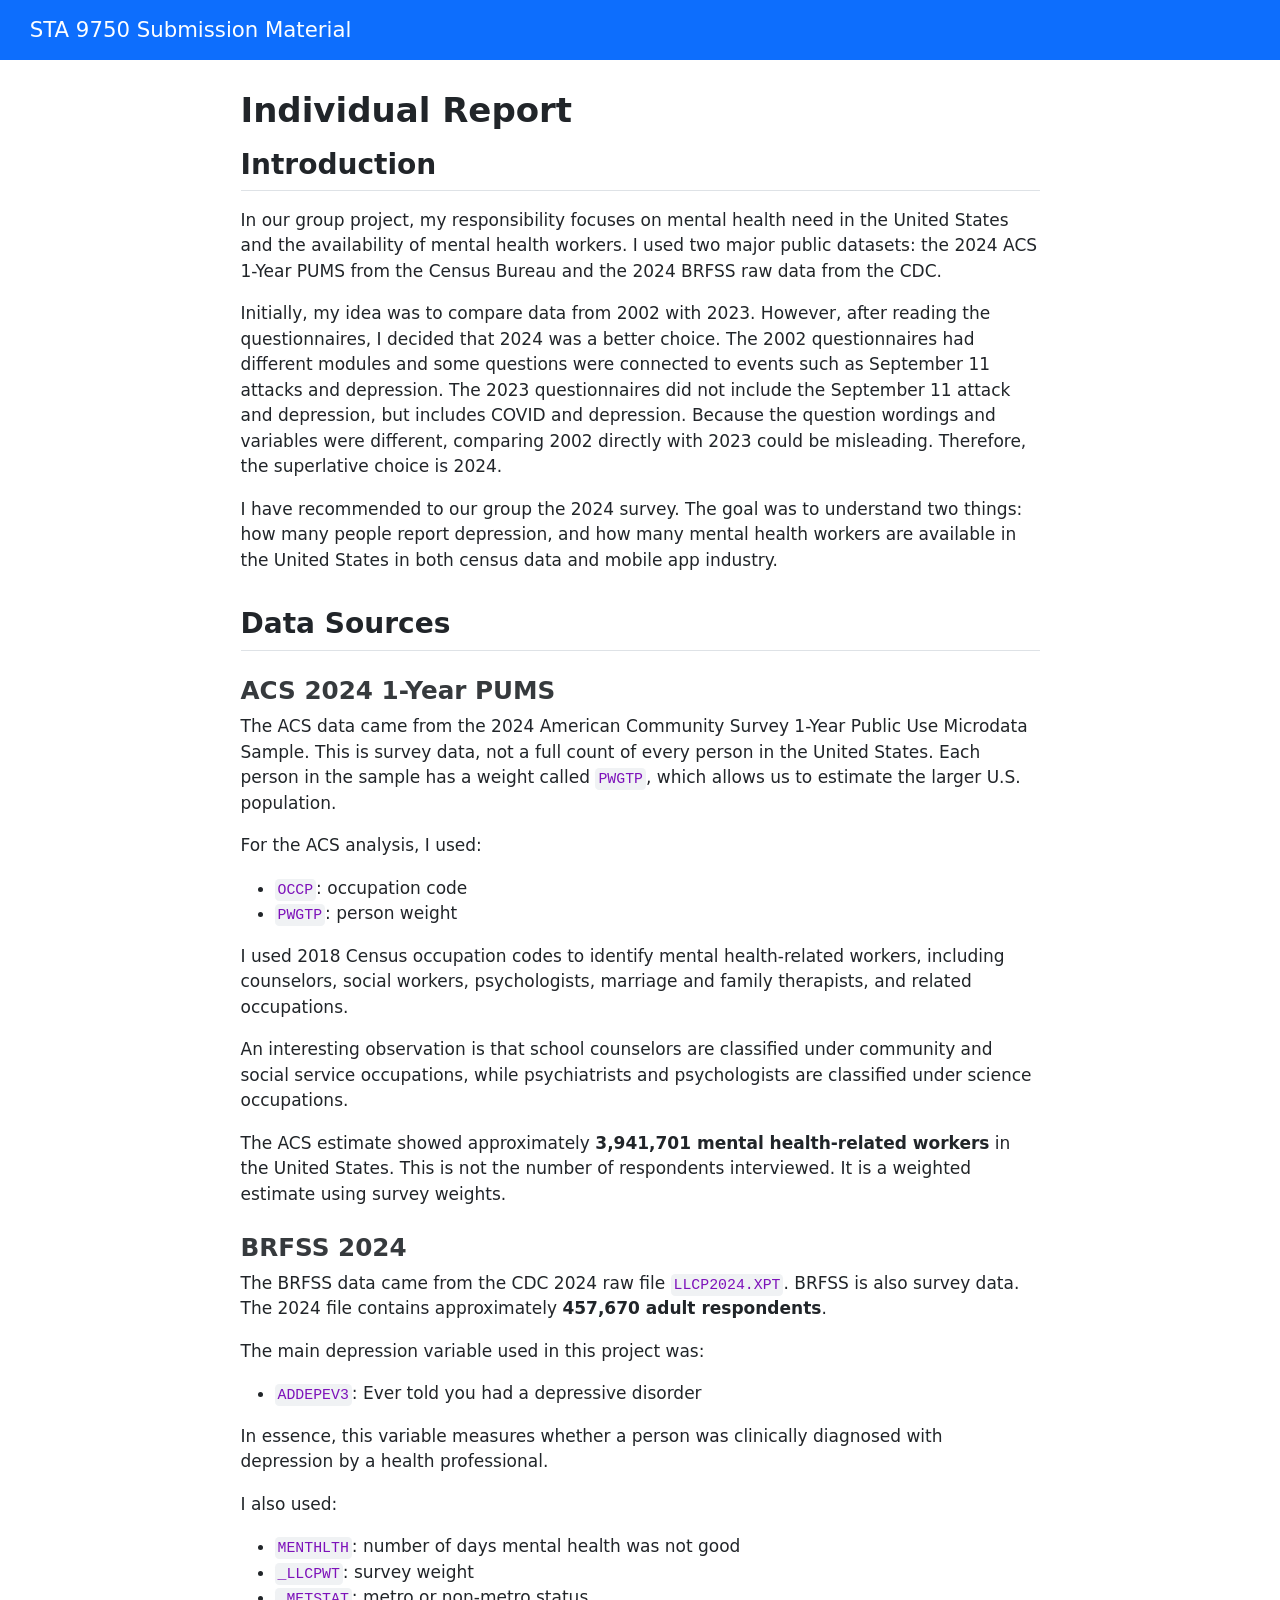
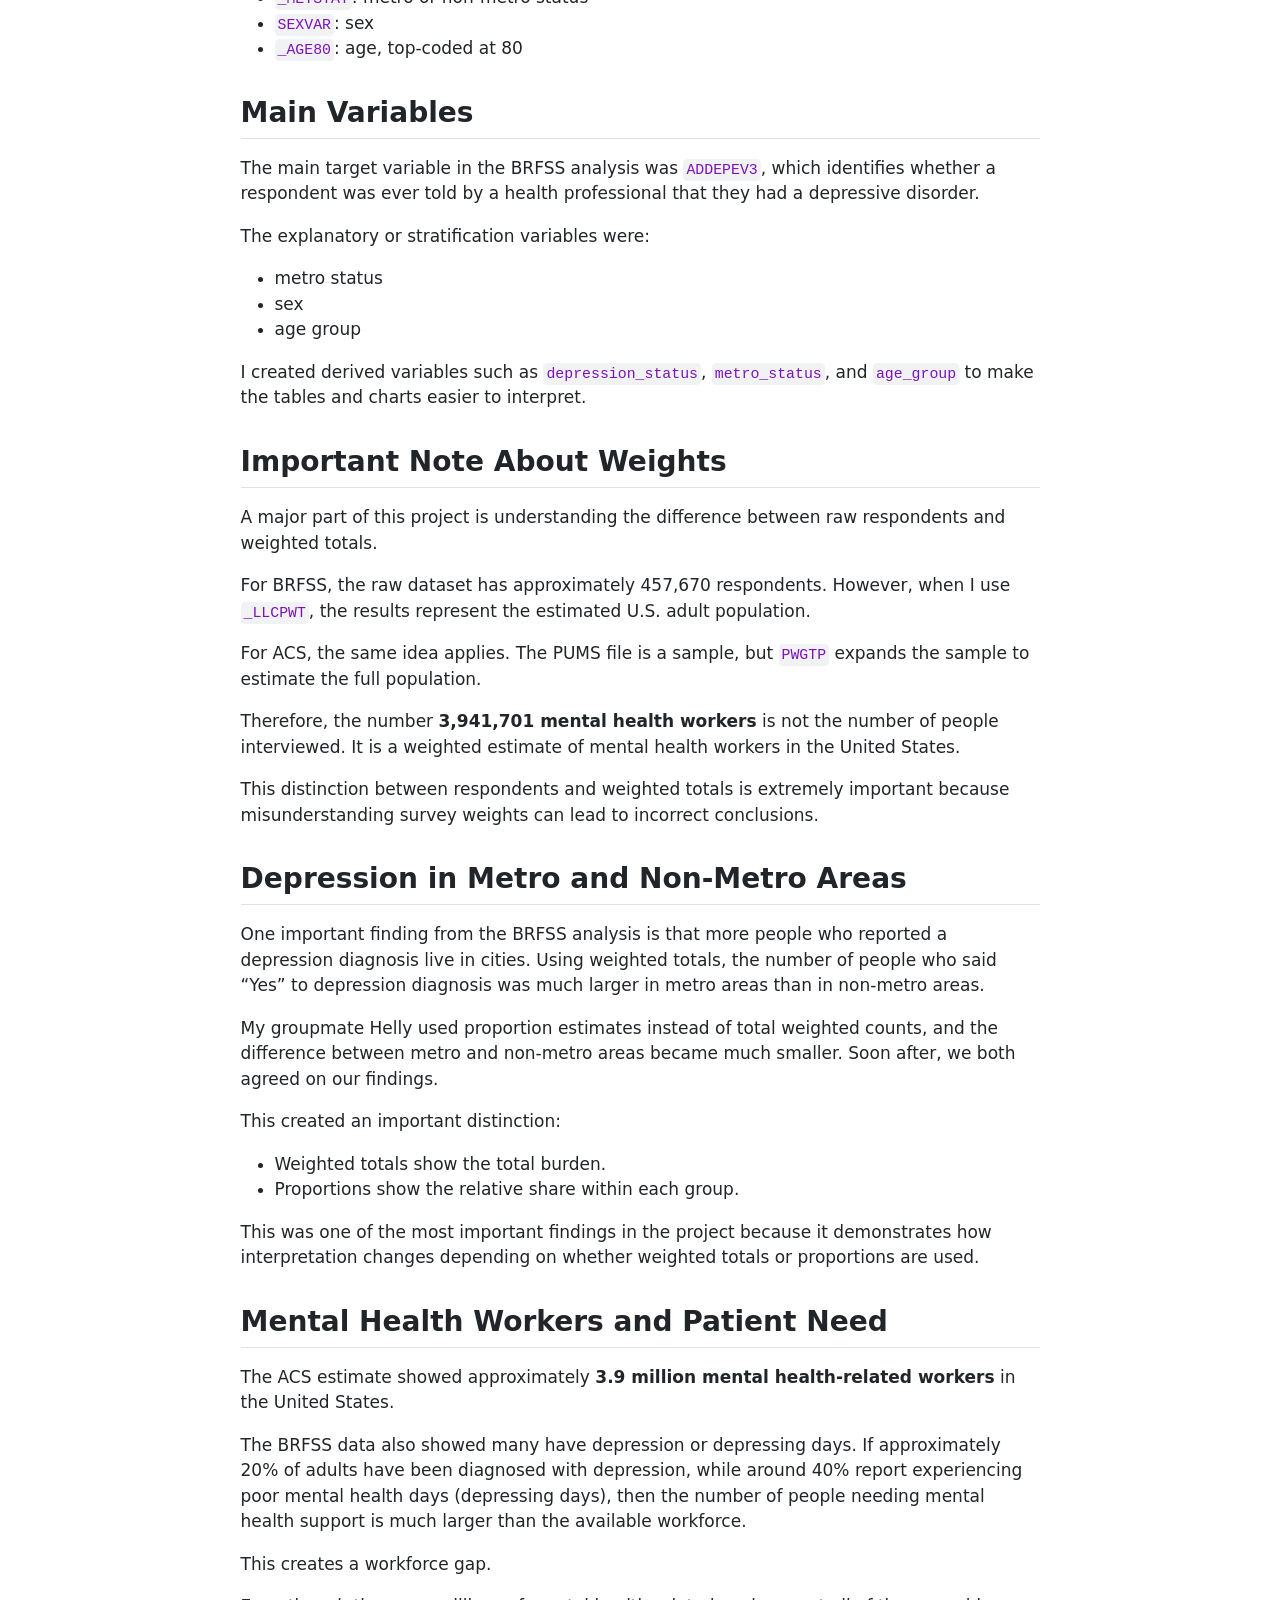
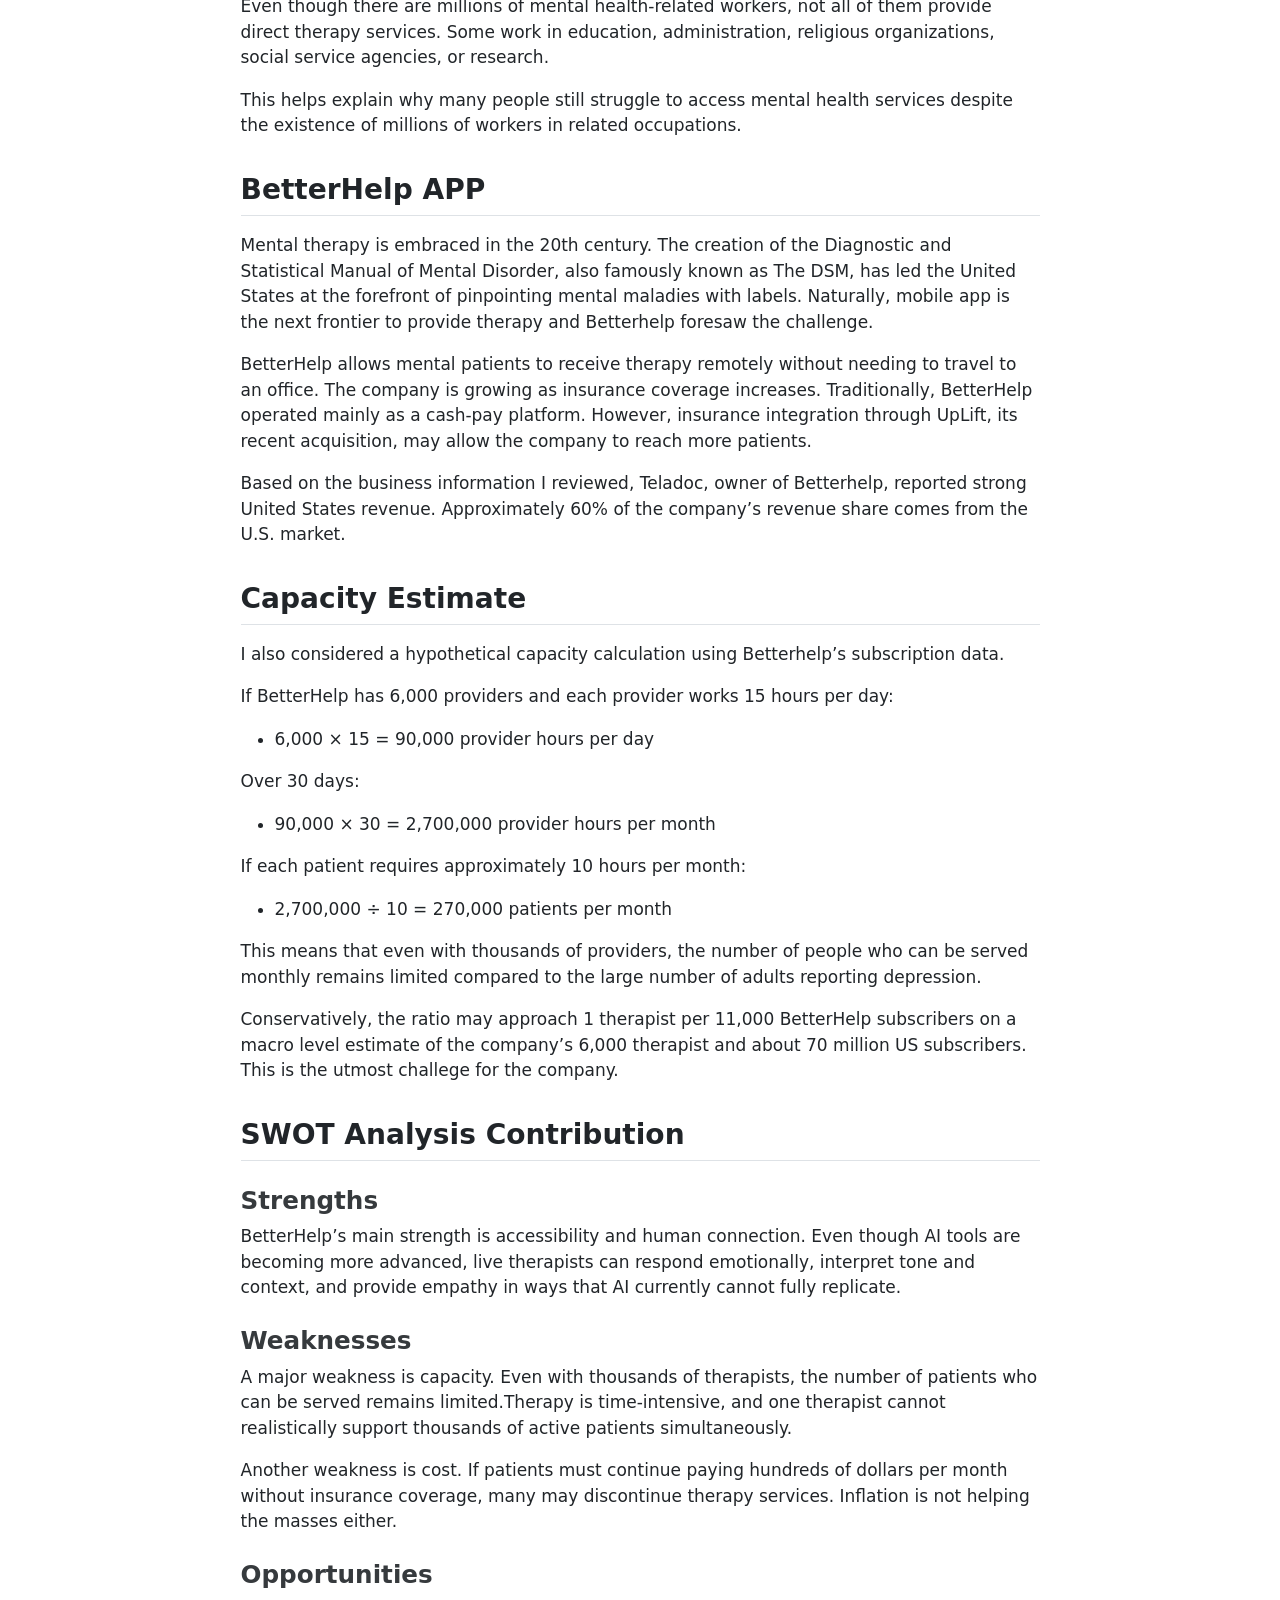
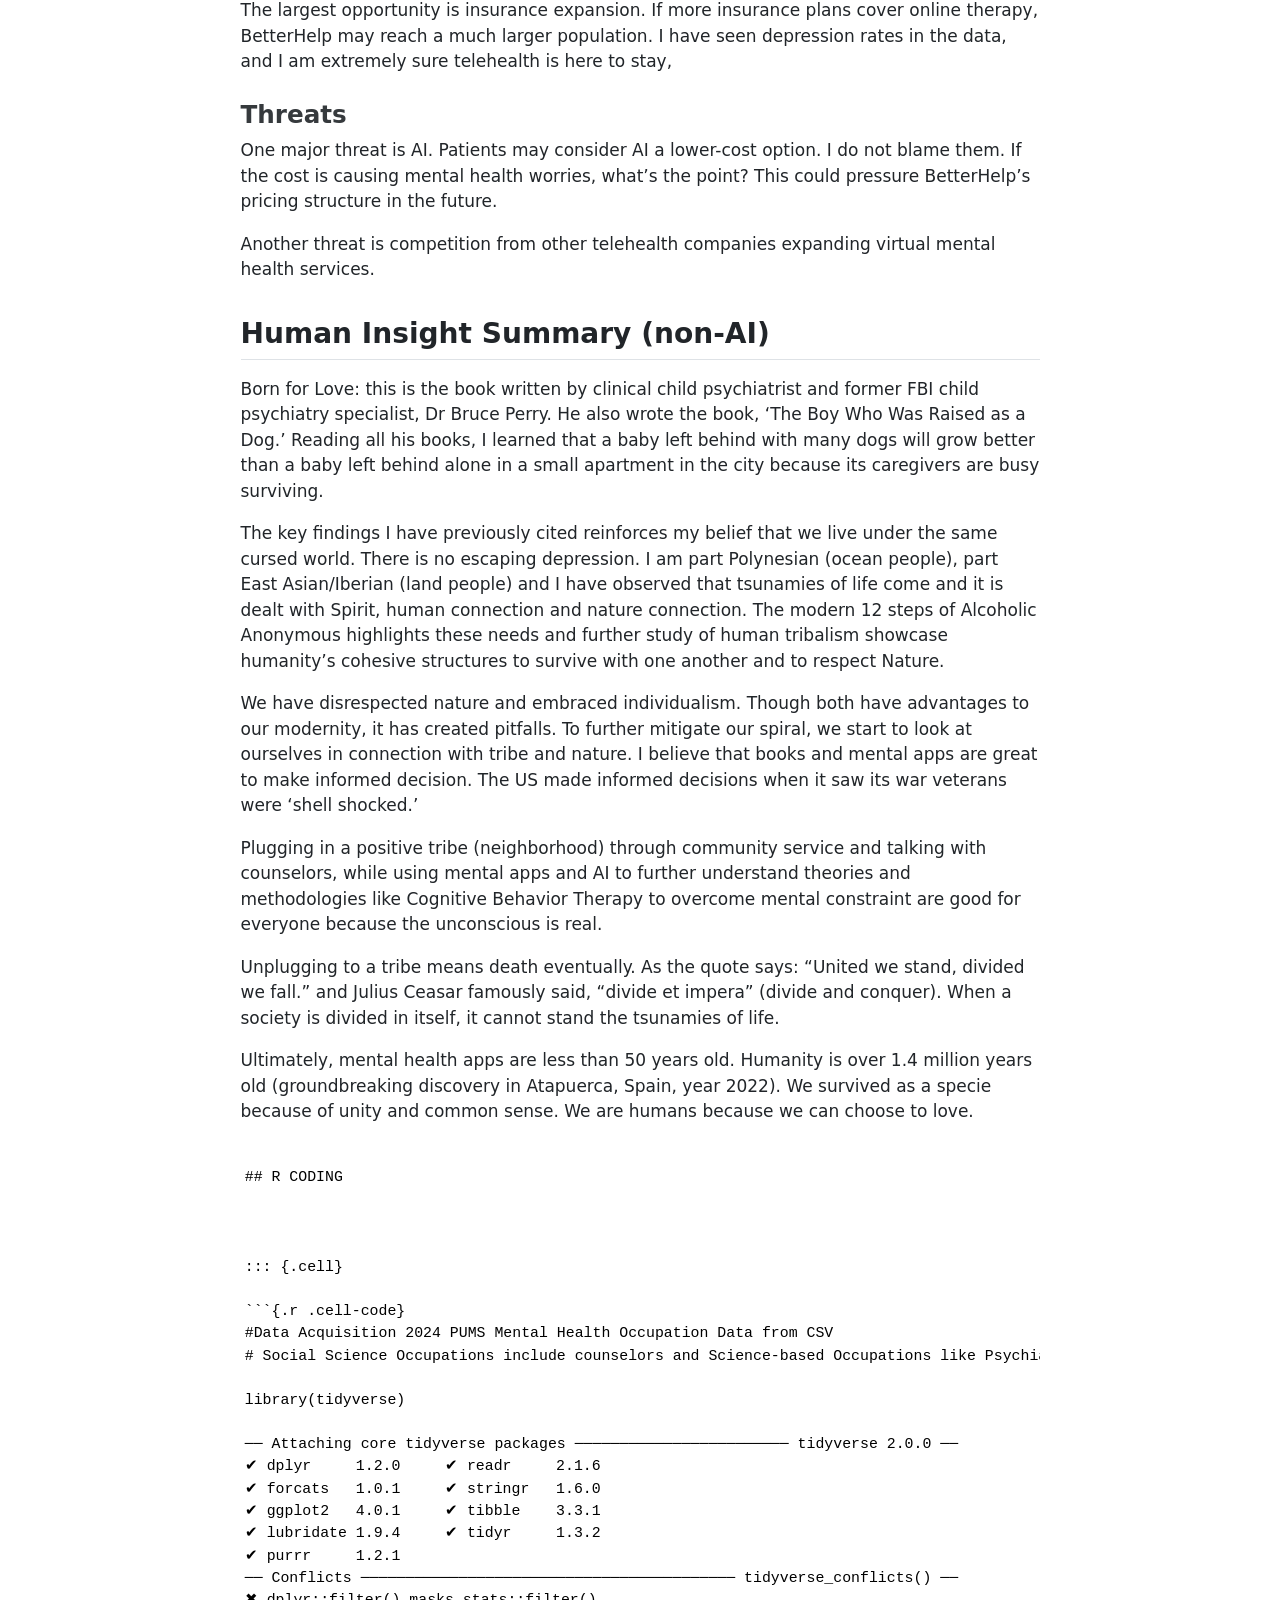
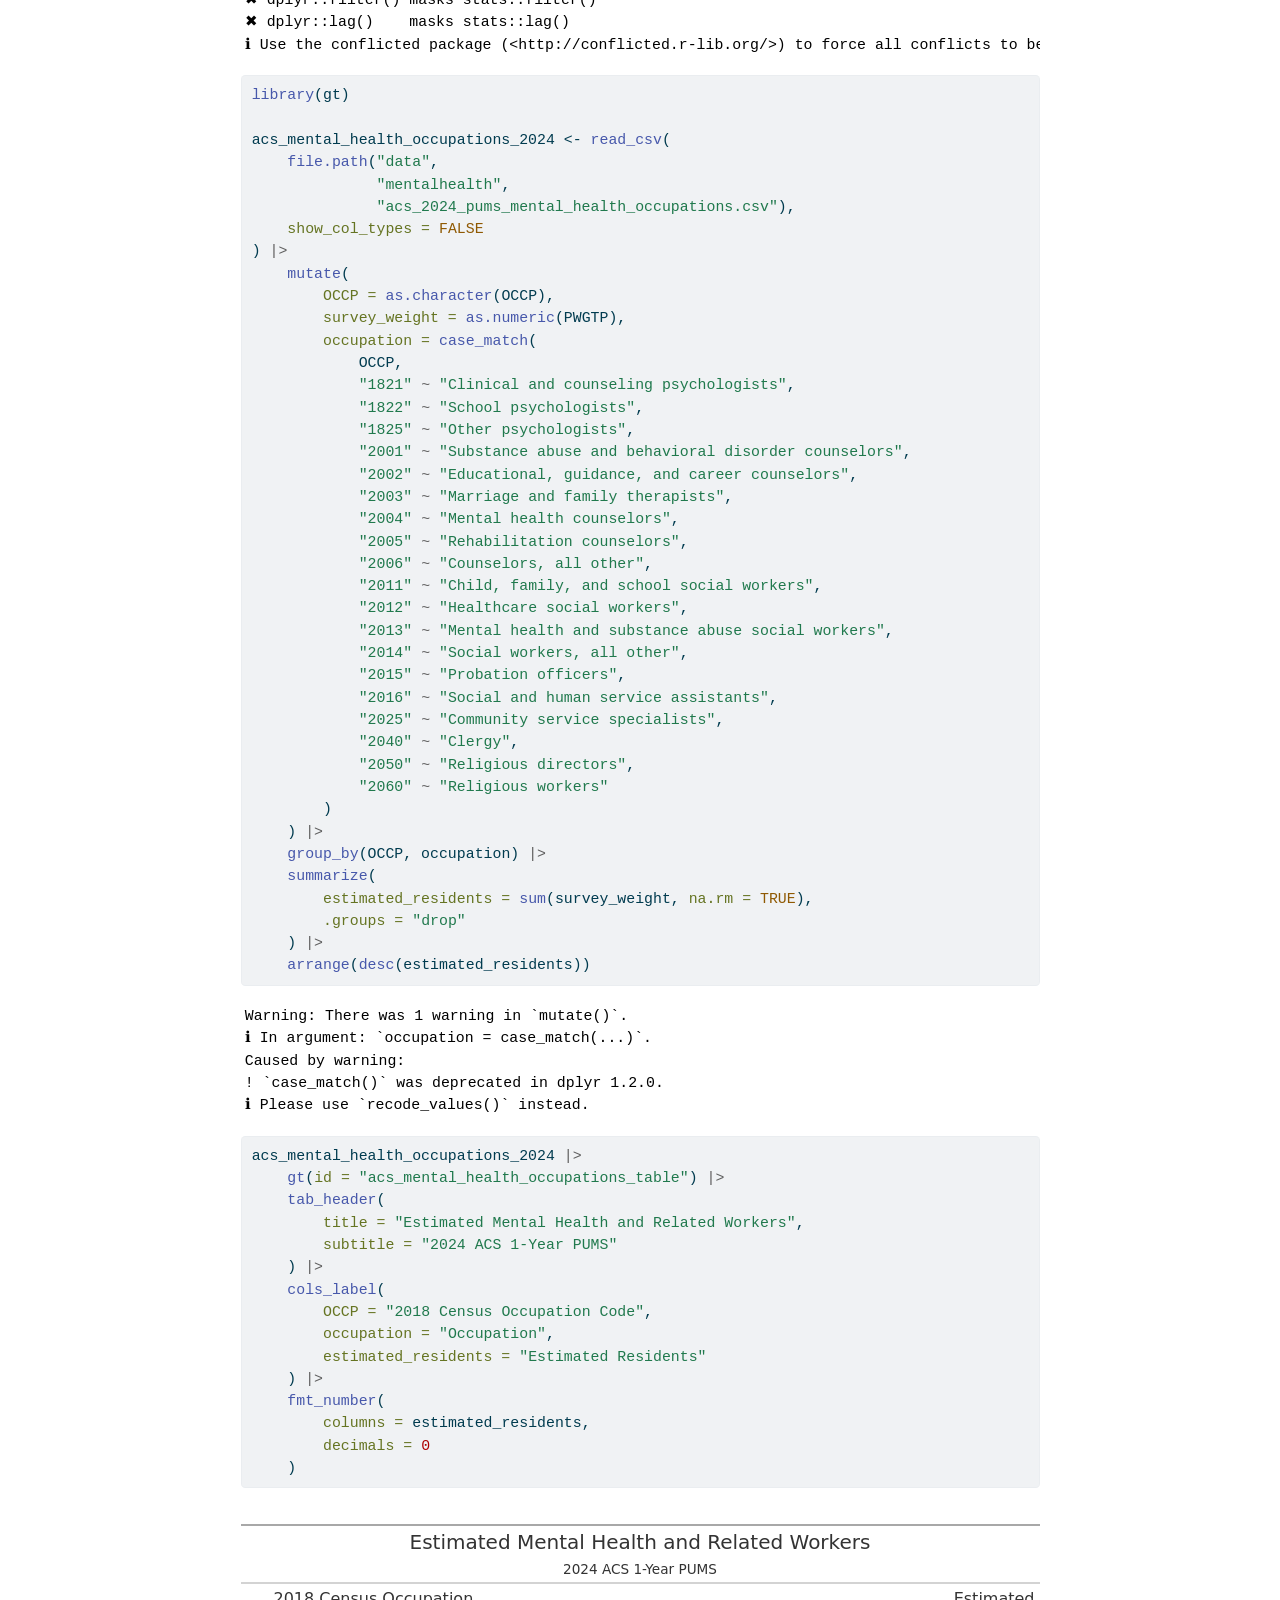
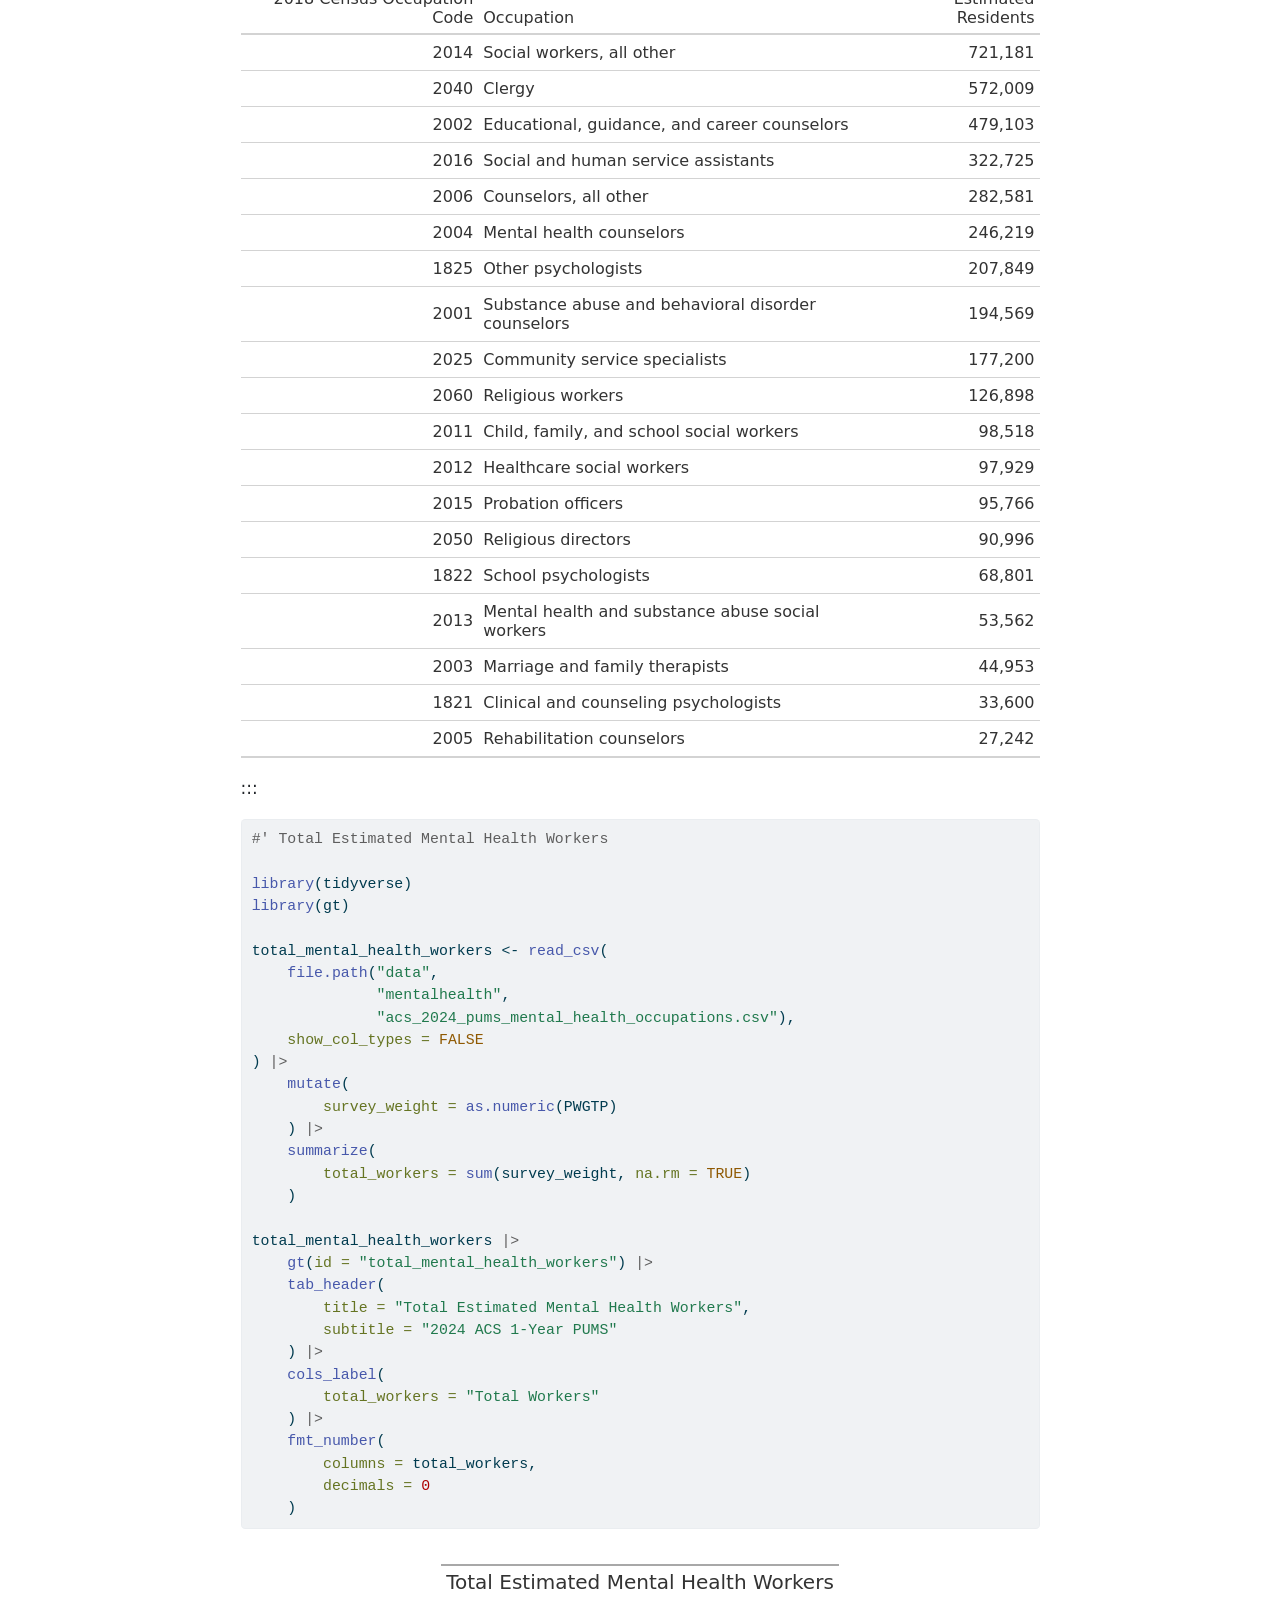
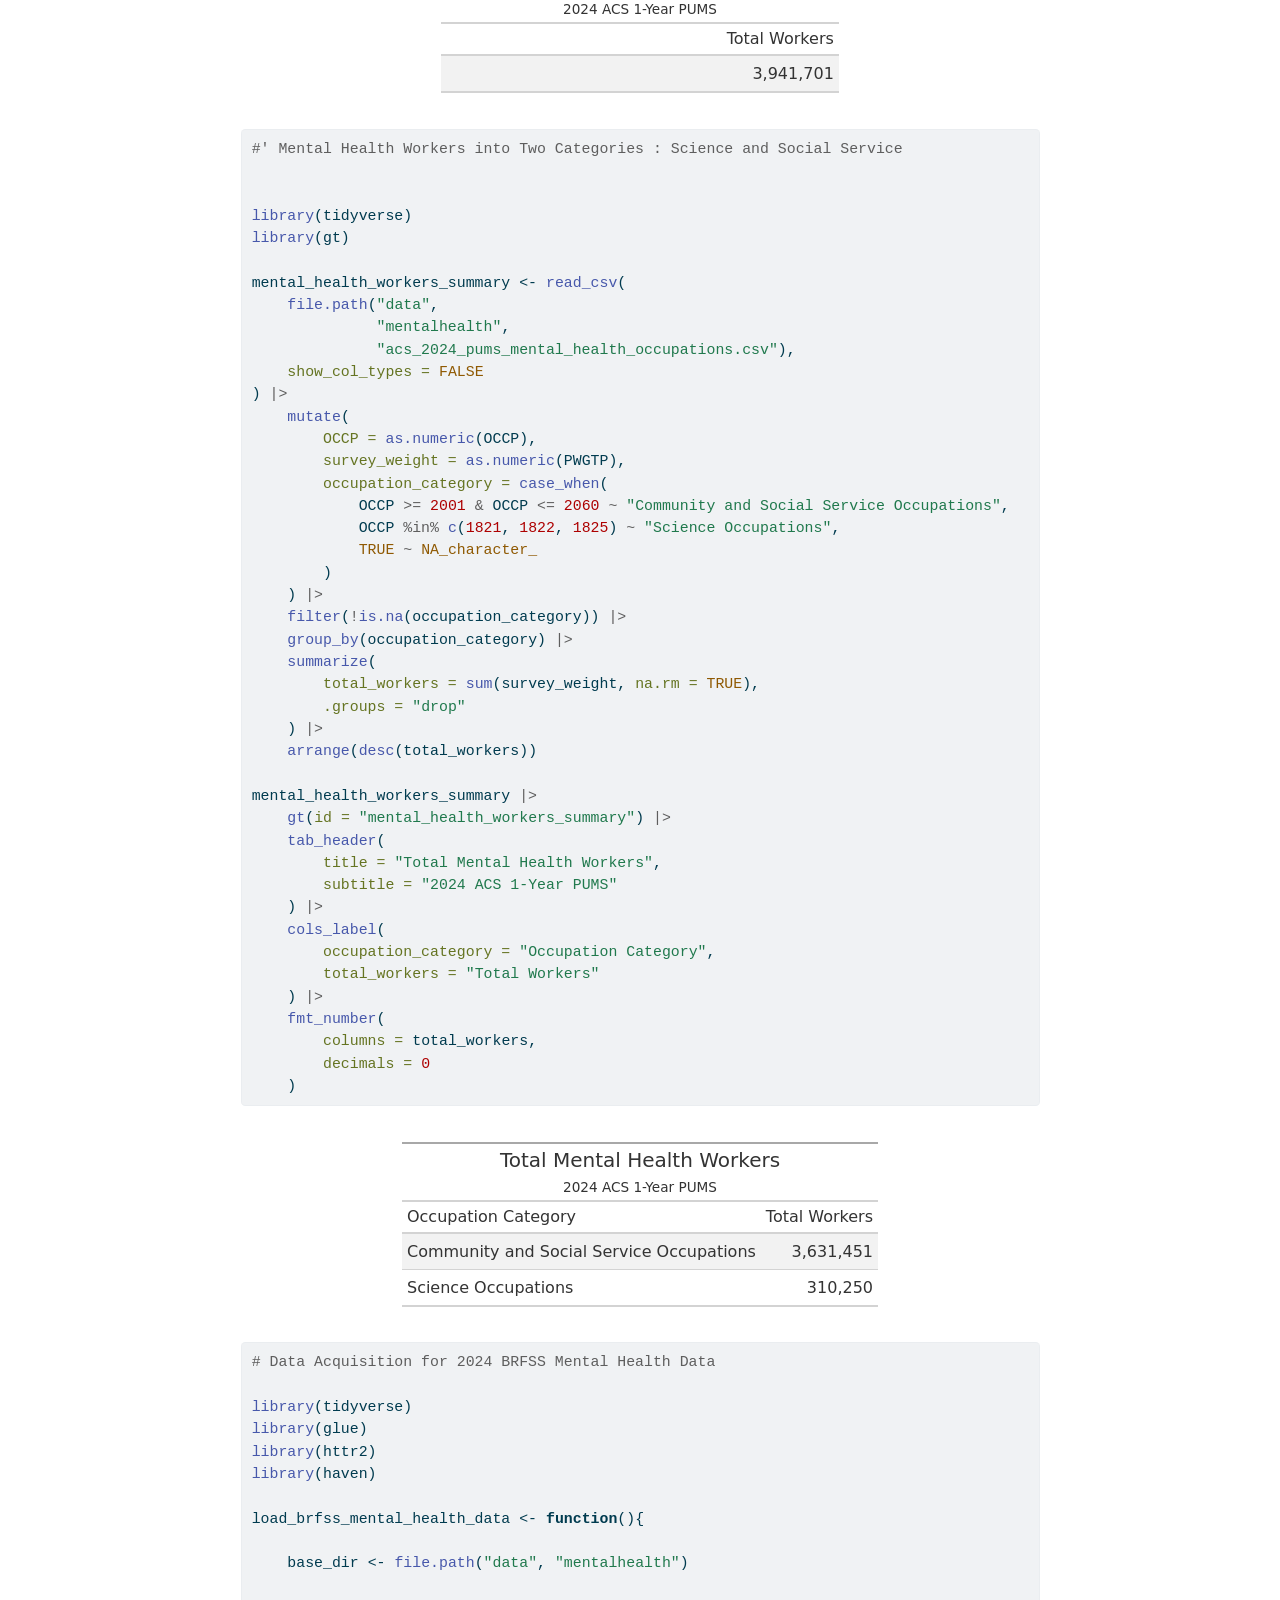
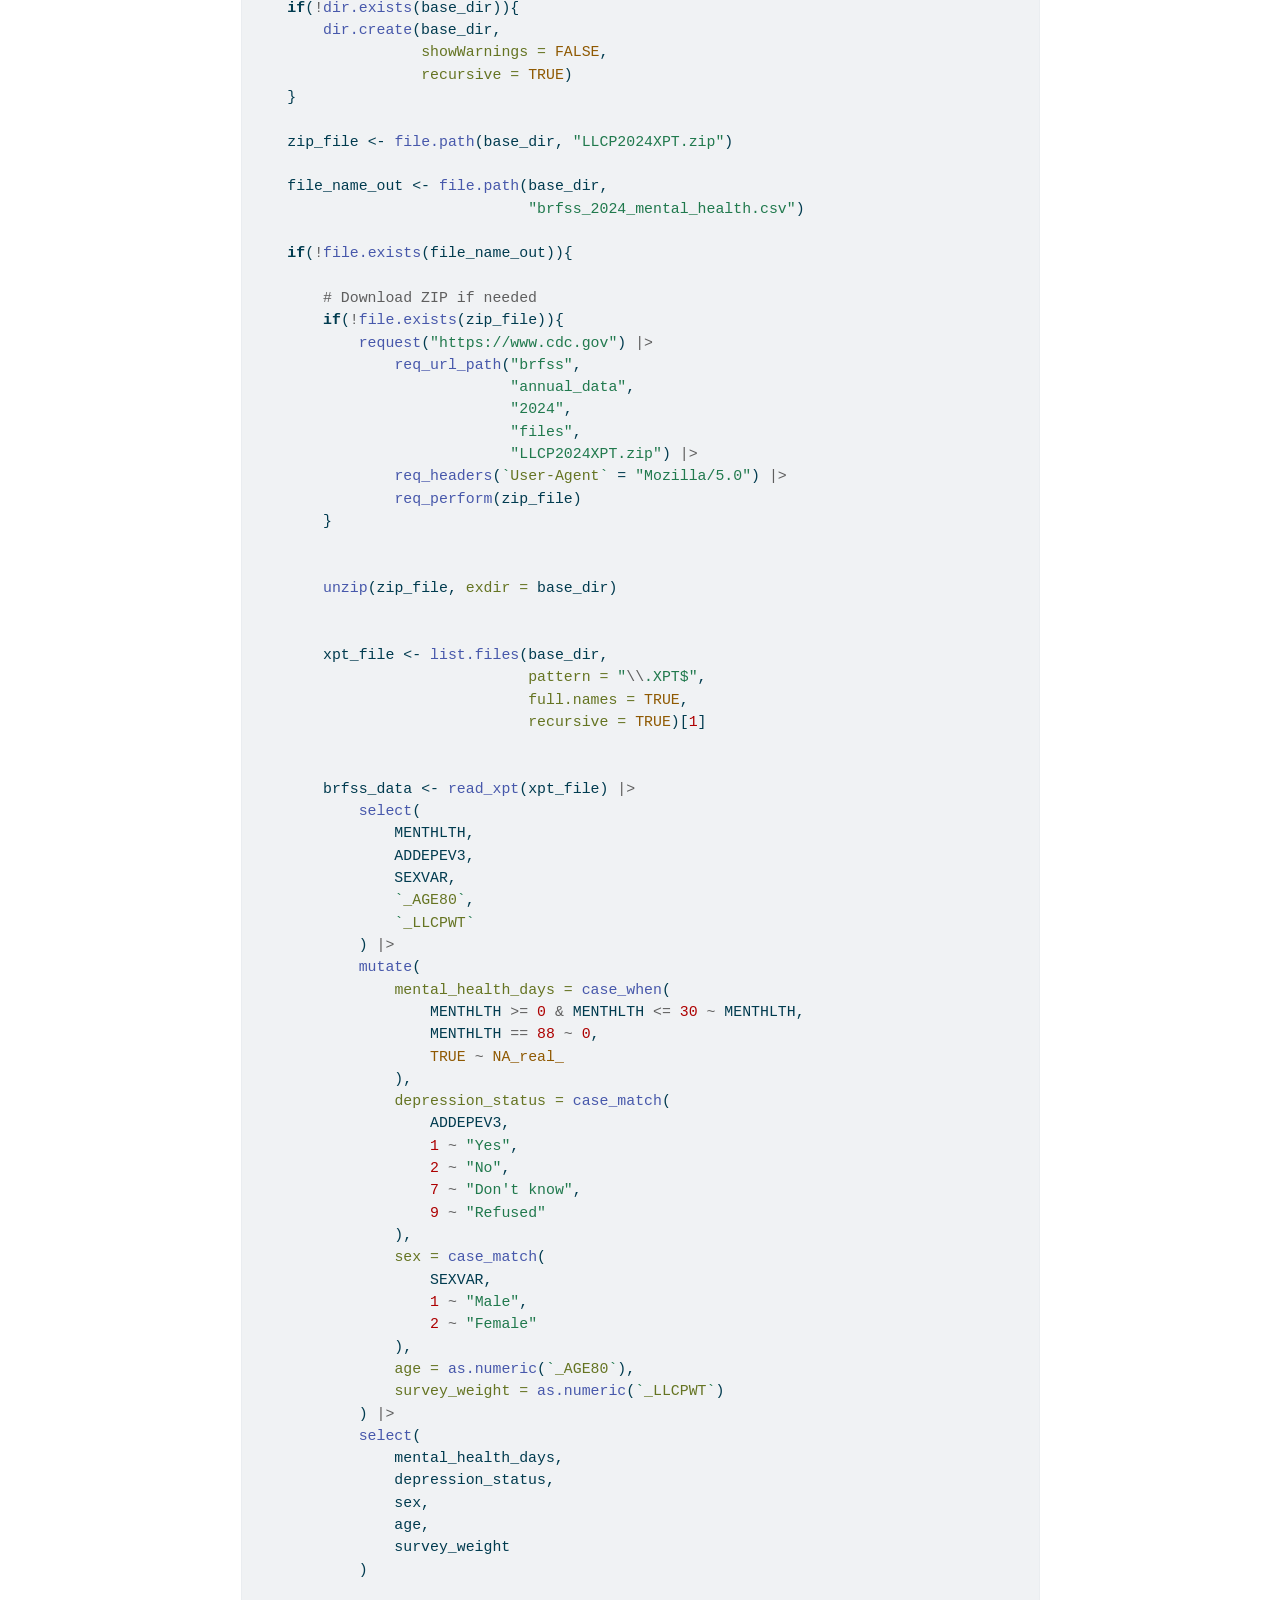
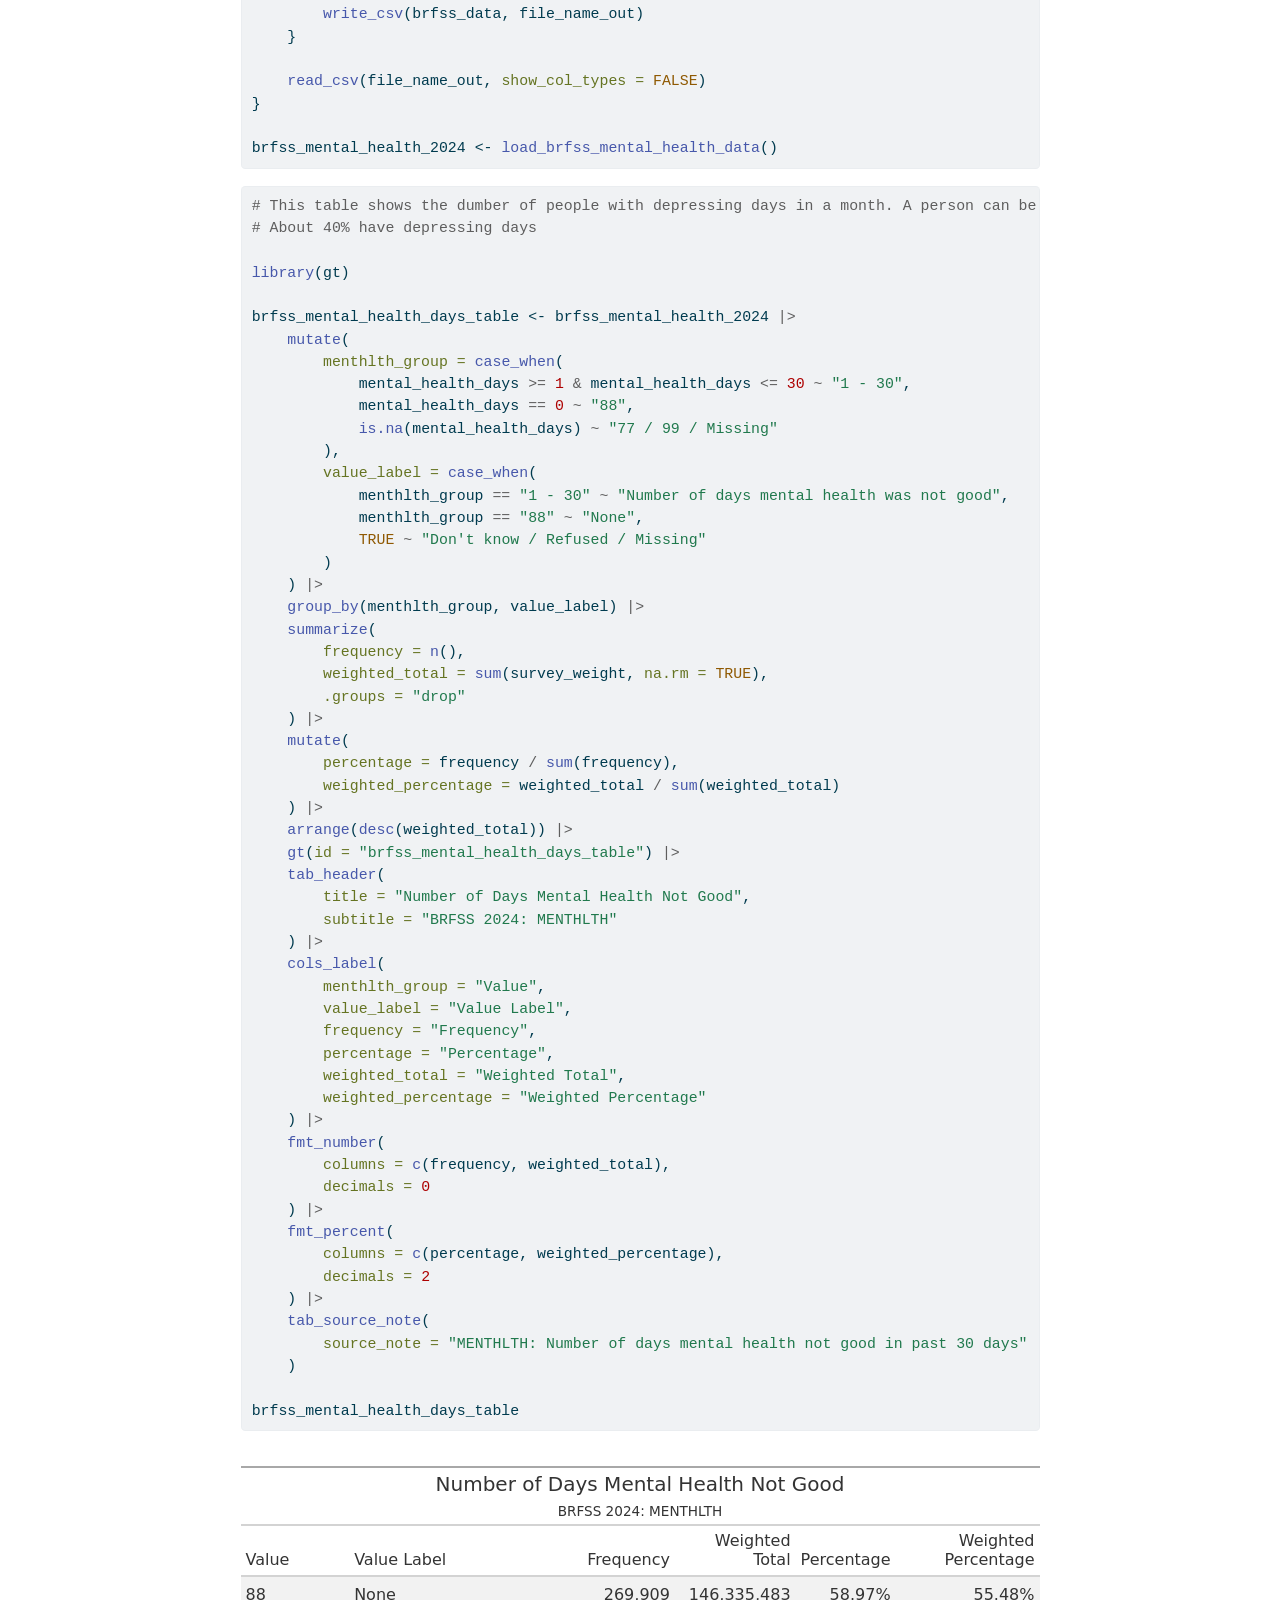
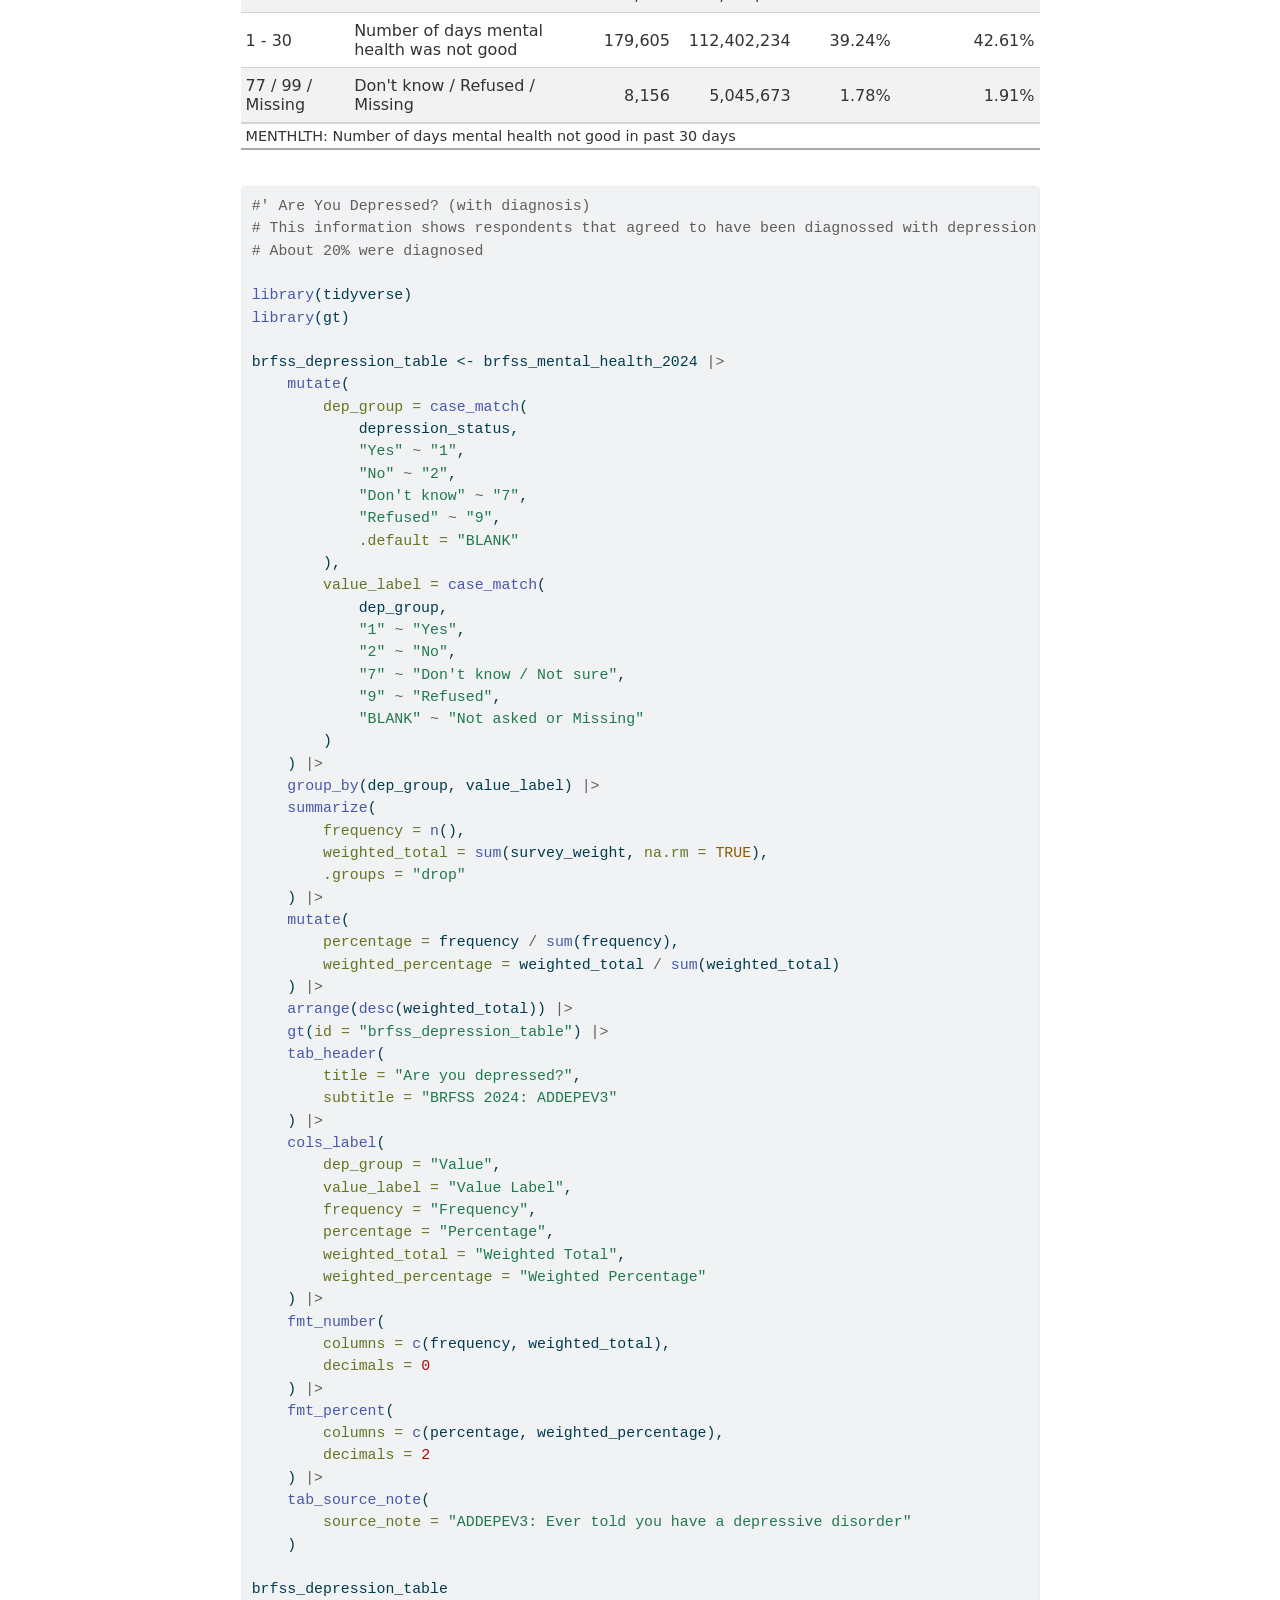
<file: docs/individual_report.html>
<!DOCTYPE html>
<html xmlns="http://www.w3.org/1999/xhtml" lang="en" xml:lang="en"><head>

<meta charset="utf-8">
<meta name="generator" content="quarto-1.8.27">

<meta name="viewport" content="width=device-width, initial-scale=1.0, user-scalable=yes">


<title>Individual Report – STA 9750 Submission Material</title>
<style>
code{white-space: pre-wrap;}
span.smallcaps{font-variant: small-caps;}
div.columns{display: flex; gap: min(4vw, 1.5em);}
div.column{flex: auto; overflow-x: auto;}
div.hanging-indent{margin-left: 1.5em; text-indent: -1.5em;}
ul.task-list{list-style: none;}
ul.task-list li input[type="checkbox"] {
  width: 0.8em;
  margin: 0 0.8em 0.2em -1em; /* quarto-specific, see https://github.com/quarto-dev/quarto-cli/issues/4556 */ 
  vertical-align: middle;
}
/* CSS for syntax highlighting */
html { -webkit-text-size-adjust: 100%; }
pre > code.sourceCode { white-space: pre; position: relative; }
pre > code.sourceCode > span { display: inline-block; line-height: 1.25; }
pre > code.sourceCode > span:empty { height: 1.2em; }
.sourceCode { overflow: visible; }
code.sourceCode > span { color: inherit; text-decoration: inherit; }
div.sourceCode { margin: 1em 0; }
pre.sourceCode { margin: 0; }
@media screen {
div.sourceCode { overflow: auto; }
}
@media print {
pre > code.sourceCode { white-space: pre-wrap; }
pre > code.sourceCode > span { text-indent: -5em; padding-left: 5em; }
}
pre.numberSource code
  { counter-reset: source-line 0; }
pre.numberSource code > span
  { position: relative; left: -4em; counter-increment: source-line; }
pre.numberSource code > span > a:first-child::before
  { content: counter(source-line);
    position: relative; left: -1em; text-align: right; vertical-align: baseline;
    border: none; display: inline-block;
    -webkit-touch-callout: none; -webkit-user-select: none;
    -khtml-user-select: none; -moz-user-select: none;
    -ms-user-select: none; user-select: none;
    padding: 0 4px; width: 4em;
  }
pre.numberSource { margin-left: 3em;  padding-left: 4px; }
div.sourceCode
  {   }
@media screen {
pre > code.sourceCode > span > a:first-child::before { text-decoration: underline; }
}
</style>


<script src="site_libs/quarto-nav/quarto-nav.js"></script>
<script src="site_libs/quarto-nav/headroom.min.js"></script>
<script src="site_libs/clipboard/clipboard.min.js"></script>
<script src="site_libs/quarto-search/autocomplete.umd.js"></script>
<script src="site_libs/quarto-search/fuse.min.js"></script>
<script src="site_libs/quarto-search/quarto-search.js"></script>
<meta name="quarto:offset" content="./">
<script src="site_libs/quarto-html/quarto.js" type="module"></script>
<script src="site_libs/quarto-html/tabsets/tabsets.js" type="module"></script>
<script src="site_libs/quarto-html/axe/axe-check.js" type="module"></script>
<script src="site_libs/quarto-html/popper.min.js"></script>
<script src="site_libs/quarto-html/tippy.umd.min.js"></script>
<script src="site_libs/quarto-html/anchor.min.js"></script>
<link href="site_libs/quarto-html/tippy.css" rel="stylesheet">
<link href="site_libs/quarto-html/quarto-syntax-highlighting-ed96de9b727972fe78a7b5d16c58bf87.css" rel="stylesheet" id="quarto-text-highlighting-styles">
<script src="site_libs/bootstrap/bootstrap.min.js"></script>
<link href="site_libs/bootstrap/bootstrap-icons.css" rel="stylesheet">
<link href="site_libs/bootstrap/bootstrap-dec27a635df3619fee3abd01ce5a42f4.min.css" rel="stylesheet" append-hash="true" id="quarto-bootstrap" data-mode="light">
<script id="quarto-search-options" type="application/json">{
  "location": "navbar",
  "copy-button": false,
  "collapse-after": 3,
  "panel-placement": "end",
  "type": "overlay",
  "limit": 50,
  "keyboard-shortcut": [
    "f",
    "/",
    "s"
  ],
  "show-item-context": false,
  "language": {
    "search-no-results-text": "No results",
    "search-matching-documents-text": "matching documents",
    "search-copy-link-title": "Copy link to search",
    "search-hide-matches-text": "Hide additional matches",
    "search-more-match-text": "more match in this document",
    "search-more-matches-text": "more matches in this document",
    "search-clear-button-title": "Clear",
    "search-text-placeholder": "",
    "search-detached-cancel-button-title": "Cancel",
    "search-submit-button-title": "Submit",
    "search-label": "Search"
  }
}</script>


</head>

<body class="nav-fixed fullcontent quarto-light">

<div id="quarto-search-results"></div>
  <header id="quarto-header" class="headroom fixed-top">
    <nav class="navbar navbar-expand-lg " data-bs-theme="dark">
      <div class="navbar-container container-fluid">
      <div class="navbar-brand-container mx-auto">
    <a class="navbar-brand" href="./index.html">
    <span class="navbar-title">STA 9750 Submission Material</span>
    </a>
  </div>
        <div class="quarto-navbar-tools tools-end">
</div>
      </div> <!-- /container-fluid -->
    </nav>
</header>
<!-- content -->
<div id="quarto-content" class="quarto-container page-columns page-rows-contents page-layout-article page-navbar">
<!-- sidebar -->
<!-- margin-sidebar -->
    
<!-- main -->
<main class="content" id="quarto-document-content">

<header id="title-block-header" class="quarto-title-block default">
<div class="quarto-title">
<h1 class="title">Individual Report</h1>
</div>



<div class="quarto-title-meta">

    
  
    
  </div>
  


</header>


<section id="introduction" class="level2">
<h2 class="anchored" data-anchor-id="introduction">Introduction</h2>
<p>In our group project, my responsibility focuses on mental health need in the United States and the availability of mental health workers. I used two major public datasets: the 2024 ACS 1-Year PUMS from the Census Bureau and the 2024 BRFSS raw data from the CDC.</p>
<p>Initially, my idea was to compare data from 2002 with 2023. However, after reading the questionnaires, I decided that 2024 was a better choice. The 2002 questionnaires had different modules and some questions were connected to events such as September 11 attacks and depression. The 2023 questionnaires did not include the September 11 attack and depression, but includes COVID and depression. Because the question wordings and variables were different, comparing 2002 directly with 2023 could be misleading. Therefore, the superlative choice is 2024.</p>
<p>I have recommended to our group the 2024 survey. The goal was to understand two things: how many people report depression, and how many mental health workers are available in the United States in both census data and mobile app industry.</p>
</section>
<section id="data-sources" class="level2">
<h2 class="anchored" data-anchor-id="data-sources">Data Sources</h2>
<section id="acs-2024-1-year-pums" class="level3">
<h3 class="anchored" data-anchor-id="acs-2024-1-year-pums">ACS 2024 1-Year PUMS</h3>
<p>The ACS data came from the 2024 American Community Survey 1-Year Public Use Microdata Sample. This is survey data, not a full count of every person in the United States. Each person in the sample has a weight called <code>PWGTP</code>, which allows us to estimate the larger U.S. population.</p>
<p>For the ACS analysis, I used:</p>
<ul>
<li><code>OCCP</code>: occupation code</li>
<li><code>PWGTP</code>: person weight</li>
</ul>
<p>I used 2018 Census occupation codes to identify mental health-related workers, including counselors, social workers, psychologists, marriage and family therapists, and related occupations.</p>
<p>An interesting observation is that school counselors are classified under community and social service occupations, while psychiatrists and psychologists are classified under science occupations.</p>
<p>The ACS estimate showed approximately <strong>3,941,701 mental health-related workers</strong> in the United States. This is not the number of respondents interviewed. It is a weighted estimate using survey weights.</p>
</section>
<section id="brfss-2024" class="level3">
<h3 class="anchored" data-anchor-id="brfss-2024">BRFSS 2024</h3>
<p>The BRFSS data came from the CDC 2024 raw file <code>LLCP2024.XPT</code>. BRFSS is also survey data. The 2024 file contains approximately <strong>457,670 adult respondents</strong>.</p>
<p>The main depression variable used in this project was:</p>
<ul>
<li><code>ADDEPEV3</code>: Ever told you had a depressive disorder</li>
</ul>
<p>In essence, this variable measures whether a person was clinically diagnosed with depression by a health professional.</p>
<p>I also used:</p>
<ul>
<li><code>MENTHLTH</code>: number of days mental health was not good</li>
<li><code>_LLCPWT</code>: survey weight</li>
<li><code>_METSTAT</code>: metro or non-metro status</li>
<li><code>SEXVAR</code>: sex</li>
<li><code>_AGE80</code>: age, top-coded at 80</li>
</ul>
</section>
</section>
<section id="main-variables" class="level2">
<h2 class="anchored" data-anchor-id="main-variables">Main Variables</h2>
<p>The main target variable in the BRFSS analysis was <code>ADDEPEV3</code>, which identifies whether a respondent was ever told by a health professional that they had a depressive disorder.</p>
<p>The explanatory or stratification variables were:</p>
<ul>
<li>metro status</li>
<li>sex</li>
<li>age group</li>
</ul>
<p>I created derived variables such as <code>depression_status</code>, <code>metro_status</code>, and <code>age_group</code> to make the tables and charts easier to interpret.</p>
</section>
<section id="important-note-about-weights" class="level2">
<h2 class="anchored" data-anchor-id="important-note-about-weights">Important Note About Weights</h2>
<p>A major part of this project is understanding the difference between raw respondents and weighted totals.</p>
<p>For BRFSS, the raw dataset has approximately 457,670 respondents. However, when I use <code>_LLCPWT</code>, the results represent the estimated U.S. adult population.</p>
<p>For ACS, the same idea applies. The PUMS file is a sample, but <code>PWGTP</code> expands the sample to estimate the full population.</p>
<p>Therefore, the number <strong>3,941,701 mental health workers</strong> is not the number of people interviewed. It is a weighted estimate of mental health workers in the United States.</p>
<p>This distinction between respondents and weighted totals is extremely important because misunderstanding survey weights can lead to incorrect conclusions.</p>
</section>
<section id="depression-in-metro-and-non-metro-areas" class="level2">
<h2 class="anchored" data-anchor-id="depression-in-metro-and-non-metro-areas">Depression in Metro and Non-Metro Areas</h2>
<p>One important finding from the BRFSS analysis is that more people who reported a depression diagnosis live in cities. Using weighted totals, the number of people who said “Yes” to depression diagnosis was much larger in metro areas than in non-metro areas.</p>
<p>My groupmate Helly used proportion estimates instead of total weighted counts, and the difference between metro and non-metro areas became much smaller. Soon after, we both agreed on our findings.</p>
<p>This created an important distinction:</p>
<ul>
<li>Weighted totals show the total burden.</li>
<li>Proportions show the relative share within each group.</li>
</ul>
<p>This was one of the most important findings in the project because it demonstrates how interpretation changes depending on whether weighted totals or proportions are used.</p>
</section>
<section id="mental-health-workers-and-patient-need" class="level2">
<h2 class="anchored" data-anchor-id="mental-health-workers-and-patient-need">Mental Health Workers and Patient Need</h2>
<p>The ACS estimate showed approximately <strong>3.9 million mental health-related workers</strong> in the United States.</p>
<p>The BRFSS data also showed many have depression or depressing days. If approximately 20% of adults have been diagnosed with depression, while around 40% report experiencing poor mental health days (depressing days), then the number of people needing mental health support is much larger than the available workforce.</p>
<p>This creates a workforce gap.</p>
<p>Even though there are millions of mental health-related workers, not all of them provide direct therapy services. Some work in education, administration, religious organizations, social service agencies, or research.</p>
<p>This helps explain why many people still struggle to access mental health services despite the existence of millions of workers in related occupations.</p>
</section>
<section id="betterhelp-app" class="level2">
<h2 class="anchored" data-anchor-id="betterhelp-app">BetterHelp APP</h2>
<p>Mental therapy is embraced in the 20th century. The creation of the Diagnostic and Statistical Manual of Mental Disorder, also famously known as The DSM, has led the United States at the forefront of pinpointing mental maladies with labels. Naturally, mobile app is the next frontier to provide therapy and Betterhelp foresaw the challenge.</p>
<p>BetterHelp allows mental patients to receive therapy remotely without needing to travel to an office. The company is growing as insurance coverage increases. Traditionally, BetterHelp operated mainly as a cash-pay platform. However, insurance integration through UpLift, its recent acquisition, may allow the company to reach more patients.</p>
<p>Based on the business information I reviewed, Teladoc, owner of Betterhelp, reported strong United States revenue. Approximately 60% of the company’s revenue share comes from the U.S. market.</p>
</section>
<section id="capacity-estimate" class="level2">
<h2 class="anchored" data-anchor-id="capacity-estimate">Capacity Estimate</h2>
<p>I also considered a hypothetical capacity calculation using Betterhelp’s subscription data.</p>
<p>If BetterHelp has 6,000 providers and each provider works 15 hours per day:</p>
<ul>
<li>6,000 × 15 = 90,000 provider hours per day</li>
</ul>
<p>Over 30 days:</p>
<ul>
<li>90,000 × 30 = 2,700,000 provider hours per month</li>
</ul>
<p>If each patient requires approximately 10 hours per month:</p>
<ul>
<li>2,700,000 ÷ 10 = 270,000 patients per month</li>
</ul>
<p>This means that even with thousands of providers, the number of people who can be served monthly remains limited compared to the large number of adults reporting depression.</p>
<p>Conservatively, the ratio may approach 1 therapist per 11,000 BetterHelp subscribers on a macro level estimate of the company’s 6,000 therapist and about 70 million US subscribers. This is the utmost challege for the company.</p>
</section>
<section id="swot-analysis-contribution" class="level2">
<h2 class="anchored" data-anchor-id="swot-analysis-contribution">SWOT Analysis Contribution</h2>
<section id="strengths" class="level3">
<h3 class="anchored" data-anchor-id="strengths">Strengths</h3>
<p>BetterHelp’s main strength is accessibility and human connection. Even though AI tools are becoming more advanced, live therapists can respond emotionally, interpret tone and context, and provide empathy in ways that AI currently cannot fully replicate.</p>
</section>
<section id="weaknesses" class="level3">
<h3 class="anchored" data-anchor-id="weaknesses">Weaknesses</h3>
<p>A major weakness is capacity. Even with thousands of therapists, the number of patients who can be served remains limited.Therapy is time-intensive, and one therapist cannot realistically support thousands of active patients simultaneously.</p>
<p>Another weakness is cost. If patients must continue paying hundreds of dollars per month without insurance coverage, many may discontinue therapy services. Inflation is not helping the masses either.</p>
</section>
<section id="opportunities" class="level3">
<h3 class="anchored" data-anchor-id="opportunities">Opportunities</h3>
<p>The largest opportunity is insurance expansion. If more insurance plans cover online therapy, BetterHelp may reach a much larger population. I have seen depression rates in the data, and I am extremely sure telehealth is here to stay,</p>
</section>
<section id="threats" class="level3">
<h3 class="anchored" data-anchor-id="threats">Threats</h3>
<p>One major threat is AI. Patients may consider AI a lower-cost option. I do not blame them. If the cost is causing mental health worries, what’s the point? This could pressure BetterHelp’s pricing structure in the future.</p>
<p>Another threat is competition from other telehealth companies expanding virtual mental health services.</p>
</section>
</section>
<section id="human-insight-summary-non-ai" class="level2">
<h2 class="anchored" data-anchor-id="human-insight-summary-non-ai">Human Insight Summary (non-AI)</h2>
<p>Born for Love: this is the book written by clinical child psychiatrist and former FBI child psychiatry specialist, Dr Bruce Perry. He also wrote the book, ‘The Boy Who Was Raised as a Dog.’ Reading all his books, I learned that a baby left behind with many dogs will grow better than a baby left behind alone in a small apartment in the city because its caregivers are busy surviving.</p>
<p>The key findings I have previously cited reinforces my belief that we live under the same cursed world. There is no escaping depression. I am part Polynesian (ocean people), part East Asian/Iberian (land people) and I have observed that tsunamies of life come and it is dealt with Spirit, human connection and nature connection. The modern 12 steps of Alcoholic Anonymous highlights these needs and further study of human tribalism showcase humanity’s cohesive structures to survive with one another and to respect Nature.</p>
<p>We have disrespected nature and embraced individualism. Though both have advantages to our modernity, it has created pitfalls. To further mitigate our spiral, we start to look at ourselves in connection with tribe and nature. I believe that books and mental apps are great to make informed decision. The US made informed decisions when it saw its war veterans were ‘shell shocked.’</p>
<p>Plugging in a positive tribe (neighborhood) through community service and talking with counselors, while using mental apps and AI to further understand theories and methodologies like Cognitive Behavior Therapy to overcome mental constraint are good for everyone because the unconscious is real.</p>
<p>Unplugging to a tribe means death eventually. As the quote says: “United we stand, divided we fall.” and Julius Ceasar famously said, “divide et impera” (divide and conquer). When a society is divided in itself, it cannot stand the tsunamies of life.</p>
<p>Ultimately, mental health apps are less than 50 years old. Humanity is over 1.4 million years old (groundbreaking discovery in Atapuerca, Spain, year 2022). We survived as a specie because of unity and common sense. We are humans because we can choose to love.</p>
<pre><code>
## R CODING



::: {.cell}

```{.r .cell-code}
#Data Acquisition 2024 PUMS Mental Health Occupation Data from CSV
# Social Science Occupations include counselors and Science-based Occupations like Psychiatrist

library(tidyverse)</code></pre>
<div class="cell-output cell-output-stderr">
<pre><code>── Attaching core tidyverse packages ──────────────────────── tidyverse 2.0.0 ──
✔ dplyr     1.2.0     ✔ readr     2.1.6
✔ forcats   1.0.1     ✔ stringr   1.6.0
✔ ggplot2   4.0.1     ✔ tibble    3.3.1
✔ lubridate 1.9.4     ✔ tidyr     1.3.2
✔ purrr     1.2.1     
── Conflicts ────────────────────────────────────────── tidyverse_conflicts() ──
✖ dplyr::filter() masks stats::filter()
✖ dplyr::lag()    masks stats::lag()
ℹ Use the conflicted package (&lt;http://conflicted.r-lib.org/&gt;) to force all conflicts to become errors</code></pre>
</div>
<div class="code-copy-outer-scaffold"><div class="sourceCode cell-code" id="cb3"><pre class="sourceCode r code-with-copy"><code class="sourceCode r"><span id="cb3-1"><a href="#cb3-1" aria-hidden="true" tabindex="-1"></a><span class="fu">library</span>(gt)</span>
<span id="cb3-2"><a href="#cb3-2" aria-hidden="true" tabindex="-1"></a></span>
<span id="cb3-3"><a href="#cb3-3" aria-hidden="true" tabindex="-1"></a>acs_mental_health_occupations_2024 <span class="ot">&lt;-</span> <span class="fu">read_csv</span>(</span>
<span id="cb3-4"><a href="#cb3-4" aria-hidden="true" tabindex="-1"></a>    <span class="fu">file.path</span>(<span class="st">"data"</span>,</span>
<span id="cb3-5"><a href="#cb3-5" aria-hidden="true" tabindex="-1"></a>              <span class="st">"mentalhealth"</span>,</span>
<span id="cb3-6"><a href="#cb3-6" aria-hidden="true" tabindex="-1"></a>              <span class="st">"acs_2024_pums_mental_health_occupations.csv"</span>),</span>
<span id="cb3-7"><a href="#cb3-7" aria-hidden="true" tabindex="-1"></a>    <span class="at">show_col_types =</span> <span class="cn">FALSE</span></span>
<span id="cb3-8"><a href="#cb3-8" aria-hidden="true" tabindex="-1"></a>) <span class="sc">|&gt;</span></span>
<span id="cb3-9"><a href="#cb3-9" aria-hidden="true" tabindex="-1"></a>    <span class="fu">mutate</span>(</span>
<span id="cb3-10"><a href="#cb3-10" aria-hidden="true" tabindex="-1"></a>        <span class="at">OCCP =</span> <span class="fu">as.character</span>(OCCP),</span>
<span id="cb3-11"><a href="#cb3-11" aria-hidden="true" tabindex="-1"></a>        <span class="at">survey_weight =</span> <span class="fu">as.numeric</span>(PWGTP),</span>
<span id="cb3-12"><a href="#cb3-12" aria-hidden="true" tabindex="-1"></a>        <span class="at">occupation =</span> <span class="fu">case_match</span>(</span>
<span id="cb3-13"><a href="#cb3-13" aria-hidden="true" tabindex="-1"></a>            OCCP,</span>
<span id="cb3-14"><a href="#cb3-14" aria-hidden="true" tabindex="-1"></a>            <span class="st">"1821"</span> <span class="sc">~</span> <span class="st">"Clinical and counseling psychologists"</span>,</span>
<span id="cb3-15"><a href="#cb3-15" aria-hidden="true" tabindex="-1"></a>            <span class="st">"1822"</span> <span class="sc">~</span> <span class="st">"School psychologists"</span>,</span>
<span id="cb3-16"><a href="#cb3-16" aria-hidden="true" tabindex="-1"></a>            <span class="st">"1825"</span> <span class="sc">~</span> <span class="st">"Other psychologists"</span>,</span>
<span id="cb3-17"><a href="#cb3-17" aria-hidden="true" tabindex="-1"></a>            <span class="st">"2001"</span> <span class="sc">~</span> <span class="st">"Substance abuse and behavioral disorder counselors"</span>,</span>
<span id="cb3-18"><a href="#cb3-18" aria-hidden="true" tabindex="-1"></a>            <span class="st">"2002"</span> <span class="sc">~</span> <span class="st">"Educational, guidance, and career counselors"</span>,</span>
<span id="cb3-19"><a href="#cb3-19" aria-hidden="true" tabindex="-1"></a>            <span class="st">"2003"</span> <span class="sc">~</span> <span class="st">"Marriage and family therapists"</span>,</span>
<span id="cb3-20"><a href="#cb3-20" aria-hidden="true" tabindex="-1"></a>            <span class="st">"2004"</span> <span class="sc">~</span> <span class="st">"Mental health counselors"</span>,</span>
<span id="cb3-21"><a href="#cb3-21" aria-hidden="true" tabindex="-1"></a>            <span class="st">"2005"</span> <span class="sc">~</span> <span class="st">"Rehabilitation counselors"</span>,</span>
<span id="cb3-22"><a href="#cb3-22" aria-hidden="true" tabindex="-1"></a>            <span class="st">"2006"</span> <span class="sc">~</span> <span class="st">"Counselors, all other"</span>,</span>
<span id="cb3-23"><a href="#cb3-23" aria-hidden="true" tabindex="-1"></a>            <span class="st">"2011"</span> <span class="sc">~</span> <span class="st">"Child, family, and school social workers"</span>,</span>
<span id="cb3-24"><a href="#cb3-24" aria-hidden="true" tabindex="-1"></a>            <span class="st">"2012"</span> <span class="sc">~</span> <span class="st">"Healthcare social workers"</span>,</span>
<span id="cb3-25"><a href="#cb3-25" aria-hidden="true" tabindex="-1"></a>            <span class="st">"2013"</span> <span class="sc">~</span> <span class="st">"Mental health and substance abuse social workers"</span>,</span>
<span id="cb3-26"><a href="#cb3-26" aria-hidden="true" tabindex="-1"></a>            <span class="st">"2014"</span> <span class="sc">~</span> <span class="st">"Social workers, all other"</span>,</span>
<span id="cb3-27"><a href="#cb3-27" aria-hidden="true" tabindex="-1"></a>            <span class="st">"2015"</span> <span class="sc">~</span> <span class="st">"Probation officers"</span>,</span>
<span id="cb3-28"><a href="#cb3-28" aria-hidden="true" tabindex="-1"></a>            <span class="st">"2016"</span> <span class="sc">~</span> <span class="st">"Social and human service assistants"</span>,</span>
<span id="cb3-29"><a href="#cb3-29" aria-hidden="true" tabindex="-1"></a>            <span class="st">"2025"</span> <span class="sc">~</span> <span class="st">"Community service specialists"</span>,</span>
<span id="cb3-30"><a href="#cb3-30" aria-hidden="true" tabindex="-1"></a>            <span class="st">"2040"</span> <span class="sc">~</span> <span class="st">"Clergy"</span>,</span>
<span id="cb3-31"><a href="#cb3-31" aria-hidden="true" tabindex="-1"></a>            <span class="st">"2050"</span> <span class="sc">~</span> <span class="st">"Religious directors"</span>,</span>
<span id="cb3-32"><a href="#cb3-32" aria-hidden="true" tabindex="-1"></a>            <span class="st">"2060"</span> <span class="sc">~</span> <span class="st">"Religious workers"</span></span>
<span id="cb3-33"><a href="#cb3-33" aria-hidden="true" tabindex="-1"></a>        )</span>
<span id="cb3-34"><a href="#cb3-34" aria-hidden="true" tabindex="-1"></a>    ) <span class="sc">|&gt;</span></span>
<span id="cb3-35"><a href="#cb3-35" aria-hidden="true" tabindex="-1"></a>    <span class="fu">group_by</span>(OCCP, occupation) <span class="sc">|&gt;</span></span>
<span id="cb3-36"><a href="#cb3-36" aria-hidden="true" tabindex="-1"></a>    <span class="fu">summarize</span>(</span>
<span id="cb3-37"><a href="#cb3-37" aria-hidden="true" tabindex="-1"></a>        <span class="at">estimated_residents =</span> <span class="fu">sum</span>(survey_weight, <span class="at">na.rm =</span> <span class="cn">TRUE</span>),</span>
<span id="cb3-38"><a href="#cb3-38" aria-hidden="true" tabindex="-1"></a>        <span class="at">.groups =</span> <span class="st">"drop"</span></span>
<span id="cb3-39"><a href="#cb3-39" aria-hidden="true" tabindex="-1"></a>    ) <span class="sc">|&gt;</span></span>
<span id="cb3-40"><a href="#cb3-40" aria-hidden="true" tabindex="-1"></a>    <span class="fu">arrange</span>(<span class="fu">desc</span>(estimated_residents))</span></code></pre></div><button title="Copy to Clipboard" class="code-copy-button"><i class="bi"></i></button></div>
<div class="cell-output cell-output-stderr">
<pre><code>Warning: There was 1 warning in `mutate()`.
ℹ In argument: `occupation = case_match(...)`.
Caused by warning:
! `case_match()` was deprecated in dplyr 1.2.0.
ℹ Please use `recode_values()` instead.</code></pre>
</div>
<div class="code-copy-outer-scaffold"><div class="sourceCode cell-code" id="cb5"><pre class="sourceCode r code-with-copy"><code class="sourceCode r"><span id="cb5-1"><a href="#cb5-1" aria-hidden="true" tabindex="-1"></a>acs_mental_health_occupations_2024 <span class="sc">|&gt;</span></span>
<span id="cb5-2"><a href="#cb5-2" aria-hidden="true" tabindex="-1"></a>    <span class="fu">gt</span>(<span class="at">id =</span> <span class="st">"acs_mental_health_occupations_table"</span>) <span class="sc">|&gt;</span></span>
<span id="cb5-3"><a href="#cb5-3" aria-hidden="true" tabindex="-1"></a>    <span class="fu">tab_header</span>(</span>
<span id="cb5-4"><a href="#cb5-4" aria-hidden="true" tabindex="-1"></a>        <span class="at">title =</span> <span class="st">"Estimated Mental Health and Related Workers"</span>,</span>
<span id="cb5-5"><a href="#cb5-5" aria-hidden="true" tabindex="-1"></a>        <span class="at">subtitle =</span> <span class="st">"2024 ACS 1-Year PUMS"</span></span>
<span id="cb5-6"><a href="#cb5-6" aria-hidden="true" tabindex="-1"></a>    ) <span class="sc">|&gt;</span></span>
<span id="cb5-7"><a href="#cb5-7" aria-hidden="true" tabindex="-1"></a>    <span class="fu">cols_label</span>(</span>
<span id="cb5-8"><a href="#cb5-8" aria-hidden="true" tabindex="-1"></a>        <span class="at">OCCP =</span> <span class="st">"2018 Census Occupation Code"</span>,</span>
<span id="cb5-9"><a href="#cb5-9" aria-hidden="true" tabindex="-1"></a>        <span class="at">occupation =</span> <span class="st">"Occupation"</span>,</span>
<span id="cb5-10"><a href="#cb5-10" aria-hidden="true" tabindex="-1"></a>        <span class="at">estimated_residents =</span> <span class="st">"Estimated Residents"</span></span>
<span id="cb5-11"><a href="#cb5-11" aria-hidden="true" tabindex="-1"></a>    ) <span class="sc">|&gt;</span></span>
<span id="cb5-12"><a href="#cb5-12" aria-hidden="true" tabindex="-1"></a>    <span class="fu">fmt_number</span>(</span>
<span id="cb5-13"><a href="#cb5-13" aria-hidden="true" tabindex="-1"></a>        <span class="at">columns =</span> estimated_residents,</span>
<span id="cb5-14"><a href="#cb5-14" aria-hidden="true" tabindex="-1"></a>        <span class="at">decimals =</span> <span class="dv">0</span></span>
<span id="cb5-15"><a href="#cb5-15" aria-hidden="true" tabindex="-1"></a>    )</span></code></pre></div><button title="Copy to Clipboard" class="code-copy-button"><i class="bi"></i></button></div>
<div class="cell-output-display">
<div id="acs_mental_health_occupations_table" style="padding-left:0px;padding-right:0px;padding-top:10px;padding-bottom:10px;overflow-x:auto;overflow-y:auto;width:auto;height:auto;">
<style>#acs_mental_health_occupations_table table {
  font-family: system-ui, 'Segoe UI', Roboto, Helvetica, Arial, sans-serif, 'Apple Color Emoji', 'Segoe UI Emoji', 'Segoe UI Symbol', 'Noto Color Emoji';
  -webkit-font-smoothing: antialiased;
  -moz-osx-font-smoothing: grayscale;
}

#acs_mental_health_occupations_table thead, #acs_mental_health_occupations_table tbody, #acs_mental_health_occupations_table tfoot, #acs_mental_health_occupations_table tr, #acs_mental_health_occupations_table td, #acs_mental_health_occupations_table th {
  border-style: none;
}

#acs_mental_health_occupations_table p {
  margin: 0;
  padding: 0;
}

#acs_mental_health_occupations_table .gt_table {
  display: table;
  border-collapse: collapse;
  line-height: normal;
  margin-left: auto;
  margin-right: auto;
  color: #333333;
  font-size: 16px;
  font-weight: normal;
  font-style: normal;
  background-color: #FFFFFF;
  width: auto;
  border-top-style: solid;
  border-top-width: 2px;
  border-top-color: #A8A8A8;
  border-right-style: none;
  border-right-width: 2px;
  border-right-color: #D3D3D3;
  border-bottom-style: solid;
  border-bottom-width: 2px;
  border-bottom-color: #A8A8A8;
  border-left-style: none;
  border-left-width: 2px;
  border-left-color: #D3D3D3;
}

#acs_mental_health_occupations_table .gt_caption {
  padding-top: 4px;
  padding-bottom: 4px;
}

#acs_mental_health_occupations_table .gt_title {
  color: #333333;
  font-size: 125%;
  font-weight: initial;
  padding-top: 4px;
  padding-bottom: 4px;
  padding-left: 5px;
  padding-right: 5px;
  border-bottom-color: #FFFFFF;
  border-bottom-width: 0;
}

#acs_mental_health_occupations_table .gt_subtitle {
  color: #333333;
  font-size: 85%;
  font-weight: initial;
  padding-top: 3px;
  padding-bottom: 5px;
  padding-left: 5px;
  padding-right: 5px;
  border-top-color: #FFFFFF;
  border-top-width: 0;
}

#acs_mental_health_occupations_table .gt_heading {
  background-color: #FFFFFF;
  text-align: center;
  border-bottom-color: #FFFFFF;
  border-left-style: none;
  border-left-width: 1px;
  border-left-color: #D3D3D3;
  border-right-style: none;
  border-right-width: 1px;
  border-right-color: #D3D3D3;
}

#acs_mental_health_occupations_table .gt_bottom_border {
  border-bottom-style: solid;
  border-bottom-width: 2px;
  border-bottom-color: #D3D3D3;
}

#acs_mental_health_occupations_table .gt_col_headings {
  border-top-style: solid;
  border-top-width: 2px;
  border-top-color: #D3D3D3;
  border-bottom-style: solid;
  border-bottom-width: 2px;
  border-bottom-color: #D3D3D3;
  border-left-style: none;
  border-left-width: 1px;
  border-left-color: #D3D3D3;
  border-right-style: none;
  border-right-width: 1px;
  border-right-color: #D3D3D3;
}

#acs_mental_health_occupations_table .gt_col_heading {
  color: #333333;
  background-color: #FFFFFF;
  font-size: 100%;
  font-weight: normal;
  text-transform: inherit;
  border-left-style: none;
  border-left-width: 1px;
  border-left-color: #D3D3D3;
  border-right-style: none;
  border-right-width: 1px;
  border-right-color: #D3D3D3;
  vertical-align: bottom;
  padding-top: 5px;
  padding-bottom: 6px;
  padding-left: 5px;
  padding-right: 5px;
  overflow-x: hidden;
}

#acs_mental_health_occupations_table .gt_column_spanner_outer {
  color: #333333;
  background-color: #FFFFFF;
  font-size: 100%;
  font-weight: normal;
  text-transform: inherit;
  padding-top: 0;
  padding-bottom: 0;
  padding-left: 4px;
  padding-right: 4px;
}

#acs_mental_health_occupations_table .gt_column_spanner_outer:first-child {
  padding-left: 0;
}

#acs_mental_health_occupations_table .gt_column_spanner_outer:last-child {
  padding-right: 0;
}

#acs_mental_health_occupations_table .gt_column_spanner {
  border-bottom-style: solid;
  border-bottom-width: 2px;
  border-bottom-color: #D3D3D3;
  vertical-align: bottom;
  padding-top: 5px;
  padding-bottom: 5px;
  overflow-x: hidden;
  display: inline-block;
  width: 100%;
}

#acs_mental_health_occupations_table .gt_spanner_row {
  border-bottom-style: hidden;
}

#acs_mental_health_occupations_table .gt_group_heading {
  padding-top: 8px;
  padding-bottom: 8px;
  padding-left: 5px;
  padding-right: 5px;
  color: #333333;
  background-color: #FFFFFF;
  font-size: 100%;
  font-weight: initial;
  text-transform: inherit;
  border-top-style: solid;
  border-top-width: 2px;
  border-top-color: #D3D3D3;
  border-bottom-style: solid;
  border-bottom-width: 2px;
  border-bottom-color: #D3D3D3;
  border-left-style: none;
  border-left-width: 1px;
  border-left-color: #D3D3D3;
  border-right-style: none;
  border-right-width: 1px;
  border-right-color: #D3D3D3;
  vertical-align: middle;
  text-align: left;
}

#acs_mental_health_occupations_table .gt_empty_group_heading {
  padding: 0.5px;
  color: #333333;
  background-color: #FFFFFF;
  font-size: 100%;
  font-weight: initial;
  border-top-style: solid;
  border-top-width: 2px;
  border-top-color: #D3D3D3;
  border-bottom-style: solid;
  border-bottom-width: 2px;
  border-bottom-color: #D3D3D3;
  vertical-align: middle;
}

#acs_mental_health_occupations_table .gt_from_md > :first-child {
  margin-top: 0;
}

#acs_mental_health_occupations_table .gt_from_md > :last-child {
  margin-bottom: 0;
}

#acs_mental_health_occupations_table .gt_row {
  padding-top: 8px;
  padding-bottom: 8px;
  padding-left: 5px;
  padding-right: 5px;
  margin: 10px;
  border-top-style: solid;
  border-top-width: 1px;
  border-top-color: #D3D3D3;
  border-left-style: none;
  border-left-width: 1px;
  border-left-color: #D3D3D3;
  border-right-style: none;
  border-right-width: 1px;
  border-right-color: #D3D3D3;
  vertical-align: middle;
  overflow-x: hidden;
}

#acs_mental_health_occupations_table .gt_stub {
  color: #333333;
  background-color: #FFFFFF;
  font-size: 100%;
  font-weight: initial;
  text-transform: inherit;
  border-right-style: solid;
  border-right-width: 2px;
  border-right-color: #D3D3D3;
  padding-left: 5px;
  padding-right: 5px;
}

#acs_mental_health_occupations_table .gt_stub_row_group {
  color: #333333;
  background-color: #FFFFFF;
  font-size: 100%;
  font-weight: initial;
  text-transform: inherit;
  border-right-style: solid;
  border-right-width: 2px;
  border-right-color: #D3D3D3;
  padding-left: 5px;
  padding-right: 5px;
  vertical-align: top;
}

#acs_mental_health_occupations_table .gt_row_group_first td {
  border-top-width: 2px;
}

#acs_mental_health_occupations_table .gt_row_group_first th {
  border-top-width: 2px;
}

#acs_mental_health_occupations_table .gt_summary_row {
  color: #333333;
  background-color: #FFFFFF;
  text-transform: inherit;
  padding-top: 8px;
  padding-bottom: 8px;
  padding-left: 5px;
  padding-right: 5px;
}

#acs_mental_health_occupations_table .gt_first_summary_row {
  border-top-style: solid;
  border-top-color: #D3D3D3;
}

#acs_mental_health_occupations_table .gt_first_summary_row.thick {
  border-top-width: 2px;
}

#acs_mental_health_occupations_table .gt_last_summary_row {
  padding-top: 8px;
  padding-bottom: 8px;
  padding-left: 5px;
  padding-right: 5px;
  border-bottom-style: solid;
  border-bottom-width: 2px;
  border-bottom-color: #D3D3D3;
}

#acs_mental_health_occupations_table .gt_grand_summary_row {
  color: #333333;
  background-color: #FFFFFF;
  text-transform: inherit;
  padding-top: 8px;
  padding-bottom: 8px;
  padding-left: 5px;
  padding-right: 5px;
}

#acs_mental_health_occupations_table .gt_first_grand_summary_row {
  padding-top: 8px;
  padding-bottom: 8px;
  padding-left: 5px;
  padding-right: 5px;
  border-top-style: double;
  border-top-width: 6px;
  border-top-color: #D3D3D3;
}

#acs_mental_health_occupations_table .gt_last_grand_summary_row_top {
  padding-top: 8px;
  padding-bottom: 8px;
  padding-left: 5px;
  padding-right: 5px;
  border-bottom-style: double;
  border-bottom-width: 6px;
  border-bottom-color: #D3D3D3;
}

#acs_mental_health_occupations_table .gt_striped {
  background-color: rgba(128, 128, 128, 0.05);
}

#acs_mental_health_occupations_table .gt_table_body {
  border-top-style: solid;
  border-top-width: 2px;
  border-top-color: #D3D3D3;
  border-bottom-style: solid;
  border-bottom-width: 2px;
  border-bottom-color: #D3D3D3;
}

#acs_mental_health_occupations_table .gt_footnotes {
  color: #333333;
  background-color: #FFFFFF;
  border-bottom-style: none;
  border-bottom-width: 2px;
  border-bottom-color: #D3D3D3;
  border-left-style: none;
  border-left-width: 2px;
  border-left-color: #D3D3D3;
  border-right-style: none;
  border-right-width: 2px;
  border-right-color: #D3D3D3;
}

#acs_mental_health_occupations_table .gt_footnote {
  margin: 0px;
  font-size: 90%;
  padding-top: 4px;
  padding-bottom: 4px;
  padding-left: 5px;
  padding-right: 5px;
}

#acs_mental_health_occupations_table .gt_sourcenotes {
  color: #333333;
  background-color: #FFFFFF;
  border-bottom-style: none;
  border-bottom-width: 2px;
  border-bottom-color: #D3D3D3;
  border-left-style: none;
  border-left-width: 2px;
  border-left-color: #D3D3D3;
  border-right-style: none;
  border-right-width: 2px;
  border-right-color: #D3D3D3;
}

#acs_mental_health_occupations_table .gt_sourcenote {
  font-size: 90%;
  padding-top: 4px;
  padding-bottom: 4px;
  padding-left: 5px;
  padding-right: 5px;
}

#acs_mental_health_occupations_table .gt_left {
  text-align: left;
}

#acs_mental_health_occupations_table .gt_center {
  text-align: center;
}

#acs_mental_health_occupations_table .gt_right {
  text-align: right;
  font-variant-numeric: tabular-nums;
}

#acs_mental_health_occupations_table .gt_font_normal {
  font-weight: normal;
}

#acs_mental_health_occupations_table .gt_font_bold {
  font-weight: bold;
}

#acs_mental_health_occupations_table .gt_font_italic {
  font-style: italic;
}

#acs_mental_health_occupations_table .gt_super {
  font-size: 65%;
}

#acs_mental_health_occupations_table .gt_footnote_marks {
  font-size: 75%;
  vertical-align: 0.4em;
  position: initial;
}

#acs_mental_health_occupations_table .gt_asterisk {
  font-size: 100%;
  vertical-align: 0;
}

#acs_mental_health_occupations_table .gt_indent_1 {
  text-indent: 5px;
}

#acs_mental_health_occupations_table .gt_indent_2 {
  text-indent: 10px;
}

#acs_mental_health_occupations_table .gt_indent_3 {
  text-indent: 15px;
}

#acs_mental_health_occupations_table .gt_indent_4 {
  text-indent: 20px;
}

#acs_mental_health_occupations_table .gt_indent_5 {
  text-indent: 25px;
}

#acs_mental_health_occupations_table .katex-display {
  display: inline-flex !important;
  margin-bottom: 0.75em !important;
}

#acs_mental_health_occupations_table div.Reactable > div.rt-table > div.rt-thead > div.rt-tr.rt-tr-group-header > div.rt-th-group:after {
  height: 0px !important;
}
</style>

<table class="gt_table caption-top table" data-quarto-bootstrap="false">
<thead>
<tr class="gt_heading header">
<td colspan="3" class="gt_heading gt_title gt_font_normal">Estimated Mental Health and Related Workers</td>
</tr>
<tr class="gt_heading even">
<td colspan="3" class="gt_heading gt_subtitle gt_font_normal gt_bottom_border">2024 ACS 1-Year PUMS</td>
</tr>
<tr class="gt_col_headings header">
<th id="OCCP" class="gt_col_heading gt_columns_bottom_border gt_right" data-quarto-table-cell-role="th" scope="col">2018 Census Occupation Code</th>
<th id="occupation" class="gt_col_heading gt_columns_bottom_border gt_left" data-quarto-table-cell-role="th" scope="col">Occupation</th>
<th id="estimated_residents" class="gt_col_heading gt_columns_bottom_border gt_right" data-quarto-table-cell-role="th" scope="col">Estimated Residents</th>
</tr>
</thead>
<tbody class="gt_table_body">
<tr class="odd">
<td class="gt_row gt_right" headers="OCCP">2014</td>
<td class="gt_row gt_left" headers="occupation">Social workers, all other</td>
<td class="gt_row gt_right" headers="estimated_residents">721,181</td>
</tr>
<tr class="even">
<td class="gt_row gt_right" headers="OCCP">2040</td>
<td class="gt_row gt_left" headers="occupation">Clergy</td>
<td class="gt_row gt_right" headers="estimated_residents">572,009</td>
</tr>
<tr class="odd">
<td class="gt_row gt_right" headers="OCCP">2002</td>
<td class="gt_row gt_left" headers="occupation">Educational, guidance, and career counselors</td>
<td class="gt_row gt_right" headers="estimated_residents">479,103</td>
</tr>
<tr class="even">
<td class="gt_row gt_right" headers="OCCP">2016</td>
<td class="gt_row gt_left" headers="occupation">Social and human service assistants</td>
<td class="gt_row gt_right" headers="estimated_residents">322,725</td>
</tr>
<tr class="odd">
<td class="gt_row gt_right" headers="OCCP">2006</td>
<td class="gt_row gt_left" headers="occupation">Counselors, all other</td>
<td class="gt_row gt_right" headers="estimated_residents">282,581</td>
</tr>
<tr class="even">
<td class="gt_row gt_right" headers="OCCP">2004</td>
<td class="gt_row gt_left" headers="occupation">Mental health counselors</td>
<td class="gt_row gt_right" headers="estimated_residents">246,219</td>
</tr>
<tr class="odd">
<td class="gt_row gt_right" headers="OCCP">1825</td>
<td class="gt_row gt_left" headers="occupation">Other psychologists</td>
<td class="gt_row gt_right" headers="estimated_residents">207,849</td>
</tr>
<tr class="even">
<td class="gt_row gt_right" headers="OCCP">2001</td>
<td class="gt_row gt_left" headers="occupation">Substance abuse and behavioral disorder counselors</td>
<td class="gt_row gt_right" headers="estimated_residents">194,569</td>
</tr>
<tr class="odd">
<td class="gt_row gt_right" headers="OCCP">2025</td>
<td class="gt_row gt_left" headers="occupation">Community service specialists</td>
<td class="gt_row gt_right" headers="estimated_residents">177,200</td>
</tr>
<tr class="even">
<td class="gt_row gt_right" headers="OCCP">2060</td>
<td class="gt_row gt_left" headers="occupation">Religious workers</td>
<td class="gt_row gt_right" headers="estimated_residents">126,898</td>
</tr>
<tr class="odd">
<td class="gt_row gt_right" headers="OCCP">2011</td>
<td class="gt_row gt_left" headers="occupation">Child, family, and school social workers</td>
<td class="gt_row gt_right" headers="estimated_residents">98,518</td>
</tr>
<tr class="even">
<td class="gt_row gt_right" headers="OCCP">2012</td>
<td class="gt_row gt_left" headers="occupation">Healthcare social workers</td>
<td class="gt_row gt_right" headers="estimated_residents">97,929</td>
</tr>
<tr class="odd">
<td class="gt_row gt_right" headers="OCCP">2015</td>
<td class="gt_row gt_left" headers="occupation">Probation officers</td>
<td class="gt_row gt_right" headers="estimated_residents">95,766</td>
</tr>
<tr class="even">
<td class="gt_row gt_right" headers="OCCP">2050</td>
<td class="gt_row gt_left" headers="occupation">Religious directors</td>
<td class="gt_row gt_right" headers="estimated_residents">90,996</td>
</tr>
<tr class="odd">
<td class="gt_row gt_right" headers="OCCP">1822</td>
<td class="gt_row gt_left" headers="occupation">School psychologists</td>
<td class="gt_row gt_right" headers="estimated_residents">68,801</td>
</tr>
<tr class="even">
<td class="gt_row gt_right" headers="OCCP">2013</td>
<td class="gt_row gt_left" headers="occupation">Mental health and substance abuse social workers</td>
<td class="gt_row gt_right" headers="estimated_residents">53,562</td>
</tr>
<tr class="odd">
<td class="gt_row gt_right" headers="OCCP">2003</td>
<td class="gt_row gt_left" headers="occupation">Marriage and family therapists</td>
<td class="gt_row gt_right" headers="estimated_residents">44,953</td>
</tr>
<tr class="even">
<td class="gt_row gt_right" headers="OCCP">1821</td>
<td class="gt_row gt_left" headers="occupation">Clinical and counseling psychologists</td>
<td class="gt_row gt_right" headers="estimated_residents">33,600</td>
</tr>
<tr class="odd">
<td class="gt_row gt_right" headers="OCCP">2005</td>
<td class="gt_row gt_left" headers="occupation">Rehabilitation counselors</td>
<td class="gt_row gt_right" headers="estimated_residents">27,242</td>
</tr>
</tbody>
</table>

</div>
</div>
<p>:::</p>
<div class="cell">
<div class="code-copy-outer-scaffold"><div class="sourceCode cell-code" id="cb6"><pre class="sourceCode r code-with-copy"><code class="sourceCode r"><span id="cb6-1"><a href="#cb6-1" aria-hidden="true" tabindex="-1"></a><span class="co">#' Total Estimated Mental Health Workers</span></span>
<span id="cb6-2"><a href="#cb6-2" aria-hidden="true" tabindex="-1"></a></span>
<span id="cb6-3"><a href="#cb6-3" aria-hidden="true" tabindex="-1"></a><span class="fu">library</span>(tidyverse)</span>
<span id="cb6-4"><a href="#cb6-4" aria-hidden="true" tabindex="-1"></a><span class="fu">library</span>(gt)</span>
<span id="cb6-5"><a href="#cb6-5" aria-hidden="true" tabindex="-1"></a></span>
<span id="cb6-6"><a href="#cb6-6" aria-hidden="true" tabindex="-1"></a>total_mental_health_workers <span class="ot">&lt;-</span> <span class="fu">read_csv</span>(</span>
<span id="cb6-7"><a href="#cb6-7" aria-hidden="true" tabindex="-1"></a>    <span class="fu">file.path</span>(<span class="st">"data"</span>,</span>
<span id="cb6-8"><a href="#cb6-8" aria-hidden="true" tabindex="-1"></a>              <span class="st">"mentalhealth"</span>,</span>
<span id="cb6-9"><a href="#cb6-9" aria-hidden="true" tabindex="-1"></a>              <span class="st">"acs_2024_pums_mental_health_occupations.csv"</span>),</span>
<span id="cb6-10"><a href="#cb6-10" aria-hidden="true" tabindex="-1"></a>    <span class="at">show_col_types =</span> <span class="cn">FALSE</span></span>
<span id="cb6-11"><a href="#cb6-11" aria-hidden="true" tabindex="-1"></a>) <span class="sc">|&gt;</span></span>
<span id="cb6-12"><a href="#cb6-12" aria-hidden="true" tabindex="-1"></a>    <span class="fu">mutate</span>(</span>
<span id="cb6-13"><a href="#cb6-13" aria-hidden="true" tabindex="-1"></a>        <span class="at">survey_weight =</span> <span class="fu">as.numeric</span>(PWGTP)</span>
<span id="cb6-14"><a href="#cb6-14" aria-hidden="true" tabindex="-1"></a>    ) <span class="sc">|&gt;</span></span>
<span id="cb6-15"><a href="#cb6-15" aria-hidden="true" tabindex="-1"></a>    <span class="fu">summarize</span>(</span>
<span id="cb6-16"><a href="#cb6-16" aria-hidden="true" tabindex="-1"></a>        <span class="at">total_workers =</span> <span class="fu">sum</span>(survey_weight, <span class="at">na.rm =</span> <span class="cn">TRUE</span>)</span>
<span id="cb6-17"><a href="#cb6-17" aria-hidden="true" tabindex="-1"></a>    )</span>
<span id="cb6-18"><a href="#cb6-18" aria-hidden="true" tabindex="-1"></a></span>
<span id="cb6-19"><a href="#cb6-19" aria-hidden="true" tabindex="-1"></a>total_mental_health_workers <span class="sc">|&gt;</span></span>
<span id="cb6-20"><a href="#cb6-20" aria-hidden="true" tabindex="-1"></a>    <span class="fu">gt</span>(<span class="at">id =</span> <span class="st">"total_mental_health_workers"</span>) <span class="sc">|&gt;</span></span>
<span id="cb6-21"><a href="#cb6-21" aria-hidden="true" tabindex="-1"></a>    <span class="fu">tab_header</span>(</span>
<span id="cb6-22"><a href="#cb6-22" aria-hidden="true" tabindex="-1"></a>        <span class="at">title =</span> <span class="st">"Total Estimated Mental Health Workers"</span>,</span>
<span id="cb6-23"><a href="#cb6-23" aria-hidden="true" tabindex="-1"></a>        <span class="at">subtitle =</span> <span class="st">"2024 ACS 1-Year PUMS"</span></span>
<span id="cb6-24"><a href="#cb6-24" aria-hidden="true" tabindex="-1"></a>    ) <span class="sc">|&gt;</span></span>
<span id="cb6-25"><a href="#cb6-25" aria-hidden="true" tabindex="-1"></a>    <span class="fu">cols_label</span>(</span>
<span id="cb6-26"><a href="#cb6-26" aria-hidden="true" tabindex="-1"></a>        <span class="at">total_workers =</span> <span class="st">"Total Workers"</span></span>
<span id="cb6-27"><a href="#cb6-27" aria-hidden="true" tabindex="-1"></a>    ) <span class="sc">|&gt;</span></span>
<span id="cb6-28"><a href="#cb6-28" aria-hidden="true" tabindex="-1"></a>    <span class="fu">fmt_number</span>(</span>
<span id="cb6-29"><a href="#cb6-29" aria-hidden="true" tabindex="-1"></a>        <span class="at">columns =</span> total_workers,</span>
<span id="cb6-30"><a href="#cb6-30" aria-hidden="true" tabindex="-1"></a>        <span class="at">decimals =</span> <span class="dv">0</span></span>
<span id="cb6-31"><a href="#cb6-31" aria-hidden="true" tabindex="-1"></a>    )</span></code></pre></div><button title="Copy to Clipboard" class="code-copy-button"><i class="bi"></i></button></div>
<div class="cell-output-display">
<div id="total_mental_health_workers" style="padding-left:0px;padding-right:0px;padding-top:10px;padding-bottom:10px;overflow-x:auto;overflow-y:auto;width:auto;height:auto;">
<style>#total_mental_health_workers table {
  font-family: system-ui, 'Segoe UI', Roboto, Helvetica, Arial, sans-serif, 'Apple Color Emoji', 'Segoe UI Emoji', 'Segoe UI Symbol', 'Noto Color Emoji';
  -webkit-font-smoothing: antialiased;
  -moz-osx-font-smoothing: grayscale;
}

#total_mental_health_workers thead, #total_mental_health_workers tbody, #total_mental_health_workers tfoot, #total_mental_health_workers tr, #total_mental_health_workers td, #total_mental_health_workers th {
  border-style: none;
}

#total_mental_health_workers p {
  margin: 0;
  padding: 0;
}

#total_mental_health_workers .gt_table {
  display: table;
  border-collapse: collapse;
  line-height: normal;
  margin-left: auto;
  margin-right: auto;
  color: #333333;
  font-size: 16px;
  font-weight: normal;
  font-style: normal;
  background-color: #FFFFFF;
  width: auto;
  border-top-style: solid;
  border-top-width: 2px;
  border-top-color: #A8A8A8;
  border-right-style: none;
  border-right-width: 2px;
  border-right-color: #D3D3D3;
  border-bottom-style: solid;
  border-bottom-width: 2px;
  border-bottom-color: #A8A8A8;
  border-left-style: none;
  border-left-width: 2px;
  border-left-color: #D3D3D3;
}

#total_mental_health_workers .gt_caption {
  padding-top: 4px;
  padding-bottom: 4px;
}

#total_mental_health_workers .gt_title {
  color: #333333;
  font-size: 125%;
  font-weight: initial;
  padding-top: 4px;
  padding-bottom: 4px;
  padding-left: 5px;
  padding-right: 5px;
  border-bottom-color: #FFFFFF;
  border-bottom-width: 0;
}

#total_mental_health_workers .gt_subtitle {
  color: #333333;
  font-size: 85%;
  font-weight: initial;
  padding-top: 3px;
  padding-bottom: 5px;
  padding-left: 5px;
  padding-right: 5px;
  border-top-color: #FFFFFF;
  border-top-width: 0;
}

#total_mental_health_workers .gt_heading {
  background-color: #FFFFFF;
  text-align: center;
  border-bottom-color: #FFFFFF;
  border-left-style: none;
  border-left-width: 1px;
  border-left-color: #D3D3D3;
  border-right-style: none;
  border-right-width: 1px;
  border-right-color: #D3D3D3;
}

#total_mental_health_workers .gt_bottom_border {
  border-bottom-style: solid;
  border-bottom-width: 2px;
  border-bottom-color: #D3D3D3;
}

#total_mental_health_workers .gt_col_headings {
  border-top-style: solid;
  border-top-width: 2px;
  border-top-color: #D3D3D3;
  border-bottom-style: solid;
  border-bottom-width: 2px;
  border-bottom-color: #D3D3D3;
  border-left-style: none;
  border-left-width: 1px;
  border-left-color: #D3D3D3;
  border-right-style: none;
  border-right-width: 1px;
  border-right-color: #D3D3D3;
}

#total_mental_health_workers .gt_col_heading {
  color: #333333;
  background-color: #FFFFFF;
  font-size: 100%;
  font-weight: normal;
  text-transform: inherit;
  border-left-style: none;
  border-left-width: 1px;
  border-left-color: #D3D3D3;
  border-right-style: none;
  border-right-width: 1px;
  border-right-color: #D3D3D3;
  vertical-align: bottom;
  padding-top: 5px;
  padding-bottom: 6px;
  padding-left: 5px;
  padding-right: 5px;
  overflow-x: hidden;
}

#total_mental_health_workers .gt_column_spanner_outer {
  color: #333333;
  background-color: #FFFFFF;
  font-size: 100%;
  font-weight: normal;
  text-transform: inherit;
  padding-top: 0;
  padding-bottom: 0;
  padding-left: 4px;
  padding-right: 4px;
}

#total_mental_health_workers .gt_column_spanner_outer:first-child {
  padding-left: 0;
}

#total_mental_health_workers .gt_column_spanner_outer:last-child {
  padding-right: 0;
}

#total_mental_health_workers .gt_column_spanner {
  border-bottom-style: solid;
  border-bottom-width: 2px;
  border-bottom-color: #D3D3D3;
  vertical-align: bottom;
  padding-top: 5px;
  padding-bottom: 5px;
  overflow-x: hidden;
  display: inline-block;
  width: 100%;
}

#total_mental_health_workers .gt_spanner_row {
  border-bottom-style: hidden;
}

#total_mental_health_workers .gt_group_heading {
  padding-top: 8px;
  padding-bottom: 8px;
  padding-left: 5px;
  padding-right: 5px;
  color: #333333;
  background-color: #FFFFFF;
  font-size: 100%;
  font-weight: initial;
  text-transform: inherit;
  border-top-style: solid;
  border-top-width: 2px;
  border-top-color: #D3D3D3;
  border-bottom-style: solid;
  border-bottom-width: 2px;
  border-bottom-color: #D3D3D3;
  border-left-style: none;
  border-left-width: 1px;
  border-left-color: #D3D3D3;
  border-right-style: none;
  border-right-width: 1px;
  border-right-color: #D3D3D3;
  vertical-align: middle;
  text-align: left;
}

#total_mental_health_workers .gt_empty_group_heading {
  padding: 0.5px;
  color: #333333;
  background-color: #FFFFFF;
  font-size: 100%;
  font-weight: initial;
  border-top-style: solid;
  border-top-width: 2px;
  border-top-color: #D3D3D3;
  border-bottom-style: solid;
  border-bottom-width: 2px;
  border-bottom-color: #D3D3D3;
  vertical-align: middle;
}

#total_mental_health_workers .gt_from_md > :first-child {
  margin-top: 0;
}

#total_mental_health_workers .gt_from_md > :last-child {
  margin-bottom: 0;
}

#total_mental_health_workers .gt_row {
  padding-top: 8px;
  padding-bottom: 8px;
  padding-left: 5px;
  padding-right: 5px;
  margin: 10px;
  border-top-style: solid;
  border-top-width: 1px;
  border-top-color: #D3D3D3;
  border-left-style: none;
  border-left-width: 1px;
  border-left-color: #D3D3D3;
  border-right-style: none;
  border-right-width: 1px;
  border-right-color: #D3D3D3;
  vertical-align: middle;
  overflow-x: hidden;
}

#total_mental_health_workers .gt_stub {
  color: #333333;
  background-color: #FFFFFF;
  font-size: 100%;
  font-weight: initial;
  text-transform: inherit;
  border-right-style: solid;
  border-right-width: 2px;
  border-right-color: #D3D3D3;
  padding-left: 5px;
  padding-right: 5px;
}

#total_mental_health_workers .gt_stub_row_group {
  color: #333333;
  background-color: #FFFFFF;
  font-size: 100%;
  font-weight: initial;
  text-transform: inherit;
  border-right-style: solid;
  border-right-width: 2px;
  border-right-color: #D3D3D3;
  padding-left: 5px;
  padding-right: 5px;
  vertical-align: top;
}

#total_mental_health_workers .gt_row_group_first td {
  border-top-width: 2px;
}

#total_mental_health_workers .gt_row_group_first th {
  border-top-width: 2px;
}

#total_mental_health_workers .gt_summary_row {
  color: #333333;
  background-color: #FFFFFF;
  text-transform: inherit;
  padding-top: 8px;
  padding-bottom: 8px;
  padding-left: 5px;
  padding-right: 5px;
}

#total_mental_health_workers .gt_first_summary_row {
  border-top-style: solid;
  border-top-color: #D3D3D3;
}

#total_mental_health_workers .gt_first_summary_row.thick {
  border-top-width: 2px;
}

#total_mental_health_workers .gt_last_summary_row {
  padding-top: 8px;
  padding-bottom: 8px;
  padding-left: 5px;
  padding-right: 5px;
  border-bottom-style: solid;
  border-bottom-width: 2px;
  border-bottom-color: #D3D3D3;
}

#total_mental_health_workers .gt_grand_summary_row {
  color: #333333;
  background-color: #FFFFFF;
  text-transform: inherit;
  padding-top: 8px;
  padding-bottom: 8px;
  padding-left: 5px;
  padding-right: 5px;
}

#total_mental_health_workers .gt_first_grand_summary_row {
  padding-top: 8px;
  padding-bottom: 8px;
  padding-left: 5px;
  padding-right: 5px;
  border-top-style: double;
  border-top-width: 6px;
  border-top-color: #D3D3D3;
}

#total_mental_health_workers .gt_last_grand_summary_row_top {
  padding-top: 8px;
  padding-bottom: 8px;
  padding-left: 5px;
  padding-right: 5px;
  border-bottom-style: double;
  border-bottom-width: 6px;
  border-bottom-color: #D3D3D3;
}

#total_mental_health_workers .gt_striped {
  background-color: rgba(128, 128, 128, 0.05);
}

#total_mental_health_workers .gt_table_body {
  border-top-style: solid;
  border-top-width: 2px;
  border-top-color: #D3D3D3;
  border-bottom-style: solid;
  border-bottom-width: 2px;
  border-bottom-color: #D3D3D3;
}

#total_mental_health_workers .gt_footnotes {
  color: #333333;
  background-color: #FFFFFF;
  border-bottom-style: none;
  border-bottom-width: 2px;
  border-bottom-color: #D3D3D3;
  border-left-style: none;
  border-left-width: 2px;
  border-left-color: #D3D3D3;
  border-right-style: none;
  border-right-width: 2px;
  border-right-color: #D3D3D3;
}

#total_mental_health_workers .gt_footnote {
  margin: 0px;
  font-size: 90%;
  padding-top: 4px;
  padding-bottom: 4px;
  padding-left: 5px;
  padding-right: 5px;
}

#total_mental_health_workers .gt_sourcenotes {
  color: #333333;
  background-color: #FFFFFF;
  border-bottom-style: none;
  border-bottom-width: 2px;
  border-bottom-color: #D3D3D3;
  border-left-style: none;
  border-left-width: 2px;
  border-left-color: #D3D3D3;
  border-right-style: none;
  border-right-width: 2px;
  border-right-color: #D3D3D3;
}

#total_mental_health_workers .gt_sourcenote {
  font-size: 90%;
  padding-top: 4px;
  padding-bottom: 4px;
  padding-left: 5px;
  padding-right: 5px;
}

#total_mental_health_workers .gt_left {
  text-align: left;
}

#total_mental_health_workers .gt_center {
  text-align: center;
}

#total_mental_health_workers .gt_right {
  text-align: right;
  font-variant-numeric: tabular-nums;
}

#total_mental_health_workers .gt_font_normal {
  font-weight: normal;
}

#total_mental_health_workers .gt_font_bold {
  font-weight: bold;
}

#total_mental_health_workers .gt_font_italic {
  font-style: italic;
}

#total_mental_health_workers .gt_super {
  font-size: 65%;
}

#total_mental_health_workers .gt_footnote_marks {
  font-size: 75%;
  vertical-align: 0.4em;
  position: initial;
}

#total_mental_health_workers .gt_asterisk {
  font-size: 100%;
  vertical-align: 0;
}

#total_mental_health_workers .gt_indent_1 {
  text-indent: 5px;
}

#total_mental_health_workers .gt_indent_2 {
  text-indent: 10px;
}

#total_mental_health_workers .gt_indent_3 {
  text-indent: 15px;
}

#total_mental_health_workers .gt_indent_4 {
  text-indent: 20px;
}

#total_mental_health_workers .gt_indent_5 {
  text-indent: 25px;
}

#total_mental_health_workers .katex-display {
  display: inline-flex !important;
  margin-bottom: 0.75em !important;
}

#total_mental_health_workers div.Reactable > div.rt-table > div.rt-thead > div.rt-tr.rt-tr-group-header > div.rt-th-group:after {
  height: 0px !important;
}
</style>

<table class="gt_table caption-top table table-sm table-striped small" data-quarto-bootstrap="false">
<thead>
<tr class="gt_heading header">
<td class="gt_heading gt_title gt_font_normal">Total Estimated Mental Health Workers</td>
</tr>
<tr class="gt_heading even">
<td class="gt_heading gt_subtitle gt_font_normal gt_bottom_border">2024 ACS 1-Year PUMS</td>
</tr>
<tr class="gt_col_headings header">
<th id="total_workers" class="gt_col_heading gt_columns_bottom_border gt_right" data-quarto-table-cell-role="th" scope="col">Total Workers</th>
</tr>
</thead>
<tbody class="gt_table_body">
<tr class="odd">
<td class="gt_row gt_right" headers="total_workers">3,941,701</td>
</tr>
</tbody>
</table>

</div>
</div>
</div>
<div class="cell">
<div class="code-copy-outer-scaffold"><div class="sourceCode cell-code" id="cb7"><pre class="sourceCode r code-with-copy"><code class="sourceCode r"><span id="cb7-1"><a href="#cb7-1" aria-hidden="true" tabindex="-1"></a><span class="co">#' Mental Health Workers into Two Categories : Science and Social Service</span></span>
<span id="cb7-2"><a href="#cb7-2" aria-hidden="true" tabindex="-1"></a></span>
<span id="cb7-3"><a href="#cb7-3" aria-hidden="true" tabindex="-1"></a></span>
<span id="cb7-4"><a href="#cb7-4" aria-hidden="true" tabindex="-1"></a><span class="fu">library</span>(tidyverse)</span>
<span id="cb7-5"><a href="#cb7-5" aria-hidden="true" tabindex="-1"></a><span class="fu">library</span>(gt)</span>
<span id="cb7-6"><a href="#cb7-6" aria-hidden="true" tabindex="-1"></a></span>
<span id="cb7-7"><a href="#cb7-7" aria-hidden="true" tabindex="-1"></a>mental_health_workers_summary <span class="ot">&lt;-</span> <span class="fu">read_csv</span>(</span>
<span id="cb7-8"><a href="#cb7-8" aria-hidden="true" tabindex="-1"></a>    <span class="fu">file.path</span>(<span class="st">"data"</span>,</span>
<span id="cb7-9"><a href="#cb7-9" aria-hidden="true" tabindex="-1"></a>              <span class="st">"mentalhealth"</span>,</span>
<span id="cb7-10"><a href="#cb7-10" aria-hidden="true" tabindex="-1"></a>              <span class="st">"acs_2024_pums_mental_health_occupations.csv"</span>),</span>
<span id="cb7-11"><a href="#cb7-11" aria-hidden="true" tabindex="-1"></a>    <span class="at">show_col_types =</span> <span class="cn">FALSE</span></span>
<span id="cb7-12"><a href="#cb7-12" aria-hidden="true" tabindex="-1"></a>) <span class="sc">|&gt;</span></span>
<span id="cb7-13"><a href="#cb7-13" aria-hidden="true" tabindex="-1"></a>    <span class="fu">mutate</span>(</span>
<span id="cb7-14"><a href="#cb7-14" aria-hidden="true" tabindex="-1"></a>        <span class="at">OCCP =</span> <span class="fu">as.numeric</span>(OCCP),</span>
<span id="cb7-15"><a href="#cb7-15" aria-hidden="true" tabindex="-1"></a>        <span class="at">survey_weight =</span> <span class="fu">as.numeric</span>(PWGTP),</span>
<span id="cb7-16"><a href="#cb7-16" aria-hidden="true" tabindex="-1"></a>        <span class="at">occupation_category =</span> <span class="fu">case_when</span>(</span>
<span id="cb7-17"><a href="#cb7-17" aria-hidden="true" tabindex="-1"></a>            OCCP <span class="sc">&gt;=</span> <span class="dv">2001</span> <span class="sc">&amp;</span> OCCP <span class="sc">&lt;=</span> <span class="dv">2060</span> <span class="sc">~</span> <span class="st">"Community and Social Service Occupations"</span>,</span>
<span id="cb7-18"><a href="#cb7-18" aria-hidden="true" tabindex="-1"></a>            OCCP <span class="sc">%in%</span> <span class="fu">c</span>(<span class="dv">1821</span>, <span class="dv">1822</span>, <span class="dv">1825</span>) <span class="sc">~</span> <span class="st">"Science Occupations"</span>,</span>
<span id="cb7-19"><a href="#cb7-19" aria-hidden="true" tabindex="-1"></a>            <span class="cn">TRUE</span> <span class="sc">~</span> <span class="cn">NA_character_</span></span>
<span id="cb7-20"><a href="#cb7-20" aria-hidden="true" tabindex="-1"></a>        )</span>
<span id="cb7-21"><a href="#cb7-21" aria-hidden="true" tabindex="-1"></a>    ) <span class="sc">|&gt;</span></span>
<span id="cb7-22"><a href="#cb7-22" aria-hidden="true" tabindex="-1"></a>    <span class="fu">filter</span>(<span class="sc">!</span><span class="fu">is.na</span>(occupation_category)) <span class="sc">|&gt;</span></span>
<span id="cb7-23"><a href="#cb7-23" aria-hidden="true" tabindex="-1"></a>    <span class="fu">group_by</span>(occupation_category) <span class="sc">|&gt;</span></span>
<span id="cb7-24"><a href="#cb7-24" aria-hidden="true" tabindex="-1"></a>    <span class="fu">summarize</span>(</span>
<span id="cb7-25"><a href="#cb7-25" aria-hidden="true" tabindex="-1"></a>        <span class="at">total_workers =</span> <span class="fu">sum</span>(survey_weight, <span class="at">na.rm =</span> <span class="cn">TRUE</span>),</span>
<span id="cb7-26"><a href="#cb7-26" aria-hidden="true" tabindex="-1"></a>        <span class="at">.groups =</span> <span class="st">"drop"</span></span>
<span id="cb7-27"><a href="#cb7-27" aria-hidden="true" tabindex="-1"></a>    ) <span class="sc">|&gt;</span></span>
<span id="cb7-28"><a href="#cb7-28" aria-hidden="true" tabindex="-1"></a>    <span class="fu">arrange</span>(<span class="fu">desc</span>(total_workers))</span>
<span id="cb7-29"><a href="#cb7-29" aria-hidden="true" tabindex="-1"></a></span>
<span id="cb7-30"><a href="#cb7-30" aria-hidden="true" tabindex="-1"></a>mental_health_workers_summary <span class="sc">|&gt;</span></span>
<span id="cb7-31"><a href="#cb7-31" aria-hidden="true" tabindex="-1"></a>    <span class="fu">gt</span>(<span class="at">id =</span> <span class="st">"mental_health_workers_summary"</span>) <span class="sc">|&gt;</span></span>
<span id="cb7-32"><a href="#cb7-32" aria-hidden="true" tabindex="-1"></a>    <span class="fu">tab_header</span>(</span>
<span id="cb7-33"><a href="#cb7-33" aria-hidden="true" tabindex="-1"></a>        <span class="at">title =</span> <span class="st">"Total Mental Health Workers"</span>,</span>
<span id="cb7-34"><a href="#cb7-34" aria-hidden="true" tabindex="-1"></a>        <span class="at">subtitle =</span> <span class="st">"2024 ACS 1-Year PUMS"</span></span>
<span id="cb7-35"><a href="#cb7-35" aria-hidden="true" tabindex="-1"></a>    ) <span class="sc">|&gt;</span></span>
<span id="cb7-36"><a href="#cb7-36" aria-hidden="true" tabindex="-1"></a>    <span class="fu">cols_label</span>(</span>
<span id="cb7-37"><a href="#cb7-37" aria-hidden="true" tabindex="-1"></a>        <span class="at">occupation_category =</span> <span class="st">"Occupation Category"</span>,</span>
<span id="cb7-38"><a href="#cb7-38" aria-hidden="true" tabindex="-1"></a>        <span class="at">total_workers =</span> <span class="st">"Total Workers"</span></span>
<span id="cb7-39"><a href="#cb7-39" aria-hidden="true" tabindex="-1"></a>    ) <span class="sc">|&gt;</span></span>
<span id="cb7-40"><a href="#cb7-40" aria-hidden="true" tabindex="-1"></a>    <span class="fu">fmt_number</span>(</span>
<span id="cb7-41"><a href="#cb7-41" aria-hidden="true" tabindex="-1"></a>        <span class="at">columns =</span> total_workers,</span>
<span id="cb7-42"><a href="#cb7-42" aria-hidden="true" tabindex="-1"></a>        <span class="at">decimals =</span> <span class="dv">0</span></span>
<span id="cb7-43"><a href="#cb7-43" aria-hidden="true" tabindex="-1"></a>    )</span></code></pre></div><button title="Copy to Clipboard" class="code-copy-button"><i class="bi"></i></button></div>
<div class="cell-output-display">
<div id="mental_health_workers_summary" style="padding-left:0px;padding-right:0px;padding-top:10px;padding-bottom:10px;overflow-x:auto;overflow-y:auto;width:auto;height:auto;">
<style>#mental_health_workers_summary table {
  font-family: system-ui, 'Segoe UI', Roboto, Helvetica, Arial, sans-serif, 'Apple Color Emoji', 'Segoe UI Emoji', 'Segoe UI Symbol', 'Noto Color Emoji';
  -webkit-font-smoothing: antialiased;
  -moz-osx-font-smoothing: grayscale;
}

#mental_health_workers_summary thead, #mental_health_workers_summary tbody, #mental_health_workers_summary tfoot, #mental_health_workers_summary tr, #mental_health_workers_summary td, #mental_health_workers_summary th {
  border-style: none;
}

#mental_health_workers_summary p {
  margin: 0;
  padding: 0;
}

#mental_health_workers_summary .gt_table {
  display: table;
  border-collapse: collapse;
  line-height: normal;
  margin-left: auto;
  margin-right: auto;
  color: #333333;
  font-size: 16px;
  font-weight: normal;
  font-style: normal;
  background-color: #FFFFFF;
  width: auto;
  border-top-style: solid;
  border-top-width: 2px;
  border-top-color: #A8A8A8;
  border-right-style: none;
  border-right-width: 2px;
  border-right-color: #D3D3D3;
  border-bottom-style: solid;
  border-bottom-width: 2px;
  border-bottom-color: #A8A8A8;
  border-left-style: none;
  border-left-width: 2px;
  border-left-color: #D3D3D3;
}

#mental_health_workers_summary .gt_caption {
  padding-top: 4px;
  padding-bottom: 4px;
}

#mental_health_workers_summary .gt_title {
  color: #333333;
  font-size: 125%;
  font-weight: initial;
  padding-top: 4px;
  padding-bottom: 4px;
  padding-left: 5px;
  padding-right: 5px;
  border-bottom-color: #FFFFFF;
  border-bottom-width: 0;
}

#mental_health_workers_summary .gt_subtitle {
  color: #333333;
  font-size: 85%;
  font-weight: initial;
  padding-top: 3px;
  padding-bottom: 5px;
  padding-left: 5px;
  padding-right: 5px;
  border-top-color: #FFFFFF;
  border-top-width: 0;
}

#mental_health_workers_summary .gt_heading {
  background-color: #FFFFFF;
  text-align: center;
  border-bottom-color: #FFFFFF;
  border-left-style: none;
  border-left-width: 1px;
  border-left-color: #D3D3D3;
  border-right-style: none;
  border-right-width: 1px;
  border-right-color: #D3D3D3;
}

#mental_health_workers_summary .gt_bottom_border {
  border-bottom-style: solid;
  border-bottom-width: 2px;
  border-bottom-color: #D3D3D3;
}

#mental_health_workers_summary .gt_col_headings {
  border-top-style: solid;
  border-top-width: 2px;
  border-top-color: #D3D3D3;
  border-bottom-style: solid;
  border-bottom-width: 2px;
  border-bottom-color: #D3D3D3;
  border-left-style: none;
  border-left-width: 1px;
  border-left-color: #D3D3D3;
  border-right-style: none;
  border-right-width: 1px;
  border-right-color: #D3D3D3;
}

#mental_health_workers_summary .gt_col_heading {
  color: #333333;
  background-color: #FFFFFF;
  font-size: 100%;
  font-weight: normal;
  text-transform: inherit;
  border-left-style: none;
  border-left-width: 1px;
  border-left-color: #D3D3D3;
  border-right-style: none;
  border-right-width: 1px;
  border-right-color: #D3D3D3;
  vertical-align: bottom;
  padding-top: 5px;
  padding-bottom: 6px;
  padding-left: 5px;
  padding-right: 5px;
  overflow-x: hidden;
}

#mental_health_workers_summary .gt_column_spanner_outer {
  color: #333333;
  background-color: #FFFFFF;
  font-size: 100%;
  font-weight: normal;
  text-transform: inherit;
  padding-top: 0;
  padding-bottom: 0;
  padding-left: 4px;
  padding-right: 4px;
}

#mental_health_workers_summary .gt_column_spanner_outer:first-child {
  padding-left: 0;
}

#mental_health_workers_summary .gt_column_spanner_outer:last-child {
  padding-right: 0;
}

#mental_health_workers_summary .gt_column_spanner {
  border-bottom-style: solid;
  border-bottom-width: 2px;
  border-bottom-color: #D3D3D3;
  vertical-align: bottom;
  padding-top: 5px;
  padding-bottom: 5px;
  overflow-x: hidden;
  display: inline-block;
  width: 100%;
}

#mental_health_workers_summary .gt_spanner_row {
  border-bottom-style: hidden;
}

#mental_health_workers_summary .gt_group_heading {
  padding-top: 8px;
  padding-bottom: 8px;
  padding-left: 5px;
  padding-right: 5px;
  color: #333333;
  background-color: #FFFFFF;
  font-size: 100%;
  font-weight: initial;
  text-transform: inherit;
  border-top-style: solid;
  border-top-width: 2px;
  border-top-color: #D3D3D3;
  border-bottom-style: solid;
  border-bottom-width: 2px;
  border-bottom-color: #D3D3D3;
  border-left-style: none;
  border-left-width: 1px;
  border-left-color: #D3D3D3;
  border-right-style: none;
  border-right-width: 1px;
  border-right-color: #D3D3D3;
  vertical-align: middle;
  text-align: left;
}

#mental_health_workers_summary .gt_empty_group_heading {
  padding: 0.5px;
  color: #333333;
  background-color: #FFFFFF;
  font-size: 100%;
  font-weight: initial;
  border-top-style: solid;
  border-top-width: 2px;
  border-top-color: #D3D3D3;
  border-bottom-style: solid;
  border-bottom-width: 2px;
  border-bottom-color: #D3D3D3;
  vertical-align: middle;
}

#mental_health_workers_summary .gt_from_md > :first-child {
  margin-top: 0;
}

#mental_health_workers_summary .gt_from_md > :last-child {
  margin-bottom: 0;
}

#mental_health_workers_summary .gt_row {
  padding-top: 8px;
  padding-bottom: 8px;
  padding-left: 5px;
  padding-right: 5px;
  margin: 10px;
  border-top-style: solid;
  border-top-width: 1px;
  border-top-color: #D3D3D3;
  border-left-style: none;
  border-left-width: 1px;
  border-left-color: #D3D3D3;
  border-right-style: none;
  border-right-width: 1px;
  border-right-color: #D3D3D3;
  vertical-align: middle;
  overflow-x: hidden;
}

#mental_health_workers_summary .gt_stub {
  color: #333333;
  background-color: #FFFFFF;
  font-size: 100%;
  font-weight: initial;
  text-transform: inherit;
  border-right-style: solid;
  border-right-width: 2px;
  border-right-color: #D3D3D3;
  padding-left: 5px;
  padding-right: 5px;
}

#mental_health_workers_summary .gt_stub_row_group {
  color: #333333;
  background-color: #FFFFFF;
  font-size: 100%;
  font-weight: initial;
  text-transform: inherit;
  border-right-style: solid;
  border-right-width: 2px;
  border-right-color: #D3D3D3;
  padding-left: 5px;
  padding-right: 5px;
  vertical-align: top;
}

#mental_health_workers_summary .gt_row_group_first td {
  border-top-width: 2px;
}

#mental_health_workers_summary .gt_row_group_first th {
  border-top-width: 2px;
}

#mental_health_workers_summary .gt_summary_row {
  color: #333333;
  background-color: #FFFFFF;
  text-transform: inherit;
  padding-top: 8px;
  padding-bottom: 8px;
  padding-left: 5px;
  padding-right: 5px;
}

#mental_health_workers_summary .gt_first_summary_row {
  border-top-style: solid;
  border-top-color: #D3D3D3;
}

#mental_health_workers_summary .gt_first_summary_row.thick {
  border-top-width: 2px;
}

#mental_health_workers_summary .gt_last_summary_row {
  padding-top: 8px;
  padding-bottom: 8px;
  padding-left: 5px;
  padding-right: 5px;
  border-bottom-style: solid;
  border-bottom-width: 2px;
  border-bottom-color: #D3D3D3;
}

#mental_health_workers_summary .gt_grand_summary_row {
  color: #333333;
  background-color: #FFFFFF;
  text-transform: inherit;
  padding-top: 8px;
  padding-bottom: 8px;
  padding-left: 5px;
  padding-right: 5px;
}

#mental_health_workers_summary .gt_first_grand_summary_row {
  padding-top: 8px;
  padding-bottom: 8px;
  padding-left: 5px;
  padding-right: 5px;
  border-top-style: double;
  border-top-width: 6px;
  border-top-color: #D3D3D3;
}

#mental_health_workers_summary .gt_last_grand_summary_row_top {
  padding-top: 8px;
  padding-bottom: 8px;
  padding-left: 5px;
  padding-right: 5px;
  border-bottom-style: double;
  border-bottom-width: 6px;
  border-bottom-color: #D3D3D3;
}

#mental_health_workers_summary .gt_striped {
  background-color: rgba(128, 128, 128, 0.05);
}

#mental_health_workers_summary .gt_table_body {
  border-top-style: solid;
  border-top-width: 2px;
  border-top-color: #D3D3D3;
  border-bottom-style: solid;
  border-bottom-width: 2px;
  border-bottom-color: #D3D3D3;
}

#mental_health_workers_summary .gt_footnotes {
  color: #333333;
  background-color: #FFFFFF;
  border-bottom-style: none;
  border-bottom-width: 2px;
  border-bottom-color: #D3D3D3;
  border-left-style: none;
  border-left-width: 2px;
  border-left-color: #D3D3D3;
  border-right-style: none;
  border-right-width: 2px;
  border-right-color: #D3D3D3;
}

#mental_health_workers_summary .gt_footnote {
  margin: 0px;
  font-size: 90%;
  padding-top: 4px;
  padding-bottom: 4px;
  padding-left: 5px;
  padding-right: 5px;
}

#mental_health_workers_summary .gt_sourcenotes {
  color: #333333;
  background-color: #FFFFFF;
  border-bottom-style: none;
  border-bottom-width: 2px;
  border-bottom-color: #D3D3D3;
  border-left-style: none;
  border-left-width: 2px;
  border-left-color: #D3D3D3;
  border-right-style: none;
  border-right-width: 2px;
  border-right-color: #D3D3D3;
}

#mental_health_workers_summary .gt_sourcenote {
  font-size: 90%;
  padding-top: 4px;
  padding-bottom: 4px;
  padding-left: 5px;
  padding-right: 5px;
}

#mental_health_workers_summary .gt_left {
  text-align: left;
}

#mental_health_workers_summary .gt_center {
  text-align: center;
}

#mental_health_workers_summary .gt_right {
  text-align: right;
  font-variant-numeric: tabular-nums;
}

#mental_health_workers_summary .gt_font_normal {
  font-weight: normal;
}

#mental_health_workers_summary .gt_font_bold {
  font-weight: bold;
}

#mental_health_workers_summary .gt_font_italic {
  font-style: italic;
}

#mental_health_workers_summary .gt_super {
  font-size: 65%;
}

#mental_health_workers_summary .gt_footnote_marks {
  font-size: 75%;
  vertical-align: 0.4em;
  position: initial;
}

#mental_health_workers_summary .gt_asterisk {
  font-size: 100%;
  vertical-align: 0;
}

#mental_health_workers_summary .gt_indent_1 {
  text-indent: 5px;
}

#mental_health_workers_summary .gt_indent_2 {
  text-indent: 10px;
}

#mental_health_workers_summary .gt_indent_3 {
  text-indent: 15px;
}

#mental_health_workers_summary .gt_indent_4 {
  text-indent: 20px;
}

#mental_health_workers_summary .gt_indent_5 {
  text-indent: 25px;
}

#mental_health_workers_summary .katex-display {
  display: inline-flex !important;
  margin-bottom: 0.75em !important;
}

#mental_health_workers_summary div.Reactable > div.rt-table > div.rt-thead > div.rt-tr.rt-tr-group-header > div.rt-th-group:after {
  height: 0px !important;
}
</style>

<table class="gt_table caption-top table table-sm table-striped small" data-quarto-bootstrap="false">
<thead>
<tr class="gt_heading header">
<td colspan="2" class="gt_heading gt_title gt_font_normal">Total Mental Health Workers</td>
</tr>
<tr class="gt_heading even">
<td colspan="2" class="gt_heading gt_subtitle gt_font_normal gt_bottom_border">2024 ACS 1-Year PUMS</td>
</tr>
<tr class="gt_col_headings header">
<th id="occupation_category" class="gt_col_heading gt_columns_bottom_border gt_left" data-quarto-table-cell-role="th" scope="col">Occupation Category</th>
<th id="total_workers" class="gt_col_heading gt_columns_bottom_border gt_right" data-quarto-table-cell-role="th" scope="col">Total Workers</th>
</tr>
</thead>
<tbody class="gt_table_body">
<tr class="odd">
<td class="gt_row gt_left" headers="occupation_category">Community and Social Service Occupations</td>
<td class="gt_row gt_right" headers="total_workers">3,631,451</td>
</tr>
<tr class="even">
<td class="gt_row gt_left" headers="occupation_category">Science Occupations</td>
<td class="gt_row gt_right" headers="total_workers">310,250</td>
</tr>
</tbody>
</table>

</div>
</div>
</div>
<div class="cell">
<div class="code-copy-outer-scaffold"><div class="sourceCode cell-code" id="cb8"><pre class="sourceCode r code-with-copy"><code class="sourceCode r"><span id="cb8-1"><a href="#cb8-1" aria-hidden="true" tabindex="-1"></a><span class="co"># Data Acquisition for 2024 BRFSS Mental Health Data</span></span>
<span id="cb8-2"><a href="#cb8-2" aria-hidden="true" tabindex="-1"></a></span>
<span id="cb8-3"><a href="#cb8-3" aria-hidden="true" tabindex="-1"></a><span class="fu">library</span>(tidyverse)</span>
<span id="cb8-4"><a href="#cb8-4" aria-hidden="true" tabindex="-1"></a><span class="fu">library</span>(glue)</span>
<span id="cb8-5"><a href="#cb8-5" aria-hidden="true" tabindex="-1"></a><span class="fu">library</span>(httr2)</span>
<span id="cb8-6"><a href="#cb8-6" aria-hidden="true" tabindex="-1"></a><span class="fu">library</span>(haven)</span>
<span id="cb8-7"><a href="#cb8-7" aria-hidden="true" tabindex="-1"></a></span>
<span id="cb8-8"><a href="#cb8-8" aria-hidden="true" tabindex="-1"></a>load_brfss_mental_health_data <span class="ot">&lt;-</span> <span class="cf">function</span>(){</span>
<span id="cb8-9"><a href="#cb8-9" aria-hidden="true" tabindex="-1"></a>    </span>
<span id="cb8-10"><a href="#cb8-10" aria-hidden="true" tabindex="-1"></a>    base_dir <span class="ot">&lt;-</span> <span class="fu">file.path</span>(<span class="st">"data"</span>, <span class="st">"mentalhealth"</span>)</span>
<span id="cb8-11"><a href="#cb8-11" aria-hidden="true" tabindex="-1"></a>    </span>
<span id="cb8-12"><a href="#cb8-12" aria-hidden="true" tabindex="-1"></a>    <span class="cf">if</span>(<span class="sc">!</span><span class="fu">dir.exists</span>(base_dir)){</span>
<span id="cb8-13"><a href="#cb8-13" aria-hidden="true" tabindex="-1"></a>        <span class="fu">dir.create</span>(base_dir,</span>
<span id="cb8-14"><a href="#cb8-14" aria-hidden="true" tabindex="-1"></a>                   <span class="at">showWarnings =</span> <span class="cn">FALSE</span>,</span>
<span id="cb8-15"><a href="#cb8-15" aria-hidden="true" tabindex="-1"></a>                   <span class="at">recursive =</span> <span class="cn">TRUE</span>)</span>
<span id="cb8-16"><a href="#cb8-16" aria-hidden="true" tabindex="-1"></a>    }</span>
<span id="cb8-17"><a href="#cb8-17" aria-hidden="true" tabindex="-1"></a>    </span>
<span id="cb8-18"><a href="#cb8-18" aria-hidden="true" tabindex="-1"></a>    zip_file <span class="ot">&lt;-</span> <span class="fu">file.path</span>(base_dir, <span class="st">"LLCP2024XPT.zip"</span>)</span>
<span id="cb8-19"><a href="#cb8-19" aria-hidden="true" tabindex="-1"></a>    </span>
<span id="cb8-20"><a href="#cb8-20" aria-hidden="true" tabindex="-1"></a>    file_name_out <span class="ot">&lt;-</span> <span class="fu">file.path</span>(base_dir,</span>
<span id="cb8-21"><a href="#cb8-21" aria-hidden="true" tabindex="-1"></a>                               <span class="st">"brfss_2024_mental_health.csv"</span>)</span>
<span id="cb8-22"><a href="#cb8-22" aria-hidden="true" tabindex="-1"></a>    </span>
<span id="cb8-23"><a href="#cb8-23" aria-hidden="true" tabindex="-1"></a>    <span class="cf">if</span>(<span class="sc">!</span><span class="fu">file.exists</span>(file_name_out)){</span>
<span id="cb8-24"><a href="#cb8-24" aria-hidden="true" tabindex="-1"></a>        </span>
<span id="cb8-25"><a href="#cb8-25" aria-hidden="true" tabindex="-1"></a>        <span class="co"># Download ZIP if needed</span></span>
<span id="cb8-26"><a href="#cb8-26" aria-hidden="true" tabindex="-1"></a>        <span class="cf">if</span>(<span class="sc">!</span><span class="fu">file.exists</span>(zip_file)){</span>
<span id="cb8-27"><a href="#cb8-27" aria-hidden="true" tabindex="-1"></a>            <span class="fu">request</span>(<span class="st">"https://www.cdc.gov"</span>) <span class="sc">|&gt;</span></span>
<span id="cb8-28"><a href="#cb8-28" aria-hidden="true" tabindex="-1"></a>                <span class="fu">req_url_path</span>(<span class="st">"brfss"</span>,</span>
<span id="cb8-29"><a href="#cb8-29" aria-hidden="true" tabindex="-1"></a>                             <span class="st">"annual_data"</span>,</span>
<span id="cb8-30"><a href="#cb8-30" aria-hidden="true" tabindex="-1"></a>                             <span class="st">"2024"</span>,</span>
<span id="cb8-31"><a href="#cb8-31" aria-hidden="true" tabindex="-1"></a>                             <span class="st">"files"</span>,</span>
<span id="cb8-32"><a href="#cb8-32" aria-hidden="true" tabindex="-1"></a>                             <span class="st">"LLCP2024XPT.zip"</span>) <span class="sc">|&gt;</span></span>
<span id="cb8-33"><a href="#cb8-33" aria-hidden="true" tabindex="-1"></a>                <span class="fu">req_headers</span>(<span class="st">`</span><span class="at">User-Agent</span><span class="st">`</span> <span class="ot">=</span> <span class="st">"Mozilla/5.0"</span>) <span class="sc">|&gt;</span></span>
<span id="cb8-34"><a href="#cb8-34" aria-hidden="true" tabindex="-1"></a>                <span class="fu">req_perform</span>(zip_file)</span>
<span id="cb8-35"><a href="#cb8-35" aria-hidden="true" tabindex="-1"></a>        }</span>
<span id="cb8-36"><a href="#cb8-36" aria-hidden="true" tabindex="-1"></a>        </span>
<span id="cb8-37"><a href="#cb8-37" aria-hidden="true" tabindex="-1"></a>        </span>
<span id="cb8-38"><a href="#cb8-38" aria-hidden="true" tabindex="-1"></a>        <span class="fu">unzip</span>(zip_file, <span class="at">exdir =</span> base_dir)</span>
<span id="cb8-39"><a href="#cb8-39" aria-hidden="true" tabindex="-1"></a>        </span>
<span id="cb8-40"><a href="#cb8-40" aria-hidden="true" tabindex="-1"></a>        </span>
<span id="cb8-41"><a href="#cb8-41" aria-hidden="true" tabindex="-1"></a>        xpt_file <span class="ot">&lt;-</span> <span class="fu">list.files</span>(base_dir,</span>
<span id="cb8-42"><a href="#cb8-42" aria-hidden="true" tabindex="-1"></a>                               <span class="at">pattern =</span> <span class="st">"</span><span class="sc">\\</span><span class="st">.XPT$"</span>,</span>
<span id="cb8-43"><a href="#cb8-43" aria-hidden="true" tabindex="-1"></a>                               <span class="at">full.names =</span> <span class="cn">TRUE</span>,</span>
<span id="cb8-44"><a href="#cb8-44" aria-hidden="true" tabindex="-1"></a>                               <span class="at">recursive =</span> <span class="cn">TRUE</span>)[<span class="dv">1</span>]</span>
<span id="cb8-45"><a href="#cb8-45" aria-hidden="true" tabindex="-1"></a>        </span>
<span id="cb8-46"><a href="#cb8-46" aria-hidden="true" tabindex="-1"></a>       </span>
<span id="cb8-47"><a href="#cb8-47" aria-hidden="true" tabindex="-1"></a>        brfss_data <span class="ot">&lt;-</span> <span class="fu">read_xpt</span>(xpt_file) <span class="sc">|&gt;</span></span>
<span id="cb8-48"><a href="#cb8-48" aria-hidden="true" tabindex="-1"></a>            <span class="fu">select</span>(</span>
<span id="cb8-49"><a href="#cb8-49" aria-hidden="true" tabindex="-1"></a>                MENTHLTH,</span>
<span id="cb8-50"><a href="#cb8-50" aria-hidden="true" tabindex="-1"></a>                ADDEPEV3,</span>
<span id="cb8-51"><a href="#cb8-51" aria-hidden="true" tabindex="-1"></a>                SEXVAR,</span>
<span id="cb8-52"><a href="#cb8-52" aria-hidden="true" tabindex="-1"></a>                <span class="st">`</span><span class="at">_AGE80</span><span class="st">`</span>,</span>
<span id="cb8-53"><a href="#cb8-53" aria-hidden="true" tabindex="-1"></a>                <span class="st">`</span><span class="at">_LLCPWT</span><span class="st">`</span></span>
<span id="cb8-54"><a href="#cb8-54" aria-hidden="true" tabindex="-1"></a>            ) <span class="sc">|&gt;</span></span>
<span id="cb8-55"><a href="#cb8-55" aria-hidden="true" tabindex="-1"></a>            <span class="fu">mutate</span>(</span>
<span id="cb8-56"><a href="#cb8-56" aria-hidden="true" tabindex="-1"></a>                <span class="at">mental_health_days =</span> <span class="fu">case_when</span>(</span>
<span id="cb8-57"><a href="#cb8-57" aria-hidden="true" tabindex="-1"></a>                    MENTHLTH <span class="sc">&gt;=</span> <span class="dv">0</span> <span class="sc">&amp;</span> MENTHLTH <span class="sc">&lt;=</span> <span class="dv">30</span> <span class="sc">~</span> MENTHLTH,</span>
<span id="cb8-58"><a href="#cb8-58" aria-hidden="true" tabindex="-1"></a>                    MENTHLTH <span class="sc">==</span> <span class="dv">88</span> <span class="sc">~</span> <span class="dv">0</span>,</span>
<span id="cb8-59"><a href="#cb8-59" aria-hidden="true" tabindex="-1"></a>                    <span class="cn">TRUE</span> <span class="sc">~</span> <span class="cn">NA_real_</span></span>
<span id="cb8-60"><a href="#cb8-60" aria-hidden="true" tabindex="-1"></a>                ),</span>
<span id="cb8-61"><a href="#cb8-61" aria-hidden="true" tabindex="-1"></a>                <span class="at">depression_status =</span> <span class="fu">case_match</span>(</span>
<span id="cb8-62"><a href="#cb8-62" aria-hidden="true" tabindex="-1"></a>                    ADDEPEV3,</span>
<span id="cb8-63"><a href="#cb8-63" aria-hidden="true" tabindex="-1"></a>                    <span class="dv">1</span> <span class="sc">~</span> <span class="st">"Yes"</span>,</span>
<span id="cb8-64"><a href="#cb8-64" aria-hidden="true" tabindex="-1"></a>                    <span class="dv">2</span> <span class="sc">~</span> <span class="st">"No"</span>,</span>
<span id="cb8-65"><a href="#cb8-65" aria-hidden="true" tabindex="-1"></a>                    <span class="dv">7</span> <span class="sc">~</span> <span class="st">"Don't know"</span>,</span>
<span id="cb8-66"><a href="#cb8-66" aria-hidden="true" tabindex="-1"></a>                    <span class="dv">9</span> <span class="sc">~</span> <span class="st">"Refused"</span></span>
<span id="cb8-67"><a href="#cb8-67" aria-hidden="true" tabindex="-1"></a>                ),</span>
<span id="cb8-68"><a href="#cb8-68" aria-hidden="true" tabindex="-1"></a>                <span class="at">sex =</span> <span class="fu">case_match</span>(</span>
<span id="cb8-69"><a href="#cb8-69" aria-hidden="true" tabindex="-1"></a>                    SEXVAR,</span>
<span id="cb8-70"><a href="#cb8-70" aria-hidden="true" tabindex="-1"></a>                    <span class="dv">1</span> <span class="sc">~</span> <span class="st">"Male"</span>,</span>
<span id="cb8-71"><a href="#cb8-71" aria-hidden="true" tabindex="-1"></a>                    <span class="dv">2</span> <span class="sc">~</span> <span class="st">"Female"</span></span>
<span id="cb8-72"><a href="#cb8-72" aria-hidden="true" tabindex="-1"></a>                ),</span>
<span id="cb8-73"><a href="#cb8-73" aria-hidden="true" tabindex="-1"></a>                <span class="at">age =</span> <span class="fu">as.numeric</span>(<span class="st">`</span><span class="at">_AGE80</span><span class="st">`</span>),</span>
<span id="cb8-74"><a href="#cb8-74" aria-hidden="true" tabindex="-1"></a>                <span class="at">survey_weight =</span> <span class="fu">as.numeric</span>(<span class="st">`</span><span class="at">_LLCPWT</span><span class="st">`</span>)</span>
<span id="cb8-75"><a href="#cb8-75" aria-hidden="true" tabindex="-1"></a>            ) <span class="sc">|&gt;</span></span>
<span id="cb8-76"><a href="#cb8-76" aria-hidden="true" tabindex="-1"></a>            <span class="fu">select</span>(</span>
<span id="cb8-77"><a href="#cb8-77" aria-hidden="true" tabindex="-1"></a>                mental_health_days,</span>
<span id="cb8-78"><a href="#cb8-78" aria-hidden="true" tabindex="-1"></a>                depression_status,</span>
<span id="cb8-79"><a href="#cb8-79" aria-hidden="true" tabindex="-1"></a>                sex,</span>
<span id="cb8-80"><a href="#cb8-80" aria-hidden="true" tabindex="-1"></a>                age,</span>
<span id="cb8-81"><a href="#cb8-81" aria-hidden="true" tabindex="-1"></a>                survey_weight</span>
<span id="cb8-82"><a href="#cb8-82" aria-hidden="true" tabindex="-1"></a>            )</span>
<span id="cb8-83"><a href="#cb8-83" aria-hidden="true" tabindex="-1"></a>        </span>
<span id="cb8-84"><a href="#cb8-84" aria-hidden="true" tabindex="-1"></a>        <span class="fu">write_csv</span>(brfss_data, file_name_out)</span>
<span id="cb8-85"><a href="#cb8-85" aria-hidden="true" tabindex="-1"></a>    }</span>
<span id="cb8-86"><a href="#cb8-86" aria-hidden="true" tabindex="-1"></a>    </span>
<span id="cb8-87"><a href="#cb8-87" aria-hidden="true" tabindex="-1"></a>    <span class="fu">read_csv</span>(file_name_out, <span class="at">show_col_types =</span> <span class="cn">FALSE</span>)</span>
<span id="cb8-88"><a href="#cb8-88" aria-hidden="true" tabindex="-1"></a>}</span>
<span id="cb8-89"><a href="#cb8-89" aria-hidden="true" tabindex="-1"></a></span>
<span id="cb8-90"><a href="#cb8-90" aria-hidden="true" tabindex="-1"></a>brfss_mental_health_2024 <span class="ot">&lt;-</span> <span class="fu">load_brfss_mental_health_data</span>()</span></code></pre></div><button title="Copy to Clipboard" class="code-copy-button"><i class="bi"></i></button></div>
</div>
<div class="cell">
<div class="code-copy-outer-scaffold"><div class="sourceCode cell-code" id="cb9"><pre class="sourceCode r code-with-copy"><code class="sourceCode r"><span id="cb9-1"><a href="#cb9-1" aria-hidden="true" tabindex="-1"></a><span class="co"># This table shows the dumber of people with depressing days in a month. A person can be depressed without clinical diagnosis.</span></span>
<span id="cb9-2"><a href="#cb9-2" aria-hidden="true" tabindex="-1"></a><span class="co"># About 40% have depressing days</span></span>
<span id="cb9-3"><a href="#cb9-3" aria-hidden="true" tabindex="-1"></a></span>
<span id="cb9-4"><a href="#cb9-4" aria-hidden="true" tabindex="-1"></a><span class="fu">library</span>(gt)</span>
<span id="cb9-5"><a href="#cb9-5" aria-hidden="true" tabindex="-1"></a></span>
<span id="cb9-6"><a href="#cb9-6" aria-hidden="true" tabindex="-1"></a>brfss_mental_health_days_table <span class="ot">&lt;-</span> brfss_mental_health_2024 <span class="sc">|&gt;</span></span>
<span id="cb9-7"><a href="#cb9-7" aria-hidden="true" tabindex="-1"></a>    <span class="fu">mutate</span>(</span>
<span id="cb9-8"><a href="#cb9-8" aria-hidden="true" tabindex="-1"></a>        <span class="at">menthlth_group =</span> <span class="fu">case_when</span>(</span>
<span id="cb9-9"><a href="#cb9-9" aria-hidden="true" tabindex="-1"></a>            mental_health_days <span class="sc">&gt;=</span> <span class="dv">1</span> <span class="sc">&amp;</span> mental_health_days <span class="sc">&lt;=</span> <span class="dv">30</span> <span class="sc">~</span> <span class="st">"1 - 30"</span>,</span>
<span id="cb9-10"><a href="#cb9-10" aria-hidden="true" tabindex="-1"></a>            mental_health_days <span class="sc">==</span> <span class="dv">0</span> <span class="sc">~</span> <span class="st">"88"</span>,</span>
<span id="cb9-11"><a href="#cb9-11" aria-hidden="true" tabindex="-1"></a>            <span class="fu">is.na</span>(mental_health_days) <span class="sc">~</span> <span class="st">"77 / 99 / Missing"</span></span>
<span id="cb9-12"><a href="#cb9-12" aria-hidden="true" tabindex="-1"></a>        ),</span>
<span id="cb9-13"><a href="#cb9-13" aria-hidden="true" tabindex="-1"></a>        <span class="at">value_label =</span> <span class="fu">case_when</span>(</span>
<span id="cb9-14"><a href="#cb9-14" aria-hidden="true" tabindex="-1"></a>            menthlth_group <span class="sc">==</span> <span class="st">"1 - 30"</span> <span class="sc">~</span> <span class="st">"Number of days mental health was not good"</span>,</span>
<span id="cb9-15"><a href="#cb9-15" aria-hidden="true" tabindex="-1"></a>            menthlth_group <span class="sc">==</span> <span class="st">"88"</span> <span class="sc">~</span> <span class="st">"None"</span>,</span>
<span id="cb9-16"><a href="#cb9-16" aria-hidden="true" tabindex="-1"></a>            <span class="cn">TRUE</span> <span class="sc">~</span> <span class="st">"Don't know / Refused / Missing"</span></span>
<span id="cb9-17"><a href="#cb9-17" aria-hidden="true" tabindex="-1"></a>        )</span>
<span id="cb9-18"><a href="#cb9-18" aria-hidden="true" tabindex="-1"></a>    ) <span class="sc">|&gt;</span></span>
<span id="cb9-19"><a href="#cb9-19" aria-hidden="true" tabindex="-1"></a>    <span class="fu">group_by</span>(menthlth_group, value_label) <span class="sc">|&gt;</span></span>
<span id="cb9-20"><a href="#cb9-20" aria-hidden="true" tabindex="-1"></a>    <span class="fu">summarize</span>(</span>
<span id="cb9-21"><a href="#cb9-21" aria-hidden="true" tabindex="-1"></a>        <span class="at">frequency =</span> <span class="fu">n</span>(),</span>
<span id="cb9-22"><a href="#cb9-22" aria-hidden="true" tabindex="-1"></a>        <span class="at">weighted_total =</span> <span class="fu">sum</span>(survey_weight, <span class="at">na.rm =</span> <span class="cn">TRUE</span>),</span>
<span id="cb9-23"><a href="#cb9-23" aria-hidden="true" tabindex="-1"></a>        <span class="at">.groups =</span> <span class="st">"drop"</span></span>
<span id="cb9-24"><a href="#cb9-24" aria-hidden="true" tabindex="-1"></a>    ) <span class="sc">|&gt;</span></span>
<span id="cb9-25"><a href="#cb9-25" aria-hidden="true" tabindex="-1"></a>    <span class="fu">mutate</span>(</span>
<span id="cb9-26"><a href="#cb9-26" aria-hidden="true" tabindex="-1"></a>        <span class="at">percentage =</span> frequency <span class="sc">/</span> <span class="fu">sum</span>(frequency),</span>
<span id="cb9-27"><a href="#cb9-27" aria-hidden="true" tabindex="-1"></a>        <span class="at">weighted_percentage =</span> weighted_total <span class="sc">/</span> <span class="fu">sum</span>(weighted_total)</span>
<span id="cb9-28"><a href="#cb9-28" aria-hidden="true" tabindex="-1"></a>    ) <span class="sc">|&gt;</span></span>
<span id="cb9-29"><a href="#cb9-29" aria-hidden="true" tabindex="-1"></a>    <span class="fu">arrange</span>(<span class="fu">desc</span>(weighted_total)) <span class="sc">|&gt;</span>   </span>
<span id="cb9-30"><a href="#cb9-30" aria-hidden="true" tabindex="-1"></a>    <span class="fu">gt</span>(<span class="at">id =</span> <span class="st">"brfss_mental_health_days_table"</span>) <span class="sc">|&gt;</span></span>
<span id="cb9-31"><a href="#cb9-31" aria-hidden="true" tabindex="-1"></a>    <span class="fu">tab_header</span>(</span>
<span id="cb9-32"><a href="#cb9-32" aria-hidden="true" tabindex="-1"></a>        <span class="at">title =</span> <span class="st">"Number of Days Mental Health Not Good"</span>,</span>
<span id="cb9-33"><a href="#cb9-33" aria-hidden="true" tabindex="-1"></a>        <span class="at">subtitle =</span> <span class="st">"BRFSS 2024: MENTHLTH"</span></span>
<span id="cb9-34"><a href="#cb9-34" aria-hidden="true" tabindex="-1"></a>    ) <span class="sc">|&gt;</span></span>
<span id="cb9-35"><a href="#cb9-35" aria-hidden="true" tabindex="-1"></a>    <span class="fu">cols_label</span>(</span>
<span id="cb9-36"><a href="#cb9-36" aria-hidden="true" tabindex="-1"></a>        <span class="at">menthlth_group =</span> <span class="st">"Value"</span>,</span>
<span id="cb9-37"><a href="#cb9-37" aria-hidden="true" tabindex="-1"></a>        <span class="at">value_label =</span> <span class="st">"Value Label"</span>,</span>
<span id="cb9-38"><a href="#cb9-38" aria-hidden="true" tabindex="-1"></a>        <span class="at">frequency =</span> <span class="st">"Frequency"</span>,</span>
<span id="cb9-39"><a href="#cb9-39" aria-hidden="true" tabindex="-1"></a>        <span class="at">percentage =</span> <span class="st">"Percentage"</span>,</span>
<span id="cb9-40"><a href="#cb9-40" aria-hidden="true" tabindex="-1"></a>        <span class="at">weighted_total =</span> <span class="st">"Weighted Total"</span>,</span>
<span id="cb9-41"><a href="#cb9-41" aria-hidden="true" tabindex="-1"></a>        <span class="at">weighted_percentage =</span> <span class="st">"Weighted Percentage"</span></span>
<span id="cb9-42"><a href="#cb9-42" aria-hidden="true" tabindex="-1"></a>    ) <span class="sc">|&gt;</span></span>
<span id="cb9-43"><a href="#cb9-43" aria-hidden="true" tabindex="-1"></a>    <span class="fu">fmt_number</span>(</span>
<span id="cb9-44"><a href="#cb9-44" aria-hidden="true" tabindex="-1"></a>        <span class="at">columns =</span> <span class="fu">c</span>(frequency, weighted_total),</span>
<span id="cb9-45"><a href="#cb9-45" aria-hidden="true" tabindex="-1"></a>        <span class="at">decimals =</span> <span class="dv">0</span></span>
<span id="cb9-46"><a href="#cb9-46" aria-hidden="true" tabindex="-1"></a>    ) <span class="sc">|&gt;</span></span>
<span id="cb9-47"><a href="#cb9-47" aria-hidden="true" tabindex="-1"></a>    <span class="fu">fmt_percent</span>(</span>
<span id="cb9-48"><a href="#cb9-48" aria-hidden="true" tabindex="-1"></a>        <span class="at">columns =</span> <span class="fu">c</span>(percentage, weighted_percentage),</span>
<span id="cb9-49"><a href="#cb9-49" aria-hidden="true" tabindex="-1"></a>        <span class="at">decimals =</span> <span class="dv">2</span></span>
<span id="cb9-50"><a href="#cb9-50" aria-hidden="true" tabindex="-1"></a>    ) <span class="sc">|&gt;</span></span>
<span id="cb9-51"><a href="#cb9-51" aria-hidden="true" tabindex="-1"></a>    <span class="fu">tab_source_note</span>(</span>
<span id="cb9-52"><a href="#cb9-52" aria-hidden="true" tabindex="-1"></a>        <span class="at">source_note =</span> <span class="st">"MENTHLTH: Number of days mental health not good in past 30 days"</span></span>
<span id="cb9-53"><a href="#cb9-53" aria-hidden="true" tabindex="-1"></a>    )</span>
<span id="cb9-54"><a href="#cb9-54" aria-hidden="true" tabindex="-1"></a></span>
<span id="cb9-55"><a href="#cb9-55" aria-hidden="true" tabindex="-1"></a>brfss_mental_health_days_table</span></code></pre></div><button title="Copy to Clipboard" class="code-copy-button"><i class="bi"></i></button></div>
<div class="cell-output-display">
<div id="brfss_mental_health_days_table" style="padding-left:0px;padding-right:0px;padding-top:10px;padding-bottom:10px;overflow-x:auto;overflow-y:auto;width:auto;height:auto;">
<style>#brfss_mental_health_days_table table {
  font-family: system-ui, 'Segoe UI', Roboto, Helvetica, Arial, sans-serif, 'Apple Color Emoji', 'Segoe UI Emoji', 'Segoe UI Symbol', 'Noto Color Emoji';
  -webkit-font-smoothing: antialiased;
  -moz-osx-font-smoothing: grayscale;
}

#brfss_mental_health_days_table thead, #brfss_mental_health_days_table tbody, #brfss_mental_health_days_table tfoot, #brfss_mental_health_days_table tr, #brfss_mental_health_days_table td, #brfss_mental_health_days_table th {
  border-style: none;
}

#brfss_mental_health_days_table p {
  margin: 0;
  padding: 0;
}

#brfss_mental_health_days_table .gt_table {
  display: table;
  border-collapse: collapse;
  line-height: normal;
  margin-left: auto;
  margin-right: auto;
  color: #333333;
  font-size: 16px;
  font-weight: normal;
  font-style: normal;
  background-color: #FFFFFF;
  width: auto;
  border-top-style: solid;
  border-top-width: 2px;
  border-top-color: #A8A8A8;
  border-right-style: none;
  border-right-width: 2px;
  border-right-color: #D3D3D3;
  border-bottom-style: solid;
  border-bottom-width: 2px;
  border-bottom-color: #A8A8A8;
  border-left-style: none;
  border-left-width: 2px;
  border-left-color: #D3D3D3;
}

#brfss_mental_health_days_table .gt_caption {
  padding-top: 4px;
  padding-bottom: 4px;
}

#brfss_mental_health_days_table .gt_title {
  color: #333333;
  font-size: 125%;
  font-weight: initial;
  padding-top: 4px;
  padding-bottom: 4px;
  padding-left: 5px;
  padding-right: 5px;
  border-bottom-color: #FFFFFF;
  border-bottom-width: 0;
}

#brfss_mental_health_days_table .gt_subtitle {
  color: #333333;
  font-size: 85%;
  font-weight: initial;
  padding-top: 3px;
  padding-bottom: 5px;
  padding-left: 5px;
  padding-right: 5px;
  border-top-color: #FFFFFF;
  border-top-width: 0;
}

#brfss_mental_health_days_table .gt_heading {
  background-color: #FFFFFF;
  text-align: center;
  border-bottom-color: #FFFFFF;
  border-left-style: none;
  border-left-width: 1px;
  border-left-color: #D3D3D3;
  border-right-style: none;
  border-right-width: 1px;
  border-right-color: #D3D3D3;
}

#brfss_mental_health_days_table .gt_bottom_border {
  border-bottom-style: solid;
  border-bottom-width: 2px;
  border-bottom-color: #D3D3D3;
}

#brfss_mental_health_days_table .gt_col_headings {
  border-top-style: solid;
  border-top-width: 2px;
  border-top-color: #D3D3D3;
  border-bottom-style: solid;
  border-bottom-width: 2px;
  border-bottom-color: #D3D3D3;
  border-left-style: none;
  border-left-width: 1px;
  border-left-color: #D3D3D3;
  border-right-style: none;
  border-right-width: 1px;
  border-right-color: #D3D3D3;
}

#brfss_mental_health_days_table .gt_col_heading {
  color: #333333;
  background-color: #FFFFFF;
  font-size: 100%;
  font-weight: normal;
  text-transform: inherit;
  border-left-style: none;
  border-left-width: 1px;
  border-left-color: #D3D3D3;
  border-right-style: none;
  border-right-width: 1px;
  border-right-color: #D3D3D3;
  vertical-align: bottom;
  padding-top: 5px;
  padding-bottom: 6px;
  padding-left: 5px;
  padding-right: 5px;
  overflow-x: hidden;
}

#brfss_mental_health_days_table .gt_column_spanner_outer {
  color: #333333;
  background-color: #FFFFFF;
  font-size: 100%;
  font-weight: normal;
  text-transform: inherit;
  padding-top: 0;
  padding-bottom: 0;
  padding-left: 4px;
  padding-right: 4px;
}

#brfss_mental_health_days_table .gt_column_spanner_outer:first-child {
  padding-left: 0;
}

#brfss_mental_health_days_table .gt_column_spanner_outer:last-child {
  padding-right: 0;
}

#brfss_mental_health_days_table .gt_column_spanner {
  border-bottom-style: solid;
  border-bottom-width: 2px;
  border-bottom-color: #D3D3D3;
  vertical-align: bottom;
  padding-top: 5px;
  padding-bottom: 5px;
  overflow-x: hidden;
  display: inline-block;
  width: 100%;
}

#brfss_mental_health_days_table .gt_spanner_row {
  border-bottom-style: hidden;
}

#brfss_mental_health_days_table .gt_group_heading {
  padding-top: 8px;
  padding-bottom: 8px;
  padding-left: 5px;
  padding-right: 5px;
  color: #333333;
  background-color: #FFFFFF;
  font-size: 100%;
  font-weight: initial;
  text-transform: inherit;
  border-top-style: solid;
  border-top-width: 2px;
  border-top-color: #D3D3D3;
  border-bottom-style: solid;
  border-bottom-width: 2px;
  border-bottom-color: #D3D3D3;
  border-left-style: none;
  border-left-width: 1px;
  border-left-color: #D3D3D3;
  border-right-style: none;
  border-right-width: 1px;
  border-right-color: #D3D3D3;
  vertical-align: middle;
  text-align: left;
}

#brfss_mental_health_days_table .gt_empty_group_heading {
  padding: 0.5px;
  color: #333333;
  background-color: #FFFFFF;
  font-size: 100%;
  font-weight: initial;
  border-top-style: solid;
  border-top-width: 2px;
  border-top-color: #D3D3D3;
  border-bottom-style: solid;
  border-bottom-width: 2px;
  border-bottom-color: #D3D3D3;
  vertical-align: middle;
}

#brfss_mental_health_days_table .gt_from_md > :first-child {
  margin-top: 0;
}

#brfss_mental_health_days_table .gt_from_md > :last-child {
  margin-bottom: 0;
}

#brfss_mental_health_days_table .gt_row {
  padding-top: 8px;
  padding-bottom: 8px;
  padding-left: 5px;
  padding-right: 5px;
  margin: 10px;
  border-top-style: solid;
  border-top-width: 1px;
  border-top-color: #D3D3D3;
  border-left-style: none;
  border-left-width: 1px;
  border-left-color: #D3D3D3;
  border-right-style: none;
  border-right-width: 1px;
  border-right-color: #D3D3D3;
  vertical-align: middle;
  overflow-x: hidden;
}

#brfss_mental_health_days_table .gt_stub {
  color: #333333;
  background-color: #FFFFFF;
  font-size: 100%;
  font-weight: initial;
  text-transform: inherit;
  border-right-style: solid;
  border-right-width: 2px;
  border-right-color: #D3D3D3;
  padding-left: 5px;
  padding-right: 5px;
}

#brfss_mental_health_days_table .gt_stub_row_group {
  color: #333333;
  background-color: #FFFFFF;
  font-size: 100%;
  font-weight: initial;
  text-transform: inherit;
  border-right-style: solid;
  border-right-width: 2px;
  border-right-color: #D3D3D3;
  padding-left: 5px;
  padding-right: 5px;
  vertical-align: top;
}

#brfss_mental_health_days_table .gt_row_group_first td {
  border-top-width: 2px;
}

#brfss_mental_health_days_table .gt_row_group_first th {
  border-top-width: 2px;
}

#brfss_mental_health_days_table .gt_summary_row {
  color: #333333;
  background-color: #FFFFFF;
  text-transform: inherit;
  padding-top: 8px;
  padding-bottom: 8px;
  padding-left: 5px;
  padding-right: 5px;
}

#brfss_mental_health_days_table .gt_first_summary_row {
  border-top-style: solid;
  border-top-color: #D3D3D3;
}

#brfss_mental_health_days_table .gt_first_summary_row.thick {
  border-top-width: 2px;
}

#brfss_mental_health_days_table .gt_last_summary_row {
  padding-top: 8px;
  padding-bottom: 8px;
  padding-left: 5px;
  padding-right: 5px;
  border-bottom-style: solid;
  border-bottom-width: 2px;
  border-bottom-color: #D3D3D3;
}

#brfss_mental_health_days_table .gt_grand_summary_row {
  color: #333333;
  background-color: #FFFFFF;
  text-transform: inherit;
  padding-top: 8px;
  padding-bottom: 8px;
  padding-left: 5px;
  padding-right: 5px;
}

#brfss_mental_health_days_table .gt_first_grand_summary_row {
  padding-top: 8px;
  padding-bottom: 8px;
  padding-left: 5px;
  padding-right: 5px;
  border-top-style: double;
  border-top-width: 6px;
  border-top-color: #D3D3D3;
}

#brfss_mental_health_days_table .gt_last_grand_summary_row_top {
  padding-top: 8px;
  padding-bottom: 8px;
  padding-left: 5px;
  padding-right: 5px;
  border-bottom-style: double;
  border-bottom-width: 6px;
  border-bottom-color: #D3D3D3;
}

#brfss_mental_health_days_table .gt_striped {
  background-color: rgba(128, 128, 128, 0.05);
}

#brfss_mental_health_days_table .gt_table_body {
  border-top-style: solid;
  border-top-width: 2px;
  border-top-color: #D3D3D3;
  border-bottom-style: solid;
  border-bottom-width: 2px;
  border-bottom-color: #D3D3D3;
}

#brfss_mental_health_days_table .gt_footnotes {
  color: #333333;
  background-color: #FFFFFF;
  border-bottom-style: none;
  border-bottom-width: 2px;
  border-bottom-color: #D3D3D3;
  border-left-style: none;
  border-left-width: 2px;
  border-left-color: #D3D3D3;
  border-right-style: none;
  border-right-width: 2px;
  border-right-color: #D3D3D3;
}

#brfss_mental_health_days_table .gt_footnote {
  margin: 0px;
  font-size: 90%;
  padding-top: 4px;
  padding-bottom: 4px;
  padding-left: 5px;
  padding-right: 5px;
}

#brfss_mental_health_days_table .gt_sourcenotes {
  color: #333333;
  background-color: #FFFFFF;
  border-bottom-style: none;
  border-bottom-width: 2px;
  border-bottom-color: #D3D3D3;
  border-left-style: none;
  border-left-width: 2px;
  border-left-color: #D3D3D3;
  border-right-style: none;
  border-right-width: 2px;
  border-right-color: #D3D3D3;
}

#brfss_mental_health_days_table .gt_sourcenote {
  font-size: 90%;
  padding-top: 4px;
  padding-bottom: 4px;
  padding-left: 5px;
  padding-right: 5px;
}

#brfss_mental_health_days_table .gt_left {
  text-align: left;
}

#brfss_mental_health_days_table .gt_center {
  text-align: center;
}

#brfss_mental_health_days_table .gt_right {
  text-align: right;
  font-variant-numeric: tabular-nums;
}

#brfss_mental_health_days_table .gt_font_normal {
  font-weight: normal;
}

#brfss_mental_health_days_table .gt_font_bold {
  font-weight: bold;
}

#brfss_mental_health_days_table .gt_font_italic {
  font-style: italic;
}

#brfss_mental_health_days_table .gt_super {
  font-size: 65%;
}

#brfss_mental_health_days_table .gt_footnote_marks {
  font-size: 75%;
  vertical-align: 0.4em;
  position: initial;
}

#brfss_mental_health_days_table .gt_asterisk {
  font-size: 100%;
  vertical-align: 0;
}

#brfss_mental_health_days_table .gt_indent_1 {
  text-indent: 5px;
}

#brfss_mental_health_days_table .gt_indent_2 {
  text-indent: 10px;
}

#brfss_mental_health_days_table .gt_indent_3 {
  text-indent: 15px;
}

#brfss_mental_health_days_table .gt_indent_4 {
  text-indent: 20px;
}

#brfss_mental_health_days_table .gt_indent_5 {
  text-indent: 25px;
}

#brfss_mental_health_days_table .katex-display {
  display: inline-flex !important;
  margin-bottom: 0.75em !important;
}

#brfss_mental_health_days_table div.Reactable > div.rt-table > div.rt-thead > div.rt-tr.rt-tr-group-header > div.rt-th-group:after {
  height: 0px !important;
}
</style>

<table class="gt_table caption-top table table-sm table-striped small" data-quarto-bootstrap="false">
<thead>
<tr class="gt_heading header">
<td colspan="6" class="gt_heading gt_title gt_font_normal">Number of Days Mental Health Not Good</td>
</tr>
<tr class="gt_heading even">
<td colspan="6" class="gt_heading gt_subtitle gt_font_normal gt_bottom_border">BRFSS 2024: MENTHLTH</td>
</tr>
<tr class="gt_col_headings header">
<th id="menthlth_group" class="gt_col_heading gt_columns_bottom_border gt_left" data-quarto-table-cell-role="th" scope="col">Value</th>
<th id="value_label" class="gt_col_heading gt_columns_bottom_border gt_left" data-quarto-table-cell-role="th" scope="col">Value Label</th>
<th id="frequency" class="gt_col_heading gt_columns_bottom_border gt_right" data-quarto-table-cell-role="th" scope="col">Frequency</th>
<th id="weighted_total" class="gt_col_heading gt_columns_bottom_border gt_right" data-quarto-table-cell-role="th" scope="col">Weighted Total</th>
<th id="percentage" class="gt_col_heading gt_columns_bottom_border gt_right" data-quarto-table-cell-role="th" scope="col">Percentage</th>
<th id="weighted_percentage" class="gt_col_heading gt_columns_bottom_border gt_right" data-quarto-table-cell-role="th" scope="col">Weighted Percentage</th>
</tr>
</thead>
<tbody class="gt_table_body">
<tr class="odd">
<td class="gt_row gt_left" headers="menthlth_group">88</td>
<td class="gt_row gt_left" headers="value_label">None</td>
<td class="gt_row gt_right" headers="frequency">269,909</td>
<td class="gt_row gt_right" headers="weighted_total">146,335,483</td>
<td class="gt_row gt_right" headers="percentage">58.97%</td>
<td class="gt_row gt_right" headers="weighted_percentage">55.48%</td>
</tr>
<tr class="even">
<td class="gt_row gt_left" headers="menthlth_group">1 - 30</td>
<td class="gt_row gt_left" headers="value_label">Number of days mental health was not good</td>
<td class="gt_row gt_right" headers="frequency">179,605</td>
<td class="gt_row gt_right" headers="weighted_total">112,402,234</td>
<td class="gt_row gt_right" headers="percentage">39.24%</td>
<td class="gt_row gt_right" headers="weighted_percentage">42.61%</td>
</tr>
<tr class="odd">
<td class="gt_row gt_left" headers="menthlth_group">77 / 99 / Missing</td>
<td class="gt_row gt_left" headers="value_label">Don't know / Refused / Missing</td>
<td class="gt_row gt_right" headers="frequency">8,156</td>
<td class="gt_row gt_right" headers="weighted_total">5,045,673</td>
<td class="gt_row gt_right" headers="percentage">1.78%</td>
<td class="gt_row gt_right" headers="weighted_percentage">1.91%</td>
</tr>
</tbody><tfoot>
<tr class="gt_sourcenotes odd">
<td colspan="6" class="gt_sourcenote">MENTHLTH: Number of days mental health not good in past 30 days</td>
</tr>
</tfoot>

</table>

</div>
</div>
</div>
<div class="cell">
<div class="code-copy-outer-scaffold"><div class="sourceCode cell-code" id="cb10"><pre class="sourceCode r code-with-copy"><code class="sourceCode r"><span id="cb10-1"><a href="#cb10-1" aria-hidden="true" tabindex="-1"></a><span class="co">#' Are You Depressed? (with diagnosis)</span></span>
<span id="cb10-2"><a href="#cb10-2" aria-hidden="true" tabindex="-1"></a><span class="co"># This information shows respondents that agreed to have been diagnossed with depression. </span></span>
<span id="cb10-3"><a href="#cb10-3" aria-hidden="true" tabindex="-1"></a><span class="co"># About 20% were diagnosed</span></span>
<span id="cb10-4"><a href="#cb10-4" aria-hidden="true" tabindex="-1"></a></span>
<span id="cb10-5"><a href="#cb10-5" aria-hidden="true" tabindex="-1"></a><span class="fu">library</span>(tidyverse)</span>
<span id="cb10-6"><a href="#cb10-6" aria-hidden="true" tabindex="-1"></a><span class="fu">library</span>(gt)</span>
<span id="cb10-7"><a href="#cb10-7" aria-hidden="true" tabindex="-1"></a></span>
<span id="cb10-8"><a href="#cb10-8" aria-hidden="true" tabindex="-1"></a>brfss_depression_table <span class="ot">&lt;-</span> brfss_mental_health_2024 <span class="sc">|&gt;</span></span>
<span id="cb10-9"><a href="#cb10-9" aria-hidden="true" tabindex="-1"></a>    <span class="fu">mutate</span>(</span>
<span id="cb10-10"><a href="#cb10-10" aria-hidden="true" tabindex="-1"></a>        <span class="at">dep_group =</span> <span class="fu">case_match</span>(</span>
<span id="cb10-11"><a href="#cb10-11" aria-hidden="true" tabindex="-1"></a>            depression_status,</span>
<span id="cb10-12"><a href="#cb10-12" aria-hidden="true" tabindex="-1"></a>            <span class="st">"Yes"</span> <span class="sc">~</span> <span class="st">"1"</span>,</span>
<span id="cb10-13"><a href="#cb10-13" aria-hidden="true" tabindex="-1"></a>            <span class="st">"No"</span> <span class="sc">~</span> <span class="st">"2"</span>,</span>
<span id="cb10-14"><a href="#cb10-14" aria-hidden="true" tabindex="-1"></a>            <span class="st">"Don't know"</span> <span class="sc">~</span> <span class="st">"7"</span>,</span>
<span id="cb10-15"><a href="#cb10-15" aria-hidden="true" tabindex="-1"></a>            <span class="st">"Refused"</span> <span class="sc">~</span> <span class="st">"9"</span>,</span>
<span id="cb10-16"><a href="#cb10-16" aria-hidden="true" tabindex="-1"></a>            <span class="at">.default =</span> <span class="st">"BLANK"</span></span>
<span id="cb10-17"><a href="#cb10-17" aria-hidden="true" tabindex="-1"></a>        ),</span>
<span id="cb10-18"><a href="#cb10-18" aria-hidden="true" tabindex="-1"></a>        <span class="at">value_label =</span> <span class="fu">case_match</span>(</span>
<span id="cb10-19"><a href="#cb10-19" aria-hidden="true" tabindex="-1"></a>            dep_group,</span>
<span id="cb10-20"><a href="#cb10-20" aria-hidden="true" tabindex="-1"></a>            <span class="st">"1"</span> <span class="sc">~</span> <span class="st">"Yes"</span>,</span>
<span id="cb10-21"><a href="#cb10-21" aria-hidden="true" tabindex="-1"></a>            <span class="st">"2"</span> <span class="sc">~</span> <span class="st">"No"</span>,</span>
<span id="cb10-22"><a href="#cb10-22" aria-hidden="true" tabindex="-1"></a>            <span class="st">"7"</span> <span class="sc">~</span> <span class="st">"Don't know / Not sure"</span>,</span>
<span id="cb10-23"><a href="#cb10-23" aria-hidden="true" tabindex="-1"></a>            <span class="st">"9"</span> <span class="sc">~</span> <span class="st">"Refused"</span>,</span>
<span id="cb10-24"><a href="#cb10-24" aria-hidden="true" tabindex="-1"></a>            <span class="st">"BLANK"</span> <span class="sc">~</span> <span class="st">"Not asked or Missing"</span></span>
<span id="cb10-25"><a href="#cb10-25" aria-hidden="true" tabindex="-1"></a>        )</span>
<span id="cb10-26"><a href="#cb10-26" aria-hidden="true" tabindex="-1"></a>    ) <span class="sc">|&gt;</span></span>
<span id="cb10-27"><a href="#cb10-27" aria-hidden="true" tabindex="-1"></a>    <span class="fu">group_by</span>(dep_group, value_label) <span class="sc">|&gt;</span></span>
<span id="cb10-28"><a href="#cb10-28" aria-hidden="true" tabindex="-1"></a>    <span class="fu">summarize</span>(</span>
<span id="cb10-29"><a href="#cb10-29" aria-hidden="true" tabindex="-1"></a>        <span class="at">frequency =</span> <span class="fu">n</span>(),</span>
<span id="cb10-30"><a href="#cb10-30" aria-hidden="true" tabindex="-1"></a>        <span class="at">weighted_total =</span> <span class="fu">sum</span>(survey_weight, <span class="at">na.rm =</span> <span class="cn">TRUE</span>),</span>
<span id="cb10-31"><a href="#cb10-31" aria-hidden="true" tabindex="-1"></a>        <span class="at">.groups =</span> <span class="st">"drop"</span></span>
<span id="cb10-32"><a href="#cb10-32" aria-hidden="true" tabindex="-1"></a>    ) <span class="sc">|&gt;</span></span>
<span id="cb10-33"><a href="#cb10-33" aria-hidden="true" tabindex="-1"></a>    <span class="fu">mutate</span>(</span>
<span id="cb10-34"><a href="#cb10-34" aria-hidden="true" tabindex="-1"></a>        <span class="at">percentage =</span> frequency <span class="sc">/</span> <span class="fu">sum</span>(frequency),</span>
<span id="cb10-35"><a href="#cb10-35" aria-hidden="true" tabindex="-1"></a>        <span class="at">weighted_percentage =</span> weighted_total <span class="sc">/</span> <span class="fu">sum</span>(weighted_total)</span>
<span id="cb10-36"><a href="#cb10-36" aria-hidden="true" tabindex="-1"></a>    ) <span class="sc">|&gt;</span></span>
<span id="cb10-37"><a href="#cb10-37" aria-hidden="true" tabindex="-1"></a>    <span class="fu">arrange</span>(<span class="fu">desc</span>(weighted_total)) <span class="sc">|&gt;</span></span>
<span id="cb10-38"><a href="#cb10-38" aria-hidden="true" tabindex="-1"></a>    <span class="fu">gt</span>(<span class="at">id =</span> <span class="st">"brfss_depression_table"</span>) <span class="sc">|&gt;</span></span>
<span id="cb10-39"><a href="#cb10-39" aria-hidden="true" tabindex="-1"></a>    <span class="fu">tab_header</span>(</span>
<span id="cb10-40"><a href="#cb10-40" aria-hidden="true" tabindex="-1"></a>        <span class="at">title =</span> <span class="st">"Are you depressed?"</span>,</span>
<span id="cb10-41"><a href="#cb10-41" aria-hidden="true" tabindex="-1"></a>        <span class="at">subtitle =</span> <span class="st">"BRFSS 2024: ADDEPEV3"</span></span>
<span id="cb10-42"><a href="#cb10-42" aria-hidden="true" tabindex="-1"></a>    ) <span class="sc">|&gt;</span></span>
<span id="cb10-43"><a href="#cb10-43" aria-hidden="true" tabindex="-1"></a>    <span class="fu">cols_label</span>(</span>
<span id="cb10-44"><a href="#cb10-44" aria-hidden="true" tabindex="-1"></a>        <span class="at">dep_group =</span> <span class="st">"Value"</span>,</span>
<span id="cb10-45"><a href="#cb10-45" aria-hidden="true" tabindex="-1"></a>        <span class="at">value_label =</span> <span class="st">"Value Label"</span>,</span>
<span id="cb10-46"><a href="#cb10-46" aria-hidden="true" tabindex="-1"></a>        <span class="at">frequency =</span> <span class="st">"Frequency"</span>,</span>
<span id="cb10-47"><a href="#cb10-47" aria-hidden="true" tabindex="-1"></a>        <span class="at">percentage =</span> <span class="st">"Percentage"</span>,</span>
<span id="cb10-48"><a href="#cb10-48" aria-hidden="true" tabindex="-1"></a>        <span class="at">weighted_total =</span> <span class="st">"Weighted Total"</span>,</span>
<span id="cb10-49"><a href="#cb10-49" aria-hidden="true" tabindex="-1"></a>        <span class="at">weighted_percentage =</span> <span class="st">"Weighted Percentage"</span></span>
<span id="cb10-50"><a href="#cb10-50" aria-hidden="true" tabindex="-1"></a>    ) <span class="sc">|&gt;</span></span>
<span id="cb10-51"><a href="#cb10-51" aria-hidden="true" tabindex="-1"></a>    <span class="fu">fmt_number</span>(</span>
<span id="cb10-52"><a href="#cb10-52" aria-hidden="true" tabindex="-1"></a>        <span class="at">columns =</span> <span class="fu">c</span>(frequency, weighted_total),</span>
<span id="cb10-53"><a href="#cb10-53" aria-hidden="true" tabindex="-1"></a>        <span class="at">decimals =</span> <span class="dv">0</span></span>
<span id="cb10-54"><a href="#cb10-54" aria-hidden="true" tabindex="-1"></a>    ) <span class="sc">|&gt;</span></span>
<span id="cb10-55"><a href="#cb10-55" aria-hidden="true" tabindex="-1"></a>    <span class="fu">fmt_percent</span>(</span>
<span id="cb10-56"><a href="#cb10-56" aria-hidden="true" tabindex="-1"></a>        <span class="at">columns =</span> <span class="fu">c</span>(percentage, weighted_percentage),</span>
<span id="cb10-57"><a href="#cb10-57" aria-hidden="true" tabindex="-1"></a>        <span class="at">decimals =</span> <span class="dv">2</span></span>
<span id="cb10-58"><a href="#cb10-58" aria-hidden="true" tabindex="-1"></a>    ) <span class="sc">|&gt;</span></span>
<span id="cb10-59"><a href="#cb10-59" aria-hidden="true" tabindex="-1"></a>    <span class="fu">tab_source_note</span>(</span>
<span id="cb10-60"><a href="#cb10-60" aria-hidden="true" tabindex="-1"></a>        <span class="at">source_note =</span> <span class="st">"ADDEPEV3: Ever told you have a depressive disorder"</span></span>
<span id="cb10-61"><a href="#cb10-61" aria-hidden="true" tabindex="-1"></a>    )</span>
<span id="cb10-62"><a href="#cb10-62" aria-hidden="true" tabindex="-1"></a></span>
<span id="cb10-63"><a href="#cb10-63" aria-hidden="true" tabindex="-1"></a>brfss_depression_table</span></code></pre></div><button title="Copy to Clipboard" class="code-copy-button"><i class="bi"></i></button></div>
<div class="cell-output-display">
<div id="brfss_depression_table" style="padding-left:0px;padding-right:0px;padding-top:10px;padding-bottom:10px;overflow-x:auto;overflow-y:auto;width:auto;height:auto;">
<style>#brfss_depression_table table {
  font-family: system-ui, 'Segoe UI', Roboto, Helvetica, Arial, sans-serif, 'Apple Color Emoji', 'Segoe UI Emoji', 'Segoe UI Symbol', 'Noto Color Emoji';
  -webkit-font-smoothing: antialiased;
  -moz-osx-font-smoothing: grayscale;
}

#brfss_depression_table thead, #brfss_depression_table tbody, #brfss_depression_table tfoot, #brfss_depression_table tr, #brfss_depression_table td, #brfss_depression_table th {
  border-style: none;
}

#brfss_depression_table p {
  margin: 0;
  padding: 0;
}

#brfss_depression_table .gt_table {
  display: table;
  border-collapse: collapse;
  line-height: normal;
  margin-left: auto;
  margin-right: auto;
  color: #333333;
  font-size: 16px;
  font-weight: normal;
  font-style: normal;
  background-color: #FFFFFF;
  width: auto;
  border-top-style: solid;
  border-top-width: 2px;
  border-top-color: #A8A8A8;
  border-right-style: none;
  border-right-width: 2px;
  border-right-color: #D3D3D3;
  border-bottom-style: solid;
  border-bottom-width: 2px;
  border-bottom-color: #A8A8A8;
  border-left-style: none;
  border-left-width: 2px;
  border-left-color: #D3D3D3;
}

#brfss_depression_table .gt_caption {
  padding-top: 4px;
  padding-bottom: 4px;
}

#brfss_depression_table .gt_title {
  color: #333333;
  font-size: 125%;
  font-weight: initial;
  padding-top: 4px;
  padding-bottom: 4px;
  padding-left: 5px;
  padding-right: 5px;
  border-bottom-color: #FFFFFF;
  border-bottom-width: 0;
}

#brfss_depression_table .gt_subtitle {
  color: #333333;
  font-size: 85%;
  font-weight: initial;
  padding-top: 3px;
  padding-bottom: 5px;
  padding-left: 5px;
  padding-right: 5px;
  border-top-color: #FFFFFF;
  border-top-width: 0;
}

#brfss_depression_table .gt_heading {
  background-color: #FFFFFF;
  text-align: center;
  border-bottom-color: #FFFFFF;
  border-left-style: none;
  border-left-width: 1px;
  border-left-color: #D3D3D3;
  border-right-style: none;
  border-right-width: 1px;
  border-right-color: #D3D3D3;
}

#brfss_depression_table .gt_bottom_border {
  border-bottom-style: solid;
  border-bottom-width: 2px;
  border-bottom-color: #D3D3D3;
}

#brfss_depression_table .gt_col_headings {
  border-top-style: solid;
  border-top-width: 2px;
  border-top-color: #D3D3D3;
  border-bottom-style: solid;
  border-bottom-width: 2px;
  border-bottom-color: #D3D3D3;
  border-left-style: none;
  border-left-width: 1px;
  border-left-color: #D3D3D3;
  border-right-style: none;
  border-right-width: 1px;
  border-right-color: #D3D3D3;
}

#brfss_depression_table .gt_col_heading {
  color: #333333;
  background-color: #FFFFFF;
  font-size: 100%;
  font-weight: normal;
  text-transform: inherit;
  border-left-style: none;
  border-left-width: 1px;
  border-left-color: #D3D3D3;
  border-right-style: none;
  border-right-width: 1px;
  border-right-color: #D3D3D3;
  vertical-align: bottom;
  padding-top: 5px;
  padding-bottom: 6px;
  padding-left: 5px;
  padding-right: 5px;
  overflow-x: hidden;
}

#brfss_depression_table .gt_column_spanner_outer {
  color: #333333;
  background-color: #FFFFFF;
  font-size: 100%;
  font-weight: normal;
  text-transform: inherit;
  padding-top: 0;
  padding-bottom: 0;
  padding-left: 4px;
  padding-right: 4px;
}

#brfss_depression_table .gt_column_spanner_outer:first-child {
  padding-left: 0;
}

#brfss_depression_table .gt_column_spanner_outer:last-child {
  padding-right: 0;
}

#brfss_depression_table .gt_column_spanner {
  border-bottom-style: solid;
  border-bottom-width: 2px;
  border-bottom-color: #D3D3D3;
  vertical-align: bottom;
  padding-top: 5px;
  padding-bottom: 5px;
  overflow-x: hidden;
  display: inline-block;
  width: 100%;
}

#brfss_depression_table .gt_spanner_row {
  border-bottom-style: hidden;
}

#brfss_depression_table .gt_group_heading {
  padding-top: 8px;
  padding-bottom: 8px;
  padding-left: 5px;
  padding-right: 5px;
  color: #333333;
  background-color: #FFFFFF;
  font-size: 100%;
  font-weight: initial;
  text-transform: inherit;
  border-top-style: solid;
  border-top-width: 2px;
  border-top-color: #D3D3D3;
  border-bottom-style: solid;
  border-bottom-width: 2px;
  border-bottom-color: #D3D3D3;
  border-left-style: none;
  border-left-width: 1px;
  border-left-color: #D3D3D3;
  border-right-style: none;
  border-right-width: 1px;
  border-right-color: #D3D3D3;
  vertical-align: middle;
  text-align: left;
}

#brfss_depression_table .gt_empty_group_heading {
  padding: 0.5px;
  color: #333333;
  background-color: #FFFFFF;
  font-size: 100%;
  font-weight: initial;
  border-top-style: solid;
  border-top-width: 2px;
  border-top-color: #D3D3D3;
  border-bottom-style: solid;
  border-bottom-width: 2px;
  border-bottom-color: #D3D3D3;
  vertical-align: middle;
}

#brfss_depression_table .gt_from_md > :first-child {
  margin-top: 0;
}

#brfss_depression_table .gt_from_md > :last-child {
  margin-bottom: 0;
}

#brfss_depression_table .gt_row {
  padding-top: 8px;
  padding-bottom: 8px;
  padding-left: 5px;
  padding-right: 5px;
  margin: 10px;
  border-top-style: solid;
  border-top-width: 1px;
  border-top-color: #D3D3D3;
  border-left-style: none;
  border-left-width: 1px;
  border-left-color: #D3D3D3;
  border-right-style: none;
  border-right-width: 1px;
  border-right-color: #D3D3D3;
  vertical-align: middle;
  overflow-x: hidden;
}

#brfss_depression_table .gt_stub {
  color: #333333;
  background-color: #FFFFFF;
  font-size: 100%;
  font-weight: initial;
  text-transform: inherit;
  border-right-style: solid;
  border-right-width: 2px;
  border-right-color: #D3D3D3;
  padding-left: 5px;
  padding-right: 5px;
}

#brfss_depression_table .gt_stub_row_group {
  color: #333333;
  background-color: #FFFFFF;
  font-size: 100%;
  font-weight: initial;
  text-transform: inherit;
  border-right-style: solid;
  border-right-width: 2px;
  border-right-color: #D3D3D3;
  padding-left: 5px;
  padding-right: 5px;
  vertical-align: top;
}

#brfss_depression_table .gt_row_group_first td {
  border-top-width: 2px;
}

#brfss_depression_table .gt_row_group_first th {
  border-top-width: 2px;
}

#brfss_depression_table .gt_summary_row {
  color: #333333;
  background-color: #FFFFFF;
  text-transform: inherit;
  padding-top: 8px;
  padding-bottom: 8px;
  padding-left: 5px;
  padding-right: 5px;
}

#brfss_depression_table .gt_first_summary_row {
  border-top-style: solid;
  border-top-color: #D3D3D3;
}

#brfss_depression_table .gt_first_summary_row.thick {
  border-top-width: 2px;
}

#brfss_depression_table .gt_last_summary_row {
  padding-top: 8px;
  padding-bottom: 8px;
  padding-left: 5px;
  padding-right: 5px;
  border-bottom-style: solid;
  border-bottom-width: 2px;
  border-bottom-color: #D3D3D3;
}

#brfss_depression_table .gt_grand_summary_row {
  color: #333333;
  background-color: #FFFFFF;
  text-transform: inherit;
  padding-top: 8px;
  padding-bottom: 8px;
  padding-left: 5px;
  padding-right: 5px;
}

#brfss_depression_table .gt_first_grand_summary_row {
  padding-top: 8px;
  padding-bottom: 8px;
  padding-left: 5px;
  padding-right: 5px;
  border-top-style: double;
  border-top-width: 6px;
  border-top-color: #D3D3D3;
}

#brfss_depression_table .gt_last_grand_summary_row_top {
  padding-top: 8px;
  padding-bottom: 8px;
  padding-left: 5px;
  padding-right: 5px;
  border-bottom-style: double;
  border-bottom-width: 6px;
  border-bottom-color: #D3D3D3;
}

#brfss_depression_table .gt_striped {
  background-color: rgba(128, 128, 128, 0.05);
}

#brfss_depression_table .gt_table_body {
  border-top-style: solid;
  border-top-width: 2px;
  border-top-color: #D3D3D3;
  border-bottom-style: solid;
  border-bottom-width: 2px;
  border-bottom-color: #D3D3D3;
}

#brfss_depression_table .gt_footnotes {
  color: #333333;
  background-color: #FFFFFF;
  border-bottom-style: none;
  border-bottom-width: 2px;
  border-bottom-color: #D3D3D3;
  border-left-style: none;
  border-left-width: 2px;
  border-left-color: #D3D3D3;
  border-right-style: none;
  border-right-width: 2px;
  border-right-color: #D3D3D3;
}

#brfss_depression_table .gt_footnote {
  margin: 0px;
  font-size: 90%;
  padding-top: 4px;
  padding-bottom: 4px;
  padding-left: 5px;
  padding-right: 5px;
}

#brfss_depression_table .gt_sourcenotes {
  color: #333333;
  background-color: #FFFFFF;
  border-bottom-style: none;
  border-bottom-width: 2px;
  border-bottom-color: #D3D3D3;
  border-left-style: none;
  border-left-width: 2px;
  border-left-color: #D3D3D3;
  border-right-style: none;
  border-right-width: 2px;
  border-right-color: #D3D3D3;
}

#brfss_depression_table .gt_sourcenote {
  font-size: 90%;
  padding-top: 4px;
  padding-bottom: 4px;
  padding-left: 5px;
  padding-right: 5px;
}

#brfss_depression_table .gt_left {
  text-align: left;
}

#brfss_depression_table .gt_center {
  text-align: center;
}

#brfss_depression_table .gt_right {
  text-align: right;
  font-variant-numeric: tabular-nums;
}

#brfss_depression_table .gt_font_normal {
  font-weight: normal;
}

#brfss_depression_table .gt_font_bold {
  font-weight: bold;
}

#brfss_depression_table .gt_font_italic {
  font-style: italic;
}

#brfss_depression_table .gt_super {
  font-size: 65%;
}

#brfss_depression_table .gt_footnote_marks {
  font-size: 75%;
  vertical-align: 0.4em;
  position: initial;
}

#brfss_depression_table .gt_asterisk {
  font-size: 100%;
  vertical-align: 0;
}

#brfss_depression_table .gt_indent_1 {
  text-indent: 5px;
}

#brfss_depression_table .gt_indent_2 {
  text-indent: 10px;
}

#brfss_depression_table .gt_indent_3 {
  text-indent: 15px;
}

#brfss_depression_table .gt_indent_4 {
  text-indent: 20px;
}

#brfss_depression_table .gt_indent_5 {
  text-indent: 25px;
}

#brfss_depression_table .katex-display {
  display: inline-flex !important;
  margin-bottom: 0.75em !important;
}

#brfss_depression_table div.Reactable > div.rt-table > div.rt-thead > div.rt-tr.rt-tr-group-header > div.rt-th-group:after {
  height: 0px !important;
}
</style>

<table class="gt_table caption-top table table-sm table-striped small" data-quarto-bootstrap="false">
<thead>
<tr class="gt_heading header">
<td colspan="6" class="gt_heading gt_title gt_font_normal">Are you depressed?</td>
</tr>
<tr class="gt_heading even">
<td colspan="6" class="gt_heading gt_subtitle gt_font_normal gt_bottom_border">BRFSS 2024: ADDEPEV3</td>
</tr>
<tr class="gt_col_headings header">
<th id="dep_group" class="gt_col_heading gt_columns_bottom_border gt_left" data-quarto-table-cell-role="th" scope="col">Value</th>
<th id="value_label" class="gt_col_heading gt_columns_bottom_border gt_left" data-quarto-table-cell-role="th" scope="col">Value Label</th>
<th id="frequency" class="gt_col_heading gt_columns_bottom_border gt_right" data-quarto-table-cell-role="th" scope="col">Frequency</th>
<th id="weighted_total" class="gt_col_heading gt_columns_bottom_border gt_right" data-quarto-table-cell-role="th" scope="col">Weighted Total</th>
<th id="percentage" class="gt_col_heading gt_columns_bottom_border gt_right" data-quarto-table-cell-role="th" scope="col">Percentage</th>
<th id="weighted_percentage" class="gt_col_heading gt_columns_bottom_border gt_right" data-quarto-table-cell-role="th" scope="col">Weighted Percentage</th>
</tr>
</thead>
<tbody class="gt_table_body">
<tr class="odd">
<td class="gt_row gt_left" headers="dep_group">2</td>
<td class="gt_row gt_left" headers="value_label">No</td>
<td class="gt_row gt_right" headers="frequency">358,881</td>
<td class="gt_row gt_right" headers="weighted_total">206,951,313</td>
<td class="gt_row gt_right" headers="percentage">78.41%</td>
<td class="gt_row gt_right" headers="weighted_percentage">78.46%</td>
</tr>
<tr class="even">
<td class="gt_row gt_left" headers="dep_group">1</td>
<td class="gt_row gt_left" headers="value_label">Yes</td>
<td class="gt_row gt_right" headers="frequency">96,125</td>
<td class="gt_row gt_right" headers="weighted_total">55,150,546</td>
<td class="gt_row gt_right" headers="percentage">21.00%</td>
<td class="gt_row gt_right" headers="weighted_percentage">20.91%</td>
</tr>
<tr class="odd">
<td class="gt_row gt_left" headers="dep_group">7</td>
<td class="gt_row gt_left" headers="value_label">Don't know / Not sure</td>
<td class="gt_row gt_right" headers="frequency">2,066</td>
<td class="gt_row gt_right" headers="weighted_total">1,319,895</td>
<td class="gt_row gt_right" headers="percentage">0.45%</td>
<td class="gt_row gt_right" headers="weighted_percentage">0.50%</td>
</tr>
<tr class="even">
<td class="gt_row gt_left" headers="dep_group">9</td>
<td class="gt_row gt_left" headers="value_label">Refused</td>
<td class="gt_row gt_right" headers="frequency">593</td>
<td class="gt_row gt_right" headers="weighted_total">354,711</td>
<td class="gt_row gt_right" headers="percentage">0.13%</td>
<td class="gt_row gt_right" headers="weighted_percentage">0.13%</td>
</tr>
<tr class="odd">
<td class="gt_row gt_left" headers="dep_group">BLANK</td>
<td class="gt_row gt_left" headers="value_label">Not asked or Missing</td>
<td class="gt_row gt_right" headers="frequency">5</td>
<td class="gt_row gt_right" headers="weighted_total">6,924</td>
<td class="gt_row gt_right" headers="percentage">0.00%</td>
<td class="gt_row gt_right" headers="weighted_percentage">0.00%</td>
</tr>
</tbody><tfoot>
<tr class="gt_sourcenotes odd">
<td colspan="6" class="gt_sourcenote">ADDEPEV3: Ever told you have a depressive disorder</td>
</tr>
</tfoot>

</table>

</div>
</div>
</div>
<div class="cell">
<div class="code-copy-outer-scaffold"><div class="sourceCode cell-code" id="cb11"><pre class="sourceCode r code-with-copy"><code class="sourceCode r"><span id="cb11-1"><a href="#cb11-1" aria-hidden="true" tabindex="-1"></a><span class="co">#'  Data Acquisition Load BRFSS 2024 with Geographic + Metro Status</span></span>
<span id="cb11-2"><a href="#cb11-2" aria-hidden="true" tabindex="-1"></a><span class="co">#'  We are understanding the 20% with depresion diagnosis based on gender and age group</span></span>
<span id="cb11-3"><a href="#cb11-3" aria-hidden="true" tabindex="-1"></a></span>
<span id="cb11-4"><a href="#cb11-4" aria-hidden="true" tabindex="-1"></a><span class="fu">library</span>(tidyverse)</span>
<span id="cb11-5"><a href="#cb11-5" aria-hidden="true" tabindex="-1"></a><span class="fu">library</span>(haven)</span>
<span id="cb11-6"><a href="#cb11-6" aria-hidden="true" tabindex="-1"></a><span class="fu">library</span>(gt)</span>
<span id="cb11-7"><a href="#cb11-7" aria-hidden="true" tabindex="-1"></a></span>
<span id="cb11-8"><a href="#cb11-8" aria-hidden="true" tabindex="-1"></a>brfss_mental_health_2024_geo <span class="ot">&lt;-</span> <span class="fu">read_xpt</span>(</span>
<span id="cb11-9"><a href="#cb11-9" aria-hidden="true" tabindex="-1"></a>    <span class="fu">file.path</span>(<span class="st">"data"</span>,</span>
<span id="cb11-10"><a href="#cb11-10" aria-hidden="true" tabindex="-1"></a>              <span class="st">"mentalhealth"</span>,</span>
<span id="cb11-11"><a href="#cb11-11" aria-hidden="true" tabindex="-1"></a>              <span class="st">"LLCP2024.XPT"</span>)</span>
<span id="cb11-12"><a href="#cb11-12" aria-hidden="true" tabindex="-1"></a>) <span class="sc">|&gt;</span></span>
<span id="cb11-13"><a href="#cb11-13" aria-hidden="true" tabindex="-1"></a>    <span class="fu">select</span>(</span>
<span id="cb11-14"><a href="#cb11-14" aria-hidden="true" tabindex="-1"></a>        MENTHLTH,</span>
<span id="cb11-15"><a href="#cb11-15" aria-hidden="true" tabindex="-1"></a>        ADDEPEV3,</span>
<span id="cb11-16"><a href="#cb11-16" aria-hidden="true" tabindex="-1"></a>        SEXVAR,</span>
<span id="cb11-17"><a href="#cb11-17" aria-hidden="true" tabindex="-1"></a>        <span class="st">`</span><span class="at">_AGE80</span><span class="st">`</span>,</span>
<span id="cb11-18"><a href="#cb11-18" aria-hidden="true" tabindex="-1"></a>        <span class="st">`</span><span class="at">_LLCPWT</span><span class="st">`</span>,</span>
<span id="cb11-19"><a href="#cb11-19" aria-hidden="true" tabindex="-1"></a>        <span class="st">`</span><span class="at">_STATE</span><span class="st">`</span>,</span>
<span id="cb11-20"><a href="#cb11-20" aria-hidden="true" tabindex="-1"></a>        <span class="st">`</span><span class="at">_METSTAT</span><span class="st">`</span></span>
<span id="cb11-21"><a href="#cb11-21" aria-hidden="true" tabindex="-1"></a>    ) <span class="sc">|&gt;</span></span>
<span id="cb11-22"><a href="#cb11-22" aria-hidden="true" tabindex="-1"></a>    <span class="fu">mutate</span>(</span>
<span id="cb11-23"><a href="#cb11-23" aria-hidden="true" tabindex="-1"></a>        <span class="at">mental_health_days =</span> <span class="fu">case_when</span>(</span>
<span id="cb11-24"><a href="#cb11-24" aria-hidden="true" tabindex="-1"></a>            MENTHLTH <span class="sc">&gt;=</span> <span class="dv">0</span> <span class="sc">&amp;</span> MENTHLTH <span class="sc">&lt;=</span> <span class="dv">30</span> <span class="sc">~</span> MENTHLTH,</span>
<span id="cb11-25"><a href="#cb11-25" aria-hidden="true" tabindex="-1"></a>            MENTHLTH <span class="sc">==</span> <span class="dv">88</span> <span class="sc">~</span> <span class="dv">0</span>,</span>
<span id="cb11-26"><a href="#cb11-26" aria-hidden="true" tabindex="-1"></a>            <span class="cn">TRUE</span> <span class="sc">~</span> <span class="cn">NA_real_</span></span>
<span id="cb11-27"><a href="#cb11-27" aria-hidden="true" tabindex="-1"></a>        ),</span>
<span id="cb11-28"><a href="#cb11-28" aria-hidden="true" tabindex="-1"></a>        <span class="at">depression_status =</span> <span class="fu">case_match</span>(</span>
<span id="cb11-29"><a href="#cb11-29" aria-hidden="true" tabindex="-1"></a>            ADDEPEV3,</span>
<span id="cb11-30"><a href="#cb11-30" aria-hidden="true" tabindex="-1"></a>            <span class="dv">1</span> <span class="sc">~</span> <span class="st">"Yes"</span>,</span>
<span id="cb11-31"><a href="#cb11-31" aria-hidden="true" tabindex="-1"></a>            <span class="dv">2</span> <span class="sc">~</span> <span class="st">"No"</span>,</span>
<span id="cb11-32"><a href="#cb11-32" aria-hidden="true" tabindex="-1"></a>            <span class="dv">7</span> <span class="sc">~</span> <span class="st">"Don't know"</span>,</span>
<span id="cb11-33"><a href="#cb11-33" aria-hidden="true" tabindex="-1"></a>            <span class="dv">9</span> <span class="sc">~</span> <span class="st">"Refused"</span></span>
<span id="cb11-34"><a href="#cb11-34" aria-hidden="true" tabindex="-1"></a>        ),</span>
<span id="cb11-35"><a href="#cb11-35" aria-hidden="true" tabindex="-1"></a>        <span class="at">sex =</span> <span class="fu">case_match</span>(</span>
<span id="cb11-36"><a href="#cb11-36" aria-hidden="true" tabindex="-1"></a>            SEXVAR,</span>
<span id="cb11-37"><a href="#cb11-37" aria-hidden="true" tabindex="-1"></a>            <span class="dv">1</span> <span class="sc">~</span> <span class="st">"Male"</span>,</span>
<span id="cb11-38"><a href="#cb11-38" aria-hidden="true" tabindex="-1"></a>            <span class="dv">2</span> <span class="sc">~</span> <span class="st">"Female"</span></span>
<span id="cb11-39"><a href="#cb11-39" aria-hidden="true" tabindex="-1"></a>        ),</span>
<span id="cb11-40"><a href="#cb11-40" aria-hidden="true" tabindex="-1"></a>        <span class="at">age =</span> <span class="fu">as.numeric</span>(<span class="st">`</span><span class="at">_AGE80</span><span class="st">`</span>),</span>
<span id="cb11-41"><a href="#cb11-41" aria-hidden="true" tabindex="-1"></a>        <span class="at">survey_weight =</span> <span class="fu">as.numeric</span>(<span class="st">`</span><span class="at">_LLCPWT</span><span class="st">`</span>),</span>
<span id="cb11-42"><a href="#cb11-42" aria-hidden="true" tabindex="-1"></a>        <span class="at">metro_status =</span> <span class="fu">case_match</span>(</span>
<span id="cb11-43"><a href="#cb11-43" aria-hidden="true" tabindex="-1"></a>            <span class="st">`</span><span class="at">_METSTAT</span><span class="st">`</span>,</span>
<span id="cb11-44"><a href="#cb11-44" aria-hidden="true" tabindex="-1"></a>            <span class="dv">1</span> <span class="sc">~</span> <span class="st">"Metropolitan"</span>,</span>
<span id="cb11-45"><a href="#cb11-45" aria-hidden="true" tabindex="-1"></a>            <span class="dv">2</span> <span class="sc">~</span> <span class="st">"Non-Metropolitan"</span>,</span>
<span id="cb11-46"><a href="#cb11-46" aria-hidden="true" tabindex="-1"></a>            <span class="at">.default =</span> <span class="st">"Missing"</span></span>
<span id="cb11-47"><a href="#cb11-47" aria-hidden="true" tabindex="-1"></a>        ),</span>
<span id="cb11-48"><a href="#cb11-48" aria-hidden="true" tabindex="-1"></a>        <span class="at">state =</span> <span class="fu">case_match</span>(</span>
<span id="cb11-49"><a href="#cb11-49" aria-hidden="true" tabindex="-1"></a>            <span class="st">`</span><span class="at">_STATE</span><span class="st">`</span>,</span>
<span id="cb11-50"><a href="#cb11-50" aria-hidden="true" tabindex="-1"></a>            <span class="dv">1</span> <span class="sc">~</span> <span class="st">"Alabama"</span>, <span class="dv">2</span> <span class="sc">~</span> <span class="st">"Alaska"</span>, <span class="dv">4</span> <span class="sc">~</span> <span class="st">"Arizona"</span>, <span class="dv">5</span> <span class="sc">~</span> <span class="st">"Arkansas"</span>,</span>
<span id="cb11-51"><a href="#cb11-51" aria-hidden="true" tabindex="-1"></a>            <span class="dv">6</span> <span class="sc">~</span> <span class="st">"California"</span>, <span class="dv">8</span> <span class="sc">~</span> <span class="st">"Colorado"</span>, <span class="dv">9</span> <span class="sc">~</span> <span class="st">"Connecticut"</span>,</span>
<span id="cb11-52"><a href="#cb11-52" aria-hidden="true" tabindex="-1"></a>            <span class="dv">10</span> <span class="sc">~</span> <span class="st">"Delaware"</span>, <span class="dv">11</span> <span class="sc">~</span> <span class="st">"DC"</span>, <span class="dv">12</span> <span class="sc">~</span> <span class="st">"Florida"</span>,</span>
<span id="cb11-53"><a href="#cb11-53" aria-hidden="true" tabindex="-1"></a>            <span class="dv">13</span> <span class="sc">~</span> <span class="st">"Georgia"</span>, <span class="dv">15</span> <span class="sc">~</span> <span class="st">"Hawaii"</span>, <span class="dv">16</span> <span class="sc">~</span> <span class="st">"Idaho"</span>,</span>
<span id="cb11-54"><a href="#cb11-54" aria-hidden="true" tabindex="-1"></a>            <span class="dv">17</span> <span class="sc">~</span> <span class="st">"Illinois"</span>, <span class="dv">18</span> <span class="sc">~</span> <span class="st">"Indiana"</span>, <span class="dv">19</span> <span class="sc">~</span> <span class="st">"Iowa"</span>,</span>
<span id="cb11-55"><a href="#cb11-55" aria-hidden="true" tabindex="-1"></a>            <span class="dv">20</span> <span class="sc">~</span> <span class="st">"Kansas"</span>, <span class="dv">21</span> <span class="sc">~</span> <span class="st">"Kentucky"</span>, <span class="dv">22</span> <span class="sc">~</span> <span class="st">"Louisiana"</span>,</span>
<span id="cb11-56"><a href="#cb11-56" aria-hidden="true" tabindex="-1"></a>            <span class="dv">23</span> <span class="sc">~</span> <span class="st">"Maine"</span>, <span class="dv">24</span> <span class="sc">~</span> <span class="st">"Maryland"</span>, <span class="dv">25</span> <span class="sc">~</span> <span class="st">"Massachusetts"</span>,</span>
<span id="cb11-57"><a href="#cb11-57" aria-hidden="true" tabindex="-1"></a>            <span class="dv">26</span> <span class="sc">~</span> <span class="st">"Michigan"</span>, <span class="dv">27</span> <span class="sc">~</span> <span class="st">"Minnesota"</span>, <span class="dv">28</span> <span class="sc">~</span> <span class="st">"Mississippi"</span>,</span>
<span id="cb11-58"><a href="#cb11-58" aria-hidden="true" tabindex="-1"></a>            <span class="dv">29</span> <span class="sc">~</span> <span class="st">"Missouri"</span>, <span class="dv">30</span> <span class="sc">~</span> <span class="st">"Montana"</span>, <span class="dv">31</span> <span class="sc">~</span> <span class="st">"Nebraska"</span>,</span>
<span id="cb11-59"><a href="#cb11-59" aria-hidden="true" tabindex="-1"></a>            <span class="dv">32</span> <span class="sc">~</span> <span class="st">"Nevada"</span>, <span class="dv">33</span> <span class="sc">~</span> <span class="st">"New Hampshire"</span>, <span class="dv">34</span> <span class="sc">~</span> <span class="st">"New Jersey"</span>,</span>
<span id="cb11-60"><a href="#cb11-60" aria-hidden="true" tabindex="-1"></a>            <span class="dv">35</span> <span class="sc">~</span> <span class="st">"New Mexico"</span>, <span class="dv">36</span> <span class="sc">~</span> <span class="st">"New York"</span>, <span class="dv">37</span> <span class="sc">~</span> <span class="st">"North Carolina"</span>,</span>
<span id="cb11-61"><a href="#cb11-61" aria-hidden="true" tabindex="-1"></a>            <span class="dv">38</span> <span class="sc">~</span> <span class="st">"North Dakota"</span>, <span class="dv">39</span> <span class="sc">~</span> <span class="st">"Ohio"</span>, <span class="dv">40</span> <span class="sc">~</span> <span class="st">"Oklahoma"</span>,</span>
<span id="cb11-62"><a href="#cb11-62" aria-hidden="true" tabindex="-1"></a>            <span class="dv">41</span> <span class="sc">~</span> <span class="st">"Oregon"</span>, <span class="dv">42</span> <span class="sc">~</span> <span class="st">"Pennsylvania"</span>, <span class="dv">44</span> <span class="sc">~</span> <span class="st">"Rhode Island"</span>,</span>
<span id="cb11-63"><a href="#cb11-63" aria-hidden="true" tabindex="-1"></a>            <span class="dv">45</span> <span class="sc">~</span> <span class="st">"South Carolina"</span>, <span class="dv">46</span> <span class="sc">~</span> <span class="st">"South Dakota"</span>,</span>
<span id="cb11-64"><a href="#cb11-64" aria-hidden="true" tabindex="-1"></a>            <span class="dv">47</span> <span class="sc">~</span> <span class="st">"Tennessee"</span>, <span class="dv">48</span> <span class="sc">~</span> <span class="st">"Texas"</span>, <span class="dv">49</span> <span class="sc">~</span> <span class="st">"Utah"</span>,</span>
<span id="cb11-65"><a href="#cb11-65" aria-hidden="true" tabindex="-1"></a>            <span class="dv">50</span> <span class="sc">~</span> <span class="st">"Vermont"</span>, <span class="dv">51</span> <span class="sc">~</span> <span class="st">"Virginia"</span>, <span class="dv">53</span> <span class="sc">~</span> <span class="st">"Washington"</span>,</span>
<span id="cb11-66"><a href="#cb11-66" aria-hidden="true" tabindex="-1"></a>            <span class="dv">54</span> <span class="sc">~</span> <span class="st">"West Virginia"</span>, <span class="dv">55</span> <span class="sc">~</span> <span class="st">"Wisconsin"</span>, <span class="dv">56</span> <span class="sc">~</span> <span class="st">"Wyoming"</span>,</span>
<span id="cb11-67"><a href="#cb11-67" aria-hidden="true" tabindex="-1"></a>            <span class="at">.default =</span> <span class="st">"Missing"</span></span>
<span id="cb11-68"><a href="#cb11-68" aria-hidden="true" tabindex="-1"></a>        )</span>
<span id="cb11-69"><a href="#cb11-69" aria-hidden="true" tabindex="-1"></a>    ) <span class="sc">|&gt;</span></span>
<span id="cb11-70"><a href="#cb11-70" aria-hidden="true" tabindex="-1"></a>    <span class="fu">select</span>(</span>
<span id="cb11-71"><a href="#cb11-71" aria-hidden="true" tabindex="-1"></a>        mental_health_days,</span>
<span id="cb11-72"><a href="#cb11-72" aria-hidden="true" tabindex="-1"></a>        depression_status,</span>
<span id="cb11-73"><a href="#cb11-73" aria-hidden="true" tabindex="-1"></a>        sex,</span>
<span id="cb11-74"><a href="#cb11-74" aria-hidden="true" tabindex="-1"></a>        age,</span>
<span id="cb11-75"><a href="#cb11-75" aria-hidden="true" tabindex="-1"></a>        survey_weight,</span>
<span id="cb11-76"><a href="#cb11-76" aria-hidden="true" tabindex="-1"></a>        state,</span>
<span id="cb11-77"><a href="#cb11-77" aria-hidden="true" tabindex="-1"></a>        metro_status</span>
<span id="cb11-78"><a href="#cb11-78" aria-hidden="true" tabindex="-1"></a>    )</span>
<span id="cb11-79"><a href="#cb11-79" aria-hidden="true" tabindex="-1"></a></span>
<span id="cb11-80"><a href="#cb11-80" aria-hidden="true" tabindex="-1"></a>brfss_mental_health_2024_geo <span class="sc">|&gt;</span></span>
<span id="cb11-81"><a href="#cb11-81" aria-hidden="true" tabindex="-1"></a>    <span class="fu">slice_head</span>(<span class="at">n =</span> <span class="dv">10</span>)</span></code></pre></div><button title="Copy to Clipboard" class="code-copy-button"><i class="bi"></i></button></div>
<div class="cell-output cell-output-stdout">
<pre><code># A tibble: 10 × 7
   mental_health_days depression_status sex      age survey_weight state  
                &lt;dbl&gt; &lt;chr&gt;             &lt;chr&gt;  &lt;dbl&gt;         &lt;dbl&gt; &lt;chr&gt;  
 1                  0 No                Female    78          262. Alabama
 2                  0 No                Male      80          307. Alabama
 3                  0 No                Male      59         2940. Alabama
 4                  0 No                Male      80          154. Alabama
 5                  0 No                Male      47         1230. Alabama
 6                  0 No                Male      54          451. Alabama
 7                  0 No                Female    71          388. Alabama
 8                  0 No                Female    68          194. Alabama
 9                  0 No                Female    70          456. Alabama
10                  0 No                Male      80          211. Alabama
# ℹ 1 more variable: metro_status &lt;chr&gt;</code></pre>
</div>
<div class="code-copy-outer-scaffold"><div class="sourceCode cell-code" id="cb13"><pre class="sourceCode r code-with-copy"><code class="sourceCode r"><span id="cb13-1"><a href="#cb13-1" aria-hidden="true" tabindex="-1"></a>depression_by_metro <span class="ot">&lt;-</span> brfss_mental_health_2024_geo <span class="sc">|&gt;</span></span>
<span id="cb13-2"><a href="#cb13-2" aria-hidden="true" tabindex="-1"></a>    <span class="fu">filter</span>(depression_status <span class="sc">==</span> <span class="st">"Yes"</span>) <span class="sc">|&gt;</span></span>
<span id="cb13-3"><a href="#cb13-3" aria-hidden="true" tabindex="-1"></a>    <span class="fu">group_by</span>(metro_status) <span class="sc">|&gt;</span></span>
<span id="cb13-4"><a href="#cb13-4" aria-hidden="true" tabindex="-1"></a>    <span class="fu">summarize</span>(</span>
<span id="cb13-5"><a href="#cb13-5" aria-hidden="true" tabindex="-1"></a>        <span class="at">n_respondents =</span> <span class="fu">n</span>(),</span>
<span id="cb13-6"><a href="#cb13-6" aria-hidden="true" tabindex="-1"></a>        <span class="at">estimated_residents =</span> <span class="fu">sum</span>(survey_weight, <span class="at">na.rm =</span> <span class="cn">TRUE</span>),</span>
<span id="cb13-7"><a href="#cb13-7" aria-hidden="true" tabindex="-1"></a>        <span class="at">.groups =</span> <span class="st">"drop"</span></span>
<span id="cb13-8"><a href="#cb13-8" aria-hidden="true" tabindex="-1"></a>    ) <span class="sc">|&gt;</span></span>
<span id="cb13-9"><a href="#cb13-9" aria-hidden="true" tabindex="-1"></a>    <span class="fu">arrange</span>(<span class="fu">desc</span>(estimated_residents))</span>
<span id="cb13-10"><a href="#cb13-10" aria-hidden="true" tabindex="-1"></a></span>
<span id="cb13-11"><a href="#cb13-11" aria-hidden="true" tabindex="-1"></a>depression_by_metro <span class="sc">|&gt;</span></span>
<span id="cb13-12"><a href="#cb13-12" aria-hidden="true" tabindex="-1"></a>    <span class="fu">gt</span>(<span class="at">id =</span> <span class="st">"depression_by_metro"</span>) <span class="sc">|&gt;</span></span>
<span id="cb13-13"><a href="#cb13-13" aria-hidden="true" tabindex="-1"></a>    <span class="fu">tab_header</span>(</span>
<span id="cb13-14"><a href="#cb13-14" aria-hidden="true" tabindex="-1"></a>        <span class="at">title =</span> <span class="st">"Depression Status by Metro Status"</span>,</span>
<span id="cb13-15"><a href="#cb13-15" aria-hidden="true" tabindex="-1"></a>        <span class="at">subtitle =</span> <span class="st">"BRFSS 2024: Respondents Who Said Yes"</span></span>
<span id="cb13-16"><a href="#cb13-16" aria-hidden="true" tabindex="-1"></a>    ) <span class="sc">|&gt;</span></span>
<span id="cb13-17"><a href="#cb13-17" aria-hidden="true" tabindex="-1"></a>    <span class="fu">cols_label</span>(</span>
<span id="cb13-18"><a href="#cb13-18" aria-hidden="true" tabindex="-1"></a>        <span class="at">metro_status =</span> <span class="st">"Metro Status"</span>,</span>
<span id="cb13-19"><a href="#cb13-19" aria-hidden="true" tabindex="-1"></a>        <span class="at">n_respondents =</span> <span class="st">"Respondents"</span>,</span>
<span id="cb13-20"><a href="#cb13-20" aria-hidden="true" tabindex="-1"></a>        <span class="at">estimated_residents =</span> <span class="st">"Estimated Residents"</span></span>
<span id="cb13-21"><a href="#cb13-21" aria-hidden="true" tabindex="-1"></a>    ) <span class="sc">|&gt;</span></span>
<span id="cb13-22"><a href="#cb13-22" aria-hidden="true" tabindex="-1"></a>    <span class="fu">fmt_number</span>(</span>
<span id="cb13-23"><a href="#cb13-23" aria-hidden="true" tabindex="-1"></a>        <span class="at">columns =</span> <span class="fu">c</span>(n_respondents, estimated_residents),</span>
<span id="cb13-24"><a href="#cb13-24" aria-hidden="true" tabindex="-1"></a>        <span class="at">decimals =</span> <span class="dv">0</span></span>
<span id="cb13-25"><a href="#cb13-25" aria-hidden="true" tabindex="-1"></a>    )</span></code></pre></div><button title="Copy to Clipboard" class="code-copy-button"><i class="bi"></i></button></div>
<div class="cell-output-display">
<div id="depression_by_metro" style="padding-left:0px;padding-right:0px;padding-top:10px;padding-bottom:10px;overflow-x:auto;overflow-y:auto;width:auto;height:auto;">
<style>#depression_by_metro table {
  font-family: system-ui, 'Segoe UI', Roboto, Helvetica, Arial, sans-serif, 'Apple Color Emoji', 'Segoe UI Emoji', 'Segoe UI Symbol', 'Noto Color Emoji';
  -webkit-font-smoothing: antialiased;
  -moz-osx-font-smoothing: grayscale;
}

#depression_by_metro thead, #depression_by_metro tbody, #depression_by_metro tfoot, #depression_by_metro tr, #depression_by_metro td, #depression_by_metro th {
  border-style: none;
}

#depression_by_metro p {
  margin: 0;
  padding: 0;
}

#depression_by_metro .gt_table {
  display: table;
  border-collapse: collapse;
  line-height: normal;
  margin-left: auto;
  margin-right: auto;
  color: #333333;
  font-size: 16px;
  font-weight: normal;
  font-style: normal;
  background-color: #FFFFFF;
  width: auto;
  border-top-style: solid;
  border-top-width: 2px;
  border-top-color: #A8A8A8;
  border-right-style: none;
  border-right-width: 2px;
  border-right-color: #D3D3D3;
  border-bottom-style: solid;
  border-bottom-width: 2px;
  border-bottom-color: #A8A8A8;
  border-left-style: none;
  border-left-width: 2px;
  border-left-color: #D3D3D3;
}

#depression_by_metro .gt_caption {
  padding-top: 4px;
  padding-bottom: 4px;
}

#depression_by_metro .gt_title {
  color: #333333;
  font-size: 125%;
  font-weight: initial;
  padding-top: 4px;
  padding-bottom: 4px;
  padding-left: 5px;
  padding-right: 5px;
  border-bottom-color: #FFFFFF;
  border-bottom-width: 0;
}

#depression_by_metro .gt_subtitle {
  color: #333333;
  font-size: 85%;
  font-weight: initial;
  padding-top: 3px;
  padding-bottom: 5px;
  padding-left: 5px;
  padding-right: 5px;
  border-top-color: #FFFFFF;
  border-top-width: 0;
}

#depression_by_metro .gt_heading {
  background-color: #FFFFFF;
  text-align: center;
  border-bottom-color: #FFFFFF;
  border-left-style: none;
  border-left-width: 1px;
  border-left-color: #D3D3D3;
  border-right-style: none;
  border-right-width: 1px;
  border-right-color: #D3D3D3;
}

#depression_by_metro .gt_bottom_border {
  border-bottom-style: solid;
  border-bottom-width: 2px;
  border-bottom-color: #D3D3D3;
}

#depression_by_metro .gt_col_headings {
  border-top-style: solid;
  border-top-width: 2px;
  border-top-color: #D3D3D3;
  border-bottom-style: solid;
  border-bottom-width: 2px;
  border-bottom-color: #D3D3D3;
  border-left-style: none;
  border-left-width: 1px;
  border-left-color: #D3D3D3;
  border-right-style: none;
  border-right-width: 1px;
  border-right-color: #D3D3D3;
}

#depression_by_metro .gt_col_heading {
  color: #333333;
  background-color: #FFFFFF;
  font-size: 100%;
  font-weight: normal;
  text-transform: inherit;
  border-left-style: none;
  border-left-width: 1px;
  border-left-color: #D3D3D3;
  border-right-style: none;
  border-right-width: 1px;
  border-right-color: #D3D3D3;
  vertical-align: bottom;
  padding-top: 5px;
  padding-bottom: 6px;
  padding-left: 5px;
  padding-right: 5px;
  overflow-x: hidden;
}

#depression_by_metro .gt_column_spanner_outer {
  color: #333333;
  background-color: #FFFFFF;
  font-size: 100%;
  font-weight: normal;
  text-transform: inherit;
  padding-top: 0;
  padding-bottom: 0;
  padding-left: 4px;
  padding-right: 4px;
}

#depression_by_metro .gt_column_spanner_outer:first-child {
  padding-left: 0;
}

#depression_by_metro .gt_column_spanner_outer:last-child {
  padding-right: 0;
}

#depression_by_metro .gt_column_spanner {
  border-bottom-style: solid;
  border-bottom-width: 2px;
  border-bottom-color: #D3D3D3;
  vertical-align: bottom;
  padding-top: 5px;
  padding-bottom: 5px;
  overflow-x: hidden;
  display: inline-block;
  width: 100%;
}

#depression_by_metro .gt_spanner_row {
  border-bottom-style: hidden;
}

#depression_by_metro .gt_group_heading {
  padding-top: 8px;
  padding-bottom: 8px;
  padding-left: 5px;
  padding-right: 5px;
  color: #333333;
  background-color: #FFFFFF;
  font-size: 100%;
  font-weight: initial;
  text-transform: inherit;
  border-top-style: solid;
  border-top-width: 2px;
  border-top-color: #D3D3D3;
  border-bottom-style: solid;
  border-bottom-width: 2px;
  border-bottom-color: #D3D3D3;
  border-left-style: none;
  border-left-width: 1px;
  border-left-color: #D3D3D3;
  border-right-style: none;
  border-right-width: 1px;
  border-right-color: #D3D3D3;
  vertical-align: middle;
  text-align: left;
}

#depression_by_metro .gt_empty_group_heading {
  padding: 0.5px;
  color: #333333;
  background-color: #FFFFFF;
  font-size: 100%;
  font-weight: initial;
  border-top-style: solid;
  border-top-width: 2px;
  border-top-color: #D3D3D3;
  border-bottom-style: solid;
  border-bottom-width: 2px;
  border-bottom-color: #D3D3D3;
  vertical-align: middle;
}

#depression_by_metro .gt_from_md > :first-child {
  margin-top: 0;
}

#depression_by_metro .gt_from_md > :last-child {
  margin-bottom: 0;
}

#depression_by_metro .gt_row {
  padding-top: 8px;
  padding-bottom: 8px;
  padding-left: 5px;
  padding-right: 5px;
  margin: 10px;
  border-top-style: solid;
  border-top-width: 1px;
  border-top-color: #D3D3D3;
  border-left-style: none;
  border-left-width: 1px;
  border-left-color: #D3D3D3;
  border-right-style: none;
  border-right-width: 1px;
  border-right-color: #D3D3D3;
  vertical-align: middle;
  overflow-x: hidden;
}

#depression_by_metro .gt_stub {
  color: #333333;
  background-color: #FFFFFF;
  font-size: 100%;
  font-weight: initial;
  text-transform: inherit;
  border-right-style: solid;
  border-right-width: 2px;
  border-right-color: #D3D3D3;
  padding-left: 5px;
  padding-right: 5px;
}

#depression_by_metro .gt_stub_row_group {
  color: #333333;
  background-color: #FFFFFF;
  font-size: 100%;
  font-weight: initial;
  text-transform: inherit;
  border-right-style: solid;
  border-right-width: 2px;
  border-right-color: #D3D3D3;
  padding-left: 5px;
  padding-right: 5px;
  vertical-align: top;
}

#depression_by_metro .gt_row_group_first td {
  border-top-width: 2px;
}

#depression_by_metro .gt_row_group_first th {
  border-top-width: 2px;
}

#depression_by_metro .gt_summary_row {
  color: #333333;
  background-color: #FFFFFF;
  text-transform: inherit;
  padding-top: 8px;
  padding-bottom: 8px;
  padding-left: 5px;
  padding-right: 5px;
}

#depression_by_metro .gt_first_summary_row {
  border-top-style: solid;
  border-top-color: #D3D3D3;
}

#depression_by_metro .gt_first_summary_row.thick {
  border-top-width: 2px;
}

#depression_by_metro .gt_last_summary_row {
  padding-top: 8px;
  padding-bottom: 8px;
  padding-left: 5px;
  padding-right: 5px;
  border-bottom-style: solid;
  border-bottom-width: 2px;
  border-bottom-color: #D3D3D3;
}

#depression_by_metro .gt_grand_summary_row {
  color: #333333;
  background-color: #FFFFFF;
  text-transform: inherit;
  padding-top: 8px;
  padding-bottom: 8px;
  padding-left: 5px;
  padding-right: 5px;
}

#depression_by_metro .gt_first_grand_summary_row {
  padding-top: 8px;
  padding-bottom: 8px;
  padding-left: 5px;
  padding-right: 5px;
  border-top-style: double;
  border-top-width: 6px;
  border-top-color: #D3D3D3;
}

#depression_by_metro .gt_last_grand_summary_row_top {
  padding-top: 8px;
  padding-bottom: 8px;
  padding-left: 5px;
  padding-right: 5px;
  border-bottom-style: double;
  border-bottom-width: 6px;
  border-bottom-color: #D3D3D3;
}

#depression_by_metro .gt_striped {
  background-color: rgba(128, 128, 128, 0.05);
}

#depression_by_metro .gt_table_body {
  border-top-style: solid;
  border-top-width: 2px;
  border-top-color: #D3D3D3;
  border-bottom-style: solid;
  border-bottom-width: 2px;
  border-bottom-color: #D3D3D3;
}

#depression_by_metro .gt_footnotes {
  color: #333333;
  background-color: #FFFFFF;
  border-bottom-style: none;
  border-bottom-width: 2px;
  border-bottom-color: #D3D3D3;
  border-left-style: none;
  border-left-width: 2px;
  border-left-color: #D3D3D3;
  border-right-style: none;
  border-right-width: 2px;
  border-right-color: #D3D3D3;
}

#depression_by_metro .gt_footnote {
  margin: 0px;
  font-size: 90%;
  padding-top: 4px;
  padding-bottom: 4px;
  padding-left: 5px;
  padding-right: 5px;
}

#depression_by_metro .gt_sourcenotes {
  color: #333333;
  background-color: #FFFFFF;
  border-bottom-style: none;
  border-bottom-width: 2px;
  border-bottom-color: #D3D3D3;
  border-left-style: none;
  border-left-width: 2px;
  border-left-color: #D3D3D3;
  border-right-style: none;
  border-right-width: 2px;
  border-right-color: #D3D3D3;
}

#depression_by_metro .gt_sourcenote {
  font-size: 90%;
  padding-top: 4px;
  padding-bottom: 4px;
  padding-left: 5px;
  padding-right: 5px;
}

#depression_by_metro .gt_left {
  text-align: left;
}

#depression_by_metro .gt_center {
  text-align: center;
}

#depression_by_metro .gt_right {
  text-align: right;
  font-variant-numeric: tabular-nums;
}

#depression_by_metro .gt_font_normal {
  font-weight: normal;
}

#depression_by_metro .gt_font_bold {
  font-weight: bold;
}

#depression_by_metro .gt_font_italic {
  font-style: italic;
}

#depression_by_metro .gt_super {
  font-size: 65%;
}

#depression_by_metro .gt_footnote_marks {
  font-size: 75%;
  vertical-align: 0.4em;
  position: initial;
}

#depression_by_metro .gt_asterisk {
  font-size: 100%;
  vertical-align: 0;
}

#depression_by_metro .gt_indent_1 {
  text-indent: 5px;
}

#depression_by_metro .gt_indent_2 {
  text-indent: 10px;
}

#depression_by_metro .gt_indent_3 {
  text-indent: 15px;
}

#depression_by_metro .gt_indent_4 {
  text-indent: 20px;
}

#depression_by_metro .gt_indent_5 {
  text-indent: 25px;
}

#depression_by_metro .katex-display {
  display: inline-flex !important;
  margin-bottom: 0.75em !important;
}

#depression_by_metro div.Reactable > div.rt-table > div.rt-thead > div.rt-tr.rt-tr-group-header > div.rt-th-group:after {
  height: 0px !important;
}
</style>

<table class="gt_table caption-top table table-sm table-striped small" data-quarto-bootstrap="false">
<thead>
<tr class="gt_heading header">
<td colspan="3" class="gt_heading gt_title gt_font_normal">Depression Status by Metro Status</td>
</tr>
<tr class="gt_heading even">
<td colspan="3" class="gt_heading gt_subtitle gt_font_normal gt_bottom_border">BRFSS 2024: Respondents Who Said Yes</td>
</tr>
<tr class="gt_col_headings header">
<th id="metro_status" class="gt_col_heading gt_columns_bottom_border gt_left" data-quarto-table-cell-role="th" scope="col">Metro Status</th>
<th id="n_respondents" class="gt_col_heading gt_columns_bottom_border gt_right" data-quarto-table-cell-role="th" scope="col">Respondents</th>
<th id="estimated_residents" class="gt_col_heading gt_columns_bottom_border gt_right" data-quarto-table-cell-role="th" scope="col">Estimated Residents</th>
</tr>
</thead>
<tbody class="gt_table_body">
<tr class="odd">
<td class="gt_row gt_left" headers="metro_status">Metropolitan</td>
<td class="gt_row gt_right" headers="n_respondents">67,179</td>
<td class="gt_row gt_right" headers="estimated_residents">45,361,440</td>
</tr>
<tr class="even">
<td class="gt_row gt_left" headers="metro_status">Non-Metropolitan</td>
<td class="gt_row gt_right" headers="n_respondents">26,414</td>
<td class="gt_row gt_right" headers="estimated_residents">8,737,599</td>
</tr>
<tr class="odd">
<td class="gt_row gt_left" headers="metro_status">Missing</td>
<td class="gt_row gt_right" headers="n_respondents">2,532</td>
<td class="gt_row gt_right" headers="estimated_residents">1,051,507</td>
</tr>
</tbody>
</table>

</div>
</div>
<div class="code-copy-outer-scaffold"><div class="sourceCode cell-code" id="cb14"><pre class="sourceCode r code-with-copy"><code class="sourceCode r"><span id="cb14-1"><a href="#cb14-1" aria-hidden="true" tabindex="-1"></a>depression_by_sex_age <span class="ot">&lt;-</span> brfss_mental_health_2024_geo <span class="sc">|&gt;</span></span>
<span id="cb14-2"><a href="#cb14-2" aria-hidden="true" tabindex="-1"></a>    <span class="fu">filter</span>(depression_status <span class="sc">==</span> <span class="st">"Yes"</span>) <span class="sc">|&gt;</span></span>
<span id="cb14-3"><a href="#cb14-3" aria-hidden="true" tabindex="-1"></a>    <span class="fu">mutate</span>(</span>
<span id="cb14-4"><a href="#cb14-4" aria-hidden="true" tabindex="-1"></a>        <span class="at">age_group =</span> <span class="fu">case_when</span>(</span>
<span id="cb14-5"><a href="#cb14-5" aria-hidden="true" tabindex="-1"></a>            age <span class="sc">&gt;=</span> <span class="dv">18</span> <span class="sc">&amp;</span> age <span class="sc">&lt;=</span> <span class="dv">24</span> <span class="sc">~</span> <span class="st">"18–24"</span>,</span>
<span id="cb14-6"><a href="#cb14-6" aria-hidden="true" tabindex="-1"></a>            age <span class="sc">&gt;=</span> <span class="dv">25</span> <span class="sc">&amp;</span> age <span class="sc">&lt;=</span> <span class="dv">34</span> <span class="sc">~</span> <span class="st">"25–34"</span>,</span>
<span id="cb14-7"><a href="#cb14-7" aria-hidden="true" tabindex="-1"></a>            age <span class="sc">&gt;=</span> <span class="dv">35</span> <span class="sc">&amp;</span> age <span class="sc">&lt;=</span> <span class="dv">44</span> <span class="sc">~</span> <span class="st">"35–44"</span>,</span>
<span id="cb14-8"><a href="#cb14-8" aria-hidden="true" tabindex="-1"></a>            age <span class="sc">&gt;=</span> <span class="dv">45</span> <span class="sc">&amp;</span> age <span class="sc">&lt;=</span> <span class="dv">54</span> <span class="sc">~</span> <span class="st">"45–54"</span>,</span>
<span id="cb14-9"><a href="#cb14-9" aria-hidden="true" tabindex="-1"></a>            age <span class="sc">&gt;=</span> <span class="dv">55</span> <span class="sc">&amp;</span> age <span class="sc">&lt;=</span> <span class="dv">64</span> <span class="sc">~</span> <span class="st">"55–64"</span>,</span>
<span id="cb14-10"><a href="#cb14-10" aria-hidden="true" tabindex="-1"></a>            age <span class="sc">&gt;=</span> <span class="dv">65</span> <span class="sc">~</span> <span class="st">"65+"</span>,</span>
<span id="cb14-11"><a href="#cb14-11" aria-hidden="true" tabindex="-1"></a>            <span class="cn">TRUE</span> <span class="sc">~</span> <span class="cn">NA_character_</span></span>
<span id="cb14-12"><a href="#cb14-12" aria-hidden="true" tabindex="-1"></a>        )</span>
<span id="cb14-13"><a href="#cb14-13" aria-hidden="true" tabindex="-1"></a>    ) <span class="sc">|&gt;</span></span>
<span id="cb14-14"><a href="#cb14-14" aria-hidden="true" tabindex="-1"></a>    <span class="fu">filter</span>(<span class="sc">!</span><span class="fu">is.na</span>(age_group)) <span class="sc">|&gt;</span></span>
<span id="cb14-15"><a href="#cb14-15" aria-hidden="true" tabindex="-1"></a>    <span class="fu">group_by</span>(sex, age_group) <span class="sc">|&gt;</span></span>
<span id="cb14-16"><a href="#cb14-16" aria-hidden="true" tabindex="-1"></a>    <span class="fu">summarize</span>(</span>
<span id="cb14-17"><a href="#cb14-17" aria-hidden="true" tabindex="-1"></a>        <span class="at">n_respondents =</span> <span class="fu">n</span>(),</span>
<span id="cb14-18"><a href="#cb14-18" aria-hidden="true" tabindex="-1"></a>        <span class="at">estimated_residents =</span> <span class="fu">sum</span>(survey_weight, <span class="at">na.rm =</span> <span class="cn">TRUE</span>),</span>
<span id="cb14-19"><a href="#cb14-19" aria-hidden="true" tabindex="-1"></a>        <span class="at">.groups =</span> <span class="st">"drop"</span></span>
<span id="cb14-20"><a href="#cb14-20" aria-hidden="true" tabindex="-1"></a>    ) <span class="sc">|&gt;</span></span>
<span id="cb14-21"><a href="#cb14-21" aria-hidden="true" tabindex="-1"></a>    <span class="fu">arrange</span>(sex, age_group)</span>
<span id="cb14-22"><a href="#cb14-22" aria-hidden="true" tabindex="-1"></a></span>
<span id="cb14-23"><a href="#cb14-23" aria-hidden="true" tabindex="-1"></a>depression_by_sex_age <span class="sc">|&gt;</span></span>
<span id="cb14-24"><a href="#cb14-24" aria-hidden="true" tabindex="-1"></a>    <span class="fu">gt</span>(<span class="at">id =</span> <span class="st">"depression_by_sex_age"</span>) <span class="sc">|&gt;</span></span>
<span id="cb14-25"><a href="#cb14-25" aria-hidden="true" tabindex="-1"></a>    <span class="fu">tab_header</span>(</span>
<span id="cb14-26"><a href="#cb14-26" aria-hidden="true" tabindex="-1"></a>        <span class="at">title =</span> <span class="st">"Depression Status by Sex and Age Group"</span>,</span>
<span id="cb14-27"><a href="#cb14-27" aria-hidden="true" tabindex="-1"></a>        <span class="at">subtitle =</span> <span class="st">"BRFSS 2024: Respondents Who Said Yes"</span></span>
<span id="cb14-28"><a href="#cb14-28" aria-hidden="true" tabindex="-1"></a>    ) <span class="sc">|&gt;</span></span>
<span id="cb14-29"><a href="#cb14-29" aria-hidden="true" tabindex="-1"></a>    <span class="fu">cols_label</span>(</span>
<span id="cb14-30"><a href="#cb14-30" aria-hidden="true" tabindex="-1"></a>        <span class="at">sex =</span> <span class="st">"Sex"</span>,</span>
<span id="cb14-31"><a href="#cb14-31" aria-hidden="true" tabindex="-1"></a>        <span class="at">age_group =</span> <span class="st">"Age Group"</span>,</span>
<span id="cb14-32"><a href="#cb14-32" aria-hidden="true" tabindex="-1"></a>        <span class="at">n_respondents =</span> <span class="st">"Respondents"</span>,</span>
<span id="cb14-33"><a href="#cb14-33" aria-hidden="true" tabindex="-1"></a>        <span class="at">estimated_residents =</span> <span class="st">"Estimated Residents"</span></span>
<span id="cb14-34"><a href="#cb14-34" aria-hidden="true" tabindex="-1"></a>    ) <span class="sc">|&gt;</span></span>
<span id="cb14-35"><a href="#cb14-35" aria-hidden="true" tabindex="-1"></a>    <span class="fu">fmt_number</span>(</span>
<span id="cb14-36"><a href="#cb14-36" aria-hidden="true" tabindex="-1"></a>        <span class="at">columns =</span> <span class="fu">c</span>(n_respondents, estimated_residents),</span>
<span id="cb14-37"><a href="#cb14-37" aria-hidden="true" tabindex="-1"></a>        <span class="at">decimals =</span> <span class="dv">0</span></span>
<span id="cb14-38"><a href="#cb14-38" aria-hidden="true" tabindex="-1"></a>    )</span></code></pre></div><button title="Copy to Clipboard" class="code-copy-button"><i class="bi"></i></button></div>
<div class="cell-output-display">
<div id="depression_by_sex_age" style="padding-left:0px;padding-right:0px;padding-top:10px;padding-bottom:10px;overflow-x:auto;overflow-y:auto;width:auto;height:auto;">
<style>#depression_by_sex_age table {
  font-family: system-ui, 'Segoe UI', Roboto, Helvetica, Arial, sans-serif, 'Apple Color Emoji', 'Segoe UI Emoji', 'Segoe UI Symbol', 'Noto Color Emoji';
  -webkit-font-smoothing: antialiased;
  -moz-osx-font-smoothing: grayscale;
}

#depression_by_sex_age thead, #depression_by_sex_age tbody, #depression_by_sex_age tfoot, #depression_by_sex_age tr, #depression_by_sex_age td, #depression_by_sex_age th {
  border-style: none;
}

#depression_by_sex_age p {
  margin: 0;
  padding: 0;
}

#depression_by_sex_age .gt_table {
  display: table;
  border-collapse: collapse;
  line-height: normal;
  margin-left: auto;
  margin-right: auto;
  color: #333333;
  font-size: 16px;
  font-weight: normal;
  font-style: normal;
  background-color: #FFFFFF;
  width: auto;
  border-top-style: solid;
  border-top-width: 2px;
  border-top-color: #A8A8A8;
  border-right-style: none;
  border-right-width: 2px;
  border-right-color: #D3D3D3;
  border-bottom-style: solid;
  border-bottom-width: 2px;
  border-bottom-color: #A8A8A8;
  border-left-style: none;
  border-left-width: 2px;
  border-left-color: #D3D3D3;
}

#depression_by_sex_age .gt_caption {
  padding-top: 4px;
  padding-bottom: 4px;
}

#depression_by_sex_age .gt_title {
  color: #333333;
  font-size: 125%;
  font-weight: initial;
  padding-top: 4px;
  padding-bottom: 4px;
  padding-left: 5px;
  padding-right: 5px;
  border-bottom-color: #FFFFFF;
  border-bottom-width: 0;
}

#depression_by_sex_age .gt_subtitle {
  color: #333333;
  font-size: 85%;
  font-weight: initial;
  padding-top: 3px;
  padding-bottom: 5px;
  padding-left: 5px;
  padding-right: 5px;
  border-top-color: #FFFFFF;
  border-top-width: 0;
}

#depression_by_sex_age .gt_heading {
  background-color: #FFFFFF;
  text-align: center;
  border-bottom-color: #FFFFFF;
  border-left-style: none;
  border-left-width: 1px;
  border-left-color: #D3D3D3;
  border-right-style: none;
  border-right-width: 1px;
  border-right-color: #D3D3D3;
}

#depression_by_sex_age .gt_bottom_border {
  border-bottom-style: solid;
  border-bottom-width: 2px;
  border-bottom-color: #D3D3D3;
}

#depression_by_sex_age .gt_col_headings {
  border-top-style: solid;
  border-top-width: 2px;
  border-top-color: #D3D3D3;
  border-bottom-style: solid;
  border-bottom-width: 2px;
  border-bottom-color: #D3D3D3;
  border-left-style: none;
  border-left-width: 1px;
  border-left-color: #D3D3D3;
  border-right-style: none;
  border-right-width: 1px;
  border-right-color: #D3D3D3;
}

#depression_by_sex_age .gt_col_heading {
  color: #333333;
  background-color: #FFFFFF;
  font-size: 100%;
  font-weight: normal;
  text-transform: inherit;
  border-left-style: none;
  border-left-width: 1px;
  border-left-color: #D3D3D3;
  border-right-style: none;
  border-right-width: 1px;
  border-right-color: #D3D3D3;
  vertical-align: bottom;
  padding-top: 5px;
  padding-bottom: 6px;
  padding-left: 5px;
  padding-right: 5px;
  overflow-x: hidden;
}

#depression_by_sex_age .gt_column_spanner_outer {
  color: #333333;
  background-color: #FFFFFF;
  font-size: 100%;
  font-weight: normal;
  text-transform: inherit;
  padding-top: 0;
  padding-bottom: 0;
  padding-left: 4px;
  padding-right: 4px;
}

#depression_by_sex_age .gt_column_spanner_outer:first-child {
  padding-left: 0;
}

#depression_by_sex_age .gt_column_spanner_outer:last-child {
  padding-right: 0;
}

#depression_by_sex_age .gt_column_spanner {
  border-bottom-style: solid;
  border-bottom-width: 2px;
  border-bottom-color: #D3D3D3;
  vertical-align: bottom;
  padding-top: 5px;
  padding-bottom: 5px;
  overflow-x: hidden;
  display: inline-block;
  width: 100%;
}

#depression_by_sex_age .gt_spanner_row {
  border-bottom-style: hidden;
}

#depression_by_sex_age .gt_group_heading {
  padding-top: 8px;
  padding-bottom: 8px;
  padding-left: 5px;
  padding-right: 5px;
  color: #333333;
  background-color: #FFFFFF;
  font-size: 100%;
  font-weight: initial;
  text-transform: inherit;
  border-top-style: solid;
  border-top-width: 2px;
  border-top-color: #D3D3D3;
  border-bottom-style: solid;
  border-bottom-width: 2px;
  border-bottom-color: #D3D3D3;
  border-left-style: none;
  border-left-width: 1px;
  border-left-color: #D3D3D3;
  border-right-style: none;
  border-right-width: 1px;
  border-right-color: #D3D3D3;
  vertical-align: middle;
  text-align: left;
}

#depression_by_sex_age .gt_empty_group_heading {
  padding: 0.5px;
  color: #333333;
  background-color: #FFFFFF;
  font-size: 100%;
  font-weight: initial;
  border-top-style: solid;
  border-top-width: 2px;
  border-top-color: #D3D3D3;
  border-bottom-style: solid;
  border-bottom-width: 2px;
  border-bottom-color: #D3D3D3;
  vertical-align: middle;
}

#depression_by_sex_age .gt_from_md > :first-child {
  margin-top: 0;
}

#depression_by_sex_age .gt_from_md > :last-child {
  margin-bottom: 0;
}

#depression_by_sex_age .gt_row {
  padding-top: 8px;
  padding-bottom: 8px;
  padding-left: 5px;
  padding-right: 5px;
  margin: 10px;
  border-top-style: solid;
  border-top-width: 1px;
  border-top-color: #D3D3D3;
  border-left-style: none;
  border-left-width: 1px;
  border-left-color: #D3D3D3;
  border-right-style: none;
  border-right-width: 1px;
  border-right-color: #D3D3D3;
  vertical-align: middle;
  overflow-x: hidden;
}

#depression_by_sex_age .gt_stub {
  color: #333333;
  background-color: #FFFFFF;
  font-size: 100%;
  font-weight: initial;
  text-transform: inherit;
  border-right-style: solid;
  border-right-width: 2px;
  border-right-color: #D3D3D3;
  padding-left: 5px;
  padding-right: 5px;
}

#depression_by_sex_age .gt_stub_row_group {
  color: #333333;
  background-color: #FFFFFF;
  font-size: 100%;
  font-weight: initial;
  text-transform: inherit;
  border-right-style: solid;
  border-right-width: 2px;
  border-right-color: #D3D3D3;
  padding-left: 5px;
  padding-right: 5px;
  vertical-align: top;
}

#depression_by_sex_age .gt_row_group_first td {
  border-top-width: 2px;
}

#depression_by_sex_age .gt_row_group_first th {
  border-top-width: 2px;
}

#depression_by_sex_age .gt_summary_row {
  color: #333333;
  background-color: #FFFFFF;
  text-transform: inherit;
  padding-top: 8px;
  padding-bottom: 8px;
  padding-left: 5px;
  padding-right: 5px;
}

#depression_by_sex_age .gt_first_summary_row {
  border-top-style: solid;
  border-top-color: #D3D3D3;
}

#depression_by_sex_age .gt_first_summary_row.thick {
  border-top-width: 2px;
}

#depression_by_sex_age .gt_last_summary_row {
  padding-top: 8px;
  padding-bottom: 8px;
  padding-left: 5px;
  padding-right: 5px;
  border-bottom-style: solid;
  border-bottom-width: 2px;
  border-bottom-color: #D3D3D3;
}

#depression_by_sex_age .gt_grand_summary_row {
  color: #333333;
  background-color: #FFFFFF;
  text-transform: inherit;
  padding-top: 8px;
  padding-bottom: 8px;
  padding-left: 5px;
  padding-right: 5px;
}

#depression_by_sex_age .gt_first_grand_summary_row {
  padding-top: 8px;
  padding-bottom: 8px;
  padding-left: 5px;
  padding-right: 5px;
  border-top-style: double;
  border-top-width: 6px;
  border-top-color: #D3D3D3;
}

#depression_by_sex_age .gt_last_grand_summary_row_top {
  padding-top: 8px;
  padding-bottom: 8px;
  padding-left: 5px;
  padding-right: 5px;
  border-bottom-style: double;
  border-bottom-width: 6px;
  border-bottom-color: #D3D3D3;
}

#depression_by_sex_age .gt_striped {
  background-color: rgba(128, 128, 128, 0.05);
}

#depression_by_sex_age .gt_table_body {
  border-top-style: solid;
  border-top-width: 2px;
  border-top-color: #D3D3D3;
  border-bottom-style: solid;
  border-bottom-width: 2px;
  border-bottom-color: #D3D3D3;
}

#depression_by_sex_age .gt_footnotes {
  color: #333333;
  background-color: #FFFFFF;
  border-bottom-style: none;
  border-bottom-width: 2px;
  border-bottom-color: #D3D3D3;
  border-left-style: none;
  border-left-width: 2px;
  border-left-color: #D3D3D3;
  border-right-style: none;
  border-right-width: 2px;
  border-right-color: #D3D3D3;
}

#depression_by_sex_age .gt_footnote {
  margin: 0px;
  font-size: 90%;
  padding-top: 4px;
  padding-bottom: 4px;
  padding-left: 5px;
  padding-right: 5px;
}

#depression_by_sex_age .gt_sourcenotes {
  color: #333333;
  background-color: #FFFFFF;
  border-bottom-style: none;
  border-bottom-width: 2px;
  border-bottom-color: #D3D3D3;
  border-left-style: none;
  border-left-width: 2px;
  border-left-color: #D3D3D3;
  border-right-style: none;
  border-right-width: 2px;
  border-right-color: #D3D3D3;
}

#depression_by_sex_age .gt_sourcenote {
  font-size: 90%;
  padding-top: 4px;
  padding-bottom: 4px;
  padding-left: 5px;
  padding-right: 5px;
}

#depression_by_sex_age .gt_left {
  text-align: left;
}

#depression_by_sex_age .gt_center {
  text-align: center;
}

#depression_by_sex_age .gt_right {
  text-align: right;
  font-variant-numeric: tabular-nums;
}

#depression_by_sex_age .gt_font_normal {
  font-weight: normal;
}

#depression_by_sex_age .gt_font_bold {
  font-weight: bold;
}

#depression_by_sex_age .gt_font_italic {
  font-style: italic;
}

#depression_by_sex_age .gt_super {
  font-size: 65%;
}

#depression_by_sex_age .gt_footnote_marks {
  font-size: 75%;
  vertical-align: 0.4em;
  position: initial;
}

#depression_by_sex_age .gt_asterisk {
  font-size: 100%;
  vertical-align: 0;
}

#depression_by_sex_age .gt_indent_1 {
  text-indent: 5px;
}

#depression_by_sex_age .gt_indent_2 {
  text-indent: 10px;
}

#depression_by_sex_age .gt_indent_3 {
  text-indent: 15px;
}

#depression_by_sex_age .gt_indent_4 {
  text-indent: 20px;
}

#depression_by_sex_age .gt_indent_5 {
  text-indent: 25px;
}

#depression_by_sex_age .katex-display {
  display: inline-flex !important;
  margin-bottom: 0.75em !important;
}

#depression_by_sex_age div.Reactable > div.rt-table > div.rt-thead > div.rt-tr.rt-tr-group-header > div.rt-th-group:after {
  height: 0px !important;
}
</style>

<table class="gt_table caption-top table table-sm table-striped small" data-quarto-bootstrap="false">
<thead>
<tr class="gt_heading header">
<td colspan="4" class="gt_heading gt_title gt_font_normal">Depression Status by Sex and Age Group</td>
</tr>
<tr class="gt_heading even">
<td colspan="4" class="gt_heading gt_subtitle gt_font_normal gt_bottom_border">BRFSS 2024: Respondents Who Said Yes</td>
</tr>
<tr class="gt_col_headings header">
<th id="sex" class="gt_col_heading gt_columns_bottom_border gt_left" data-quarto-table-cell-role="th" scope="col">Sex</th>
<th id="age_group" class="gt_col_heading gt_columns_bottom_border gt_left" data-quarto-table-cell-role="th" scope="col">Age Group</th>
<th id="n_respondents" class="gt_col_heading gt_columns_bottom_border gt_right" data-quarto-table-cell-role="th" scope="col">Respondents</th>
<th id="estimated_residents" class="gt_col_heading gt_columns_bottom_border gt_right" data-quarto-table-cell-role="th" scope="col">Estimated Residents</th>
</tr>
</thead>
<tbody class="gt_table_body">
<tr class="odd">
<td class="gt_row gt_left" headers="sex">Female</td>
<td class="gt_row gt_left" headers="age_group">18–24</td>
<td class="gt_row gt_right" headers="n_respondents">4,449</td>
<td class="gt_row gt_right" headers="estimated_residents">5,180,418</td>
</tr>
<tr class="even">
<td class="gt_row gt_left" headers="sex">Female</td>
<td class="gt_row gt_left" headers="age_group">25–34</td>
<td class="gt_row gt_right" headers="n_respondents">8,343</td>
<td class="gt_row gt_right" headers="estimated_residents">6,847,388</td>
</tr>
<tr class="odd">
<td class="gt_row gt_left" headers="sex">Female</td>
<td class="gt_row gt_left" headers="age_group">35–44</td>
<td class="gt_row gt_right" headers="n_respondents">9,760</td>
<td class="gt_row gt_right" headers="estimated_residents">6,226,363</td>
</tr>
<tr class="even">
<td class="gt_row gt_left" headers="sex">Female</td>
<td class="gt_row gt_left" headers="age_group">45–54</td>
<td class="gt_row gt_right" headers="n_respondents">10,123</td>
<td class="gt_row gt_right" headers="estimated_residents">5,383,389</td>
</tr>
<tr class="odd">
<td class="gt_row gt_left" headers="sex">Female</td>
<td class="gt_row gt_left" headers="age_group">55–64</td>
<td class="gt_row gt_right" headers="n_respondents">12,049</td>
<td class="gt_row gt_right" headers="estimated_residents">5,552,946</td>
</tr>
<tr class="even">
<td class="gt_row gt_left" headers="sex">Female</td>
<td class="gt_row gt_left" headers="age_group">65+</td>
<td class="gt_row gt_right" headers="n_respondents">18,192</td>
<td class="gt_row gt_right" headers="estimated_residents">6,138,045</td>
</tr>
<tr class="odd">
<td class="gt_row gt_left" headers="sex">Male</td>
<td class="gt_row gt_left" headers="age_group">18–24</td>
<td class="gt_row gt_right" headers="n_respondents">2,884</td>
<td class="gt_row gt_right" headers="estimated_residents">2,782,062</td>
</tr>
<tr class="even">
<td class="gt_row gt_left" headers="sex">Male</td>
<td class="gt_row gt_left" headers="age_group">25–34</td>
<td class="gt_row gt_right" headers="n_respondents">5,174</td>
<td class="gt_row gt_right" headers="estimated_residents">4,311,749</td>
</tr>
<tr class="odd">
<td class="gt_row gt_left" headers="sex">Male</td>
<td class="gt_row gt_left" headers="age_group">35–44</td>
<td class="gt_row gt_right" headers="n_respondents">5,638</td>
<td class="gt_row gt_right" headers="estimated_residents">3,821,463</td>
</tr>
<tr class="even">
<td class="gt_row gt_left" headers="sex">Male</td>
<td class="gt_row gt_left" headers="age_group">45–54</td>
<td class="gt_row gt_right" headers="n_respondents">5,093</td>
<td class="gt_row gt_right" headers="estimated_residents">3,039,854</td>
</tr>
<tr class="odd">
<td class="gt_row gt_left" headers="sex">Male</td>
<td class="gt_row gt_left" headers="age_group">55–64</td>
<td class="gt_row gt_right" headers="n_respondents">5,828</td>
<td class="gt_row gt_right" headers="estimated_residents">2,812,681</td>
</tr>
<tr class="even">
<td class="gt_row gt_left" headers="sex">Male</td>
<td class="gt_row gt_left" headers="age_group">65+</td>
<td class="gt_row gt_right" headers="n_respondents">8,592</td>
<td class="gt_row gt_right" headers="estimated_residents">3,054,189</td>
</tr>
</tbody>
</table>

</div>
</div>
</div>
<div class="cell">
<div class="code-copy-outer-scaffold"><div class="sourceCode cell-code" id="cb15"><pre class="sourceCode r code-with-copy"><code class="sourceCode r"><span id="cb15-1"><a href="#cb15-1" aria-hidden="true" tabindex="-1"></a><span class="co">#' Metro vs Non-Metro Depression Diagnosis: GT Table + Pie Chart</span></span>
<span id="cb15-2"><a href="#cb15-2" aria-hidden="true" tabindex="-1"></a></span>
<span id="cb15-3"><a href="#cb15-3" aria-hidden="true" tabindex="-1"></a><span class="fu">library</span>(tidyverse)</span>
<span id="cb15-4"><a href="#cb15-4" aria-hidden="true" tabindex="-1"></a><span class="fu">library</span>(gt)</span>
<span id="cb15-5"><a href="#cb15-5" aria-hidden="true" tabindex="-1"></a><span class="fu">library</span>(ggplot2)</span>
<span id="cb15-6"><a href="#cb15-6" aria-hidden="true" tabindex="-1"></a></span>
<span id="cb15-7"><a href="#cb15-7" aria-hidden="true" tabindex="-1"></a>depression_metro_summary <span class="ot">&lt;-</span> brfss_mental_health_2024_geo <span class="sc">|&gt;</span></span>
<span id="cb15-8"><a href="#cb15-8" aria-hidden="true" tabindex="-1"></a>    <span class="fu">filter</span>(</span>
<span id="cb15-9"><a href="#cb15-9" aria-hidden="true" tabindex="-1"></a>        depression_status <span class="sc">==</span> <span class="st">"Yes"</span>,</span>
<span id="cb15-10"><a href="#cb15-10" aria-hidden="true" tabindex="-1"></a>        metro_status <span class="sc">!=</span> <span class="st">"Missing"</span></span>
<span id="cb15-11"><a href="#cb15-11" aria-hidden="true" tabindex="-1"></a>    ) <span class="sc">|&gt;</span></span>
<span id="cb15-12"><a href="#cb15-12" aria-hidden="true" tabindex="-1"></a>    <span class="fu">group_by</span>(metro_status) <span class="sc">|&gt;</span></span>
<span id="cb15-13"><a href="#cb15-13" aria-hidden="true" tabindex="-1"></a>    <span class="fu">summarize</span>(</span>
<span id="cb15-14"><a href="#cb15-14" aria-hidden="true" tabindex="-1"></a>        <span class="at">n_respondents =</span> <span class="fu">n</span>(),</span>
<span id="cb15-15"><a href="#cb15-15" aria-hidden="true" tabindex="-1"></a>        <span class="at">estimated_residents =</span> <span class="fu">sum</span>(survey_weight, <span class="at">na.rm =</span> <span class="cn">TRUE</span>),</span>
<span id="cb15-16"><a href="#cb15-16" aria-hidden="true" tabindex="-1"></a>        <span class="at">.groups =</span> <span class="st">"drop"</span></span>
<span id="cb15-17"><a href="#cb15-17" aria-hidden="true" tabindex="-1"></a>    ) <span class="sc">|&gt;</span></span>
<span id="cb15-18"><a href="#cb15-18" aria-hidden="true" tabindex="-1"></a>    <span class="fu">mutate</span>(</span>
<span id="cb15-19"><a href="#cb15-19" aria-hidden="true" tabindex="-1"></a>        <span class="at">percent =</span> estimated_residents <span class="sc">/</span> <span class="fu">sum</span>(estimated_residents)</span>
<span id="cb15-20"><a href="#cb15-20" aria-hidden="true" tabindex="-1"></a>    ) <span class="sc">|&gt;</span></span>
<span id="cb15-21"><a href="#cb15-21" aria-hidden="true" tabindex="-1"></a>    <span class="fu">arrange</span>(<span class="fu">desc</span>(estimated_residents))</span>
<span id="cb15-22"><a href="#cb15-22" aria-hidden="true" tabindex="-1"></a></span>
<span id="cb15-23"><a href="#cb15-23" aria-hidden="true" tabindex="-1"></a>depression_metro_summary <span class="sc">|&gt;</span></span>
<span id="cb15-24"><a href="#cb15-24" aria-hidden="true" tabindex="-1"></a>    <span class="fu">gt</span>(<span class="at">id =</span> <span class="st">"depression_metro_summary"</span>) <span class="sc">|&gt;</span></span>
<span id="cb15-25"><a href="#cb15-25" aria-hidden="true" tabindex="-1"></a>    <span class="fu">tab_header</span>(</span>
<span id="cb15-26"><a href="#cb15-26" aria-hidden="true" tabindex="-1"></a>        <span class="at">title =</span> <span class="st">"Depression Diagnosis by Metro Status"</span>,</span>
<span id="cb15-27"><a href="#cb15-27" aria-hidden="true" tabindex="-1"></a>        <span class="at">subtitle =</span> <span class="st">"BRFSS 2024: Respondents Who Said Yes to ADDEPEV3"</span></span>
<span id="cb15-28"><a href="#cb15-28" aria-hidden="true" tabindex="-1"></a>    ) <span class="sc">|&gt;</span></span>
<span id="cb15-29"><a href="#cb15-29" aria-hidden="true" tabindex="-1"></a>    <span class="fu">cols_label</span>(</span>
<span id="cb15-30"><a href="#cb15-30" aria-hidden="true" tabindex="-1"></a>        <span class="at">metro_status =</span> <span class="st">"Metro Status"</span>,</span>
<span id="cb15-31"><a href="#cb15-31" aria-hidden="true" tabindex="-1"></a>        <span class="at">n_respondents =</span> <span class="st">"Respondents"</span>,</span>
<span id="cb15-32"><a href="#cb15-32" aria-hidden="true" tabindex="-1"></a>        <span class="at">estimated_residents =</span> <span class="st">"Estimated Residents"</span>,</span>
<span id="cb15-33"><a href="#cb15-33" aria-hidden="true" tabindex="-1"></a>        <span class="at">percent =</span> <span class="st">"Share of Estimated Residents"</span></span>
<span id="cb15-34"><a href="#cb15-34" aria-hidden="true" tabindex="-1"></a>    ) <span class="sc">|&gt;</span></span>
<span id="cb15-35"><a href="#cb15-35" aria-hidden="true" tabindex="-1"></a>    <span class="fu">fmt_number</span>(</span>
<span id="cb15-36"><a href="#cb15-36" aria-hidden="true" tabindex="-1"></a>        <span class="at">columns =</span> <span class="fu">c</span>(n_respondents, estimated_residents),</span>
<span id="cb15-37"><a href="#cb15-37" aria-hidden="true" tabindex="-1"></a>        <span class="at">decimals =</span> <span class="dv">0</span></span>
<span id="cb15-38"><a href="#cb15-38" aria-hidden="true" tabindex="-1"></a>    ) <span class="sc">|&gt;</span></span>
<span id="cb15-39"><a href="#cb15-39" aria-hidden="true" tabindex="-1"></a>    <span class="fu">fmt_percent</span>(</span>
<span id="cb15-40"><a href="#cb15-40" aria-hidden="true" tabindex="-1"></a>        <span class="at">columns =</span> percent,</span>
<span id="cb15-41"><a href="#cb15-41" aria-hidden="true" tabindex="-1"></a>        <span class="at">decimals =</span> <span class="dv">2</span></span>
<span id="cb15-42"><a href="#cb15-42" aria-hidden="true" tabindex="-1"></a>    )</span></code></pre></div><button title="Copy to Clipboard" class="code-copy-button"><i class="bi"></i></button></div>
<div class="cell-output-display">
<div id="depression_metro_summary" style="padding-left:0px;padding-right:0px;padding-top:10px;padding-bottom:10px;overflow-x:auto;overflow-y:auto;width:auto;height:auto;">
<style>#depression_metro_summary table {
  font-family: system-ui, 'Segoe UI', Roboto, Helvetica, Arial, sans-serif, 'Apple Color Emoji', 'Segoe UI Emoji', 'Segoe UI Symbol', 'Noto Color Emoji';
  -webkit-font-smoothing: antialiased;
  -moz-osx-font-smoothing: grayscale;
}

#depression_metro_summary thead, #depression_metro_summary tbody, #depression_metro_summary tfoot, #depression_metro_summary tr, #depression_metro_summary td, #depression_metro_summary th {
  border-style: none;
}

#depression_metro_summary p {
  margin: 0;
  padding: 0;
}

#depression_metro_summary .gt_table {
  display: table;
  border-collapse: collapse;
  line-height: normal;
  margin-left: auto;
  margin-right: auto;
  color: #333333;
  font-size: 16px;
  font-weight: normal;
  font-style: normal;
  background-color: #FFFFFF;
  width: auto;
  border-top-style: solid;
  border-top-width: 2px;
  border-top-color: #A8A8A8;
  border-right-style: none;
  border-right-width: 2px;
  border-right-color: #D3D3D3;
  border-bottom-style: solid;
  border-bottom-width: 2px;
  border-bottom-color: #A8A8A8;
  border-left-style: none;
  border-left-width: 2px;
  border-left-color: #D3D3D3;
}

#depression_metro_summary .gt_caption {
  padding-top: 4px;
  padding-bottom: 4px;
}

#depression_metro_summary .gt_title {
  color: #333333;
  font-size: 125%;
  font-weight: initial;
  padding-top: 4px;
  padding-bottom: 4px;
  padding-left: 5px;
  padding-right: 5px;
  border-bottom-color: #FFFFFF;
  border-bottom-width: 0;
}

#depression_metro_summary .gt_subtitle {
  color: #333333;
  font-size: 85%;
  font-weight: initial;
  padding-top: 3px;
  padding-bottom: 5px;
  padding-left: 5px;
  padding-right: 5px;
  border-top-color: #FFFFFF;
  border-top-width: 0;
}

#depression_metro_summary .gt_heading {
  background-color: #FFFFFF;
  text-align: center;
  border-bottom-color: #FFFFFF;
  border-left-style: none;
  border-left-width: 1px;
  border-left-color: #D3D3D3;
  border-right-style: none;
  border-right-width: 1px;
  border-right-color: #D3D3D3;
}

#depression_metro_summary .gt_bottom_border {
  border-bottom-style: solid;
  border-bottom-width: 2px;
  border-bottom-color: #D3D3D3;
}

#depression_metro_summary .gt_col_headings {
  border-top-style: solid;
  border-top-width: 2px;
  border-top-color: #D3D3D3;
  border-bottom-style: solid;
  border-bottom-width: 2px;
  border-bottom-color: #D3D3D3;
  border-left-style: none;
  border-left-width: 1px;
  border-left-color: #D3D3D3;
  border-right-style: none;
  border-right-width: 1px;
  border-right-color: #D3D3D3;
}

#depression_metro_summary .gt_col_heading {
  color: #333333;
  background-color: #FFFFFF;
  font-size: 100%;
  font-weight: normal;
  text-transform: inherit;
  border-left-style: none;
  border-left-width: 1px;
  border-left-color: #D3D3D3;
  border-right-style: none;
  border-right-width: 1px;
  border-right-color: #D3D3D3;
  vertical-align: bottom;
  padding-top: 5px;
  padding-bottom: 6px;
  padding-left: 5px;
  padding-right: 5px;
  overflow-x: hidden;
}

#depression_metro_summary .gt_column_spanner_outer {
  color: #333333;
  background-color: #FFFFFF;
  font-size: 100%;
  font-weight: normal;
  text-transform: inherit;
  padding-top: 0;
  padding-bottom: 0;
  padding-left: 4px;
  padding-right: 4px;
}

#depression_metro_summary .gt_column_spanner_outer:first-child {
  padding-left: 0;
}

#depression_metro_summary .gt_column_spanner_outer:last-child {
  padding-right: 0;
}

#depression_metro_summary .gt_column_spanner {
  border-bottom-style: solid;
  border-bottom-width: 2px;
  border-bottom-color: #D3D3D3;
  vertical-align: bottom;
  padding-top: 5px;
  padding-bottom: 5px;
  overflow-x: hidden;
  display: inline-block;
  width: 100%;
}

#depression_metro_summary .gt_spanner_row {
  border-bottom-style: hidden;
}

#depression_metro_summary .gt_group_heading {
  padding-top: 8px;
  padding-bottom: 8px;
  padding-left: 5px;
  padding-right: 5px;
  color: #333333;
  background-color: #FFFFFF;
  font-size: 100%;
  font-weight: initial;
  text-transform: inherit;
  border-top-style: solid;
  border-top-width: 2px;
  border-top-color: #D3D3D3;
  border-bottom-style: solid;
  border-bottom-width: 2px;
  border-bottom-color: #D3D3D3;
  border-left-style: none;
  border-left-width: 1px;
  border-left-color: #D3D3D3;
  border-right-style: none;
  border-right-width: 1px;
  border-right-color: #D3D3D3;
  vertical-align: middle;
  text-align: left;
}

#depression_metro_summary .gt_empty_group_heading {
  padding: 0.5px;
  color: #333333;
  background-color: #FFFFFF;
  font-size: 100%;
  font-weight: initial;
  border-top-style: solid;
  border-top-width: 2px;
  border-top-color: #D3D3D3;
  border-bottom-style: solid;
  border-bottom-width: 2px;
  border-bottom-color: #D3D3D3;
  vertical-align: middle;
}

#depression_metro_summary .gt_from_md > :first-child {
  margin-top: 0;
}

#depression_metro_summary .gt_from_md > :last-child {
  margin-bottom: 0;
}

#depression_metro_summary .gt_row {
  padding-top: 8px;
  padding-bottom: 8px;
  padding-left: 5px;
  padding-right: 5px;
  margin: 10px;
  border-top-style: solid;
  border-top-width: 1px;
  border-top-color: #D3D3D3;
  border-left-style: none;
  border-left-width: 1px;
  border-left-color: #D3D3D3;
  border-right-style: none;
  border-right-width: 1px;
  border-right-color: #D3D3D3;
  vertical-align: middle;
  overflow-x: hidden;
}

#depression_metro_summary .gt_stub {
  color: #333333;
  background-color: #FFFFFF;
  font-size: 100%;
  font-weight: initial;
  text-transform: inherit;
  border-right-style: solid;
  border-right-width: 2px;
  border-right-color: #D3D3D3;
  padding-left: 5px;
  padding-right: 5px;
}

#depression_metro_summary .gt_stub_row_group {
  color: #333333;
  background-color: #FFFFFF;
  font-size: 100%;
  font-weight: initial;
  text-transform: inherit;
  border-right-style: solid;
  border-right-width: 2px;
  border-right-color: #D3D3D3;
  padding-left: 5px;
  padding-right: 5px;
  vertical-align: top;
}

#depression_metro_summary .gt_row_group_first td {
  border-top-width: 2px;
}

#depression_metro_summary .gt_row_group_first th {
  border-top-width: 2px;
}

#depression_metro_summary .gt_summary_row {
  color: #333333;
  background-color: #FFFFFF;
  text-transform: inherit;
  padding-top: 8px;
  padding-bottom: 8px;
  padding-left: 5px;
  padding-right: 5px;
}

#depression_metro_summary .gt_first_summary_row {
  border-top-style: solid;
  border-top-color: #D3D3D3;
}

#depression_metro_summary .gt_first_summary_row.thick {
  border-top-width: 2px;
}

#depression_metro_summary .gt_last_summary_row {
  padding-top: 8px;
  padding-bottom: 8px;
  padding-left: 5px;
  padding-right: 5px;
  border-bottom-style: solid;
  border-bottom-width: 2px;
  border-bottom-color: #D3D3D3;
}

#depression_metro_summary .gt_grand_summary_row {
  color: #333333;
  background-color: #FFFFFF;
  text-transform: inherit;
  padding-top: 8px;
  padding-bottom: 8px;
  padding-left: 5px;
  padding-right: 5px;
}

#depression_metro_summary .gt_first_grand_summary_row {
  padding-top: 8px;
  padding-bottom: 8px;
  padding-left: 5px;
  padding-right: 5px;
  border-top-style: double;
  border-top-width: 6px;
  border-top-color: #D3D3D3;
}

#depression_metro_summary .gt_last_grand_summary_row_top {
  padding-top: 8px;
  padding-bottom: 8px;
  padding-left: 5px;
  padding-right: 5px;
  border-bottom-style: double;
  border-bottom-width: 6px;
  border-bottom-color: #D3D3D3;
}

#depression_metro_summary .gt_striped {
  background-color: rgba(128, 128, 128, 0.05);
}

#depression_metro_summary .gt_table_body {
  border-top-style: solid;
  border-top-width: 2px;
  border-top-color: #D3D3D3;
  border-bottom-style: solid;
  border-bottom-width: 2px;
  border-bottom-color: #D3D3D3;
}

#depression_metro_summary .gt_footnotes {
  color: #333333;
  background-color: #FFFFFF;
  border-bottom-style: none;
  border-bottom-width: 2px;
  border-bottom-color: #D3D3D3;
  border-left-style: none;
  border-left-width: 2px;
  border-left-color: #D3D3D3;
  border-right-style: none;
  border-right-width: 2px;
  border-right-color: #D3D3D3;
}

#depression_metro_summary .gt_footnote {
  margin: 0px;
  font-size: 90%;
  padding-top: 4px;
  padding-bottom: 4px;
  padding-left: 5px;
  padding-right: 5px;
}

#depression_metro_summary .gt_sourcenotes {
  color: #333333;
  background-color: #FFFFFF;
  border-bottom-style: none;
  border-bottom-width: 2px;
  border-bottom-color: #D3D3D3;
  border-left-style: none;
  border-left-width: 2px;
  border-left-color: #D3D3D3;
  border-right-style: none;
  border-right-width: 2px;
  border-right-color: #D3D3D3;
}

#depression_metro_summary .gt_sourcenote {
  font-size: 90%;
  padding-top: 4px;
  padding-bottom: 4px;
  padding-left: 5px;
  padding-right: 5px;
}

#depression_metro_summary .gt_left {
  text-align: left;
}

#depression_metro_summary .gt_center {
  text-align: center;
}

#depression_metro_summary .gt_right {
  text-align: right;
  font-variant-numeric: tabular-nums;
}

#depression_metro_summary .gt_font_normal {
  font-weight: normal;
}

#depression_metro_summary .gt_font_bold {
  font-weight: bold;
}

#depression_metro_summary .gt_font_italic {
  font-style: italic;
}

#depression_metro_summary .gt_super {
  font-size: 65%;
}

#depression_metro_summary .gt_footnote_marks {
  font-size: 75%;
  vertical-align: 0.4em;
  position: initial;
}

#depression_metro_summary .gt_asterisk {
  font-size: 100%;
  vertical-align: 0;
}

#depression_metro_summary .gt_indent_1 {
  text-indent: 5px;
}

#depression_metro_summary .gt_indent_2 {
  text-indent: 10px;
}

#depression_metro_summary .gt_indent_3 {
  text-indent: 15px;
}

#depression_metro_summary .gt_indent_4 {
  text-indent: 20px;
}

#depression_metro_summary .gt_indent_5 {
  text-indent: 25px;
}

#depression_metro_summary .katex-display {
  display: inline-flex !important;
  margin-bottom: 0.75em !important;
}

#depression_metro_summary div.Reactable > div.rt-table > div.rt-thead > div.rt-tr.rt-tr-group-header > div.rt-th-group:after {
  height: 0px !important;
}
</style>

<table class="gt_table caption-top table table-sm table-striped small" data-quarto-bootstrap="false">
<thead>
<tr class="gt_heading header">
<td colspan="4" class="gt_heading gt_title gt_font_normal">Depression Diagnosis by Metro Status</td>
</tr>
<tr class="gt_heading even">
<td colspan="4" class="gt_heading gt_subtitle gt_font_normal gt_bottom_border">BRFSS 2024: Respondents Who Said Yes to ADDEPEV3</td>
</tr>
<tr class="gt_col_headings header">
<th id="metro_status" class="gt_col_heading gt_columns_bottom_border gt_left" data-quarto-table-cell-role="th" scope="col">Metro Status</th>
<th id="n_respondents" class="gt_col_heading gt_columns_bottom_border gt_right" data-quarto-table-cell-role="th" scope="col">Respondents</th>
<th id="estimated_residents" class="gt_col_heading gt_columns_bottom_border gt_right" data-quarto-table-cell-role="th" scope="col">Estimated Residents</th>
<th id="percent" class="gt_col_heading gt_columns_bottom_border gt_right" data-quarto-table-cell-role="th" scope="col">Share of Estimated Residents</th>
</tr>
</thead>
<tbody class="gt_table_body">
<tr class="odd">
<td class="gt_row gt_left" headers="metro_status">Metropolitan</td>
<td class="gt_row gt_right" headers="n_respondents">67,179</td>
<td class="gt_row gt_right" headers="estimated_residents">45,361,440</td>
<td class="gt_row gt_right" headers="percent">83.85%</td>
</tr>
<tr class="even">
<td class="gt_row gt_left" headers="metro_status">Non-Metropolitan</td>
<td class="gt_row gt_right" headers="n_respondents">26,414</td>
<td class="gt_row gt_right" headers="estimated_residents">8,737,599</td>
<td class="gt_row gt_right" headers="percent">16.15%</td>
</tr>
</tbody>
</table>

</div>
</div>
<div class="code-copy-outer-scaffold"><div class="sourceCode cell-code" id="cb16"><pre class="sourceCode r code-with-copy"><code class="sourceCode r"><span id="cb16-1"><a href="#cb16-1" aria-hidden="true" tabindex="-1"></a><span class="fu">ggplot</span>(</span>
<span id="cb16-2"><a href="#cb16-2" aria-hidden="true" tabindex="-1"></a>    depression_metro_summary,</span>
<span id="cb16-3"><a href="#cb16-3" aria-hidden="true" tabindex="-1"></a>    <span class="fu">aes</span>(<span class="at">x =</span> <span class="st">""</span>,</span>
<span id="cb16-4"><a href="#cb16-4" aria-hidden="true" tabindex="-1"></a>        <span class="at">y =</span> estimated_residents,</span>
<span id="cb16-5"><a href="#cb16-5" aria-hidden="true" tabindex="-1"></a>        <span class="at">fill =</span> metro_status)</span>
<span id="cb16-6"><a href="#cb16-6" aria-hidden="true" tabindex="-1"></a>) <span class="sc">+</span></span>
<span id="cb16-7"><a href="#cb16-7" aria-hidden="true" tabindex="-1"></a>    <span class="fu">geom_col</span>(<span class="at">width =</span> <span class="dv">1</span>) <span class="sc">+</span></span>
<span id="cb16-8"><a href="#cb16-8" aria-hidden="true" tabindex="-1"></a>    <span class="fu">coord_polar</span>(<span class="at">theta =</span> <span class="st">"y"</span>) <span class="sc">+</span></span>
<span id="cb16-9"><a href="#cb16-9" aria-hidden="true" tabindex="-1"></a>    <span class="fu">labs</span>(</span>
<span id="cb16-10"><a href="#cb16-10" aria-hidden="true" tabindex="-1"></a>        <span class="at">title =</span> <span class="st">"Share of Adults Diagnosed with Depression by Metro Status"</span>,</span>
<span id="cb16-11"><a href="#cb16-11" aria-hidden="true" tabindex="-1"></a>        <span class="at">subtitle =</span> <span class="st">"BRFSS 2024 weighted estimate"</span>,</span>
<span id="cb16-12"><a href="#cb16-12" aria-hidden="true" tabindex="-1"></a>        <span class="at">fill =</span> <span class="st">"Metro Status"</span></span>
<span id="cb16-13"><a href="#cb16-13" aria-hidden="true" tabindex="-1"></a>    ) <span class="sc">+</span></span>
<span id="cb16-14"><a href="#cb16-14" aria-hidden="true" tabindex="-1"></a>    <span class="fu">theme_void</span>()</span></code></pre></div><button title="Copy to Clipboard" class="code-copy-button"><i class="bi"></i></button></div>
<div class="cell-output-display">
<div>
<figure class="figure">
<p><img src="individual_report_files/figure-html/unnamed-chunk-8-1.png" class="img-fluid figure-img" width="672"></p>
</figure>
</div>
</div>
</div>
<div class="cell">
<div class="code-copy-outer-scaffold"><div class="sourceCode cell-code" id="cb17"><pre class="sourceCode r code-with-copy"><code class="sourceCode r"><span id="cb17-1"><a href="#cb17-1" aria-hidden="true" tabindex="-1"></a><span class="co">#' Actual Numbers  of Weighted Totals  of People with Diagnosis</span></span>
<span id="cb17-2"><a href="#cb17-2" aria-hidden="true" tabindex="-1"></a></span>
<span id="cb17-3"><a href="#cb17-3" aria-hidden="true" tabindex="-1"></a><span class="fu">library</span>(tidyverse)</span>
<span id="cb17-4"><a href="#cb17-4" aria-hidden="true" tabindex="-1"></a><span class="fu">library</span>(gt)</span>
<span id="cb17-5"><a href="#cb17-5" aria-hidden="true" tabindex="-1"></a></span>
<span id="cb17-6"><a href="#cb17-6" aria-hidden="true" tabindex="-1"></a>depression_metro_numbers <span class="ot">&lt;-</span> brfss_mental_health_2024_geo <span class="sc">|&gt;</span></span>
<span id="cb17-7"><a href="#cb17-7" aria-hidden="true" tabindex="-1"></a>    <span class="fu">filter</span>(</span>
<span id="cb17-8"><a href="#cb17-8" aria-hidden="true" tabindex="-1"></a>        depression_status <span class="sc">==</span> <span class="st">"Yes"</span>,</span>
<span id="cb17-9"><a href="#cb17-9" aria-hidden="true" tabindex="-1"></a>        metro_status <span class="sc">!=</span> <span class="st">"Missing"</span></span>
<span id="cb17-10"><a href="#cb17-10" aria-hidden="true" tabindex="-1"></a>    ) <span class="sc">|&gt;</span></span>
<span id="cb17-11"><a href="#cb17-11" aria-hidden="true" tabindex="-1"></a>    <span class="fu">group_by</span>(metro_status) <span class="sc">|&gt;</span></span>
<span id="cb17-12"><a href="#cb17-12" aria-hidden="true" tabindex="-1"></a>    <span class="fu">summarize</span>(</span>
<span id="cb17-13"><a href="#cb17-13" aria-hidden="true" tabindex="-1"></a>        <span class="at">actual_respondents =</span> <span class="fu">n</span>(),</span>
<span id="cb17-14"><a href="#cb17-14" aria-hidden="true" tabindex="-1"></a>        <span class="at">weighted_total =</span> <span class="fu">sum</span>(survey_weight, <span class="at">na.rm =</span> <span class="cn">TRUE</span>),</span>
<span id="cb17-15"><a href="#cb17-15" aria-hidden="true" tabindex="-1"></a>        <span class="at">.groups =</span> <span class="st">"drop"</span></span>
<span id="cb17-16"><a href="#cb17-16" aria-hidden="true" tabindex="-1"></a>    ) <span class="sc">|&gt;</span></span>
<span id="cb17-17"><a href="#cb17-17" aria-hidden="true" tabindex="-1"></a>    <span class="fu">mutate</span>(</span>
<span id="cb17-18"><a href="#cb17-18" aria-hidden="true" tabindex="-1"></a>        <span class="at">share =</span> weighted_total <span class="sc">/</span> <span class="fu">sum</span>(weighted_total)</span>
<span id="cb17-19"><a href="#cb17-19" aria-hidden="true" tabindex="-1"></a>    ) <span class="sc">|&gt;</span></span>
<span id="cb17-20"><a href="#cb17-20" aria-hidden="true" tabindex="-1"></a>    <span class="fu">arrange</span>(<span class="fu">desc</span>(weighted_total))</span>
<span id="cb17-21"><a href="#cb17-21" aria-hidden="true" tabindex="-1"></a></span>
<span id="cb17-22"><a href="#cb17-22" aria-hidden="true" tabindex="-1"></a>depression_metro_numbers <span class="sc">|&gt;</span></span>
<span id="cb17-23"><a href="#cb17-23" aria-hidden="true" tabindex="-1"></a>    <span class="fu">gt</span>(<span class="at">id =</span> <span class="st">"depression_metro_numbers"</span>) <span class="sc">|&gt;</span></span>
<span id="cb17-24"><a href="#cb17-24" aria-hidden="true" tabindex="-1"></a>    <span class="fu">tab_header</span>(</span>
<span id="cb17-25"><a href="#cb17-25" aria-hidden="true" tabindex="-1"></a>        <span class="at">title =</span> <span class="st">"Actual Respondents and Weighted Totals"</span>,</span>
<span id="cb17-26"><a href="#cb17-26" aria-hidden="true" tabindex="-1"></a>        <span class="at">subtitle =</span> <span class="st">"BRFSS 2024: Depression Diagnosis = Yes"</span></span>
<span id="cb17-27"><a href="#cb17-27" aria-hidden="true" tabindex="-1"></a>    ) <span class="sc">|&gt;</span></span>
<span id="cb17-28"><a href="#cb17-28" aria-hidden="true" tabindex="-1"></a>    <span class="fu">cols_label</span>(</span>
<span id="cb17-29"><a href="#cb17-29" aria-hidden="true" tabindex="-1"></a>        <span class="at">metro_status =</span> <span class="st">"Metro Status"</span>,</span>
<span id="cb17-30"><a href="#cb17-30" aria-hidden="true" tabindex="-1"></a>        <span class="at">actual_respondents =</span> <span class="st">"Actual Respondents"</span>,</span>
<span id="cb17-31"><a href="#cb17-31" aria-hidden="true" tabindex="-1"></a>        <span class="at">weighted_total =</span> <span class="st">"Weighted Total"</span>,</span>
<span id="cb17-32"><a href="#cb17-32" aria-hidden="true" tabindex="-1"></a>        <span class="at">share =</span> <span class="st">"Share"</span></span>
<span id="cb17-33"><a href="#cb17-33" aria-hidden="true" tabindex="-1"></a>    ) <span class="sc">|&gt;</span></span>
<span id="cb17-34"><a href="#cb17-34" aria-hidden="true" tabindex="-1"></a>    <span class="fu">fmt_number</span>(</span>
<span id="cb17-35"><a href="#cb17-35" aria-hidden="true" tabindex="-1"></a>        <span class="at">columns =</span> <span class="fu">c</span>(actual_respondents, weighted_total),</span>
<span id="cb17-36"><a href="#cb17-36" aria-hidden="true" tabindex="-1"></a>        <span class="at">decimals =</span> <span class="dv">0</span></span>
<span id="cb17-37"><a href="#cb17-37" aria-hidden="true" tabindex="-1"></a>    ) <span class="sc">|&gt;</span></span>
<span id="cb17-38"><a href="#cb17-38" aria-hidden="true" tabindex="-1"></a>    <span class="fu">fmt_percent</span>(</span>
<span id="cb17-39"><a href="#cb17-39" aria-hidden="true" tabindex="-1"></a>        <span class="at">columns =</span> share,</span>
<span id="cb17-40"><a href="#cb17-40" aria-hidden="true" tabindex="-1"></a>        <span class="at">decimals =</span> <span class="dv">2</span></span>
<span id="cb17-41"><a href="#cb17-41" aria-hidden="true" tabindex="-1"></a>    )</span></code></pre></div><button title="Copy to Clipboard" class="code-copy-button"><i class="bi"></i></button></div>
<div class="cell-output-display">
<div id="depression_metro_numbers" style="padding-left:0px;padding-right:0px;padding-top:10px;padding-bottom:10px;overflow-x:auto;overflow-y:auto;width:auto;height:auto;">
<style>#depression_metro_numbers table {
  font-family: system-ui, 'Segoe UI', Roboto, Helvetica, Arial, sans-serif, 'Apple Color Emoji', 'Segoe UI Emoji', 'Segoe UI Symbol', 'Noto Color Emoji';
  -webkit-font-smoothing: antialiased;
  -moz-osx-font-smoothing: grayscale;
}

#depression_metro_numbers thead, #depression_metro_numbers tbody, #depression_metro_numbers tfoot, #depression_metro_numbers tr, #depression_metro_numbers td, #depression_metro_numbers th {
  border-style: none;
}

#depression_metro_numbers p {
  margin: 0;
  padding: 0;
}

#depression_metro_numbers .gt_table {
  display: table;
  border-collapse: collapse;
  line-height: normal;
  margin-left: auto;
  margin-right: auto;
  color: #333333;
  font-size: 16px;
  font-weight: normal;
  font-style: normal;
  background-color: #FFFFFF;
  width: auto;
  border-top-style: solid;
  border-top-width: 2px;
  border-top-color: #A8A8A8;
  border-right-style: none;
  border-right-width: 2px;
  border-right-color: #D3D3D3;
  border-bottom-style: solid;
  border-bottom-width: 2px;
  border-bottom-color: #A8A8A8;
  border-left-style: none;
  border-left-width: 2px;
  border-left-color: #D3D3D3;
}

#depression_metro_numbers .gt_caption {
  padding-top: 4px;
  padding-bottom: 4px;
}

#depression_metro_numbers .gt_title {
  color: #333333;
  font-size: 125%;
  font-weight: initial;
  padding-top: 4px;
  padding-bottom: 4px;
  padding-left: 5px;
  padding-right: 5px;
  border-bottom-color: #FFFFFF;
  border-bottom-width: 0;
}

#depression_metro_numbers .gt_subtitle {
  color: #333333;
  font-size: 85%;
  font-weight: initial;
  padding-top: 3px;
  padding-bottom: 5px;
  padding-left: 5px;
  padding-right: 5px;
  border-top-color: #FFFFFF;
  border-top-width: 0;
}

#depression_metro_numbers .gt_heading {
  background-color: #FFFFFF;
  text-align: center;
  border-bottom-color: #FFFFFF;
  border-left-style: none;
  border-left-width: 1px;
  border-left-color: #D3D3D3;
  border-right-style: none;
  border-right-width: 1px;
  border-right-color: #D3D3D3;
}

#depression_metro_numbers .gt_bottom_border {
  border-bottom-style: solid;
  border-bottom-width: 2px;
  border-bottom-color: #D3D3D3;
}

#depression_metro_numbers .gt_col_headings {
  border-top-style: solid;
  border-top-width: 2px;
  border-top-color: #D3D3D3;
  border-bottom-style: solid;
  border-bottom-width: 2px;
  border-bottom-color: #D3D3D3;
  border-left-style: none;
  border-left-width: 1px;
  border-left-color: #D3D3D3;
  border-right-style: none;
  border-right-width: 1px;
  border-right-color: #D3D3D3;
}

#depression_metro_numbers .gt_col_heading {
  color: #333333;
  background-color: #FFFFFF;
  font-size: 100%;
  font-weight: normal;
  text-transform: inherit;
  border-left-style: none;
  border-left-width: 1px;
  border-left-color: #D3D3D3;
  border-right-style: none;
  border-right-width: 1px;
  border-right-color: #D3D3D3;
  vertical-align: bottom;
  padding-top: 5px;
  padding-bottom: 6px;
  padding-left: 5px;
  padding-right: 5px;
  overflow-x: hidden;
}

#depression_metro_numbers .gt_column_spanner_outer {
  color: #333333;
  background-color: #FFFFFF;
  font-size: 100%;
  font-weight: normal;
  text-transform: inherit;
  padding-top: 0;
  padding-bottom: 0;
  padding-left: 4px;
  padding-right: 4px;
}

#depression_metro_numbers .gt_column_spanner_outer:first-child {
  padding-left: 0;
}

#depression_metro_numbers .gt_column_spanner_outer:last-child {
  padding-right: 0;
}

#depression_metro_numbers .gt_column_spanner {
  border-bottom-style: solid;
  border-bottom-width: 2px;
  border-bottom-color: #D3D3D3;
  vertical-align: bottom;
  padding-top: 5px;
  padding-bottom: 5px;
  overflow-x: hidden;
  display: inline-block;
  width: 100%;
}

#depression_metro_numbers .gt_spanner_row {
  border-bottom-style: hidden;
}

#depression_metro_numbers .gt_group_heading {
  padding-top: 8px;
  padding-bottom: 8px;
  padding-left: 5px;
  padding-right: 5px;
  color: #333333;
  background-color: #FFFFFF;
  font-size: 100%;
  font-weight: initial;
  text-transform: inherit;
  border-top-style: solid;
  border-top-width: 2px;
  border-top-color: #D3D3D3;
  border-bottom-style: solid;
  border-bottom-width: 2px;
  border-bottom-color: #D3D3D3;
  border-left-style: none;
  border-left-width: 1px;
  border-left-color: #D3D3D3;
  border-right-style: none;
  border-right-width: 1px;
  border-right-color: #D3D3D3;
  vertical-align: middle;
  text-align: left;
}

#depression_metro_numbers .gt_empty_group_heading {
  padding: 0.5px;
  color: #333333;
  background-color: #FFFFFF;
  font-size: 100%;
  font-weight: initial;
  border-top-style: solid;
  border-top-width: 2px;
  border-top-color: #D3D3D3;
  border-bottom-style: solid;
  border-bottom-width: 2px;
  border-bottom-color: #D3D3D3;
  vertical-align: middle;
}

#depression_metro_numbers .gt_from_md > :first-child {
  margin-top: 0;
}

#depression_metro_numbers .gt_from_md > :last-child {
  margin-bottom: 0;
}

#depression_metro_numbers .gt_row {
  padding-top: 8px;
  padding-bottom: 8px;
  padding-left: 5px;
  padding-right: 5px;
  margin: 10px;
  border-top-style: solid;
  border-top-width: 1px;
  border-top-color: #D3D3D3;
  border-left-style: none;
  border-left-width: 1px;
  border-left-color: #D3D3D3;
  border-right-style: none;
  border-right-width: 1px;
  border-right-color: #D3D3D3;
  vertical-align: middle;
  overflow-x: hidden;
}

#depression_metro_numbers .gt_stub {
  color: #333333;
  background-color: #FFFFFF;
  font-size: 100%;
  font-weight: initial;
  text-transform: inherit;
  border-right-style: solid;
  border-right-width: 2px;
  border-right-color: #D3D3D3;
  padding-left: 5px;
  padding-right: 5px;
}

#depression_metro_numbers .gt_stub_row_group {
  color: #333333;
  background-color: #FFFFFF;
  font-size: 100%;
  font-weight: initial;
  text-transform: inherit;
  border-right-style: solid;
  border-right-width: 2px;
  border-right-color: #D3D3D3;
  padding-left: 5px;
  padding-right: 5px;
  vertical-align: top;
}

#depression_metro_numbers .gt_row_group_first td {
  border-top-width: 2px;
}

#depression_metro_numbers .gt_row_group_first th {
  border-top-width: 2px;
}

#depression_metro_numbers .gt_summary_row {
  color: #333333;
  background-color: #FFFFFF;
  text-transform: inherit;
  padding-top: 8px;
  padding-bottom: 8px;
  padding-left: 5px;
  padding-right: 5px;
}

#depression_metro_numbers .gt_first_summary_row {
  border-top-style: solid;
  border-top-color: #D3D3D3;
}

#depression_metro_numbers .gt_first_summary_row.thick {
  border-top-width: 2px;
}

#depression_metro_numbers .gt_last_summary_row {
  padding-top: 8px;
  padding-bottom: 8px;
  padding-left: 5px;
  padding-right: 5px;
  border-bottom-style: solid;
  border-bottom-width: 2px;
  border-bottom-color: #D3D3D3;
}

#depression_metro_numbers .gt_grand_summary_row {
  color: #333333;
  background-color: #FFFFFF;
  text-transform: inherit;
  padding-top: 8px;
  padding-bottom: 8px;
  padding-left: 5px;
  padding-right: 5px;
}

#depression_metro_numbers .gt_first_grand_summary_row {
  padding-top: 8px;
  padding-bottom: 8px;
  padding-left: 5px;
  padding-right: 5px;
  border-top-style: double;
  border-top-width: 6px;
  border-top-color: #D3D3D3;
}

#depression_metro_numbers .gt_last_grand_summary_row_top {
  padding-top: 8px;
  padding-bottom: 8px;
  padding-left: 5px;
  padding-right: 5px;
  border-bottom-style: double;
  border-bottom-width: 6px;
  border-bottom-color: #D3D3D3;
}

#depression_metro_numbers .gt_striped {
  background-color: rgba(128, 128, 128, 0.05);
}

#depression_metro_numbers .gt_table_body {
  border-top-style: solid;
  border-top-width: 2px;
  border-top-color: #D3D3D3;
  border-bottom-style: solid;
  border-bottom-width: 2px;
  border-bottom-color: #D3D3D3;
}

#depression_metro_numbers .gt_footnotes {
  color: #333333;
  background-color: #FFFFFF;
  border-bottom-style: none;
  border-bottom-width: 2px;
  border-bottom-color: #D3D3D3;
  border-left-style: none;
  border-left-width: 2px;
  border-left-color: #D3D3D3;
  border-right-style: none;
  border-right-width: 2px;
  border-right-color: #D3D3D3;
}

#depression_metro_numbers .gt_footnote {
  margin: 0px;
  font-size: 90%;
  padding-top: 4px;
  padding-bottom: 4px;
  padding-left: 5px;
  padding-right: 5px;
}

#depression_metro_numbers .gt_sourcenotes {
  color: #333333;
  background-color: #FFFFFF;
  border-bottom-style: none;
  border-bottom-width: 2px;
  border-bottom-color: #D3D3D3;
  border-left-style: none;
  border-left-width: 2px;
  border-left-color: #D3D3D3;
  border-right-style: none;
  border-right-width: 2px;
  border-right-color: #D3D3D3;
}

#depression_metro_numbers .gt_sourcenote {
  font-size: 90%;
  padding-top: 4px;
  padding-bottom: 4px;
  padding-left: 5px;
  padding-right: 5px;
}

#depression_metro_numbers .gt_left {
  text-align: left;
}

#depression_metro_numbers .gt_center {
  text-align: center;
}

#depression_metro_numbers .gt_right {
  text-align: right;
  font-variant-numeric: tabular-nums;
}

#depression_metro_numbers .gt_font_normal {
  font-weight: normal;
}

#depression_metro_numbers .gt_font_bold {
  font-weight: bold;
}

#depression_metro_numbers .gt_font_italic {
  font-style: italic;
}

#depression_metro_numbers .gt_super {
  font-size: 65%;
}

#depression_metro_numbers .gt_footnote_marks {
  font-size: 75%;
  vertical-align: 0.4em;
  position: initial;
}

#depression_metro_numbers .gt_asterisk {
  font-size: 100%;
  vertical-align: 0;
}

#depression_metro_numbers .gt_indent_1 {
  text-indent: 5px;
}

#depression_metro_numbers .gt_indent_2 {
  text-indent: 10px;
}

#depression_metro_numbers .gt_indent_3 {
  text-indent: 15px;
}

#depression_metro_numbers .gt_indent_4 {
  text-indent: 20px;
}

#depression_metro_numbers .gt_indent_5 {
  text-indent: 25px;
}

#depression_metro_numbers .katex-display {
  display: inline-flex !important;
  margin-bottom: 0.75em !important;
}

#depression_metro_numbers div.Reactable > div.rt-table > div.rt-thead > div.rt-tr.rt-tr-group-header > div.rt-th-group:after {
  height: 0px !important;
}
</style>

<table class="gt_table caption-top table table-sm table-striped small" data-quarto-bootstrap="false">
<thead>
<tr class="gt_heading header">
<td colspan="4" class="gt_heading gt_title gt_font_normal">Actual Respondents and Weighted Totals</td>
</tr>
<tr class="gt_heading even">
<td colspan="4" class="gt_heading gt_subtitle gt_font_normal gt_bottom_border">BRFSS 2024: Depression Diagnosis = Yes</td>
</tr>
<tr class="gt_col_headings header">
<th id="metro_status" class="gt_col_heading gt_columns_bottom_border gt_left" data-quarto-table-cell-role="th" scope="col">Metro Status</th>
<th id="actual_respondents" class="gt_col_heading gt_columns_bottom_border gt_right" data-quarto-table-cell-role="th" scope="col">Actual Respondents</th>
<th id="weighted_total" class="gt_col_heading gt_columns_bottom_border gt_right" data-quarto-table-cell-role="th" scope="col">Weighted Total</th>
<th id="share" class="gt_col_heading gt_columns_bottom_border gt_right" data-quarto-table-cell-role="th" scope="col">Share</th>
</tr>
</thead>
<tbody class="gt_table_body">
<tr class="odd">
<td class="gt_row gt_left" headers="metro_status">Metropolitan</td>
<td class="gt_row gt_right" headers="actual_respondents">67,179</td>
<td class="gt_row gt_right" headers="weighted_total">45,361,440</td>
<td class="gt_row gt_right" headers="share">83.85%</td>
</tr>
<tr class="even">
<td class="gt_row gt_left" headers="metro_status">Non-Metropolitan</td>
<td class="gt_row gt_right" headers="actual_respondents">26,414</td>
<td class="gt_row gt_right" headers="weighted_total">8,737,599</td>
<td class="gt_row gt_right" headers="share">16.15%</td>
</tr>
</tbody>
</table>

</div>
</div>
</div>
<div class="cell">
<div class="code-copy-outer-scaffold"><div class="sourceCode cell-code" id="cb18"><pre class="sourceCode r code-with-copy"><code class="sourceCode r"><span id="cb18-1"><a href="#cb18-1" aria-hidden="true" tabindex="-1"></a><span class="co"># Metro and non-Metro Classification of people with Depression Diagnosis. This is Proportion. </span></span>
<span id="cb18-2"><a href="#cb18-2" aria-hidden="true" tabindex="-1"></a><span class="fu">library</span>(tidyverse)</span>
<span id="cb18-3"><a href="#cb18-3" aria-hidden="true" tabindex="-1"></a><span class="fu">library</span>(haven)</span>
<span id="cb18-4"><a href="#cb18-4" aria-hidden="true" tabindex="-1"></a><span class="fu">library</span>(gt)</span>
<span id="cb18-5"><a href="#cb18-5" aria-hidden="true" tabindex="-1"></a></span>
<span id="cb18-6"><a href="#cb18-6" aria-hidden="true" tabindex="-1"></a>brfss_mental_health_2024_geo <span class="ot">&lt;-</span> <span class="fu">read_xpt</span>(</span>
<span id="cb18-7"><a href="#cb18-7" aria-hidden="true" tabindex="-1"></a>    <span class="fu">file.path</span>(<span class="st">"data"</span>,</span>
<span id="cb18-8"><a href="#cb18-8" aria-hidden="true" tabindex="-1"></a>              <span class="st">"mentalhealth"</span>,</span>
<span id="cb18-9"><a href="#cb18-9" aria-hidden="true" tabindex="-1"></a>              <span class="st">"LLCP2024.XPT"</span>)</span>
<span id="cb18-10"><a href="#cb18-10" aria-hidden="true" tabindex="-1"></a>) <span class="sc">|&gt;</span></span>
<span id="cb18-11"><a href="#cb18-11" aria-hidden="true" tabindex="-1"></a>    <span class="fu">select</span>(</span>
<span id="cb18-12"><a href="#cb18-12" aria-hidden="true" tabindex="-1"></a>        MENTHLTH,</span>
<span id="cb18-13"><a href="#cb18-13" aria-hidden="true" tabindex="-1"></a>        ADDEPEV3,</span>
<span id="cb18-14"><a href="#cb18-14" aria-hidden="true" tabindex="-1"></a>        SEXVAR,</span>
<span id="cb18-15"><a href="#cb18-15" aria-hidden="true" tabindex="-1"></a>        <span class="st">`</span><span class="at">_AGE80</span><span class="st">`</span>,</span>
<span id="cb18-16"><a href="#cb18-16" aria-hidden="true" tabindex="-1"></a>        <span class="st">`</span><span class="at">_LLCPWT</span><span class="st">`</span>,</span>
<span id="cb18-17"><a href="#cb18-17" aria-hidden="true" tabindex="-1"></a>        <span class="st">`</span><span class="at">_STATE</span><span class="st">`</span>,</span>
<span id="cb18-18"><a href="#cb18-18" aria-hidden="true" tabindex="-1"></a>        <span class="st">`</span><span class="at">_METSTAT</span><span class="st">`</span></span>
<span id="cb18-19"><a href="#cb18-19" aria-hidden="true" tabindex="-1"></a>    ) <span class="sc">|&gt;</span></span>
<span id="cb18-20"><a href="#cb18-20" aria-hidden="true" tabindex="-1"></a>    <span class="fu">mutate</span>(</span>
<span id="cb18-21"><a href="#cb18-21" aria-hidden="true" tabindex="-1"></a>        <span class="at">mental_health_days =</span> <span class="fu">case_when</span>(</span>
<span id="cb18-22"><a href="#cb18-22" aria-hidden="true" tabindex="-1"></a>            MENTHLTH <span class="sc">&gt;=</span> <span class="dv">0</span> <span class="sc">&amp;</span> MENTHLTH <span class="sc">&lt;=</span> <span class="dv">30</span> <span class="sc">~</span> MENTHLTH,</span>
<span id="cb18-23"><a href="#cb18-23" aria-hidden="true" tabindex="-1"></a>            MENTHLTH <span class="sc">==</span> <span class="dv">88</span> <span class="sc">~</span> <span class="dv">0</span>,</span>
<span id="cb18-24"><a href="#cb18-24" aria-hidden="true" tabindex="-1"></a>            <span class="cn">TRUE</span> <span class="sc">~</span> <span class="cn">NA_real_</span></span>
<span id="cb18-25"><a href="#cb18-25" aria-hidden="true" tabindex="-1"></a>        ),</span>
<span id="cb18-26"><a href="#cb18-26" aria-hidden="true" tabindex="-1"></a>        <span class="at">depression_status =</span> <span class="fu">case_match</span>(</span>
<span id="cb18-27"><a href="#cb18-27" aria-hidden="true" tabindex="-1"></a>            ADDEPEV3,</span>
<span id="cb18-28"><a href="#cb18-28" aria-hidden="true" tabindex="-1"></a>            <span class="dv">1</span> <span class="sc">~</span> <span class="st">"Yes"</span>,</span>
<span id="cb18-29"><a href="#cb18-29" aria-hidden="true" tabindex="-1"></a>            <span class="dv">2</span> <span class="sc">~</span> <span class="st">"No"</span>,</span>
<span id="cb18-30"><a href="#cb18-30" aria-hidden="true" tabindex="-1"></a>            <span class="dv">7</span> <span class="sc">~</span> <span class="st">"Don't know"</span>,</span>
<span id="cb18-31"><a href="#cb18-31" aria-hidden="true" tabindex="-1"></a>            <span class="dv">9</span> <span class="sc">~</span> <span class="st">"Refused"</span></span>
<span id="cb18-32"><a href="#cb18-32" aria-hidden="true" tabindex="-1"></a>        ),</span>
<span id="cb18-33"><a href="#cb18-33" aria-hidden="true" tabindex="-1"></a>        <span class="at">sex =</span> <span class="fu">case_match</span>(</span>
<span id="cb18-34"><a href="#cb18-34" aria-hidden="true" tabindex="-1"></a>            SEXVAR,</span>
<span id="cb18-35"><a href="#cb18-35" aria-hidden="true" tabindex="-1"></a>            <span class="dv">1</span> <span class="sc">~</span> <span class="st">"Male"</span>,</span>
<span id="cb18-36"><a href="#cb18-36" aria-hidden="true" tabindex="-1"></a>            <span class="dv">2</span> <span class="sc">~</span> <span class="st">"Female"</span></span>
<span id="cb18-37"><a href="#cb18-37" aria-hidden="true" tabindex="-1"></a>        ),</span>
<span id="cb18-38"><a href="#cb18-38" aria-hidden="true" tabindex="-1"></a>        <span class="at">age =</span> <span class="fu">as.numeric</span>(<span class="st">`</span><span class="at">_AGE80</span><span class="st">`</span>),</span>
<span id="cb18-39"><a href="#cb18-39" aria-hidden="true" tabindex="-1"></a>        <span class="at">survey_weight =</span> <span class="fu">as.numeric</span>(<span class="st">`</span><span class="at">_LLCPWT</span><span class="st">`</span>),</span>
<span id="cb18-40"><a href="#cb18-40" aria-hidden="true" tabindex="-1"></a>        <span class="at">metro_status =</span> <span class="fu">case_match</span>(</span>
<span id="cb18-41"><a href="#cb18-41" aria-hidden="true" tabindex="-1"></a>            <span class="st">`</span><span class="at">_METSTAT</span><span class="st">`</span>,</span>
<span id="cb18-42"><a href="#cb18-42" aria-hidden="true" tabindex="-1"></a>            <span class="dv">1</span> <span class="sc">~</span> <span class="st">"Metropolitan"</span>,</span>
<span id="cb18-43"><a href="#cb18-43" aria-hidden="true" tabindex="-1"></a>            <span class="dv">2</span> <span class="sc">~</span> <span class="st">"Non-Metropolitan"</span>,</span>
<span id="cb18-44"><a href="#cb18-44" aria-hidden="true" tabindex="-1"></a>            <span class="at">.default =</span> <span class="st">"Missing"</span></span>
<span id="cb18-45"><a href="#cb18-45" aria-hidden="true" tabindex="-1"></a>        )</span>
<span id="cb18-46"><a href="#cb18-46" aria-hidden="true" tabindex="-1"></a>    )</span>
<span id="cb18-47"><a href="#cb18-47" aria-hidden="true" tabindex="-1"></a></span>
<span id="cb18-48"><a href="#cb18-48" aria-hidden="true" tabindex="-1"></a>metro_plot_data <span class="ot">&lt;-</span> brfss_mental_health_2024_geo <span class="sc">|&gt;</span></span>
<span id="cb18-49"><a href="#cb18-49" aria-hidden="true" tabindex="-1"></a>    <span class="fu">filter</span>(</span>
<span id="cb18-50"><a href="#cb18-50" aria-hidden="true" tabindex="-1"></a>        depression_status <span class="sc">%in%</span> <span class="fu">c</span>(<span class="st">"Yes"</span>, <span class="st">"No"</span>),</span>
<span id="cb18-51"><a href="#cb18-51" aria-hidden="true" tabindex="-1"></a>        metro_status <span class="sc">!=</span> <span class="st">"Missing"</span></span>
<span id="cb18-52"><a href="#cb18-52" aria-hidden="true" tabindex="-1"></a>    ) <span class="sc">|&gt;</span></span>
<span id="cb18-53"><a href="#cb18-53" aria-hidden="true" tabindex="-1"></a>    <span class="fu">group_by</span>(metro_status, depression_status) <span class="sc">|&gt;</span></span>
<span id="cb18-54"><a href="#cb18-54" aria-hidden="true" tabindex="-1"></a>    <span class="fu">summarize</span>(</span>
<span id="cb18-55"><a href="#cb18-55" aria-hidden="true" tabindex="-1"></a>        <span class="at">weighted_total =</span> <span class="fu">sum</span>(survey_weight, <span class="at">na.rm =</span> <span class="cn">TRUE</span>),</span>
<span id="cb18-56"><a href="#cb18-56" aria-hidden="true" tabindex="-1"></a>        <span class="at">.groups =</span> <span class="st">"drop"</span></span>
<span id="cb18-57"><a href="#cb18-57" aria-hidden="true" tabindex="-1"></a>    ) <span class="sc">|&gt;</span></span>
<span id="cb18-58"><a href="#cb18-58" aria-hidden="true" tabindex="-1"></a>    <span class="fu">group_by</span>(metro_status) <span class="sc">|&gt;</span></span>
<span id="cb18-59"><a href="#cb18-59" aria-hidden="true" tabindex="-1"></a>    <span class="fu">mutate</span>(</span>
<span id="cb18-60"><a href="#cb18-60" aria-hidden="true" tabindex="-1"></a>        <span class="at">proportion =</span> weighted_total <span class="sc">/</span> <span class="fu">sum</span>(weighted_total)</span>
<span id="cb18-61"><a href="#cb18-61" aria-hidden="true" tabindex="-1"></a>    )</span>
<span id="cb18-62"><a href="#cb18-62" aria-hidden="true" tabindex="-1"></a></span>
<span id="cb18-63"><a href="#cb18-63" aria-hidden="true" tabindex="-1"></a><span class="fu">ggplot</span>(</span>
<span id="cb18-64"><a href="#cb18-64" aria-hidden="true" tabindex="-1"></a>    metro_plot_data,</span>
<span id="cb18-65"><a href="#cb18-65" aria-hidden="true" tabindex="-1"></a>    <span class="fu">aes</span>(<span class="at">x =</span> metro_status,</span>
<span id="cb18-66"><a href="#cb18-66" aria-hidden="true" tabindex="-1"></a>        <span class="at">y =</span> proportion,</span>
<span id="cb18-67"><a href="#cb18-67" aria-hidden="true" tabindex="-1"></a>        <span class="at">fill =</span> depression_status)</span>
<span id="cb18-68"><a href="#cb18-68" aria-hidden="true" tabindex="-1"></a>) <span class="sc">+</span></span>
<span id="cb18-69"><a href="#cb18-69" aria-hidden="true" tabindex="-1"></a>    <span class="fu">geom_col</span>(<span class="at">position =</span> <span class="st">"fill"</span>) <span class="sc">+</span></span>
<span id="cb18-70"><a href="#cb18-70" aria-hidden="true" tabindex="-1"></a>    <span class="fu">scale_y_continuous</span>(<span class="at">labels =</span> scales<span class="sc">::</span>percent) <span class="sc">+</span></span>
<span id="cb18-71"><a href="#cb18-71" aria-hidden="true" tabindex="-1"></a>    <span class="fu">labs</span>(</span>
<span id="cb18-72"><a href="#cb18-72" aria-hidden="true" tabindex="-1"></a>        <span class="at">title =</span> <span class="st">"Depression Status by Metro vs Non-Metro"</span>,</span>
<span id="cb18-73"><a href="#cb18-73" aria-hidden="true" tabindex="-1"></a>        <span class="at">x =</span> <span class="st">"Metro Status"</span>,</span>
<span id="cb18-74"><a href="#cb18-74" aria-hidden="true" tabindex="-1"></a>        <span class="at">y =</span> <span class="st">"Proportion"</span>,</span>
<span id="cb18-75"><a href="#cb18-75" aria-hidden="true" tabindex="-1"></a>        <span class="at">fill =</span> <span class="st">"Depression Status"</span></span>
<span id="cb18-76"><a href="#cb18-76" aria-hidden="true" tabindex="-1"></a>    ) <span class="sc">+</span></span>
<span id="cb18-77"><a href="#cb18-77" aria-hidden="true" tabindex="-1"></a>    <span class="fu">theme_bw</span>()</span></code></pre></div><button title="Copy to Clipboard" class="code-copy-button"><i class="bi"></i></button></div>
<div class="cell-output-display">
<div>
<figure class="figure">
<p><img src="individual_report_files/figure-html/unnamed-chunk-10-1.png" class="img-fluid figure-img" width="672"></p>
</figure>
</div>
</div>
</div>


</section>

</main> <!-- /main -->
<script id="quarto-html-after-body" type="application/javascript">
  window.document.addEventListener("DOMContentLoaded", function (event) {
    const icon = "";
    const anchorJS = new window.AnchorJS();
    anchorJS.options = {
      placement: 'right',
      icon: icon
    };
    anchorJS.add('.anchored');
    const isCodeAnnotation = (el) => {
      for (const clz of el.classList) {
        if (clz.startsWith('code-annotation-')) {                     
          return true;
        }
      }
      return false;
    }
    const onCopySuccess = function(e) {
      // button target
      const button = e.trigger;
      // don't keep focus
      button.blur();
      // flash "checked"
      button.classList.add('code-copy-button-checked');
      var currentTitle = button.getAttribute("title");
      button.setAttribute("title", "Copied!");
      let tooltip;
      if (window.bootstrap) {
        button.setAttribute("data-bs-toggle", "tooltip");
        button.setAttribute("data-bs-placement", "left");
        button.setAttribute("data-bs-title", "Copied!");
        tooltip = new bootstrap.Tooltip(button, 
          { trigger: "manual", 
            customClass: "code-copy-button-tooltip",
            offset: [0, -8]});
        tooltip.show();    
      }
      setTimeout(function() {
        if (tooltip) {
          tooltip.hide();
          button.removeAttribute("data-bs-title");
          button.removeAttribute("data-bs-toggle");
          button.removeAttribute("data-bs-placement");
        }
        button.setAttribute("title", currentTitle);
        button.classList.remove('code-copy-button-checked');
      }, 1000);
      // clear code selection
      e.clearSelection();
    }
    const getTextToCopy = function(trigger) {
      const outerScaffold = trigger.parentElement.cloneNode(true);
      const codeEl = outerScaffold.querySelector('code');
      for (const childEl of codeEl.children) {
        if (isCodeAnnotation(childEl)) {
          childEl.remove();
        }
      }
      return codeEl.innerText;
    }
    const clipboard = new window.ClipboardJS('.code-copy-button:not([data-in-quarto-modal])', {
      text: getTextToCopy
    });
    clipboard.on('success', onCopySuccess);
    if (window.document.getElementById('quarto-embedded-source-code-modal')) {
      const clipboardModal = new window.ClipboardJS('.code-copy-button[data-in-quarto-modal]', {
        text: getTextToCopy,
        container: window.document.getElementById('quarto-embedded-source-code-modal')
      });
      clipboardModal.on('success', onCopySuccess);
    }
      var localhostRegex = new RegExp(/^(?:http|https):\/\/localhost\:?[0-9]*\//);
      var mailtoRegex = new RegExp(/^mailto:/);
        var filterRegex = new RegExp("https:\/\/felisita101\/STA9750-2026-SPRING\/");
      var isInternal = (href) => {
          return filterRegex.test(href) || localhostRegex.test(href) || mailtoRegex.test(href);
      }
      // Inspect non-navigation links and adorn them if external
     var links = window.document.querySelectorAll('a[href]:not(.nav-link):not(.navbar-brand):not(.toc-action):not(.sidebar-link):not(.sidebar-item-toggle):not(.pagination-link):not(.no-external):not([aria-hidden]):not(.dropdown-item):not(.quarto-navigation-tool):not(.about-link)');
      for (var i=0; i<links.length; i++) {
        const link = links[i];
        if (!isInternal(link.href)) {
          // undo the damage that might have been done by quarto-nav.js in the case of
          // links that we want to consider external
          if (link.dataset.originalHref !== undefined) {
            link.href = link.dataset.originalHref;
          }
        }
      }
    function tippyHover(el, contentFn, onTriggerFn, onUntriggerFn) {
      const config = {
        allowHTML: true,
        maxWidth: 500,
        delay: 100,
        arrow: false,
        appendTo: function(el) {
            return el.parentElement;
        },
        interactive: true,
        interactiveBorder: 10,
        theme: 'quarto',
        placement: 'bottom-start',
      };
      if (contentFn) {
        config.content = contentFn;
      }
      if (onTriggerFn) {
        config.onTrigger = onTriggerFn;
      }
      if (onUntriggerFn) {
        config.onUntrigger = onUntriggerFn;
      }
      window.tippy(el, config); 
    }
    const noterefs = window.document.querySelectorAll('a[role="doc-noteref"]');
    for (var i=0; i<noterefs.length; i++) {
      const ref = noterefs[i];
      tippyHover(ref, function() {
        // use id or data attribute instead here
        let href = ref.getAttribute('data-footnote-href') || ref.getAttribute('href');
        try { href = new URL(href).hash; } catch {}
        const id = href.replace(/^#\/?/, "");
        const note = window.document.getElementById(id);
        if (note) {
          return note.innerHTML;
        } else {
          return "";
        }
      });
    }
    const xrefs = window.document.querySelectorAll('a.quarto-xref');
    const processXRef = (id, note) => {
      // Strip column container classes
      const stripColumnClz = (el) => {
        el.classList.remove("page-full", "page-columns");
        if (el.children) {
          for (const child of el.children) {
            stripColumnClz(child);
          }
        }
      }
      stripColumnClz(note)
      if (id === null || id.startsWith('sec-')) {
        // Special case sections, only their first couple elements
        const container = document.createElement("div");
        if (note.children && note.children.length > 2) {
          container.appendChild(note.children[0].cloneNode(true));
          for (let i = 1; i < note.children.length; i++) {
            const child = note.children[i];
            if (child.tagName === "P" && child.innerText === "") {
              continue;
            } else {
              container.appendChild(child.cloneNode(true));
              break;
            }
          }
          if (window.Quarto?.typesetMath) {
            window.Quarto.typesetMath(container);
          }
          return container.innerHTML
        } else {
          if (window.Quarto?.typesetMath) {
            window.Quarto.typesetMath(note);
          }
          return note.innerHTML;
        }
      } else {
        // Remove any anchor links if they are present
        const anchorLink = note.querySelector('a.anchorjs-link');
        if (anchorLink) {
          anchorLink.remove();
        }
        if (window.Quarto?.typesetMath) {
          window.Quarto.typesetMath(note);
        }
        if (note.classList.contains("callout")) {
          return note.outerHTML;
        } else {
          return note.innerHTML;
        }
      }
    }
    for (var i=0; i<xrefs.length; i++) {
      const xref = xrefs[i];
      tippyHover(xref, undefined, function(instance) {
        instance.disable();
        let url = xref.getAttribute('href');
        let hash = undefined; 
        if (url.startsWith('#')) {
          hash = url;
        } else {
          try { hash = new URL(url).hash; } catch {}
        }
        if (hash) {
          const id = hash.replace(/^#\/?/, "");
          const note = window.document.getElementById(id);
          if (note !== null) {
            try {
              const html = processXRef(id, note.cloneNode(true));
              instance.setContent(html);
            } finally {
              instance.enable();
              instance.show();
            }
          } else {
            // See if we can fetch this
            fetch(url.split('#')[0])
            .then(res => res.text())
            .then(html => {
              const parser = new DOMParser();
              const htmlDoc = parser.parseFromString(html, "text/html");
              const note = htmlDoc.getElementById(id);
              if (note !== null) {
                const html = processXRef(id, note);
                instance.setContent(html);
              } 
            }).finally(() => {
              instance.enable();
              instance.show();
            });
          }
        } else {
          // See if we can fetch a full url (with no hash to target)
          // This is a special case and we should probably do some content thinning / targeting
          fetch(url)
          .then(res => res.text())
          .then(html => {
            const parser = new DOMParser();
            const htmlDoc = parser.parseFromString(html, "text/html");
            const note = htmlDoc.querySelector('main.content');
            if (note !== null) {
              // This should only happen for chapter cross references
              // (since there is no id in the URL)
              // remove the first header
              if (note.children.length > 0 && note.children[0].tagName === "HEADER") {
                note.children[0].remove();
              }
              const html = processXRef(null, note);
              instance.setContent(html);
            } 
          }).finally(() => {
            instance.enable();
            instance.show();
          });
        }
      }, function(instance) {
      });
    }
        let selectedAnnoteEl;
        const selectorForAnnotation = ( cell, annotation) => {
          let cellAttr = 'data-code-cell="' + cell + '"';
          let lineAttr = 'data-code-annotation="' +  annotation + '"';
          const selector = 'span[' + cellAttr + '][' + lineAttr + ']';
          return selector;
        }
        const selectCodeLines = (annoteEl) => {
          const doc = window.document;
          const targetCell = annoteEl.getAttribute("data-target-cell");
          const targetAnnotation = annoteEl.getAttribute("data-target-annotation");
          const annoteSpan = window.document.querySelector(selectorForAnnotation(targetCell, targetAnnotation));
          const lines = annoteSpan.getAttribute("data-code-lines").split(",");
          const lineIds = lines.map((line) => {
            return targetCell + "-" + line;
          })
          let top = null;
          let height = null;
          let parent = null;
          if (lineIds.length > 0) {
              //compute the position of the single el (top and bottom and make a div)
              const el = window.document.getElementById(lineIds[0]);
              top = el.offsetTop;
              height = el.offsetHeight;
              parent = el.parentElement.parentElement;
            if (lineIds.length > 1) {
              const lastEl = window.document.getElementById(lineIds[lineIds.length - 1]);
              const bottom = lastEl.offsetTop + lastEl.offsetHeight;
              height = bottom - top;
            }
            if (top !== null && height !== null && parent !== null) {
              // cook up a div (if necessary) and position it 
              let div = window.document.getElementById("code-annotation-line-highlight");
              if (div === null) {
                div = window.document.createElement("div");
                div.setAttribute("id", "code-annotation-line-highlight");
                div.style.position = 'absolute';
                parent.appendChild(div);
              }
              div.style.top = top - 2 + "px";
              div.style.height = height + 4 + "px";
              div.style.left = 0;
              let gutterDiv = window.document.getElementById("code-annotation-line-highlight-gutter");
              if (gutterDiv === null) {
                gutterDiv = window.document.createElement("div");
                gutterDiv.setAttribute("id", "code-annotation-line-highlight-gutter");
                gutterDiv.style.position = 'absolute';
                const codeCell = window.document.getElementById(targetCell);
                const gutter = codeCell.querySelector('.code-annotation-gutter');
                gutter.appendChild(gutterDiv);
              }
              gutterDiv.style.top = top - 2 + "px";
              gutterDiv.style.height = height + 4 + "px";
            }
            selectedAnnoteEl = annoteEl;
          }
        };
        const unselectCodeLines = () => {
          const elementsIds = ["code-annotation-line-highlight", "code-annotation-line-highlight-gutter"];
          elementsIds.forEach((elId) => {
            const div = window.document.getElementById(elId);
            if (div) {
              div.remove();
            }
          });
          selectedAnnoteEl = undefined;
        };
          // Handle positioning of the toggle
      window.addEventListener(
        "resize",
        throttle(() => {
          elRect = undefined;
          if (selectedAnnoteEl) {
            selectCodeLines(selectedAnnoteEl);
          }
        }, 10)
      );
      function throttle(fn, ms) {
      let throttle = false;
      let timer;
        return (...args) => {
          if(!throttle) { // first call gets through
              fn.apply(this, args);
              throttle = true;
          } else { // all the others get throttled
              if(timer) clearTimeout(timer); // cancel #2
              timer = setTimeout(() => {
                fn.apply(this, args);
                timer = throttle = false;
              }, ms);
          }
        };
      }
        // Attach click handler to the DT
        const annoteDls = window.document.querySelectorAll('dt[data-target-cell]');
        for (const annoteDlNode of annoteDls) {
          annoteDlNode.addEventListener('click', (event) => {
            const clickedEl = event.target;
            if (clickedEl !== selectedAnnoteEl) {
              unselectCodeLines();
              const activeEl = window.document.querySelector('dt[data-target-cell].code-annotation-active');
              if (activeEl) {
                activeEl.classList.remove('code-annotation-active');
              }
              selectCodeLines(clickedEl);
              clickedEl.classList.add('code-annotation-active');
            } else {
              // Unselect the line
              unselectCodeLines();
              clickedEl.classList.remove('code-annotation-active');
            }
          });
        }
    const findCites = (el) => {
      const parentEl = el.parentElement;
      if (parentEl) {
        const cites = parentEl.dataset.cites;
        if (cites) {
          return {
            el,
            cites: cites.split(' ')
          };
        } else {
          return findCites(el.parentElement)
        }
      } else {
        return undefined;
      }
    };
    var bibliorefs = window.document.querySelectorAll('a[role="doc-biblioref"]');
    for (var i=0; i<bibliorefs.length; i++) {
      const ref = bibliorefs[i];
      const citeInfo = findCites(ref);
      if (citeInfo) {
        tippyHover(citeInfo.el, function() {
          var popup = window.document.createElement('div');
          citeInfo.cites.forEach(function(cite) {
            var citeDiv = window.document.createElement('div');
            citeDiv.classList.add('hanging-indent');
            citeDiv.classList.add('csl-entry');
            var biblioDiv = window.document.getElementById('ref-' + cite);
            if (biblioDiv) {
              citeDiv.innerHTML = biblioDiv.innerHTML;
            }
            popup.appendChild(citeDiv);
          });
          return popup.innerHTML;
        });
      }
    }
  });
  </script>
</div> <!-- /content -->




</body></html>
</file>
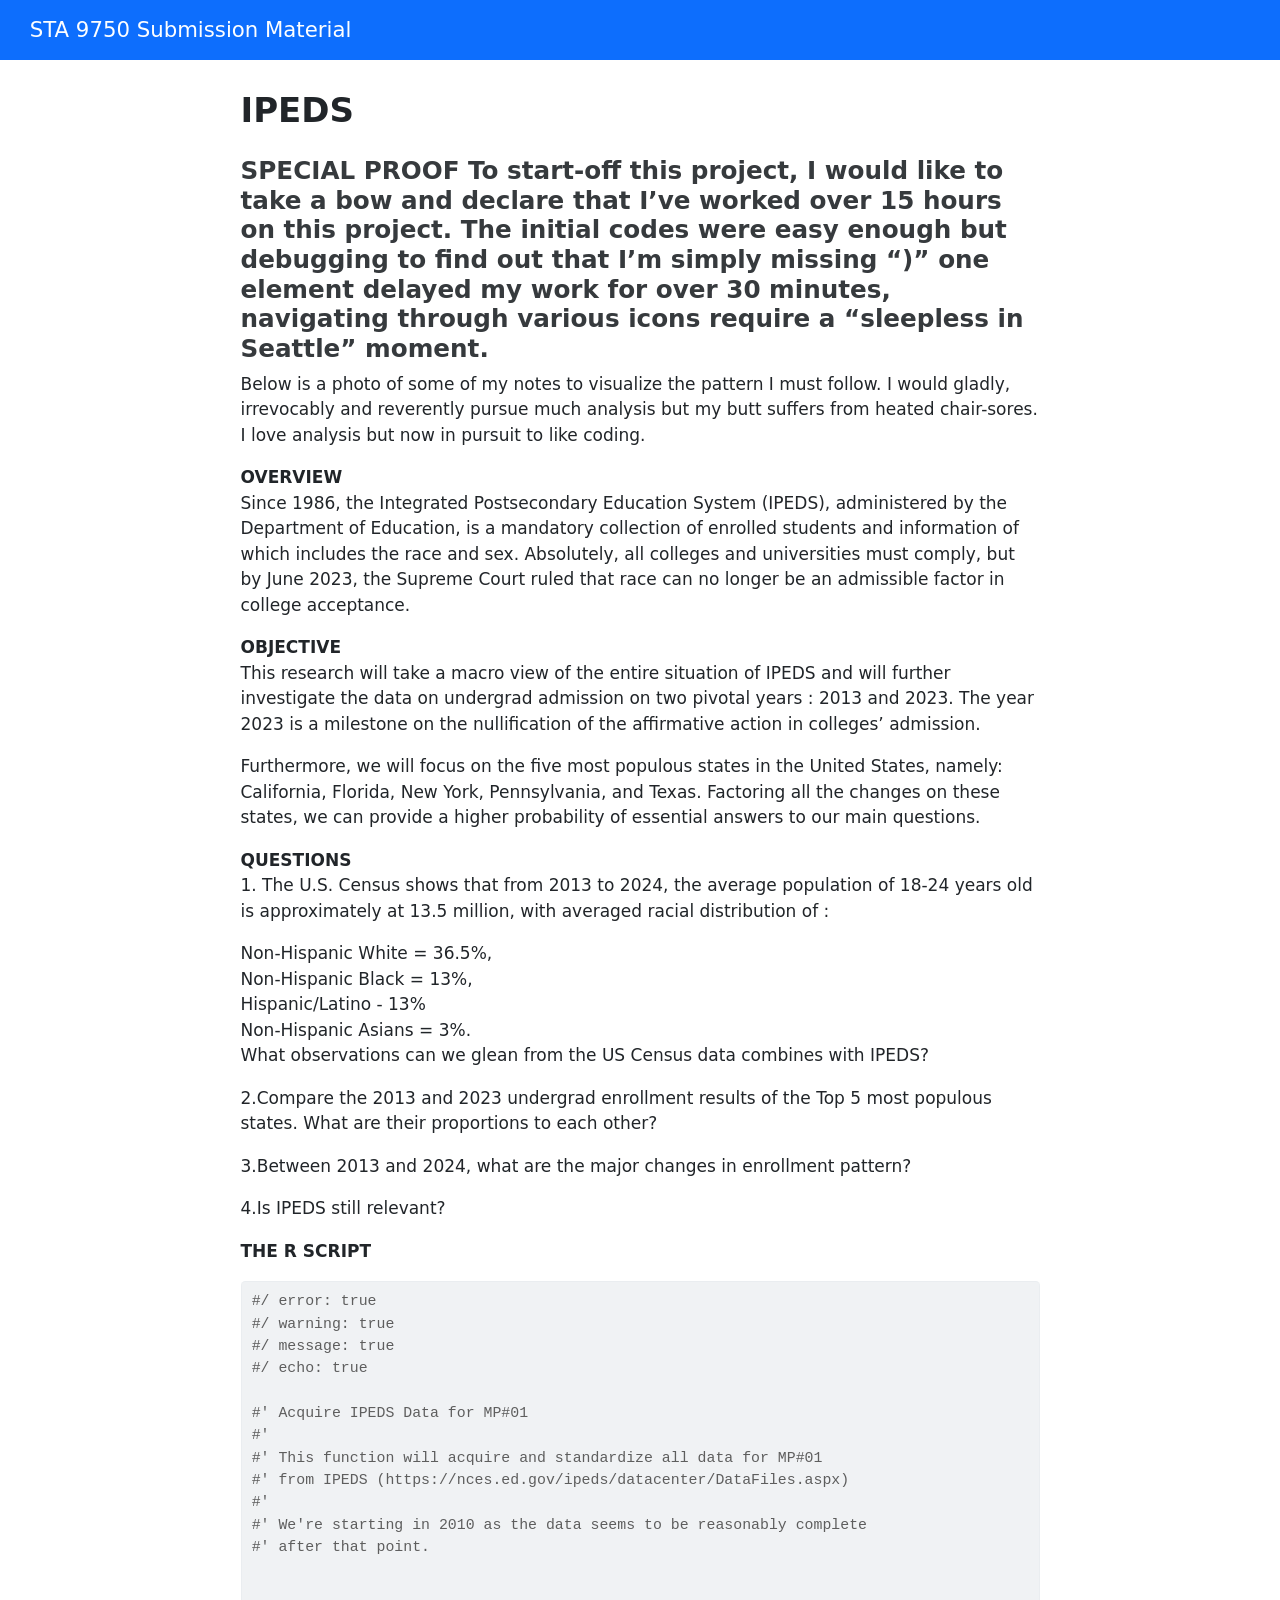
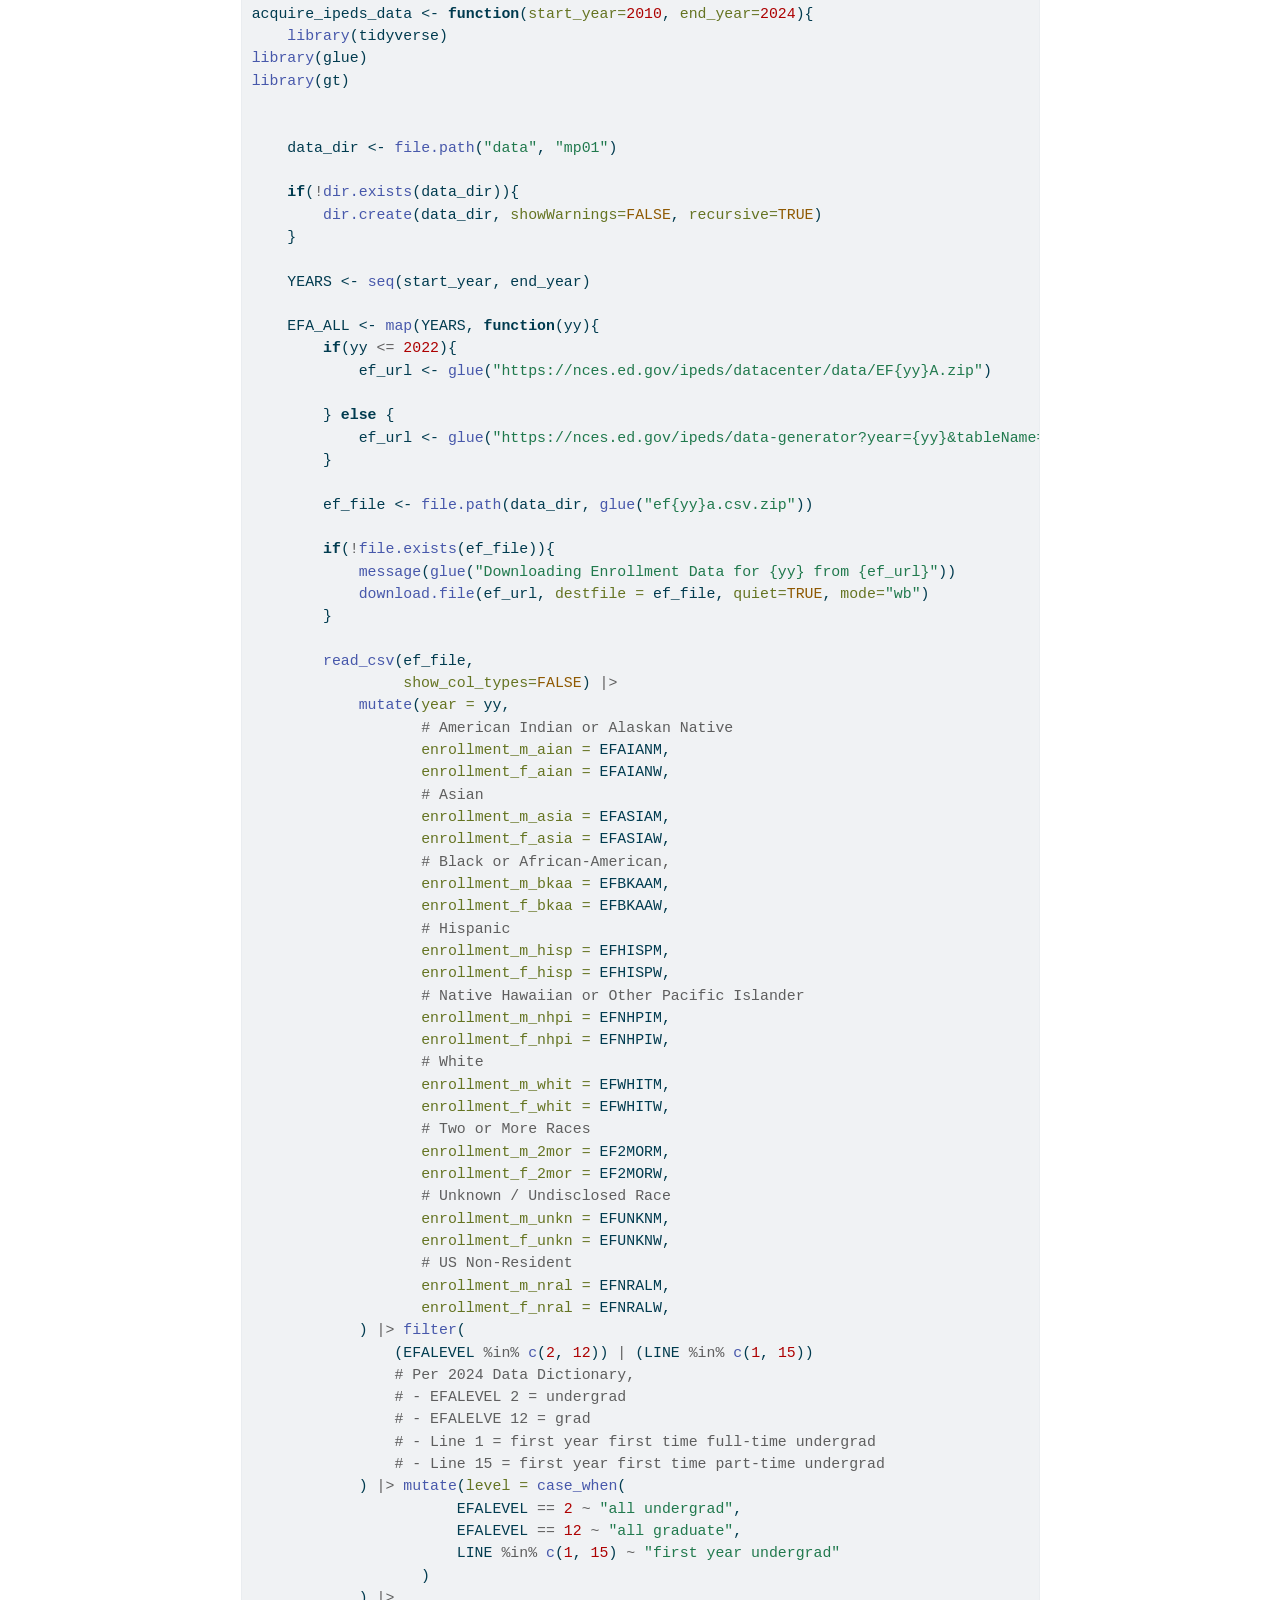
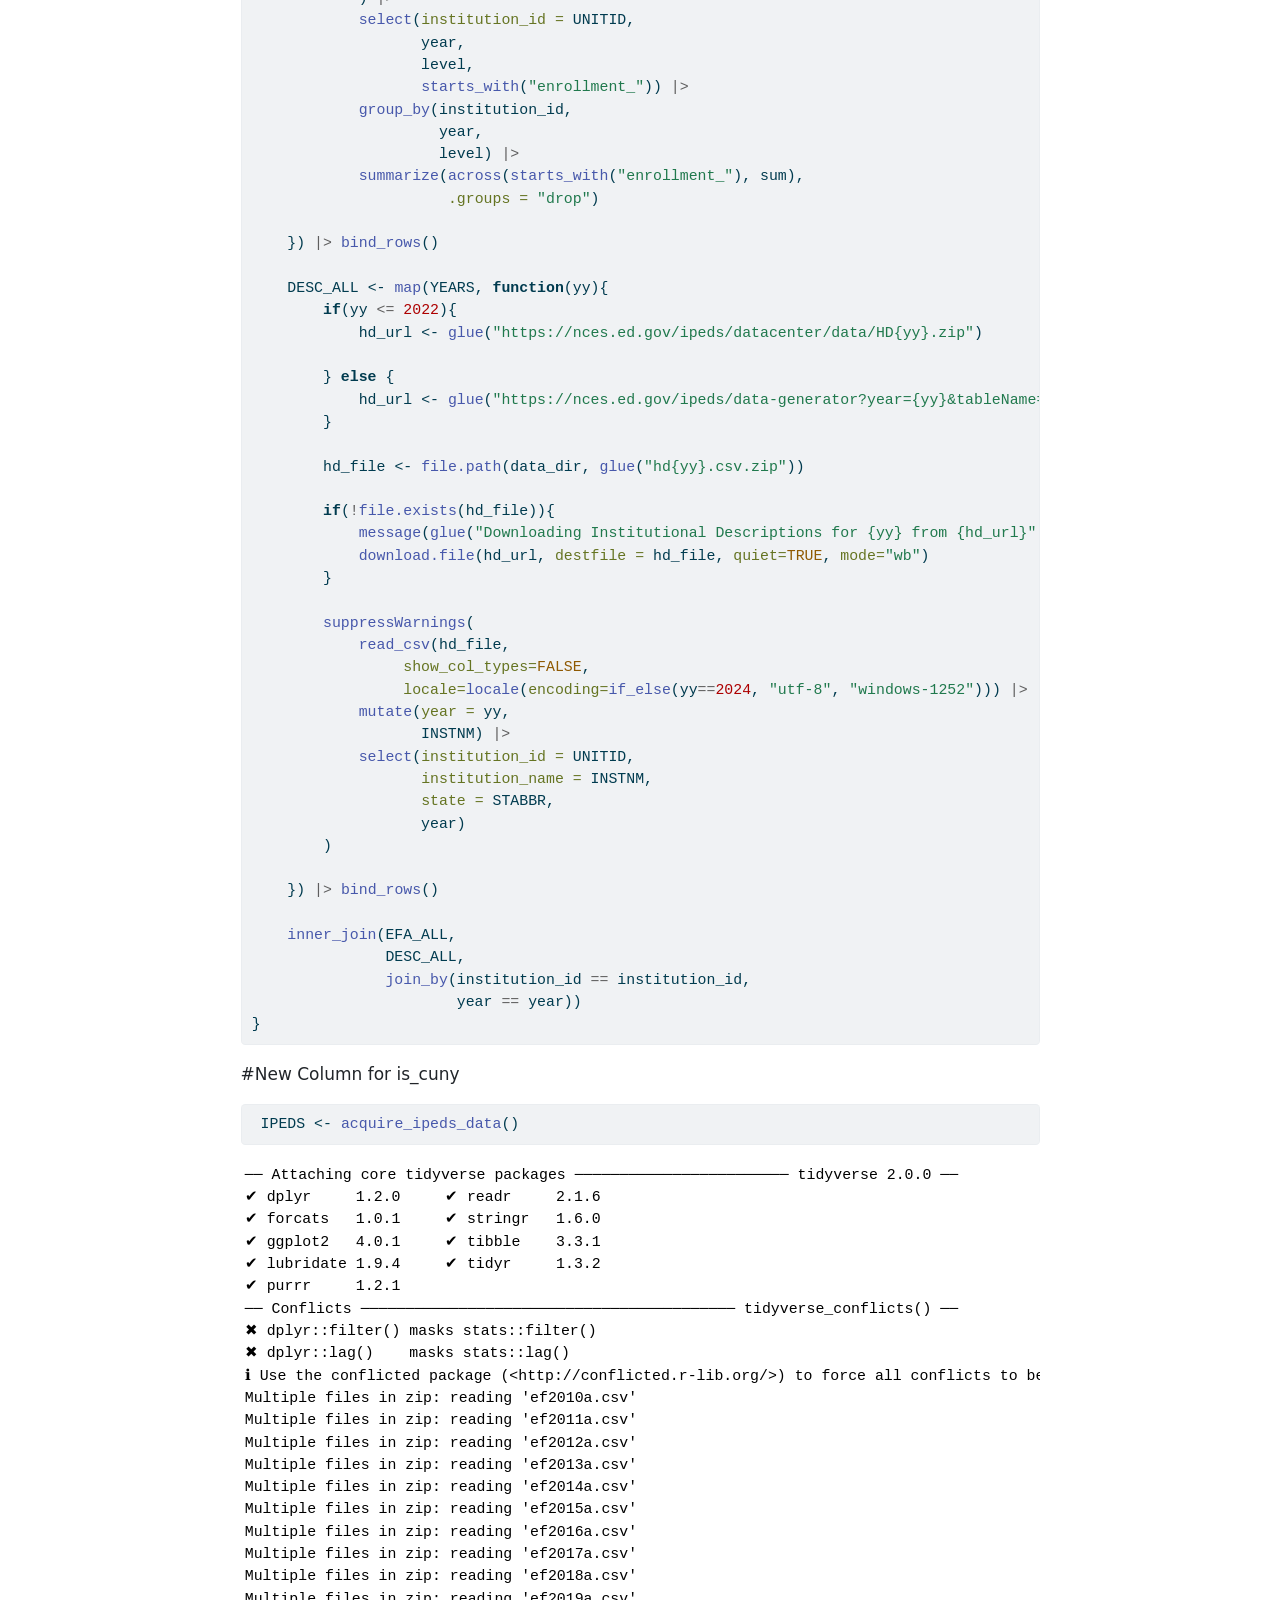
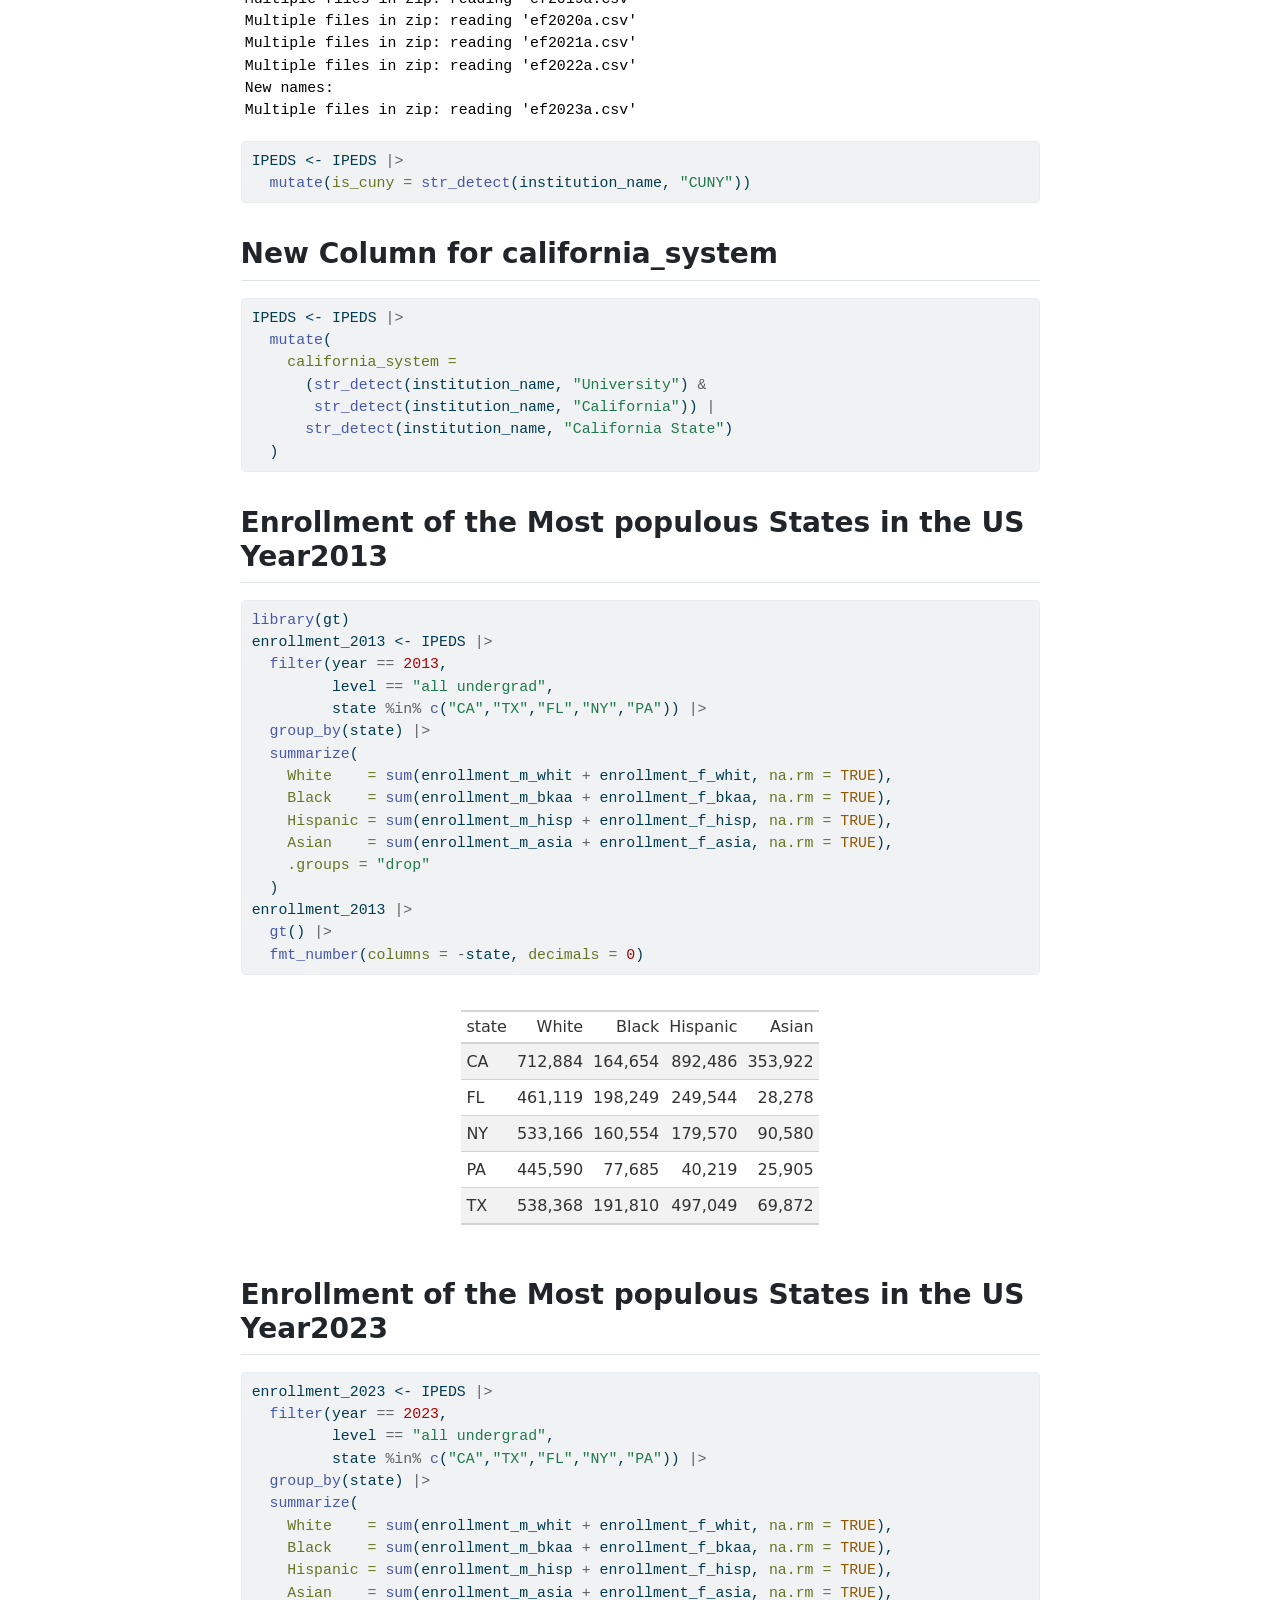
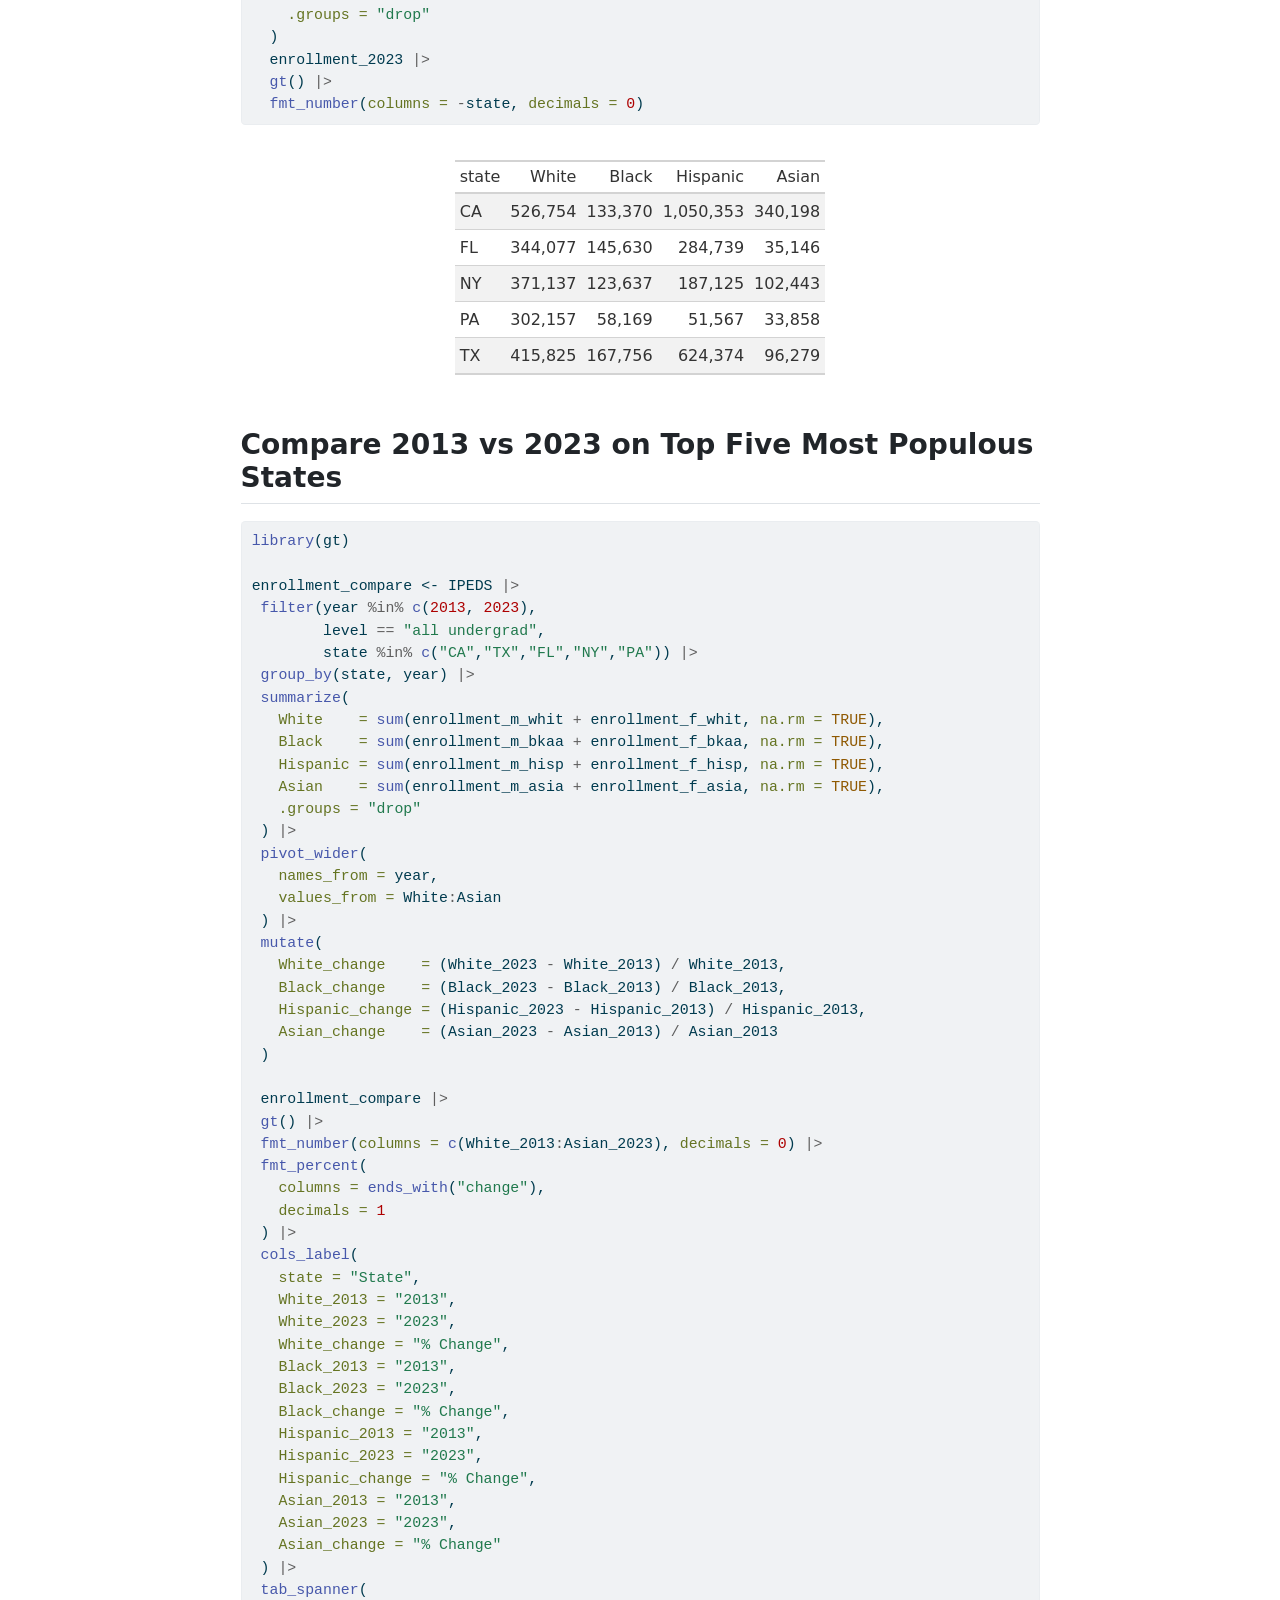
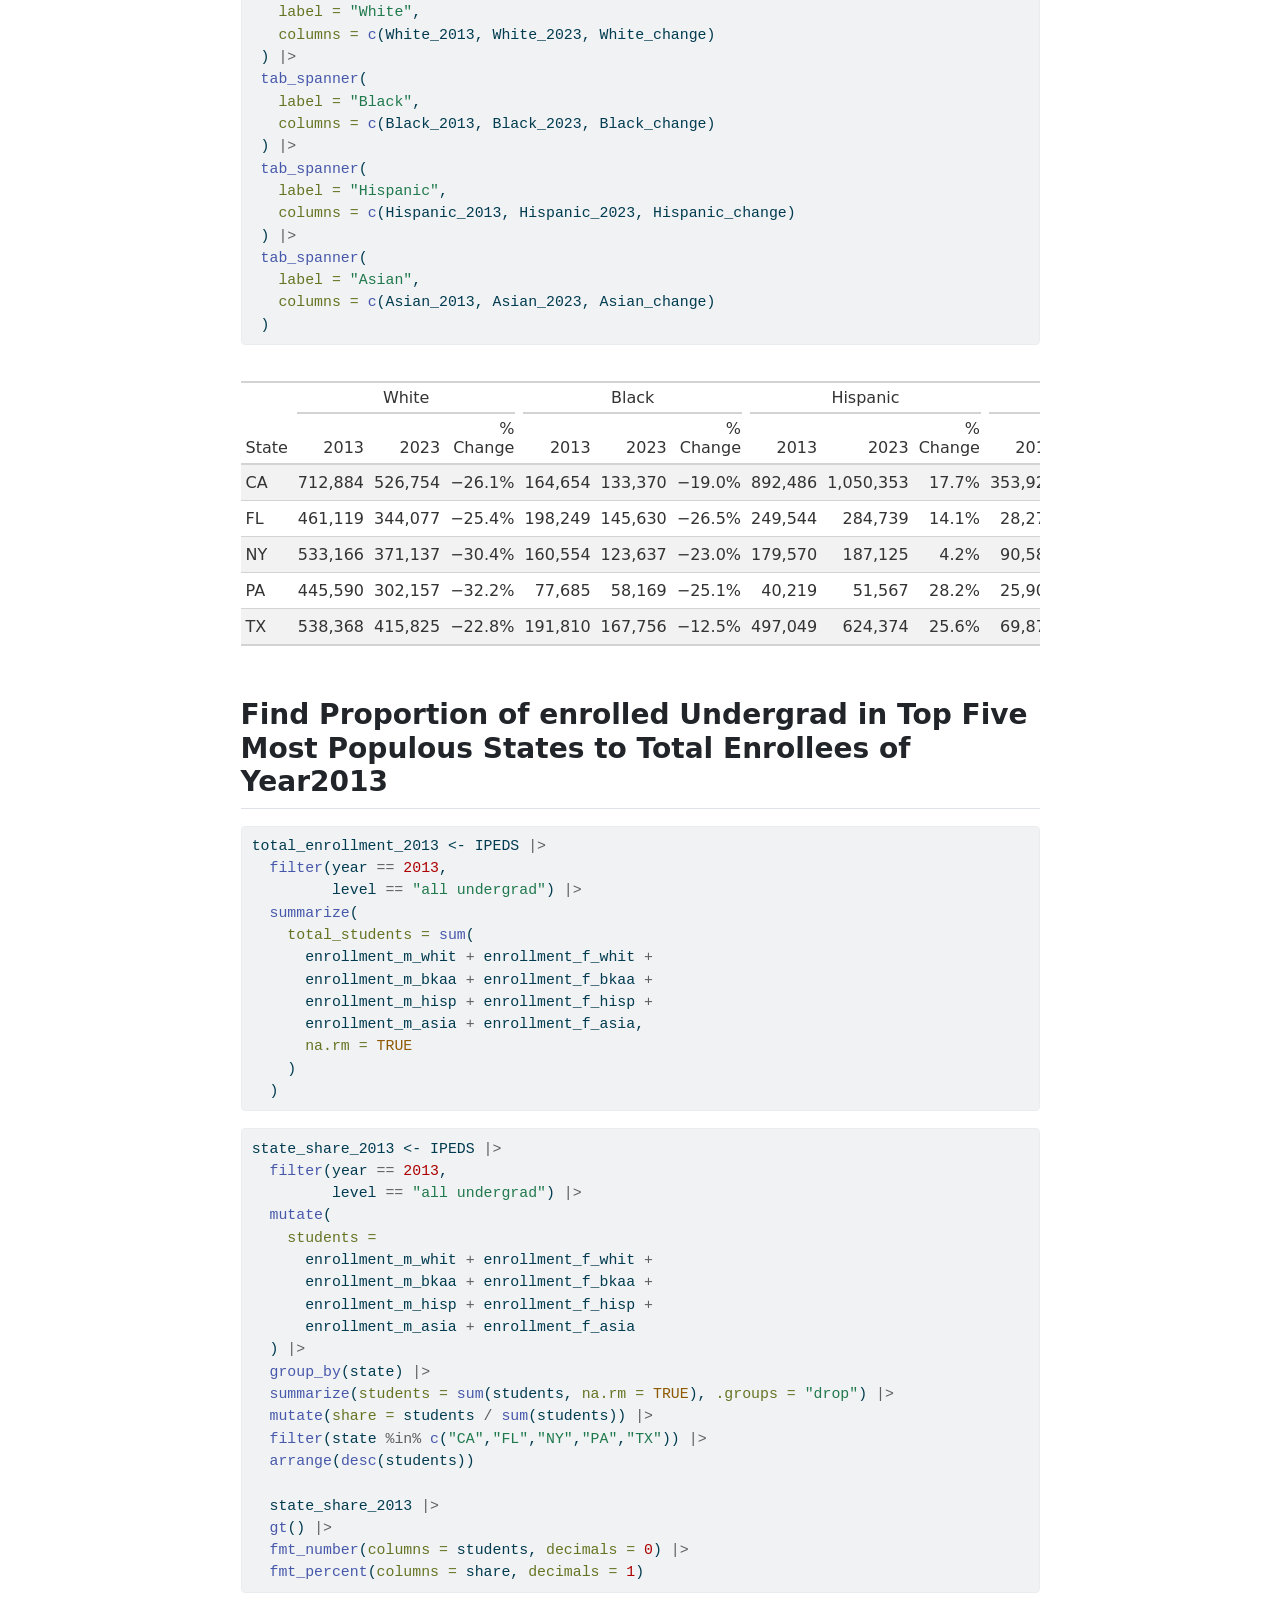
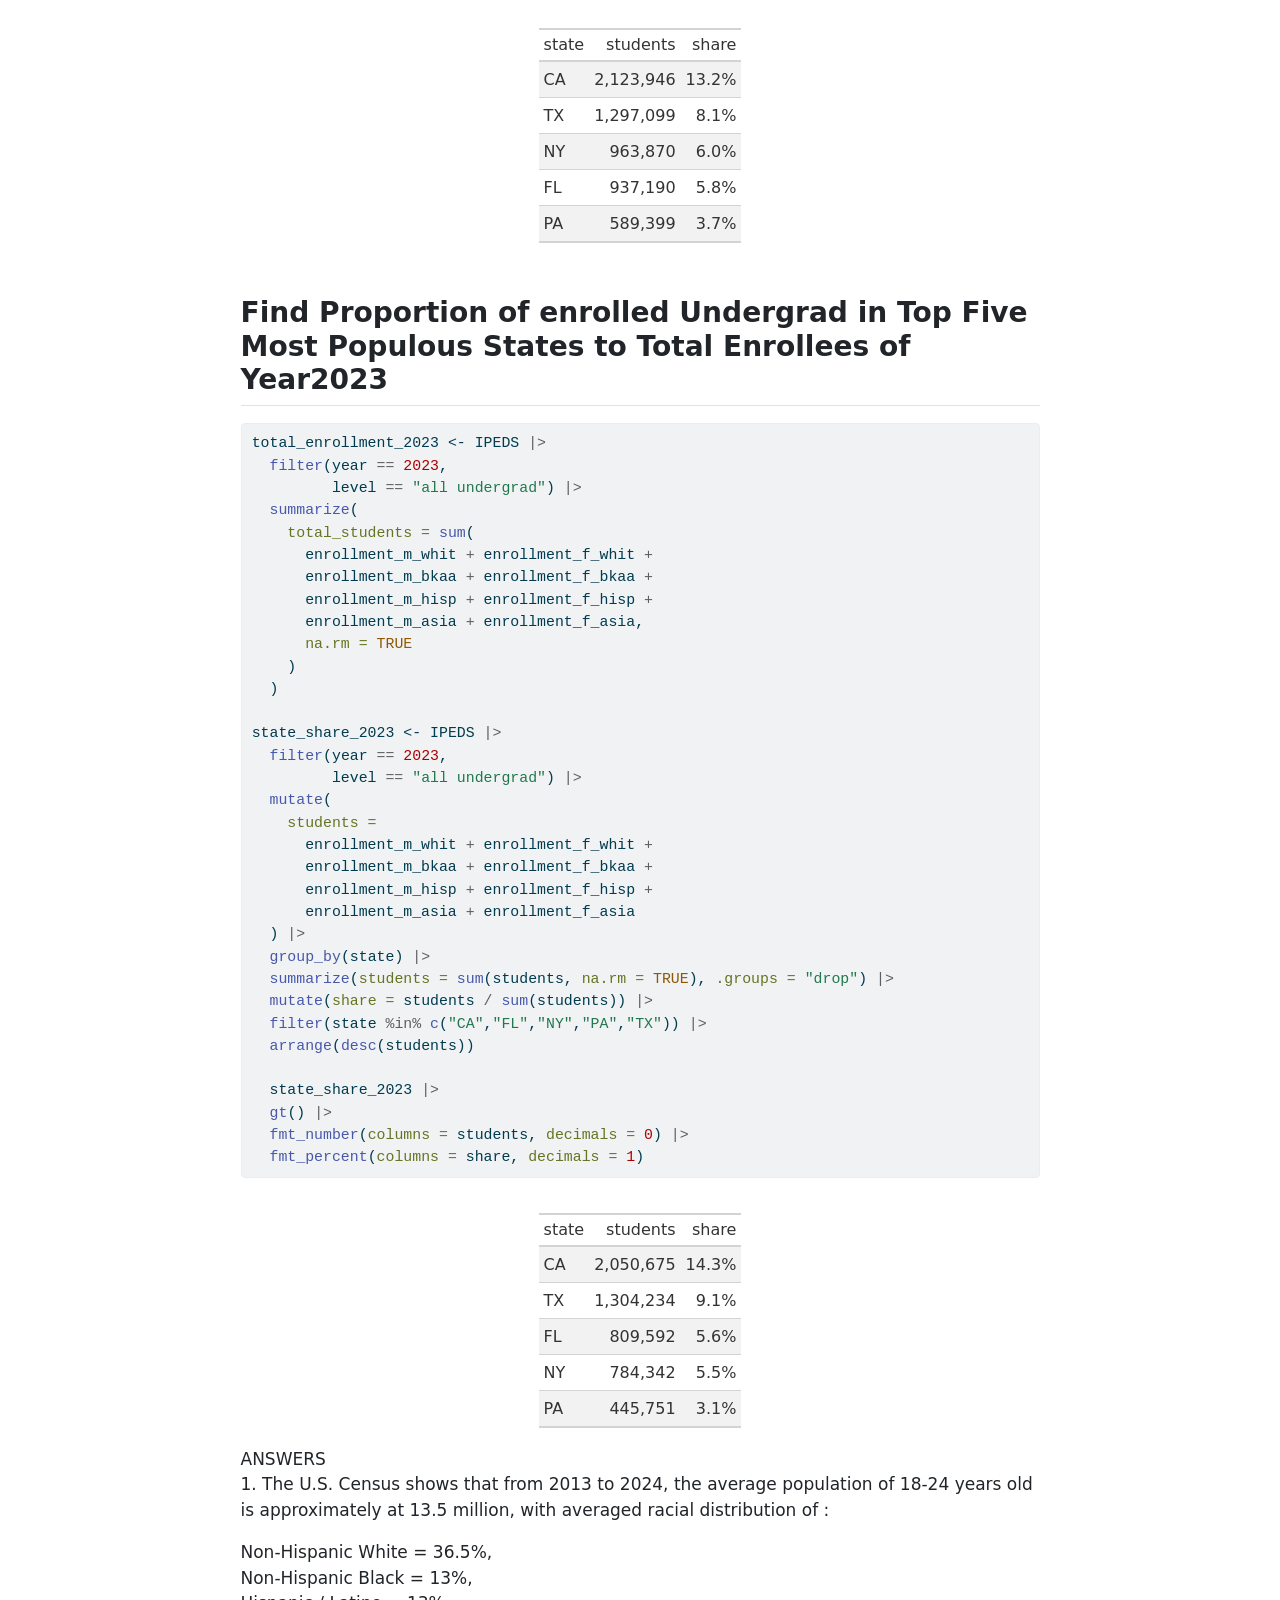
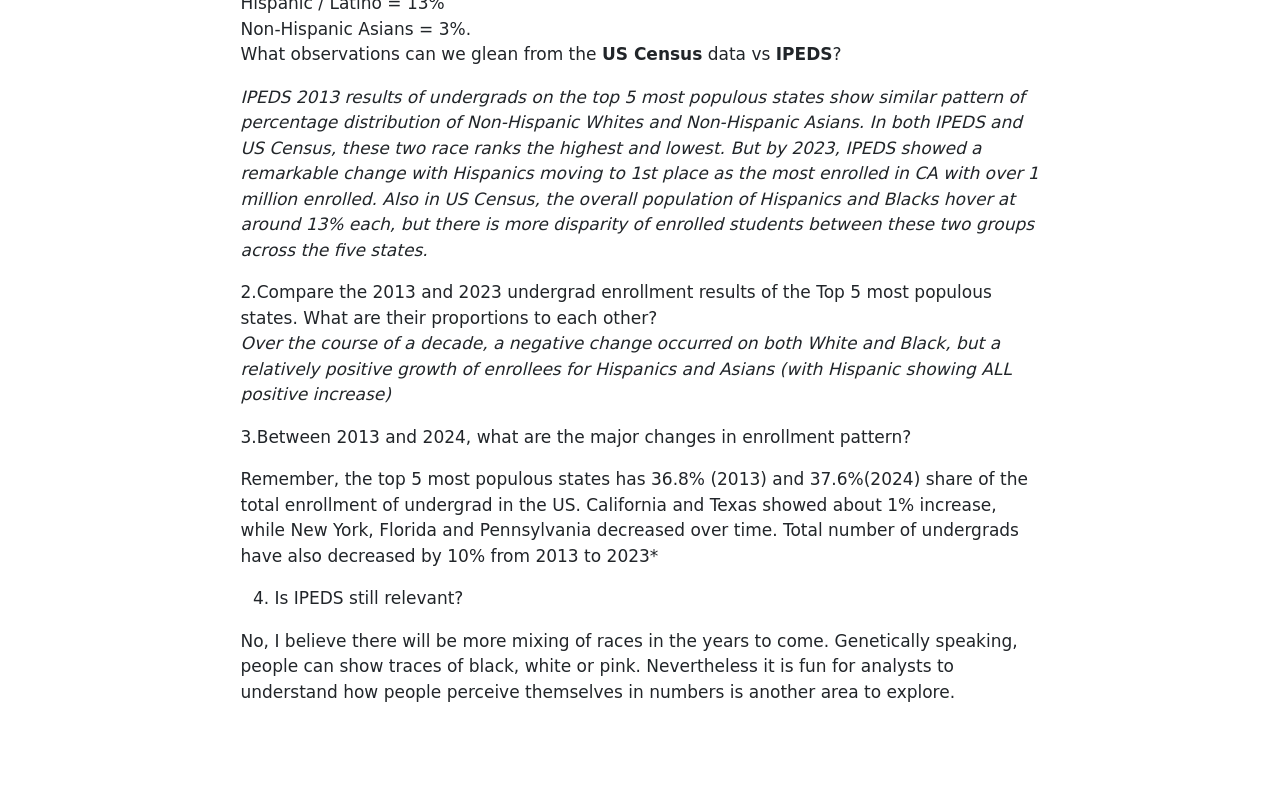
<file: docs/mp01.html>
<!DOCTYPE html>
<html xmlns="http://www.w3.org/1999/xhtml" lang="en" xml:lang="en"><head>

<meta charset="utf-8">
<meta name="generator" content="quarto-1.8.27">

<meta name="viewport" content="width=device-width, initial-scale=1.0, user-scalable=yes">


<title>IPEDS – STA 9750 Submission Material</title>
<style>
code{white-space: pre-wrap;}
span.smallcaps{font-variant: small-caps;}
div.columns{display: flex; gap: min(4vw, 1.5em);}
div.column{flex: auto; overflow-x: auto;}
div.hanging-indent{margin-left: 1.5em; text-indent: -1.5em;}
ul.task-list{list-style: none;}
ul.task-list li input[type="checkbox"] {
  width: 0.8em;
  margin: 0 0.8em 0.2em -1em; /* quarto-specific, see https://github.com/quarto-dev/quarto-cli/issues/4556 */ 
  vertical-align: middle;
}
/* CSS for syntax highlighting */
html { -webkit-text-size-adjust: 100%; }
pre > code.sourceCode { white-space: pre; position: relative; }
pre > code.sourceCode > span { display: inline-block; line-height: 1.25; }
pre > code.sourceCode > span:empty { height: 1.2em; }
.sourceCode { overflow: visible; }
code.sourceCode > span { color: inherit; text-decoration: inherit; }
div.sourceCode { margin: 1em 0; }
pre.sourceCode { margin: 0; }
@media screen {
div.sourceCode { overflow: auto; }
}
@media print {
pre > code.sourceCode { white-space: pre-wrap; }
pre > code.sourceCode > span { text-indent: -5em; padding-left: 5em; }
}
pre.numberSource code
  { counter-reset: source-line 0; }
pre.numberSource code > span
  { position: relative; left: -4em; counter-increment: source-line; }
pre.numberSource code > span > a:first-child::before
  { content: counter(source-line);
    position: relative; left: -1em; text-align: right; vertical-align: baseline;
    border: none; display: inline-block;
    -webkit-touch-callout: none; -webkit-user-select: none;
    -khtml-user-select: none; -moz-user-select: none;
    -ms-user-select: none; user-select: none;
    padding: 0 4px; width: 4em;
  }
pre.numberSource { margin-left: 3em;  padding-left: 4px; }
div.sourceCode
  {   }
@media screen {
pre > code.sourceCode > span > a:first-child::before { text-decoration: underline; }
}
</style>


<script src="site_libs/quarto-nav/quarto-nav.js"></script>
<script src="site_libs/quarto-nav/headroom.min.js"></script>
<script src="site_libs/clipboard/clipboard.min.js"></script>
<script src="site_libs/quarto-search/autocomplete.umd.js"></script>
<script src="site_libs/quarto-search/fuse.min.js"></script>
<script src="site_libs/quarto-search/quarto-search.js"></script>
<meta name="quarto:offset" content="./">
<script src="site_libs/quarto-html/quarto.js" type="module"></script>
<script src="site_libs/quarto-html/tabsets/tabsets.js" type="module"></script>
<script src="site_libs/quarto-html/axe/axe-check.js" type="module"></script>
<script src="site_libs/quarto-html/popper.min.js"></script>
<script src="site_libs/quarto-html/tippy.umd.min.js"></script>
<script src="site_libs/quarto-html/anchor.min.js"></script>
<link href="site_libs/quarto-html/tippy.css" rel="stylesheet">
<link href="site_libs/quarto-html/quarto-syntax-highlighting-ed96de9b727972fe78a7b5d16c58bf87.css" rel="stylesheet" id="quarto-text-highlighting-styles">
<script src="site_libs/bootstrap/bootstrap.min.js"></script>
<link href="site_libs/bootstrap/bootstrap-icons.css" rel="stylesheet">
<link href="site_libs/bootstrap/bootstrap-dec27a635df3619fee3abd01ce5a42f4.min.css" rel="stylesheet" append-hash="true" id="quarto-bootstrap" data-mode="light">
<script id="quarto-search-options" type="application/json">{
  "location": "navbar",
  "copy-button": false,
  "collapse-after": 3,
  "panel-placement": "end",
  "type": "overlay",
  "limit": 50,
  "keyboard-shortcut": [
    "f",
    "/",
    "s"
  ],
  "show-item-context": false,
  "language": {
    "search-no-results-text": "No results",
    "search-matching-documents-text": "matching documents",
    "search-copy-link-title": "Copy link to search",
    "search-hide-matches-text": "Hide additional matches",
    "search-more-match-text": "more match in this document",
    "search-more-matches-text": "more matches in this document",
    "search-clear-button-title": "Clear",
    "search-text-placeholder": "",
    "search-detached-cancel-button-title": "Cancel",
    "search-submit-button-title": "Submit",
    "search-label": "Search"
  }
}</script>


</head>

<body class="nav-fixed fullcontent quarto-light">

<div id="quarto-search-results"></div>
  <header id="quarto-header" class="headroom fixed-top">
    <nav class="navbar navbar-expand-lg " data-bs-theme="dark">
      <div class="navbar-container container-fluid">
      <div class="navbar-brand-container mx-auto">
    <a class="navbar-brand" href="./index.html">
    <span class="navbar-title">STA 9750 Submission Material</span>
    </a>
  </div>
        <div class="quarto-navbar-tools tools-end">
</div>
      </div> <!-- /container-fluid -->
    </nav>
</header>
<!-- content -->
<div id="quarto-content" class="quarto-container page-columns page-rows-contents page-layout-article page-navbar">
<!-- sidebar -->
<!-- margin-sidebar -->
    
<!-- main -->
<main class="content" id="quarto-document-content">

<header id="title-block-header" class="quarto-title-block default">
<div class="quarto-title">
<h1 class="title">IPEDS</h1>
</div>



<div class="quarto-title-meta">

    
  
    
  </div>
  


</header>


<section id="special-proof-to-start-off-this-project-i-would-like-to-take-a-bow-and-declare-that-ive-worked-over-15-hours-on-this-project.[base64]." class="level3">
<h3 class="anchored" data-anchor-id="special-proof-to-start-off-this-project-i-would-like-to-take-a-bow-and-declare-that-ive-worked-over-15-hours-on-this-project.[base64]."><strong>SPECIAL PROOF</strong> To start-off this project, I would like to take a bow and declare that I’ve worked over 15 hours on this project. The initial codes were easy enough but debugging to find out that I’m simply missing “)” one element delayed my work for over 30 minutes, navigating through various icons require a “sleepless in Seattle” moment.</h3>
<p>Below is a photo of some of my notes to visualize the pattern I must follow. I would gladly, irrevocably and reverently pursue much analysis but my butt suffers from heated chair-sores. I love analysis but now in pursuit to like coding.</p>
<p><strong>OVERVIEW</strong><br>
Since 1986, the Integrated Postsecondary Education System (IPEDS), administered by the Department of Education, is a mandatory collection of enrolled students and information of which includes the race and sex. Absolutely, all colleges and universities must comply, but by June 2023, the Supreme Court ruled that race can no longer be an admissible factor in college acceptance.</p>
<p><strong>OBJECTIVE</strong><br>
This research will take a macro view of the entire situation of IPEDS and will further investigate the data on undergrad admission on two pivotal years : 2013 and 2023. The year 2023 is a milestone on the nullification of the affirmative action in colleges’ admission.</p>
<p>Furthermore, we will focus on the five most populous states in the United States, namely: California, Florida, New York, Pennsylvania, and Texas. Factoring all the changes on these states, we can provide a higher probability of essential answers to our main questions.</p>
<p><strong>QUESTIONS</strong><br>
1. The U.S. Census shows that from 2013 to 2024, the average population of 18-24 years old is approximately at 13.5 million, with averaged racial distribution of :</p>
<p>Non-Hispanic White = 36.5%,<br>
Non-Hispanic Black = 13%,<br>
Hispanic/Latino - 13%<br>
Non-Hispanic Asians = 3%.<br>
What observations can we glean from the US Census data combines with IPEDS?</p>
<p>2.Compare the 2013 and 2023 undergrad enrollment results of the Top 5 most populous states. What are their proportions to each other?</p>
<p>3.Between 2013 and 2024, what are the major changes in enrollment pattern?</p>
<p>4.Is IPEDS still relevant?<br>
</p>
<p><strong>THE R SCRIPT</strong></p>
<div class="cell">
<div class="code-copy-outer-scaffold"><div class="sourceCode cell-code" id="cb1"><pre class="sourceCode r code-with-copy"><code class="sourceCode r"><span id="cb1-1"><a href="#cb1-1" aria-hidden="true" tabindex="-1"></a><span class="co">#/ error: true</span></span>
<span id="cb1-2"><a href="#cb1-2" aria-hidden="true" tabindex="-1"></a><span class="co">#/ warning: true</span></span>
<span id="cb1-3"><a href="#cb1-3" aria-hidden="true" tabindex="-1"></a><span class="co">#/ message: true</span></span>
<span id="cb1-4"><a href="#cb1-4" aria-hidden="true" tabindex="-1"></a><span class="co">#/ echo: true</span></span>
<span id="cb1-5"><a href="#cb1-5" aria-hidden="true" tabindex="-1"></a></span>
<span id="cb1-6"><a href="#cb1-6" aria-hidden="true" tabindex="-1"></a><span class="co">#' Acquire IPEDS Data for MP#01</span></span>
<span id="cb1-7"><a href="#cb1-7" aria-hidden="true" tabindex="-1"></a><span class="co">#' </span></span>
<span id="cb1-8"><a href="#cb1-8" aria-hidden="true" tabindex="-1"></a><span class="co">#' This function will acquire and standardize all data for MP#01</span></span>
<span id="cb1-9"><a href="#cb1-9" aria-hidden="true" tabindex="-1"></a><span class="co">#' from IPEDS (https://nces.ed.gov/ipeds/datacenter/DataFiles.aspx)</span></span>
<span id="cb1-10"><a href="#cb1-10" aria-hidden="true" tabindex="-1"></a><span class="co">#' </span></span>
<span id="cb1-11"><a href="#cb1-11" aria-hidden="true" tabindex="-1"></a><span class="co">#' We're starting in 2010 as the data seems to be reasonably complete </span></span>
<span id="cb1-12"><a href="#cb1-12" aria-hidden="true" tabindex="-1"></a><span class="co">#' after that point. </span></span>
<span id="cb1-13"><a href="#cb1-13" aria-hidden="true" tabindex="-1"></a></span>
<span id="cb1-14"><a href="#cb1-14" aria-hidden="true" tabindex="-1"></a></span>
<span id="cb1-15"><a href="#cb1-15" aria-hidden="true" tabindex="-1"></a>acquire_ipeds_data <span class="ot">&lt;-</span> <span class="cf">function</span>(<span class="at">start_year=</span><span class="dv">2010</span>, <span class="at">end_year=</span><span class="dv">2024</span>){</span>
<span id="cb1-16"><a href="#cb1-16" aria-hidden="true" tabindex="-1"></a>    <span class="fu">library</span>(tidyverse)</span>
<span id="cb1-17"><a href="#cb1-17" aria-hidden="true" tabindex="-1"></a><span class="fu">library</span>(glue)</span>
<span id="cb1-18"><a href="#cb1-18" aria-hidden="true" tabindex="-1"></a><span class="fu">library</span>(gt)</span>
<span id="cb1-19"><a href="#cb1-19" aria-hidden="true" tabindex="-1"></a>    </span>
<span id="cb1-20"><a href="#cb1-20" aria-hidden="true" tabindex="-1"></a>    </span>
<span id="cb1-21"><a href="#cb1-21" aria-hidden="true" tabindex="-1"></a>    data_dir <span class="ot">&lt;-</span> <span class="fu">file.path</span>(<span class="st">"data"</span>, <span class="st">"mp01"</span>)</span>
<span id="cb1-22"><a href="#cb1-22" aria-hidden="true" tabindex="-1"></a>    </span>
<span id="cb1-23"><a href="#cb1-23" aria-hidden="true" tabindex="-1"></a>    <span class="cf">if</span>(<span class="sc">!</span><span class="fu">dir.exists</span>(data_dir)){</span>
<span id="cb1-24"><a href="#cb1-24" aria-hidden="true" tabindex="-1"></a>        <span class="fu">dir.create</span>(data_dir, <span class="at">showWarnings=</span><span class="cn">FALSE</span>, <span class="at">recursive=</span><span class="cn">TRUE</span>)</span>
<span id="cb1-25"><a href="#cb1-25" aria-hidden="true" tabindex="-1"></a>    }</span>
<span id="cb1-26"><a href="#cb1-26" aria-hidden="true" tabindex="-1"></a>    </span>
<span id="cb1-27"><a href="#cb1-27" aria-hidden="true" tabindex="-1"></a>    YEARS <span class="ot">&lt;-</span> <span class="fu">seq</span>(start_year, end_year)</span>
<span id="cb1-28"><a href="#cb1-28" aria-hidden="true" tabindex="-1"></a>    </span>
<span id="cb1-29"><a href="#cb1-29" aria-hidden="true" tabindex="-1"></a>    EFA_ALL <span class="ot">&lt;-</span> <span class="fu">map</span>(YEARS, <span class="cf">function</span>(yy){</span>
<span id="cb1-30"><a href="#cb1-30" aria-hidden="true" tabindex="-1"></a>        <span class="cf">if</span>(yy <span class="sc">&lt;=</span> <span class="dv">2022</span>){</span>
<span id="cb1-31"><a href="#cb1-31" aria-hidden="true" tabindex="-1"></a>            ef_url <span class="ot">&lt;-</span> <span class="fu">glue</span>(<span class="st">"https://nces.ed.gov/ipeds/datacenter/data/EF{yy}A.zip"</span>)</span>
<span id="cb1-32"><a href="#cb1-32" aria-hidden="true" tabindex="-1"></a>            </span>
<span id="cb1-33"><a href="#cb1-33" aria-hidden="true" tabindex="-1"></a>        } <span class="cf">else</span> {</span>
<span id="cb1-34"><a href="#cb1-34" aria-hidden="true" tabindex="-1"></a>            ef_url <span class="ot">&lt;-</span> <span class="fu">glue</span>(<span class="st">"https://nces.ed.gov/ipeds/data-generator?year={yy}&amp;tableName=EF{yy}A&amp;HasRV=0&amp;type=csv"</span>)</span>
<span id="cb1-35"><a href="#cb1-35" aria-hidden="true" tabindex="-1"></a>        }</span>
<span id="cb1-36"><a href="#cb1-36" aria-hidden="true" tabindex="-1"></a>        </span>
<span id="cb1-37"><a href="#cb1-37" aria-hidden="true" tabindex="-1"></a>        ef_file <span class="ot">&lt;-</span> <span class="fu">file.path</span>(data_dir, <span class="fu">glue</span>(<span class="st">"ef{yy}a.csv.zip"</span>))</span>
<span id="cb1-38"><a href="#cb1-38" aria-hidden="true" tabindex="-1"></a>        </span>
<span id="cb1-39"><a href="#cb1-39" aria-hidden="true" tabindex="-1"></a>        <span class="cf">if</span>(<span class="sc">!</span><span class="fu">file.exists</span>(ef_file)){</span>
<span id="cb1-40"><a href="#cb1-40" aria-hidden="true" tabindex="-1"></a>            <span class="fu">message</span>(<span class="fu">glue</span>(<span class="st">"Downloading Enrollment Data for {yy} from {ef_url}"</span>))</span>
<span id="cb1-41"><a href="#cb1-41" aria-hidden="true" tabindex="-1"></a>            <span class="fu">download.file</span>(ef_url, <span class="at">destfile =</span> ef_file, <span class="at">quiet=</span><span class="cn">TRUE</span>, <span class="at">mode=</span><span class="st">"wb"</span>)    </span>
<span id="cb1-42"><a href="#cb1-42" aria-hidden="true" tabindex="-1"></a>        }</span>
<span id="cb1-43"><a href="#cb1-43" aria-hidden="true" tabindex="-1"></a>        </span>
<span id="cb1-44"><a href="#cb1-44" aria-hidden="true" tabindex="-1"></a>        <span class="fu">read_csv</span>(ef_file, </span>
<span id="cb1-45"><a href="#cb1-45" aria-hidden="true" tabindex="-1"></a>                 <span class="at">show_col_types=</span><span class="cn">FALSE</span>) <span class="sc">|&gt;</span></span>
<span id="cb1-46"><a href="#cb1-46" aria-hidden="true" tabindex="-1"></a>            <span class="fu">mutate</span>(<span class="at">year =</span> yy, </span>
<span id="cb1-47"><a href="#cb1-47" aria-hidden="true" tabindex="-1"></a>                   <span class="co"># American Indian or Alaskan Native</span></span>
<span id="cb1-48"><a href="#cb1-48" aria-hidden="true" tabindex="-1"></a>                   <span class="at">enrollment_m_aian =</span> EFAIANM, </span>
<span id="cb1-49"><a href="#cb1-49" aria-hidden="true" tabindex="-1"></a>                   <span class="at">enrollment_f_aian =</span> EFAIANW, </span>
<span id="cb1-50"><a href="#cb1-50" aria-hidden="true" tabindex="-1"></a>                   <span class="co"># Asian</span></span>
<span id="cb1-51"><a href="#cb1-51" aria-hidden="true" tabindex="-1"></a>                   <span class="at">enrollment_m_asia =</span> EFASIAM, </span>
<span id="cb1-52"><a href="#cb1-52" aria-hidden="true" tabindex="-1"></a>                   <span class="at">enrollment_f_asia =</span> EFASIAW, </span>
<span id="cb1-53"><a href="#cb1-53" aria-hidden="true" tabindex="-1"></a>                   <span class="co"># Black or African-American, </span></span>
<span id="cb1-54"><a href="#cb1-54" aria-hidden="true" tabindex="-1"></a>                   <span class="at">enrollment_m_bkaa =</span> EFBKAAM, </span>
<span id="cb1-55"><a href="#cb1-55" aria-hidden="true" tabindex="-1"></a>                   <span class="at">enrollment_f_bkaa =</span> EFBKAAW, </span>
<span id="cb1-56"><a href="#cb1-56" aria-hidden="true" tabindex="-1"></a>                   <span class="co"># Hispanic </span></span>
<span id="cb1-57"><a href="#cb1-57" aria-hidden="true" tabindex="-1"></a>                   <span class="at">enrollment_m_hisp =</span> EFHISPM, </span>
<span id="cb1-58"><a href="#cb1-58" aria-hidden="true" tabindex="-1"></a>                   <span class="at">enrollment_f_hisp =</span> EFHISPW, </span>
<span id="cb1-59"><a href="#cb1-59" aria-hidden="true" tabindex="-1"></a>                   <span class="co"># Native Hawaiian or Other Pacific Islander </span></span>
<span id="cb1-60"><a href="#cb1-60" aria-hidden="true" tabindex="-1"></a>                   <span class="at">enrollment_m_nhpi =</span> EFNHPIM, </span>
<span id="cb1-61"><a href="#cb1-61" aria-hidden="true" tabindex="-1"></a>                   <span class="at">enrollment_f_nhpi =</span> EFNHPIW, </span>
<span id="cb1-62"><a href="#cb1-62" aria-hidden="true" tabindex="-1"></a>                   <span class="co"># White</span></span>
<span id="cb1-63"><a href="#cb1-63" aria-hidden="true" tabindex="-1"></a>                   <span class="at">enrollment_m_whit =</span> EFWHITM, </span>
<span id="cb1-64"><a href="#cb1-64" aria-hidden="true" tabindex="-1"></a>                   <span class="at">enrollment_f_whit =</span> EFWHITW, </span>
<span id="cb1-65"><a href="#cb1-65" aria-hidden="true" tabindex="-1"></a>                   <span class="co"># Two or More Races</span></span>
<span id="cb1-66"><a href="#cb1-66" aria-hidden="true" tabindex="-1"></a>                   <span class="at">enrollment_m_2mor =</span> EF2MORM, </span>
<span id="cb1-67"><a href="#cb1-67" aria-hidden="true" tabindex="-1"></a>                   <span class="at">enrollment_f_2mor =</span> EF2MORW, </span>
<span id="cb1-68"><a href="#cb1-68" aria-hidden="true" tabindex="-1"></a>                   <span class="co"># Unknown / Undisclosed Race</span></span>
<span id="cb1-69"><a href="#cb1-69" aria-hidden="true" tabindex="-1"></a>                   <span class="at">enrollment_m_unkn =</span> EFUNKNM, </span>
<span id="cb1-70"><a href="#cb1-70" aria-hidden="true" tabindex="-1"></a>                   <span class="at">enrollment_f_unkn =</span> EFUNKNW, </span>
<span id="cb1-71"><a href="#cb1-71" aria-hidden="true" tabindex="-1"></a>                   <span class="co"># US Non-Resident</span></span>
<span id="cb1-72"><a href="#cb1-72" aria-hidden="true" tabindex="-1"></a>                   <span class="at">enrollment_m_nral =</span> EFNRALM, </span>
<span id="cb1-73"><a href="#cb1-73" aria-hidden="true" tabindex="-1"></a>                   <span class="at">enrollment_f_nral =</span> EFNRALW, </span>
<span id="cb1-74"><a href="#cb1-74" aria-hidden="true" tabindex="-1"></a>            ) <span class="sc">|&gt;</span> <span class="fu">filter</span>(</span>
<span id="cb1-75"><a href="#cb1-75" aria-hidden="true" tabindex="-1"></a>                (EFALEVEL <span class="sc">%in%</span> <span class="fu">c</span>(<span class="dv">2</span>, <span class="dv">12</span>)) <span class="sc">|</span> (LINE <span class="sc">%in%</span> <span class="fu">c</span>(<span class="dv">1</span>, <span class="dv">15</span>))</span>
<span id="cb1-76"><a href="#cb1-76" aria-hidden="true" tabindex="-1"></a>                <span class="co"># Per 2024 Data Dictionary, </span></span>
<span id="cb1-77"><a href="#cb1-77" aria-hidden="true" tabindex="-1"></a>                <span class="co"># - EFALEVEL 2 = undergrad </span></span>
<span id="cb1-78"><a href="#cb1-78" aria-hidden="true" tabindex="-1"></a>                <span class="co"># - EFALELVE 12 = grad</span></span>
<span id="cb1-79"><a href="#cb1-79" aria-hidden="true" tabindex="-1"></a>                <span class="co"># - Line 1 = first year first time full-time undergrad</span></span>
<span id="cb1-80"><a href="#cb1-80" aria-hidden="true" tabindex="-1"></a>                <span class="co"># - Line 15 = first year first time part-time undergrad</span></span>
<span id="cb1-81"><a href="#cb1-81" aria-hidden="true" tabindex="-1"></a>            ) <span class="sc">|&gt;</span> <span class="fu">mutate</span>(<span class="at">level =</span> <span class="fu">case_when</span>(</span>
<span id="cb1-82"><a href="#cb1-82" aria-hidden="true" tabindex="-1"></a>                       EFALEVEL <span class="sc">==</span> <span class="dv">2</span> <span class="sc">~</span> <span class="st">"all undergrad"</span>, </span>
<span id="cb1-83"><a href="#cb1-83" aria-hidden="true" tabindex="-1"></a>                       EFALEVEL <span class="sc">==</span> <span class="dv">12</span> <span class="sc">~</span> <span class="st">"all graduate"</span>,</span>
<span id="cb1-84"><a href="#cb1-84" aria-hidden="true" tabindex="-1"></a>                       LINE <span class="sc">%in%</span> <span class="fu">c</span>(<span class="dv">1</span>, <span class="dv">15</span>) <span class="sc">~</span> <span class="st">"first year undergrad"</span></span>
<span id="cb1-85"><a href="#cb1-85" aria-hidden="true" tabindex="-1"></a>                   )</span>
<span id="cb1-86"><a href="#cb1-86" aria-hidden="true" tabindex="-1"></a>            ) <span class="sc">|&gt;</span></span>
<span id="cb1-87"><a href="#cb1-87" aria-hidden="true" tabindex="-1"></a>            <span class="fu">select</span>(<span class="at">institution_id =</span> UNITID, </span>
<span id="cb1-88"><a href="#cb1-88" aria-hidden="true" tabindex="-1"></a>                   year, </span>
<span id="cb1-89"><a href="#cb1-89" aria-hidden="true" tabindex="-1"></a>                   level,</span>
<span id="cb1-90"><a href="#cb1-90" aria-hidden="true" tabindex="-1"></a>                   <span class="fu">starts_with</span>(<span class="st">"enrollment_"</span>)) <span class="sc">|&gt;</span></span>
<span id="cb1-91"><a href="#cb1-91" aria-hidden="true" tabindex="-1"></a>            <span class="fu">group_by</span>(institution_id, </span>
<span id="cb1-92"><a href="#cb1-92" aria-hidden="true" tabindex="-1"></a>                     year, </span>
<span id="cb1-93"><a href="#cb1-93" aria-hidden="true" tabindex="-1"></a>                     level) <span class="sc">|&gt;</span></span>
<span id="cb1-94"><a href="#cb1-94" aria-hidden="true" tabindex="-1"></a>            <span class="fu">summarize</span>(<span class="fu">across</span>(<span class="fu">starts_with</span>(<span class="st">"enrollment_"</span>), sum), </span>
<span id="cb1-95"><a href="#cb1-95" aria-hidden="true" tabindex="-1"></a>                      <span class="at">.groups =</span> <span class="st">"drop"</span>)</span>
<span id="cb1-96"><a href="#cb1-96" aria-hidden="true" tabindex="-1"></a>        </span>
<span id="cb1-97"><a href="#cb1-97" aria-hidden="true" tabindex="-1"></a>    }) <span class="sc">|&gt;</span> <span class="fu">bind_rows</span>()</span>
<span id="cb1-98"><a href="#cb1-98" aria-hidden="true" tabindex="-1"></a>    </span>
<span id="cb1-99"><a href="#cb1-99" aria-hidden="true" tabindex="-1"></a>    DESC_ALL <span class="ot">&lt;-</span> <span class="fu">map</span>(YEARS, <span class="cf">function</span>(yy){</span>
<span id="cb1-100"><a href="#cb1-100" aria-hidden="true" tabindex="-1"></a>        <span class="cf">if</span>(yy <span class="sc">&lt;=</span> <span class="dv">2022</span>){</span>
<span id="cb1-101"><a href="#cb1-101" aria-hidden="true" tabindex="-1"></a>            hd_url <span class="ot">&lt;-</span> <span class="fu">glue</span>(<span class="st">"https://nces.ed.gov/ipeds/datacenter/data/HD{yy}.zip"</span>)</span>
<span id="cb1-102"><a href="#cb1-102" aria-hidden="true" tabindex="-1"></a>            </span>
<span id="cb1-103"><a href="#cb1-103" aria-hidden="true" tabindex="-1"></a>        } <span class="cf">else</span> {</span>
<span id="cb1-104"><a href="#cb1-104" aria-hidden="true" tabindex="-1"></a>            hd_url <span class="ot">&lt;-</span> <span class="fu">glue</span>(<span class="st">"https://nces.ed.gov/ipeds/data-generator?year={yy}&amp;tableName=HD{yy}&amp;HasRV=0&amp;type=csv"</span>)</span>
<span id="cb1-105"><a href="#cb1-105" aria-hidden="true" tabindex="-1"></a>        }</span>
<span id="cb1-106"><a href="#cb1-106" aria-hidden="true" tabindex="-1"></a>        </span>
<span id="cb1-107"><a href="#cb1-107" aria-hidden="true" tabindex="-1"></a>        hd_file <span class="ot">&lt;-</span> <span class="fu">file.path</span>(data_dir, <span class="fu">glue</span>(<span class="st">"hd{yy}.csv.zip"</span>))</span>
<span id="cb1-108"><a href="#cb1-108" aria-hidden="true" tabindex="-1"></a>        </span>
<span id="cb1-109"><a href="#cb1-109" aria-hidden="true" tabindex="-1"></a>        <span class="cf">if</span>(<span class="sc">!</span><span class="fu">file.exists</span>(hd_file)){</span>
<span id="cb1-110"><a href="#cb1-110" aria-hidden="true" tabindex="-1"></a>            <span class="fu">message</span>(<span class="fu">glue</span>(<span class="st">"Downloading Institutional Descriptions for {yy} from {hd_url}"</span>))</span>
<span id="cb1-111"><a href="#cb1-111" aria-hidden="true" tabindex="-1"></a>            <span class="fu">download.file</span>(hd_url, <span class="at">destfile =</span> hd_file, <span class="at">quiet=</span><span class="cn">TRUE</span>, <span class="at">mode=</span><span class="st">"wb"</span>)    </span>
<span id="cb1-112"><a href="#cb1-112" aria-hidden="true" tabindex="-1"></a>        }</span>
<span id="cb1-113"><a href="#cb1-113" aria-hidden="true" tabindex="-1"></a>        </span>
<span id="cb1-114"><a href="#cb1-114" aria-hidden="true" tabindex="-1"></a>        <span class="fu">suppressWarnings</span>(</span>
<span id="cb1-115"><a href="#cb1-115" aria-hidden="true" tabindex="-1"></a>            <span class="fu">read_csv</span>(hd_file, </span>
<span id="cb1-116"><a href="#cb1-116" aria-hidden="true" tabindex="-1"></a>                 <span class="at">show_col_types=</span><span class="cn">FALSE</span>, </span>
<span id="cb1-117"><a href="#cb1-117" aria-hidden="true" tabindex="-1"></a>                 <span class="at">locale=</span><span class="fu">locale</span>(<span class="at">encoding=</span><span class="fu">if_else</span>(yy<span class="sc">==</span><span class="dv">2024</span>, <span class="st">"utf-8"</span>, <span class="st">"windows-1252"</span>))) <span class="sc">|&gt;</span></span>
<span id="cb1-118"><a href="#cb1-118" aria-hidden="true" tabindex="-1"></a>            <span class="fu">mutate</span>(<span class="at">year =</span> yy, </span>
<span id="cb1-119"><a href="#cb1-119" aria-hidden="true" tabindex="-1"></a>                   INSTNM) <span class="sc">|&gt;</span> </span>
<span id="cb1-120"><a href="#cb1-120" aria-hidden="true" tabindex="-1"></a>            <span class="fu">select</span>(<span class="at">institution_id =</span> UNITID, </span>
<span id="cb1-121"><a href="#cb1-121" aria-hidden="true" tabindex="-1"></a>                   <span class="at">institution_name =</span> INSTNM, </span>
<span id="cb1-122"><a href="#cb1-122" aria-hidden="true" tabindex="-1"></a>                   <span class="at">state =</span> STABBR, </span>
<span id="cb1-123"><a href="#cb1-123" aria-hidden="true" tabindex="-1"></a>                   year)</span>
<span id="cb1-124"><a href="#cb1-124" aria-hidden="true" tabindex="-1"></a>        )</span>
<span id="cb1-125"><a href="#cb1-125" aria-hidden="true" tabindex="-1"></a>        </span>
<span id="cb1-126"><a href="#cb1-126" aria-hidden="true" tabindex="-1"></a>    }) <span class="sc">|&gt;</span> <span class="fu">bind_rows</span>()</span>
<span id="cb1-127"><a href="#cb1-127" aria-hidden="true" tabindex="-1"></a>    </span>
<span id="cb1-128"><a href="#cb1-128" aria-hidden="true" tabindex="-1"></a>    <span class="fu">inner_join</span>(EFA_ALL, </span>
<span id="cb1-129"><a href="#cb1-129" aria-hidden="true" tabindex="-1"></a>               DESC_ALL, </span>
<span id="cb1-130"><a href="#cb1-130" aria-hidden="true" tabindex="-1"></a>               <span class="fu">join_by</span>(institution_id <span class="sc">==</span> institution_id, </span>
<span id="cb1-131"><a href="#cb1-131" aria-hidden="true" tabindex="-1"></a>                       year <span class="sc">==</span> year))</span>
<span id="cb1-132"><a href="#cb1-132" aria-hidden="true" tabindex="-1"></a>}</span></code></pre></div><button title="Copy to Clipboard" class="code-copy-button"><i class="bi"></i></button></div>
</div>
<p>#New Column for is_cuny</p>
<div class="cell">
<div class="code-copy-outer-scaffold"><div class="sourceCode cell-code" id="cb2"><pre class="sourceCode r code-with-copy"><code class="sourceCode r"><span id="cb2-1"><a href="#cb2-1" aria-hidden="true" tabindex="-1"></a> IPEDS <span class="ot">&lt;-</span> <span class="fu">acquire_ipeds_data</span>()</span></code></pre></div><button title="Copy to Clipboard" class="code-copy-button"><i class="bi"></i></button></div>
<div class="cell-output cell-output-stderr">
<pre><code>── Attaching core tidyverse packages ──────────────────────── tidyverse 2.0.0 ──
✔ dplyr     1.2.0     ✔ readr     2.1.6
✔ forcats   1.0.1     ✔ stringr   1.6.0
✔ ggplot2   4.0.1     ✔ tibble    3.3.1
✔ lubridate 1.9.4     ✔ tidyr     1.3.2
✔ purrr     1.2.1     
── Conflicts ────────────────────────────────────────── tidyverse_conflicts() ──
✖ dplyr::filter() masks stats::filter()
✖ dplyr::lag()    masks stats::lag()
ℹ Use the conflicted package (&lt;http://conflicted.r-lib.org/&gt;) to force all conflicts to become errors
Multiple files in zip: reading 'ef2010a.csv'
Multiple files in zip: reading 'ef2011a.csv'
Multiple files in zip: reading 'ef2012a.csv'
Multiple files in zip: reading 'ef2013a.csv'
Multiple files in zip: reading 'ef2014a.csv'
Multiple files in zip: reading 'ef2015a.csv'
Multiple files in zip: reading 'ef2016a.csv'
Multiple files in zip: reading 'ef2017a.csv'
Multiple files in zip: reading 'ef2018a.csv'
Multiple files in zip: reading 'ef2019a.csv'
Multiple files in zip: reading 'ef2020a.csv'
Multiple files in zip: reading 'ef2021a.csv'
Multiple files in zip: reading 'ef2022a.csv'
New names:
Multiple files in zip: reading 'ef2023a.csv'</code></pre>
</div>
<div class="code-copy-outer-scaffold"><div class="sourceCode cell-code" id="cb4"><pre class="sourceCode r code-with-copy"><code class="sourceCode r"><span id="cb4-1"><a href="#cb4-1" aria-hidden="true" tabindex="-1"></a>IPEDS <span class="ot">&lt;-</span> IPEDS <span class="sc">|&gt;</span></span>
<span id="cb4-2"><a href="#cb4-2" aria-hidden="true" tabindex="-1"></a>  <span class="fu">mutate</span>(<span class="at">is_cuny =</span> <span class="fu">str_detect</span>(institution_name, <span class="st">"CUNY"</span>))</span></code></pre></div><button title="Copy to Clipboard" class="code-copy-button"><i class="bi"></i></button></div>
</div>
</section>
<section id="new-column-for-california_system" class="level2">
<h2 class="anchored" data-anchor-id="new-column-for-california_system">New Column for california_system</h2>
<div class="cell">
<div class="code-copy-outer-scaffold"><div class="sourceCode cell-code" id="cb5"><pre class="sourceCode r code-with-copy"><code class="sourceCode r"><span id="cb5-1"><a href="#cb5-1" aria-hidden="true" tabindex="-1"></a>IPEDS <span class="ot">&lt;-</span> IPEDS <span class="sc">|&gt;</span></span>
<span id="cb5-2"><a href="#cb5-2" aria-hidden="true" tabindex="-1"></a>  <span class="fu">mutate</span>(</span>
<span id="cb5-3"><a href="#cb5-3" aria-hidden="true" tabindex="-1"></a>    <span class="at">california_system =</span></span>
<span id="cb5-4"><a href="#cb5-4" aria-hidden="true" tabindex="-1"></a>      (<span class="fu">str_detect</span>(institution_name, <span class="st">"University"</span>) <span class="sc">&amp;</span></span>
<span id="cb5-5"><a href="#cb5-5" aria-hidden="true" tabindex="-1"></a>       <span class="fu">str_detect</span>(institution_name, <span class="st">"California"</span>)) <span class="sc">|</span></span>
<span id="cb5-6"><a href="#cb5-6" aria-hidden="true" tabindex="-1"></a>      <span class="fu">str_detect</span>(institution_name, <span class="st">"California State"</span>)</span>
<span id="cb5-7"><a href="#cb5-7" aria-hidden="true" tabindex="-1"></a>  )</span></code></pre></div><button title="Copy to Clipboard" class="code-copy-button"><i class="bi"></i></button></div>
</div>
</section>
<section id="enrollment-of-the-most-populous-states-in-the-us-year2013" class="level2">
<h2 class="anchored" data-anchor-id="enrollment-of-the-most-populous-states-in-the-us-year2013">Enrollment of the Most populous States in the US Year2013</h2>
<div class="cell">
<div class="code-copy-outer-scaffold"><div class="sourceCode cell-code" id="cb6"><pre class="sourceCode r code-with-copy"><code class="sourceCode r"><span id="cb6-1"><a href="#cb6-1" aria-hidden="true" tabindex="-1"></a><span class="fu">library</span>(gt)</span>
<span id="cb6-2"><a href="#cb6-2" aria-hidden="true" tabindex="-1"></a>enrollment_2013 <span class="ot">&lt;-</span> IPEDS <span class="sc">|&gt;</span></span>
<span id="cb6-3"><a href="#cb6-3" aria-hidden="true" tabindex="-1"></a>  <span class="fu">filter</span>(year <span class="sc">==</span> <span class="dv">2013</span>,</span>
<span id="cb6-4"><a href="#cb6-4" aria-hidden="true" tabindex="-1"></a>         level <span class="sc">==</span> <span class="st">"all undergrad"</span>,</span>
<span id="cb6-5"><a href="#cb6-5" aria-hidden="true" tabindex="-1"></a>         state <span class="sc">%in%</span> <span class="fu">c</span>(<span class="st">"CA"</span>,<span class="st">"TX"</span>,<span class="st">"FL"</span>,<span class="st">"NY"</span>,<span class="st">"PA"</span>)) <span class="sc">|&gt;</span></span>
<span id="cb6-6"><a href="#cb6-6" aria-hidden="true" tabindex="-1"></a>  <span class="fu">group_by</span>(state) <span class="sc">|&gt;</span></span>
<span id="cb6-7"><a href="#cb6-7" aria-hidden="true" tabindex="-1"></a>  <span class="fu">summarize</span>(</span>
<span id="cb6-8"><a href="#cb6-8" aria-hidden="true" tabindex="-1"></a>    <span class="at">White    =</span> <span class="fu">sum</span>(enrollment_m_whit <span class="sc">+</span> enrollment_f_whit, <span class="at">na.rm =</span> <span class="cn">TRUE</span>),</span>
<span id="cb6-9"><a href="#cb6-9" aria-hidden="true" tabindex="-1"></a>    <span class="at">Black    =</span> <span class="fu">sum</span>(enrollment_m_bkaa <span class="sc">+</span> enrollment_f_bkaa, <span class="at">na.rm =</span> <span class="cn">TRUE</span>),</span>
<span id="cb6-10"><a href="#cb6-10" aria-hidden="true" tabindex="-1"></a>    <span class="at">Hispanic =</span> <span class="fu">sum</span>(enrollment_m_hisp <span class="sc">+</span> enrollment_f_hisp, <span class="at">na.rm =</span> <span class="cn">TRUE</span>),</span>
<span id="cb6-11"><a href="#cb6-11" aria-hidden="true" tabindex="-1"></a>    <span class="at">Asian    =</span> <span class="fu">sum</span>(enrollment_m_asia <span class="sc">+</span> enrollment_f_asia, <span class="at">na.rm =</span> <span class="cn">TRUE</span>),</span>
<span id="cb6-12"><a href="#cb6-12" aria-hidden="true" tabindex="-1"></a>    <span class="at">.groups =</span> <span class="st">"drop"</span></span>
<span id="cb6-13"><a href="#cb6-13" aria-hidden="true" tabindex="-1"></a>  )</span>
<span id="cb6-14"><a href="#cb6-14" aria-hidden="true" tabindex="-1"></a>enrollment_2013 <span class="sc">|&gt;</span></span>
<span id="cb6-15"><a href="#cb6-15" aria-hidden="true" tabindex="-1"></a>  <span class="fu">gt</span>() <span class="sc">|&gt;</span></span>
<span id="cb6-16"><a href="#cb6-16" aria-hidden="true" tabindex="-1"></a>  <span class="fu">fmt_number</span>(<span class="at">columns =</span> <span class="sc">-</span>state, <span class="at">decimals =</span> <span class="dv">0</span>)</span></code></pre></div><button title="Copy to Clipboard" class="code-copy-button"><i class="bi"></i></button></div>
<div class="cell-output-display">
<div id="uzhxsosqsh" style="padding-left:0px;padding-right:0px;padding-top:10px;padding-bottom:10px;overflow-x:auto;overflow-y:auto;width:auto;height:auto;">
<style>#uzhxsosqsh table {
  font-family: system-ui, 'Segoe UI', Roboto, Helvetica, Arial, sans-serif, 'Apple Color Emoji', 'Segoe UI Emoji', 'Segoe UI Symbol', 'Noto Color Emoji';
  -webkit-font-smoothing: antialiased;
  -moz-osx-font-smoothing: grayscale;
}

#uzhxsosqsh thead, #uzhxsosqsh tbody, #uzhxsosqsh tfoot, #uzhxsosqsh tr, #uzhxsosqsh td, #uzhxsosqsh th {
  border-style: none;
}

#uzhxsosqsh p {
  margin: 0;
  padding: 0;
}

#uzhxsosqsh .gt_table {
  display: table;
  border-collapse: collapse;
  line-height: normal;
  margin-left: auto;
  margin-right: auto;
  color: #333333;
  font-size: 16px;
  font-weight: normal;
  font-style: normal;
  background-color: #FFFFFF;
  width: auto;
  border-top-style: solid;
  border-top-width: 2px;
  border-top-color: #A8A8A8;
  border-right-style: none;
  border-right-width: 2px;
  border-right-color: #D3D3D3;
  border-bottom-style: solid;
  border-bottom-width: 2px;
  border-bottom-color: #A8A8A8;
  border-left-style: none;
  border-left-width: 2px;
  border-left-color: #D3D3D3;
}

#uzhxsosqsh .gt_caption {
  padding-top: 4px;
  padding-bottom: 4px;
}

#uzhxsosqsh .gt_title {
  color: #333333;
  font-size: 125%;
  font-weight: initial;
  padding-top: 4px;
  padding-bottom: 4px;
  padding-left: 5px;
  padding-right: 5px;
  border-bottom-color: #FFFFFF;
  border-bottom-width: 0;
}

#uzhxsosqsh .gt_subtitle {
  color: #333333;
  font-size: 85%;
  font-weight: initial;
  padding-top: 3px;
  padding-bottom: 5px;
  padding-left: 5px;
  padding-right: 5px;
  border-top-color: #FFFFFF;
  border-top-width: 0;
}

#uzhxsosqsh .gt_heading {
  background-color: #FFFFFF;
  text-align: center;
  border-bottom-color: #FFFFFF;
  border-left-style: none;
  border-left-width: 1px;
  border-left-color: #D3D3D3;
  border-right-style: none;
  border-right-width: 1px;
  border-right-color: #D3D3D3;
}

#uzhxsosqsh .gt_bottom_border {
  border-bottom-style: solid;
  border-bottom-width: 2px;
  border-bottom-color: #D3D3D3;
}

#uzhxsosqsh .gt_col_headings {
  border-top-style: solid;
  border-top-width: 2px;
  border-top-color: #D3D3D3;
  border-bottom-style: solid;
  border-bottom-width: 2px;
  border-bottom-color: #D3D3D3;
  border-left-style: none;
  border-left-width: 1px;
  border-left-color: #D3D3D3;
  border-right-style: none;
  border-right-width: 1px;
  border-right-color: #D3D3D3;
}

#uzhxsosqsh .gt_col_heading {
  color: #333333;
  background-color: #FFFFFF;
  font-size: 100%;
  font-weight: normal;
  text-transform: inherit;
  border-left-style: none;
  border-left-width: 1px;
  border-left-color: #D3D3D3;
  border-right-style: none;
  border-right-width: 1px;
  border-right-color: #D3D3D3;
  vertical-align: bottom;
  padding-top: 5px;
  padding-bottom: 6px;
  padding-left: 5px;
  padding-right: 5px;
  overflow-x: hidden;
}

#uzhxsosqsh .gt_column_spanner_outer {
  color: #333333;
  background-color: #FFFFFF;
  font-size: 100%;
  font-weight: normal;
  text-transform: inherit;
  padding-top: 0;
  padding-bottom: 0;
  padding-left: 4px;
  padding-right: 4px;
}

#uzhxsosqsh .gt_column_spanner_outer:first-child {
  padding-left: 0;
}

#uzhxsosqsh .gt_column_spanner_outer:last-child {
  padding-right: 0;
}

#uzhxsosqsh .gt_column_spanner {
  border-bottom-style: solid;
  border-bottom-width: 2px;
  border-bottom-color: #D3D3D3;
  vertical-align: bottom;
  padding-top: 5px;
  padding-bottom: 5px;
  overflow-x: hidden;
  display: inline-block;
  width: 100%;
}

#uzhxsosqsh .gt_spanner_row {
  border-bottom-style: hidden;
}

#uzhxsosqsh .gt_group_heading {
  padding-top: 8px;
  padding-bottom: 8px;
  padding-left: 5px;
  padding-right: 5px;
  color: #333333;
  background-color: #FFFFFF;
  font-size: 100%;
  font-weight: initial;
  text-transform: inherit;
  border-top-style: solid;
  border-top-width: 2px;
  border-top-color: #D3D3D3;
  border-bottom-style: solid;
  border-bottom-width: 2px;
  border-bottom-color: #D3D3D3;
  border-left-style: none;
  border-left-width: 1px;
  border-left-color: #D3D3D3;
  border-right-style: none;
  border-right-width: 1px;
  border-right-color: #D3D3D3;
  vertical-align: middle;
  text-align: left;
}

#uzhxsosqsh .gt_empty_group_heading {
  padding: 0.5px;
  color: #333333;
  background-color: #FFFFFF;
  font-size: 100%;
  font-weight: initial;
  border-top-style: solid;
  border-top-width: 2px;
  border-top-color: #D3D3D3;
  border-bottom-style: solid;
  border-bottom-width: 2px;
  border-bottom-color: #D3D3D3;
  vertical-align: middle;
}

#uzhxsosqsh .gt_from_md > :first-child {
  margin-top: 0;
}

#uzhxsosqsh .gt_from_md > :last-child {
  margin-bottom: 0;
}

#uzhxsosqsh .gt_row {
  padding-top: 8px;
  padding-bottom: 8px;
  padding-left: 5px;
  padding-right: 5px;
  margin: 10px;
  border-top-style: solid;
  border-top-width: 1px;
  border-top-color: #D3D3D3;
  border-left-style: none;
  border-left-width: 1px;
  border-left-color: #D3D3D3;
  border-right-style: none;
  border-right-width: 1px;
  border-right-color: #D3D3D3;
  vertical-align: middle;
  overflow-x: hidden;
}

#uzhxsosqsh .gt_stub {
  color: #333333;
  background-color: #FFFFFF;
  font-size: 100%;
  font-weight: initial;
  text-transform: inherit;
  border-right-style: solid;
  border-right-width: 2px;
  border-right-color: #D3D3D3;
  padding-left: 5px;
  padding-right: 5px;
}

#uzhxsosqsh .gt_stub_row_group {
  color: #333333;
  background-color: #FFFFFF;
  font-size: 100%;
  font-weight: initial;
  text-transform: inherit;
  border-right-style: solid;
  border-right-width: 2px;
  border-right-color: #D3D3D3;
  padding-left: 5px;
  padding-right: 5px;
  vertical-align: top;
}

#uzhxsosqsh .gt_row_group_first td {
  border-top-width: 2px;
}

#uzhxsosqsh .gt_row_group_first th {
  border-top-width: 2px;
}

#uzhxsosqsh .gt_summary_row {
  color: #333333;
  background-color: #FFFFFF;
  text-transform: inherit;
  padding-top: 8px;
  padding-bottom: 8px;
  padding-left: 5px;
  padding-right: 5px;
}

#uzhxsosqsh .gt_first_summary_row {
  border-top-style: solid;
  border-top-color: #D3D3D3;
}

#uzhxsosqsh .gt_first_summary_row.thick {
  border-top-width: 2px;
}

#uzhxsosqsh .gt_last_summary_row {
  padding-top: 8px;
  padding-bottom: 8px;
  padding-left: 5px;
  padding-right: 5px;
  border-bottom-style: solid;
  border-bottom-width: 2px;
  border-bottom-color: #D3D3D3;
}

#uzhxsosqsh .gt_grand_summary_row {
  color: #333333;
  background-color: #FFFFFF;
  text-transform: inherit;
  padding-top: 8px;
  padding-bottom: 8px;
  padding-left: 5px;
  padding-right: 5px;
}

#uzhxsosqsh .gt_first_grand_summary_row {
  padding-top: 8px;
  padding-bottom: 8px;
  padding-left: 5px;
  padding-right: 5px;
  border-top-style: double;
  border-top-width: 6px;
  border-top-color: #D3D3D3;
}

#uzhxsosqsh .gt_last_grand_summary_row_top {
  padding-top: 8px;
  padding-bottom: 8px;
  padding-left: 5px;
  padding-right: 5px;
  border-bottom-style: double;
  border-bottom-width: 6px;
  border-bottom-color: #D3D3D3;
}

#uzhxsosqsh .gt_striped {
  background-color: rgba(128, 128, 128, 0.05);
}

#uzhxsosqsh .gt_table_body {
  border-top-style: solid;
  border-top-width: 2px;
  border-top-color: #D3D3D3;
  border-bottom-style: solid;
  border-bottom-width: 2px;
  border-bottom-color: #D3D3D3;
}

#uzhxsosqsh .gt_footnotes {
  color: #333333;
  background-color: #FFFFFF;
  border-bottom-style: none;
  border-bottom-width: 2px;
  border-bottom-color: #D3D3D3;
  border-left-style: none;
  border-left-width: 2px;
  border-left-color: #D3D3D3;
  border-right-style: none;
  border-right-width: 2px;
  border-right-color: #D3D3D3;
}

#uzhxsosqsh .gt_footnote {
  margin: 0px;
  font-size: 90%;
  padding-top: 4px;
  padding-bottom: 4px;
  padding-left: 5px;
  padding-right: 5px;
}

#uzhxsosqsh .gt_sourcenotes {
  color: #333333;
  background-color: #FFFFFF;
  border-bottom-style: none;
  border-bottom-width: 2px;
  border-bottom-color: #D3D3D3;
  border-left-style: none;
  border-left-width: 2px;
  border-left-color: #D3D3D3;
  border-right-style: none;
  border-right-width: 2px;
  border-right-color: #D3D3D3;
}

#uzhxsosqsh .gt_sourcenote {
  font-size: 90%;
  padding-top: 4px;
  padding-bottom: 4px;
  padding-left: 5px;
  padding-right: 5px;
}

#uzhxsosqsh .gt_left {
  text-align: left;
}

#uzhxsosqsh .gt_center {
  text-align: center;
}

#uzhxsosqsh .gt_right {
  text-align: right;
  font-variant-numeric: tabular-nums;
}

#uzhxsosqsh .gt_font_normal {
  font-weight: normal;
}

#uzhxsosqsh .gt_font_bold {
  font-weight: bold;
}

#uzhxsosqsh .gt_font_italic {
  font-style: italic;
}

#uzhxsosqsh .gt_super {
  font-size: 65%;
}

#uzhxsosqsh .gt_footnote_marks {
  font-size: 75%;
  vertical-align: 0.4em;
  position: initial;
}

#uzhxsosqsh .gt_asterisk {
  font-size: 100%;
  vertical-align: 0;
}

#uzhxsosqsh .gt_indent_1 {
  text-indent: 5px;
}

#uzhxsosqsh .gt_indent_2 {
  text-indent: 10px;
}

#uzhxsosqsh .gt_indent_3 {
  text-indent: 15px;
}

#uzhxsosqsh .gt_indent_4 {
  text-indent: 20px;
}

#uzhxsosqsh .gt_indent_5 {
  text-indent: 25px;
}

#uzhxsosqsh .katex-display {
  display: inline-flex !important;
  margin-bottom: 0.75em !important;
}

#uzhxsosqsh div.Reactable > div.rt-table > div.rt-thead > div.rt-tr.rt-tr-group-header > div.rt-th-group:after {
  height: 0px !important;
}
</style>

<table class="gt_table caption-top table table-sm table-striped small" data-quarto-bootstrap="false">
<thead>
<tr class="gt_col_headings header">
<th id="state" class="gt_col_heading gt_columns_bottom_border gt_left" data-quarto-table-cell-role="th" scope="col">state</th>
<th id="White" class="gt_col_heading gt_columns_bottom_border gt_right" data-quarto-table-cell-role="th" scope="col">White</th>
<th id="Black" class="gt_col_heading gt_columns_bottom_border gt_right" data-quarto-table-cell-role="th" scope="col">Black</th>
<th id="Hispanic" class="gt_col_heading gt_columns_bottom_border gt_right" data-quarto-table-cell-role="th" scope="col">Hispanic</th>
<th id="Asian" class="gt_col_heading gt_columns_bottom_border gt_right" data-quarto-table-cell-role="th" scope="col">Asian</th>
</tr>
</thead>
<tbody class="gt_table_body">
<tr class="odd">
<td class="gt_row gt_left" headers="state">CA</td>
<td class="gt_row gt_right" headers="White">712,884</td>
<td class="gt_row gt_right" headers="Black">164,654</td>
<td class="gt_row gt_right" headers="Hispanic">892,486</td>
<td class="gt_row gt_right" headers="Asian">353,922</td>
</tr>
<tr class="even">
<td class="gt_row gt_left" headers="state">FL</td>
<td class="gt_row gt_right" headers="White">461,119</td>
<td class="gt_row gt_right" headers="Black">198,249</td>
<td class="gt_row gt_right" headers="Hispanic">249,544</td>
<td class="gt_row gt_right" headers="Asian">28,278</td>
</tr>
<tr class="odd">
<td class="gt_row gt_left" headers="state">NY</td>
<td class="gt_row gt_right" headers="White">533,166</td>
<td class="gt_row gt_right" headers="Black">160,554</td>
<td class="gt_row gt_right" headers="Hispanic">179,570</td>
<td class="gt_row gt_right" headers="Asian">90,580</td>
</tr>
<tr class="even">
<td class="gt_row gt_left" headers="state">PA</td>
<td class="gt_row gt_right" headers="White">445,590</td>
<td class="gt_row gt_right" headers="Black">77,685</td>
<td class="gt_row gt_right" headers="Hispanic">40,219</td>
<td class="gt_row gt_right" headers="Asian">25,905</td>
</tr>
<tr class="odd">
<td class="gt_row gt_left" headers="state">TX</td>
<td class="gt_row gt_right" headers="White">538,368</td>
<td class="gt_row gt_right" headers="Black">191,810</td>
<td class="gt_row gt_right" headers="Hispanic">497,049</td>
<td class="gt_row gt_right" headers="Asian">69,872</td>
</tr>
</tbody>
</table>

</div>
</div>
</div>
</section>
<section id="enrollment-of-the-most-populous-states-in-the-us-year2023" class="level2">
<h2 class="anchored" data-anchor-id="enrollment-of-the-most-populous-states-in-the-us-year2023">Enrollment of the Most populous States in the US Year2023</h2>
<div class="cell">
<div class="code-copy-outer-scaffold"><div class="sourceCode cell-code" id="cb7"><pre class="sourceCode r code-with-copy"><code class="sourceCode r"><span id="cb7-1"><a href="#cb7-1" aria-hidden="true" tabindex="-1"></a>enrollment_2023 <span class="ot">&lt;-</span> IPEDS <span class="sc">|&gt;</span></span>
<span id="cb7-2"><a href="#cb7-2" aria-hidden="true" tabindex="-1"></a>  <span class="fu">filter</span>(year <span class="sc">==</span> <span class="dv">2023</span>,</span>
<span id="cb7-3"><a href="#cb7-3" aria-hidden="true" tabindex="-1"></a>         level <span class="sc">==</span> <span class="st">"all undergrad"</span>,</span>
<span id="cb7-4"><a href="#cb7-4" aria-hidden="true" tabindex="-1"></a>         state <span class="sc">%in%</span> <span class="fu">c</span>(<span class="st">"CA"</span>,<span class="st">"TX"</span>,<span class="st">"FL"</span>,<span class="st">"NY"</span>,<span class="st">"PA"</span>)) <span class="sc">|&gt;</span></span>
<span id="cb7-5"><a href="#cb7-5" aria-hidden="true" tabindex="-1"></a>  <span class="fu">group_by</span>(state) <span class="sc">|&gt;</span></span>
<span id="cb7-6"><a href="#cb7-6" aria-hidden="true" tabindex="-1"></a>  <span class="fu">summarize</span>(</span>
<span id="cb7-7"><a href="#cb7-7" aria-hidden="true" tabindex="-1"></a>    <span class="at">White    =</span> <span class="fu">sum</span>(enrollment_m_whit <span class="sc">+</span> enrollment_f_whit, <span class="at">na.rm =</span> <span class="cn">TRUE</span>),</span>
<span id="cb7-8"><a href="#cb7-8" aria-hidden="true" tabindex="-1"></a>    <span class="at">Black    =</span> <span class="fu">sum</span>(enrollment_m_bkaa <span class="sc">+</span> enrollment_f_bkaa, <span class="at">na.rm =</span> <span class="cn">TRUE</span>),</span>
<span id="cb7-9"><a href="#cb7-9" aria-hidden="true" tabindex="-1"></a>    <span class="at">Hispanic =</span> <span class="fu">sum</span>(enrollment_m_hisp <span class="sc">+</span> enrollment_f_hisp, <span class="at">na.rm =</span> <span class="cn">TRUE</span>),</span>
<span id="cb7-10"><a href="#cb7-10" aria-hidden="true" tabindex="-1"></a>    <span class="at">Asian    =</span> <span class="fu">sum</span>(enrollment_m_asia <span class="sc">+</span> enrollment_f_asia, <span class="at">na.rm =</span> <span class="cn">TRUE</span>),</span>
<span id="cb7-11"><a href="#cb7-11" aria-hidden="true" tabindex="-1"></a>    <span class="at">.groups =</span> <span class="st">"drop"</span></span>
<span id="cb7-12"><a href="#cb7-12" aria-hidden="true" tabindex="-1"></a>  )</span>
<span id="cb7-13"><a href="#cb7-13" aria-hidden="true" tabindex="-1"></a>  enrollment_2023 <span class="sc">|&gt;</span></span>
<span id="cb7-14"><a href="#cb7-14" aria-hidden="true" tabindex="-1"></a>  <span class="fu">gt</span>() <span class="sc">|&gt;</span></span>
<span id="cb7-15"><a href="#cb7-15" aria-hidden="true" tabindex="-1"></a>  <span class="fu">fmt_number</span>(<span class="at">columns =</span> <span class="sc">-</span>state, <span class="at">decimals =</span> <span class="dv">0</span>)</span></code></pre></div><button title="Copy to Clipboard" class="code-copy-button"><i class="bi"></i></button></div>
<div class="cell-output-display">
<div id="wepttccmka" style="padding-left:0px;padding-right:0px;padding-top:10px;padding-bottom:10px;overflow-x:auto;overflow-y:auto;width:auto;height:auto;">
<style>#wepttccmka table {
  font-family: system-ui, 'Segoe UI', Roboto, Helvetica, Arial, sans-serif, 'Apple Color Emoji', 'Segoe UI Emoji', 'Segoe UI Symbol', 'Noto Color Emoji';
  -webkit-font-smoothing: antialiased;
  -moz-osx-font-smoothing: grayscale;
}

#wepttccmka thead, #wepttccmka tbody, #wepttccmka tfoot, #wepttccmka tr, #wepttccmka td, #wepttccmka th {
  border-style: none;
}

#wepttccmka p {
  margin: 0;
  padding: 0;
}

#wepttccmka .gt_table {
  display: table;
  border-collapse: collapse;
  line-height: normal;
  margin-left: auto;
  margin-right: auto;
  color: #333333;
  font-size: 16px;
  font-weight: normal;
  font-style: normal;
  background-color: #FFFFFF;
  width: auto;
  border-top-style: solid;
  border-top-width: 2px;
  border-top-color: #A8A8A8;
  border-right-style: none;
  border-right-width: 2px;
  border-right-color: #D3D3D3;
  border-bottom-style: solid;
  border-bottom-width: 2px;
  border-bottom-color: #A8A8A8;
  border-left-style: none;
  border-left-width: 2px;
  border-left-color: #D3D3D3;
}

#wepttccmka .gt_caption {
  padding-top: 4px;
  padding-bottom: 4px;
}

#wepttccmka .gt_title {
  color: #333333;
  font-size: 125%;
  font-weight: initial;
  padding-top: 4px;
  padding-bottom: 4px;
  padding-left: 5px;
  padding-right: 5px;
  border-bottom-color: #FFFFFF;
  border-bottom-width: 0;
}

#wepttccmka .gt_subtitle {
  color: #333333;
  font-size: 85%;
  font-weight: initial;
  padding-top: 3px;
  padding-bottom: 5px;
  padding-left: 5px;
  padding-right: 5px;
  border-top-color: #FFFFFF;
  border-top-width: 0;
}

#wepttccmka .gt_heading {
  background-color: #FFFFFF;
  text-align: center;
  border-bottom-color: #FFFFFF;
  border-left-style: none;
  border-left-width: 1px;
  border-left-color: #D3D3D3;
  border-right-style: none;
  border-right-width: 1px;
  border-right-color: #D3D3D3;
}

#wepttccmka .gt_bottom_border {
  border-bottom-style: solid;
  border-bottom-width: 2px;
  border-bottom-color: #D3D3D3;
}

#wepttccmka .gt_col_headings {
  border-top-style: solid;
  border-top-width: 2px;
  border-top-color: #D3D3D3;
  border-bottom-style: solid;
  border-bottom-width: 2px;
  border-bottom-color: #D3D3D3;
  border-left-style: none;
  border-left-width: 1px;
  border-left-color: #D3D3D3;
  border-right-style: none;
  border-right-width: 1px;
  border-right-color: #D3D3D3;
}

#wepttccmka .gt_col_heading {
  color: #333333;
  background-color: #FFFFFF;
  font-size: 100%;
  font-weight: normal;
  text-transform: inherit;
  border-left-style: none;
  border-left-width: 1px;
  border-left-color: #D3D3D3;
  border-right-style: none;
  border-right-width: 1px;
  border-right-color: #D3D3D3;
  vertical-align: bottom;
  padding-top: 5px;
  padding-bottom: 6px;
  padding-left: 5px;
  padding-right: 5px;
  overflow-x: hidden;
}

#wepttccmka .gt_column_spanner_outer {
  color: #333333;
  background-color: #FFFFFF;
  font-size: 100%;
  font-weight: normal;
  text-transform: inherit;
  padding-top: 0;
  padding-bottom: 0;
  padding-left: 4px;
  padding-right: 4px;
}

#wepttccmka .gt_column_spanner_outer:first-child {
  padding-left: 0;
}

#wepttccmka .gt_column_spanner_outer:last-child {
  padding-right: 0;
}

#wepttccmka .gt_column_spanner {
  border-bottom-style: solid;
  border-bottom-width: 2px;
  border-bottom-color: #D3D3D3;
  vertical-align: bottom;
  padding-top: 5px;
  padding-bottom: 5px;
  overflow-x: hidden;
  display: inline-block;
  width: 100%;
}

#wepttccmka .gt_spanner_row {
  border-bottom-style: hidden;
}

#wepttccmka .gt_group_heading {
  padding-top: 8px;
  padding-bottom: 8px;
  padding-left: 5px;
  padding-right: 5px;
  color: #333333;
  background-color: #FFFFFF;
  font-size: 100%;
  font-weight: initial;
  text-transform: inherit;
  border-top-style: solid;
  border-top-width: 2px;
  border-top-color: #D3D3D3;
  border-bottom-style: solid;
  border-bottom-width: 2px;
  border-bottom-color: #D3D3D3;
  border-left-style: none;
  border-left-width: 1px;
  border-left-color: #D3D3D3;
  border-right-style: none;
  border-right-width: 1px;
  border-right-color: #D3D3D3;
  vertical-align: middle;
  text-align: left;
}

#wepttccmka .gt_empty_group_heading {
  padding: 0.5px;
  color: #333333;
  background-color: #FFFFFF;
  font-size: 100%;
  font-weight: initial;
  border-top-style: solid;
  border-top-width: 2px;
  border-top-color: #D3D3D3;
  border-bottom-style: solid;
  border-bottom-width: 2px;
  border-bottom-color: #D3D3D3;
  vertical-align: middle;
}

#wepttccmka .gt_from_md > :first-child {
  margin-top: 0;
}

#wepttccmka .gt_from_md > :last-child {
  margin-bottom: 0;
}

#wepttccmka .gt_row {
  padding-top: 8px;
  padding-bottom: 8px;
  padding-left: 5px;
  padding-right: 5px;
  margin: 10px;
  border-top-style: solid;
  border-top-width: 1px;
  border-top-color: #D3D3D3;
  border-left-style: none;
  border-left-width: 1px;
  border-left-color: #D3D3D3;
  border-right-style: none;
  border-right-width: 1px;
  border-right-color: #D3D3D3;
  vertical-align: middle;
  overflow-x: hidden;
}

#wepttccmka .gt_stub {
  color: #333333;
  background-color: #FFFFFF;
  font-size: 100%;
  font-weight: initial;
  text-transform: inherit;
  border-right-style: solid;
  border-right-width: 2px;
  border-right-color: #D3D3D3;
  padding-left: 5px;
  padding-right: 5px;
}

#wepttccmka .gt_stub_row_group {
  color: #333333;
  background-color: #FFFFFF;
  font-size: 100%;
  font-weight: initial;
  text-transform: inherit;
  border-right-style: solid;
  border-right-width: 2px;
  border-right-color: #D3D3D3;
  padding-left: 5px;
  padding-right: 5px;
  vertical-align: top;
}

#wepttccmka .gt_row_group_first td {
  border-top-width: 2px;
}

#wepttccmka .gt_row_group_first th {
  border-top-width: 2px;
}

#wepttccmka .gt_summary_row {
  color: #333333;
  background-color: #FFFFFF;
  text-transform: inherit;
  padding-top: 8px;
  padding-bottom: 8px;
  padding-left: 5px;
  padding-right: 5px;
}

#wepttccmka .gt_first_summary_row {
  border-top-style: solid;
  border-top-color: #D3D3D3;
}

#wepttccmka .gt_first_summary_row.thick {
  border-top-width: 2px;
}

#wepttccmka .gt_last_summary_row {
  padding-top: 8px;
  padding-bottom: 8px;
  padding-left: 5px;
  padding-right: 5px;
  border-bottom-style: solid;
  border-bottom-width: 2px;
  border-bottom-color: #D3D3D3;
}

#wepttccmka .gt_grand_summary_row {
  color: #333333;
  background-color: #FFFFFF;
  text-transform: inherit;
  padding-top: 8px;
  padding-bottom: 8px;
  padding-left: 5px;
  padding-right: 5px;
}

#wepttccmka .gt_first_grand_summary_row {
  padding-top: 8px;
  padding-bottom: 8px;
  padding-left: 5px;
  padding-right: 5px;
  border-top-style: double;
  border-top-width: 6px;
  border-top-color: #D3D3D3;
}

#wepttccmka .gt_last_grand_summary_row_top {
  padding-top: 8px;
  padding-bottom: 8px;
  padding-left: 5px;
  padding-right: 5px;
  border-bottom-style: double;
  border-bottom-width: 6px;
  border-bottom-color: #D3D3D3;
}

#wepttccmka .gt_striped {
  background-color: rgba(128, 128, 128, 0.05);
}

#wepttccmka .gt_table_body {
  border-top-style: solid;
  border-top-width: 2px;
  border-top-color: #D3D3D3;
  border-bottom-style: solid;
  border-bottom-width: 2px;
  border-bottom-color: #D3D3D3;
}

#wepttccmka .gt_footnotes {
  color: #333333;
  background-color: #FFFFFF;
  border-bottom-style: none;
  border-bottom-width: 2px;
  border-bottom-color: #D3D3D3;
  border-left-style: none;
  border-left-width: 2px;
  border-left-color: #D3D3D3;
  border-right-style: none;
  border-right-width: 2px;
  border-right-color: #D3D3D3;
}

#wepttccmka .gt_footnote {
  margin: 0px;
  font-size: 90%;
  padding-top: 4px;
  padding-bottom: 4px;
  padding-left: 5px;
  padding-right: 5px;
}

#wepttccmka .gt_sourcenotes {
  color: #333333;
  background-color: #FFFFFF;
  border-bottom-style: none;
  border-bottom-width: 2px;
  border-bottom-color: #D3D3D3;
  border-left-style: none;
  border-left-width: 2px;
  border-left-color: #D3D3D3;
  border-right-style: none;
  border-right-width: 2px;
  border-right-color: #D3D3D3;
}

#wepttccmka .gt_sourcenote {
  font-size: 90%;
  padding-top: 4px;
  padding-bottom: 4px;
  padding-left: 5px;
  padding-right: 5px;
}

#wepttccmka .gt_left {
  text-align: left;
}

#wepttccmka .gt_center {
  text-align: center;
}

#wepttccmka .gt_right {
  text-align: right;
  font-variant-numeric: tabular-nums;
}

#wepttccmka .gt_font_normal {
  font-weight: normal;
}

#wepttccmka .gt_font_bold {
  font-weight: bold;
}

#wepttccmka .gt_font_italic {
  font-style: italic;
}

#wepttccmka .gt_super {
  font-size: 65%;
}

#wepttccmka .gt_footnote_marks {
  font-size: 75%;
  vertical-align: 0.4em;
  position: initial;
}

#wepttccmka .gt_asterisk {
  font-size: 100%;
  vertical-align: 0;
}

#wepttccmka .gt_indent_1 {
  text-indent: 5px;
}

#wepttccmka .gt_indent_2 {
  text-indent: 10px;
}

#wepttccmka .gt_indent_3 {
  text-indent: 15px;
}

#wepttccmka .gt_indent_4 {
  text-indent: 20px;
}

#wepttccmka .gt_indent_5 {
  text-indent: 25px;
}

#wepttccmka .katex-display {
  display: inline-flex !important;
  margin-bottom: 0.75em !important;
}

#wepttccmka div.Reactable > div.rt-table > div.rt-thead > div.rt-tr.rt-tr-group-header > div.rt-th-group:after {
  height: 0px !important;
}
</style>

<table class="gt_table caption-top table table-sm table-striped small" data-quarto-bootstrap="false">
<thead>
<tr class="gt_col_headings header">
<th id="state" class="gt_col_heading gt_columns_bottom_border gt_left" data-quarto-table-cell-role="th" scope="col">state</th>
<th id="White" class="gt_col_heading gt_columns_bottom_border gt_right" data-quarto-table-cell-role="th" scope="col">White</th>
<th id="Black" class="gt_col_heading gt_columns_bottom_border gt_right" data-quarto-table-cell-role="th" scope="col">Black</th>
<th id="Hispanic" class="gt_col_heading gt_columns_bottom_border gt_right" data-quarto-table-cell-role="th" scope="col">Hispanic</th>
<th id="Asian" class="gt_col_heading gt_columns_bottom_border gt_right" data-quarto-table-cell-role="th" scope="col">Asian</th>
</tr>
</thead>
<tbody class="gt_table_body">
<tr class="odd">
<td class="gt_row gt_left" headers="state">CA</td>
<td class="gt_row gt_right" headers="White">526,754</td>
<td class="gt_row gt_right" headers="Black">133,370</td>
<td class="gt_row gt_right" headers="Hispanic">1,050,353</td>
<td class="gt_row gt_right" headers="Asian">340,198</td>
</tr>
<tr class="even">
<td class="gt_row gt_left" headers="state">FL</td>
<td class="gt_row gt_right" headers="White">344,077</td>
<td class="gt_row gt_right" headers="Black">145,630</td>
<td class="gt_row gt_right" headers="Hispanic">284,739</td>
<td class="gt_row gt_right" headers="Asian">35,146</td>
</tr>
<tr class="odd">
<td class="gt_row gt_left" headers="state">NY</td>
<td class="gt_row gt_right" headers="White">371,137</td>
<td class="gt_row gt_right" headers="Black">123,637</td>
<td class="gt_row gt_right" headers="Hispanic">187,125</td>
<td class="gt_row gt_right" headers="Asian">102,443</td>
</tr>
<tr class="even">
<td class="gt_row gt_left" headers="state">PA</td>
<td class="gt_row gt_right" headers="White">302,157</td>
<td class="gt_row gt_right" headers="Black">58,169</td>
<td class="gt_row gt_right" headers="Hispanic">51,567</td>
<td class="gt_row gt_right" headers="Asian">33,858</td>
</tr>
<tr class="odd">
<td class="gt_row gt_left" headers="state">TX</td>
<td class="gt_row gt_right" headers="White">415,825</td>
<td class="gt_row gt_right" headers="Black">167,756</td>
<td class="gt_row gt_right" headers="Hispanic">624,374</td>
<td class="gt_row gt_right" headers="Asian">96,279</td>
</tr>
</tbody>
</table>

</div>
</div>
</div>
</section>
<section id="compare-2013-vs-2023-on-top-five-most-populous-states" class="level2">
<h2 class="anchored" data-anchor-id="compare-2013-vs-2023-on-top-five-most-populous-states">Compare 2013 vs 2023 on Top Five Most Populous States</h2>
<div class="cell">
<div class="code-copy-outer-scaffold"><div class="sourceCode cell-code" id="cb8"><pre class="sourceCode r code-with-copy"><code class="sourceCode r"><span id="cb8-1"><a href="#cb8-1" aria-hidden="true" tabindex="-1"></a><span class="fu">library</span>(gt)</span>
<span id="cb8-2"><a href="#cb8-2" aria-hidden="true" tabindex="-1"></a></span>
<span id="cb8-3"><a href="#cb8-3" aria-hidden="true" tabindex="-1"></a>enrollment_compare <span class="ot">&lt;-</span> IPEDS <span class="sc">|&gt;</span></span>
<span id="cb8-4"><a href="#cb8-4" aria-hidden="true" tabindex="-1"></a> <span class="fu">filter</span>(year <span class="sc">%in%</span> <span class="fu">c</span>(<span class="dv">2013</span>, <span class="dv">2023</span>),</span>
<span id="cb8-5"><a href="#cb8-5" aria-hidden="true" tabindex="-1"></a>        level <span class="sc">==</span> <span class="st">"all undergrad"</span>,</span>
<span id="cb8-6"><a href="#cb8-6" aria-hidden="true" tabindex="-1"></a>        state <span class="sc">%in%</span> <span class="fu">c</span>(<span class="st">"CA"</span>,<span class="st">"TX"</span>,<span class="st">"FL"</span>,<span class="st">"NY"</span>,<span class="st">"PA"</span>)) <span class="sc">|&gt;</span></span>
<span id="cb8-7"><a href="#cb8-7" aria-hidden="true" tabindex="-1"></a> <span class="fu">group_by</span>(state, year) <span class="sc">|&gt;</span></span>
<span id="cb8-8"><a href="#cb8-8" aria-hidden="true" tabindex="-1"></a> <span class="fu">summarize</span>(</span>
<span id="cb8-9"><a href="#cb8-9" aria-hidden="true" tabindex="-1"></a>   <span class="at">White    =</span> <span class="fu">sum</span>(enrollment_m_whit <span class="sc">+</span> enrollment_f_whit, <span class="at">na.rm =</span> <span class="cn">TRUE</span>),</span>
<span id="cb8-10"><a href="#cb8-10" aria-hidden="true" tabindex="-1"></a>   <span class="at">Black    =</span> <span class="fu">sum</span>(enrollment_m_bkaa <span class="sc">+</span> enrollment_f_bkaa, <span class="at">na.rm =</span> <span class="cn">TRUE</span>),</span>
<span id="cb8-11"><a href="#cb8-11" aria-hidden="true" tabindex="-1"></a>   <span class="at">Hispanic =</span> <span class="fu">sum</span>(enrollment_m_hisp <span class="sc">+</span> enrollment_f_hisp, <span class="at">na.rm =</span> <span class="cn">TRUE</span>),</span>
<span id="cb8-12"><a href="#cb8-12" aria-hidden="true" tabindex="-1"></a>   <span class="at">Asian    =</span> <span class="fu">sum</span>(enrollment_m_asia <span class="sc">+</span> enrollment_f_asia, <span class="at">na.rm =</span> <span class="cn">TRUE</span>),</span>
<span id="cb8-13"><a href="#cb8-13" aria-hidden="true" tabindex="-1"></a>   <span class="at">.groups =</span> <span class="st">"drop"</span></span>
<span id="cb8-14"><a href="#cb8-14" aria-hidden="true" tabindex="-1"></a> ) <span class="sc">|&gt;</span></span>
<span id="cb8-15"><a href="#cb8-15" aria-hidden="true" tabindex="-1"></a> <span class="fu">pivot_wider</span>(</span>
<span id="cb8-16"><a href="#cb8-16" aria-hidden="true" tabindex="-1"></a>   <span class="at">names_from =</span> year,</span>
<span id="cb8-17"><a href="#cb8-17" aria-hidden="true" tabindex="-1"></a>   <span class="at">values_from =</span> White<span class="sc">:</span>Asian</span>
<span id="cb8-18"><a href="#cb8-18" aria-hidden="true" tabindex="-1"></a> ) <span class="sc">|&gt;</span></span>
<span id="cb8-19"><a href="#cb8-19" aria-hidden="true" tabindex="-1"></a> <span class="fu">mutate</span>(</span>
<span id="cb8-20"><a href="#cb8-20" aria-hidden="true" tabindex="-1"></a>   <span class="at">White_change    =</span> (White_2023 <span class="sc">-</span> White_2013) <span class="sc">/</span> White_2013,</span>
<span id="cb8-21"><a href="#cb8-21" aria-hidden="true" tabindex="-1"></a>   <span class="at">Black_change    =</span> (Black_2023 <span class="sc">-</span> Black_2013) <span class="sc">/</span> Black_2013,</span>
<span id="cb8-22"><a href="#cb8-22" aria-hidden="true" tabindex="-1"></a>   <span class="at">Hispanic_change =</span> (Hispanic_2023 <span class="sc">-</span> Hispanic_2013) <span class="sc">/</span> Hispanic_2013,</span>
<span id="cb8-23"><a href="#cb8-23" aria-hidden="true" tabindex="-1"></a>   <span class="at">Asian_change    =</span> (Asian_2023 <span class="sc">-</span> Asian_2013) <span class="sc">/</span> Asian_2013</span>
<span id="cb8-24"><a href="#cb8-24" aria-hidden="true" tabindex="-1"></a> )</span>
<span id="cb8-25"><a href="#cb8-25" aria-hidden="true" tabindex="-1"></a> </span>
<span id="cb8-26"><a href="#cb8-26" aria-hidden="true" tabindex="-1"></a> enrollment_compare <span class="sc">|&gt;</span></span>
<span id="cb8-27"><a href="#cb8-27" aria-hidden="true" tabindex="-1"></a> <span class="fu">gt</span>() <span class="sc">|&gt;</span></span>
<span id="cb8-28"><a href="#cb8-28" aria-hidden="true" tabindex="-1"></a> <span class="fu">fmt_number</span>(<span class="at">columns =</span> <span class="fu">c</span>(White_2013<span class="sc">:</span>Asian_2023), <span class="at">decimals =</span> <span class="dv">0</span>) <span class="sc">|&gt;</span></span>
<span id="cb8-29"><a href="#cb8-29" aria-hidden="true" tabindex="-1"></a> <span class="fu">fmt_percent</span>(</span>
<span id="cb8-30"><a href="#cb8-30" aria-hidden="true" tabindex="-1"></a>   <span class="at">columns =</span> <span class="fu">ends_with</span>(<span class="st">"change"</span>),</span>
<span id="cb8-31"><a href="#cb8-31" aria-hidden="true" tabindex="-1"></a>   <span class="at">decimals =</span> <span class="dv">1</span></span>
<span id="cb8-32"><a href="#cb8-32" aria-hidden="true" tabindex="-1"></a> ) <span class="sc">|&gt;</span></span>
<span id="cb8-33"><a href="#cb8-33" aria-hidden="true" tabindex="-1"></a> <span class="fu">cols_label</span>(</span>
<span id="cb8-34"><a href="#cb8-34" aria-hidden="true" tabindex="-1"></a>   <span class="at">state =</span> <span class="st">"State"</span>,</span>
<span id="cb8-35"><a href="#cb8-35" aria-hidden="true" tabindex="-1"></a>   <span class="at">White_2013 =</span> <span class="st">"2013"</span>,</span>
<span id="cb8-36"><a href="#cb8-36" aria-hidden="true" tabindex="-1"></a>   <span class="at">White_2023 =</span> <span class="st">"2023"</span>,</span>
<span id="cb8-37"><a href="#cb8-37" aria-hidden="true" tabindex="-1"></a>   <span class="at">White_change =</span> <span class="st">"% Change"</span>,</span>
<span id="cb8-38"><a href="#cb8-38" aria-hidden="true" tabindex="-1"></a>   <span class="at">Black_2013 =</span> <span class="st">"2013"</span>,</span>
<span id="cb8-39"><a href="#cb8-39" aria-hidden="true" tabindex="-1"></a>   <span class="at">Black_2023 =</span> <span class="st">"2023"</span>,</span>
<span id="cb8-40"><a href="#cb8-40" aria-hidden="true" tabindex="-1"></a>   <span class="at">Black_change =</span> <span class="st">"% Change"</span>,</span>
<span id="cb8-41"><a href="#cb8-41" aria-hidden="true" tabindex="-1"></a>   <span class="at">Hispanic_2013 =</span> <span class="st">"2013"</span>,</span>
<span id="cb8-42"><a href="#cb8-42" aria-hidden="true" tabindex="-1"></a>   <span class="at">Hispanic_2023 =</span> <span class="st">"2023"</span>,</span>
<span id="cb8-43"><a href="#cb8-43" aria-hidden="true" tabindex="-1"></a>   <span class="at">Hispanic_change =</span> <span class="st">"% Change"</span>,</span>
<span id="cb8-44"><a href="#cb8-44" aria-hidden="true" tabindex="-1"></a>   <span class="at">Asian_2013 =</span> <span class="st">"2013"</span>,</span>
<span id="cb8-45"><a href="#cb8-45" aria-hidden="true" tabindex="-1"></a>   <span class="at">Asian_2023 =</span> <span class="st">"2023"</span>,</span>
<span id="cb8-46"><a href="#cb8-46" aria-hidden="true" tabindex="-1"></a>   <span class="at">Asian_change =</span> <span class="st">"% Change"</span></span>
<span id="cb8-47"><a href="#cb8-47" aria-hidden="true" tabindex="-1"></a> ) <span class="sc">|&gt;</span></span>
<span id="cb8-48"><a href="#cb8-48" aria-hidden="true" tabindex="-1"></a> <span class="fu">tab_spanner</span>(</span>
<span id="cb8-49"><a href="#cb8-49" aria-hidden="true" tabindex="-1"></a>   <span class="at">label =</span> <span class="st">"White"</span>,</span>
<span id="cb8-50"><a href="#cb8-50" aria-hidden="true" tabindex="-1"></a>   <span class="at">columns =</span> <span class="fu">c</span>(White_2013, White_2023, White_change)</span>
<span id="cb8-51"><a href="#cb8-51" aria-hidden="true" tabindex="-1"></a> ) <span class="sc">|&gt;</span></span>
<span id="cb8-52"><a href="#cb8-52" aria-hidden="true" tabindex="-1"></a> <span class="fu">tab_spanner</span>(</span>
<span id="cb8-53"><a href="#cb8-53" aria-hidden="true" tabindex="-1"></a>   <span class="at">label =</span> <span class="st">"Black"</span>,</span>
<span id="cb8-54"><a href="#cb8-54" aria-hidden="true" tabindex="-1"></a>   <span class="at">columns =</span> <span class="fu">c</span>(Black_2013, Black_2023, Black_change)</span>
<span id="cb8-55"><a href="#cb8-55" aria-hidden="true" tabindex="-1"></a> ) <span class="sc">|&gt;</span></span>
<span id="cb8-56"><a href="#cb8-56" aria-hidden="true" tabindex="-1"></a> <span class="fu">tab_spanner</span>(</span>
<span id="cb8-57"><a href="#cb8-57" aria-hidden="true" tabindex="-1"></a>   <span class="at">label =</span> <span class="st">"Hispanic"</span>,</span>
<span id="cb8-58"><a href="#cb8-58" aria-hidden="true" tabindex="-1"></a>   <span class="at">columns =</span> <span class="fu">c</span>(Hispanic_2013, Hispanic_2023, Hispanic_change)</span>
<span id="cb8-59"><a href="#cb8-59" aria-hidden="true" tabindex="-1"></a> ) <span class="sc">|&gt;</span></span>
<span id="cb8-60"><a href="#cb8-60" aria-hidden="true" tabindex="-1"></a> <span class="fu">tab_spanner</span>(</span>
<span id="cb8-61"><a href="#cb8-61" aria-hidden="true" tabindex="-1"></a>   <span class="at">label =</span> <span class="st">"Asian"</span>,</span>
<span id="cb8-62"><a href="#cb8-62" aria-hidden="true" tabindex="-1"></a>   <span class="at">columns =</span> <span class="fu">c</span>(Asian_2013, Asian_2023, Asian_change)</span>
<span id="cb8-63"><a href="#cb8-63" aria-hidden="true" tabindex="-1"></a> )</span></code></pre></div><button title="Copy to Clipboard" class="code-copy-button"><i class="bi"></i></button></div>
<div class="cell-output-display">
<div id="yprxlaxezb" style="padding-left:0px;padding-right:0px;padding-top:10px;padding-bottom:10px;overflow-x:auto;overflow-y:auto;width:auto;height:auto;">
<style>#yprxlaxezb table {
  font-family: system-ui, 'Segoe UI', Roboto, Helvetica, Arial, sans-serif, 'Apple Color Emoji', 'Segoe UI Emoji', 'Segoe UI Symbol', 'Noto Color Emoji';
  -webkit-font-smoothing: antialiased;
  -moz-osx-font-smoothing: grayscale;
}

#yprxlaxezb thead, #yprxlaxezb tbody, #yprxlaxezb tfoot, #yprxlaxezb tr, #yprxlaxezb td, #yprxlaxezb th {
  border-style: none;
}

#yprxlaxezb p {
  margin: 0;
  padding: 0;
}

#yprxlaxezb .gt_table {
  display: table;
  border-collapse: collapse;
  line-height: normal;
  margin-left: auto;
  margin-right: auto;
  color: #333333;
  font-size: 16px;
  font-weight: normal;
  font-style: normal;
  background-color: #FFFFFF;
  width: auto;
  border-top-style: solid;
  border-top-width: 2px;
  border-top-color: #A8A8A8;
  border-right-style: none;
  border-right-width: 2px;
  border-right-color: #D3D3D3;
  border-bottom-style: solid;
  border-bottom-width: 2px;
  border-bottom-color: #A8A8A8;
  border-left-style: none;
  border-left-width: 2px;
  border-left-color: #D3D3D3;
}

#yprxlaxezb .gt_caption {
  padding-top: 4px;
  padding-bottom: 4px;
}

#yprxlaxezb .gt_title {
  color: #333333;
  font-size: 125%;
  font-weight: initial;
  padding-top: 4px;
  padding-bottom: 4px;
  padding-left: 5px;
  padding-right: 5px;
  border-bottom-color: #FFFFFF;
  border-bottom-width: 0;
}

#yprxlaxezb .gt_subtitle {
  color: #333333;
  font-size: 85%;
  font-weight: initial;
  padding-top: 3px;
  padding-bottom: 5px;
  padding-left: 5px;
  padding-right: 5px;
  border-top-color: #FFFFFF;
  border-top-width: 0;
}

#yprxlaxezb .gt_heading {
  background-color: #FFFFFF;
  text-align: center;
  border-bottom-color: #FFFFFF;
  border-left-style: none;
  border-left-width: 1px;
  border-left-color: #D3D3D3;
  border-right-style: none;
  border-right-width: 1px;
  border-right-color: #D3D3D3;
}

#yprxlaxezb .gt_bottom_border {
  border-bottom-style: solid;
  border-bottom-width: 2px;
  border-bottom-color: #D3D3D3;
}

#yprxlaxezb .gt_col_headings {
  border-top-style: solid;
  border-top-width: 2px;
  border-top-color: #D3D3D3;
  border-bottom-style: solid;
  border-bottom-width: 2px;
  border-bottom-color: #D3D3D3;
  border-left-style: none;
  border-left-width: 1px;
  border-left-color: #D3D3D3;
  border-right-style: none;
  border-right-width: 1px;
  border-right-color: #D3D3D3;
}

#yprxlaxezb .gt_col_heading {
  color: #333333;
  background-color: #FFFFFF;
  font-size: 100%;
  font-weight: normal;
  text-transform: inherit;
  border-left-style: none;
  border-left-width: 1px;
  border-left-color: #D3D3D3;
  border-right-style: none;
  border-right-width: 1px;
  border-right-color: #D3D3D3;
  vertical-align: bottom;
  padding-top: 5px;
  padding-bottom: 6px;
  padding-left: 5px;
  padding-right: 5px;
  overflow-x: hidden;
}

#yprxlaxezb .gt_column_spanner_outer {
  color: #333333;
  background-color: #FFFFFF;
  font-size: 100%;
  font-weight: normal;
  text-transform: inherit;
  padding-top: 0;
  padding-bottom: 0;
  padding-left: 4px;
  padding-right: 4px;
}

#yprxlaxezb .gt_column_spanner_outer:first-child {
  padding-left: 0;
}

#yprxlaxezb .gt_column_spanner_outer:last-child {
  padding-right: 0;
}

#yprxlaxezb .gt_column_spanner {
  border-bottom-style: solid;
  border-bottom-width: 2px;
  border-bottom-color: #D3D3D3;
  vertical-align: bottom;
  padding-top: 5px;
  padding-bottom: 5px;
  overflow-x: hidden;
  display: inline-block;
  width: 100%;
}

#yprxlaxezb .gt_spanner_row {
  border-bottom-style: hidden;
}

#yprxlaxezb .gt_group_heading {
  padding-top: 8px;
  padding-bottom: 8px;
  padding-left: 5px;
  padding-right: 5px;
  color: #333333;
  background-color: #FFFFFF;
  font-size: 100%;
  font-weight: initial;
  text-transform: inherit;
  border-top-style: solid;
  border-top-width: 2px;
  border-top-color: #D3D3D3;
  border-bottom-style: solid;
  border-bottom-width: 2px;
  border-bottom-color: #D3D3D3;
  border-left-style: none;
  border-left-width: 1px;
  border-left-color: #D3D3D3;
  border-right-style: none;
  border-right-width: 1px;
  border-right-color: #D3D3D3;
  vertical-align: middle;
  text-align: left;
}

#yprxlaxezb .gt_empty_group_heading {
  padding: 0.5px;
  color: #333333;
  background-color: #FFFFFF;
  font-size: 100%;
  font-weight: initial;
  border-top-style: solid;
  border-top-width: 2px;
  border-top-color: #D3D3D3;
  border-bottom-style: solid;
  border-bottom-width: 2px;
  border-bottom-color: #D3D3D3;
  vertical-align: middle;
}

#yprxlaxezb .gt_from_md > :first-child {
  margin-top: 0;
}

#yprxlaxezb .gt_from_md > :last-child {
  margin-bottom: 0;
}

#yprxlaxezb .gt_row {
  padding-top: 8px;
  padding-bottom: 8px;
  padding-left: 5px;
  padding-right: 5px;
  margin: 10px;
  border-top-style: solid;
  border-top-width: 1px;
  border-top-color: #D3D3D3;
  border-left-style: none;
  border-left-width: 1px;
  border-left-color: #D3D3D3;
  border-right-style: none;
  border-right-width: 1px;
  border-right-color: #D3D3D3;
  vertical-align: middle;
  overflow-x: hidden;
}

#yprxlaxezb .gt_stub {
  color: #333333;
  background-color: #FFFFFF;
  font-size: 100%;
  font-weight: initial;
  text-transform: inherit;
  border-right-style: solid;
  border-right-width: 2px;
  border-right-color: #D3D3D3;
  padding-left: 5px;
  padding-right: 5px;
}

#yprxlaxezb .gt_stub_row_group {
  color: #333333;
  background-color: #FFFFFF;
  font-size: 100%;
  font-weight: initial;
  text-transform: inherit;
  border-right-style: solid;
  border-right-width: 2px;
  border-right-color: #D3D3D3;
  padding-left: 5px;
  padding-right: 5px;
  vertical-align: top;
}

#yprxlaxezb .gt_row_group_first td {
  border-top-width: 2px;
}

#yprxlaxezb .gt_row_group_first th {
  border-top-width: 2px;
}

#yprxlaxezb .gt_summary_row {
  color: #333333;
  background-color: #FFFFFF;
  text-transform: inherit;
  padding-top: 8px;
  padding-bottom: 8px;
  padding-left: 5px;
  padding-right: 5px;
}

#yprxlaxezb .gt_first_summary_row {
  border-top-style: solid;
  border-top-color: #D3D3D3;
}

#yprxlaxezb .gt_first_summary_row.thick {
  border-top-width: 2px;
}

#yprxlaxezb .gt_last_summary_row {
  padding-top: 8px;
  padding-bottom: 8px;
  padding-left: 5px;
  padding-right: 5px;
  border-bottom-style: solid;
  border-bottom-width: 2px;
  border-bottom-color: #D3D3D3;
}

#yprxlaxezb .gt_grand_summary_row {
  color: #333333;
  background-color: #FFFFFF;
  text-transform: inherit;
  padding-top: 8px;
  padding-bottom: 8px;
  padding-left: 5px;
  padding-right: 5px;
}

#yprxlaxezb .gt_first_grand_summary_row {
  padding-top: 8px;
  padding-bottom: 8px;
  padding-left: 5px;
  padding-right: 5px;
  border-top-style: double;
  border-top-width: 6px;
  border-top-color: #D3D3D3;
}

#yprxlaxezb .gt_last_grand_summary_row_top {
  padding-top: 8px;
  padding-bottom: 8px;
  padding-left: 5px;
  padding-right: 5px;
  border-bottom-style: double;
  border-bottom-width: 6px;
  border-bottom-color: #D3D3D3;
}

#yprxlaxezb .gt_striped {
  background-color: rgba(128, 128, 128, 0.05);
}

#yprxlaxezb .gt_table_body {
  border-top-style: solid;
  border-top-width: 2px;
  border-top-color: #D3D3D3;
  border-bottom-style: solid;
  border-bottom-width: 2px;
  border-bottom-color: #D3D3D3;
}

#yprxlaxezb .gt_footnotes {
  color: #333333;
  background-color: #FFFFFF;
  border-bottom-style: none;
  border-bottom-width: 2px;
  border-bottom-color: #D3D3D3;
  border-left-style: none;
  border-left-width: 2px;
  border-left-color: #D3D3D3;
  border-right-style: none;
  border-right-width: 2px;
  border-right-color: #D3D3D3;
}

#yprxlaxezb .gt_footnote {
  margin: 0px;
  font-size: 90%;
  padding-top: 4px;
  padding-bottom: 4px;
  padding-left: 5px;
  padding-right: 5px;
}

#yprxlaxezb .gt_sourcenotes {
  color: #333333;
  background-color: #FFFFFF;
  border-bottom-style: none;
  border-bottom-width: 2px;
  border-bottom-color: #D3D3D3;
  border-left-style: none;
  border-left-width: 2px;
  border-left-color: #D3D3D3;
  border-right-style: none;
  border-right-width: 2px;
  border-right-color: #D3D3D3;
}

#yprxlaxezb .gt_sourcenote {
  font-size: 90%;
  padding-top: 4px;
  padding-bottom: 4px;
  padding-left: 5px;
  padding-right: 5px;
}

#yprxlaxezb .gt_left {
  text-align: left;
}

#yprxlaxezb .gt_center {
  text-align: center;
}

#yprxlaxezb .gt_right {
  text-align: right;
  font-variant-numeric: tabular-nums;
}

#yprxlaxezb .gt_font_normal {
  font-weight: normal;
}

#yprxlaxezb .gt_font_bold {
  font-weight: bold;
}

#yprxlaxezb .gt_font_italic {
  font-style: italic;
}

#yprxlaxezb .gt_super {
  font-size: 65%;
}

#yprxlaxezb .gt_footnote_marks {
  font-size: 75%;
  vertical-align: 0.4em;
  position: initial;
}

#yprxlaxezb .gt_asterisk {
  font-size: 100%;
  vertical-align: 0;
}

#yprxlaxezb .gt_indent_1 {
  text-indent: 5px;
}

#yprxlaxezb .gt_indent_2 {
  text-indent: 10px;
}

#yprxlaxezb .gt_indent_3 {
  text-indent: 15px;
}

#yprxlaxezb .gt_indent_4 {
  text-indent: 20px;
}

#yprxlaxezb .gt_indent_5 {
  text-indent: 25px;
}

#yprxlaxezb .katex-display {
  display: inline-flex !important;
  margin-bottom: 0.75em !important;
}

#yprxlaxezb div.Reactable > div.rt-table > div.rt-thead > div.rt-tr.rt-tr-group-header > div.rt-th-group:after {
  height: 0px !important;
}
</style>

<table class="gt_table caption-top table table-sm table-striped small" data-quarto-bootstrap="false">
<colgroup>
<col style="width: 7%">
<col style="width: 7%">
<col style="width: 7%">
<col style="width: 7%">
<col style="width: 7%">
<col style="width: 7%">
<col style="width: 7%">
<col style="width: 7%">
<col style="width: 7%">
<col style="width: 7%">
<col style="width: 7%">
<col style="width: 7%">
<col style="width: 7%">
</colgroup>
<thead>
<tr class="gt_col_headings gt_spanner_row header">
<th rowspan="2" id="state" class="gt_col_heading gt_columns_bottom_border gt_left" data-quarto-table-cell-role="th" scope="col">State</th>
<th colspan="3" id="White" class="gt_center gt_columns_top_border gt_column_spanner_outer" data-quarto-table-cell-role="th" scope="colgroup"><div class="gt_column_spanner">
White
</div></th>
<th colspan="3" id="Black" class="gt_center gt_columns_top_border gt_column_spanner_outer" data-quarto-table-cell-role="th" scope="colgroup"><div class="gt_column_spanner">
Black
</div></th>
<th colspan="3" id="Hispanic" class="gt_center gt_columns_top_border gt_column_spanner_outer" data-quarto-table-cell-role="th" scope="colgroup"><div class="gt_column_spanner">
Hispanic
</div></th>
<th colspan="3" id="Asian" class="gt_center gt_columns_top_border gt_column_spanner_outer" data-quarto-table-cell-role="th" scope="colgroup"><div class="gt_column_spanner">
Asian
</div></th>
</tr>
<tr class="gt_col_headings even">
<th id="White_2013" class="gt_col_heading gt_columns_bottom_border gt_right" data-quarto-table-cell-role="th" scope="col">2013</th>
<th id="White_2023" class="gt_col_heading gt_columns_bottom_border gt_right" data-quarto-table-cell-role="th" scope="col">2023</th>
<th id="White_change" class="gt_col_heading gt_columns_bottom_border gt_right" data-quarto-table-cell-role="th" scope="col">% Change</th>
<th id="Black_2013" class="gt_col_heading gt_columns_bottom_border gt_right" data-quarto-table-cell-role="th" scope="col">2013</th>
<th id="Black_2023" class="gt_col_heading gt_columns_bottom_border gt_right" data-quarto-table-cell-role="th" scope="col">2023</th>
<th id="Black_change" class="gt_col_heading gt_columns_bottom_border gt_right" data-quarto-table-cell-role="th" scope="col">% Change</th>
<th id="Hispanic_2013" class="gt_col_heading gt_columns_bottom_border gt_right" data-quarto-table-cell-role="th" scope="col">2013</th>
<th id="Hispanic_2023" class="gt_col_heading gt_columns_bottom_border gt_right" data-quarto-table-cell-role="th" scope="col">2023</th>
<th id="Hispanic_change" class="gt_col_heading gt_columns_bottom_border gt_right" data-quarto-table-cell-role="th" scope="col">% Change</th>
<th id="Asian_2013" class="gt_col_heading gt_columns_bottom_border gt_right" data-quarto-table-cell-role="th" scope="col">2013</th>
<th id="Asian_2023" class="gt_col_heading gt_columns_bottom_border gt_right" data-quarto-table-cell-role="th" scope="col">2023</th>
<th id="Asian_change" class="gt_col_heading gt_columns_bottom_border gt_right" data-quarto-table-cell-role="th" scope="col">% Change</th>
</tr>
</thead>
<tbody class="gt_table_body">
<tr class="odd">
<td class="gt_row gt_left" headers="state">CA</td>
<td class="gt_row gt_right" headers="White_2013">712,884</td>
<td class="gt_row gt_right" headers="White_2023">526,754</td>
<td class="gt_row gt_right" headers="White_change">−26.1%</td>
<td class="gt_row gt_right" headers="Black_2013">164,654</td>
<td class="gt_row gt_right" headers="Black_2023">133,370</td>
<td class="gt_row gt_right" headers="Black_change">−19.0%</td>
<td class="gt_row gt_right" headers="Hispanic_2013">892,486</td>
<td class="gt_row gt_right" headers="Hispanic_2023">1,050,353</td>
<td class="gt_row gt_right" headers="Hispanic_change">17.7%</td>
<td class="gt_row gt_right" headers="Asian_2013">353,922</td>
<td class="gt_row gt_right" headers="Asian_2023">340,198</td>
<td class="gt_row gt_right" headers="Asian_change">−3.9%</td>
</tr>
<tr class="even">
<td class="gt_row gt_left" headers="state">FL</td>
<td class="gt_row gt_right" headers="White_2013">461,119</td>
<td class="gt_row gt_right" headers="White_2023">344,077</td>
<td class="gt_row gt_right" headers="White_change">−25.4%</td>
<td class="gt_row gt_right" headers="Black_2013">198,249</td>
<td class="gt_row gt_right" headers="Black_2023">145,630</td>
<td class="gt_row gt_right" headers="Black_change">−26.5%</td>
<td class="gt_row gt_right" headers="Hispanic_2013">249,544</td>
<td class="gt_row gt_right" headers="Hispanic_2023">284,739</td>
<td class="gt_row gt_right" headers="Hispanic_change">14.1%</td>
<td class="gt_row gt_right" headers="Asian_2013">28,278</td>
<td class="gt_row gt_right" headers="Asian_2023">35,146</td>
<td class="gt_row gt_right" headers="Asian_change">24.3%</td>
</tr>
<tr class="odd">
<td class="gt_row gt_left" headers="state">NY</td>
<td class="gt_row gt_right" headers="White_2013">533,166</td>
<td class="gt_row gt_right" headers="White_2023">371,137</td>
<td class="gt_row gt_right" headers="White_change">−30.4%</td>
<td class="gt_row gt_right" headers="Black_2013">160,554</td>
<td class="gt_row gt_right" headers="Black_2023">123,637</td>
<td class="gt_row gt_right" headers="Black_change">−23.0%</td>
<td class="gt_row gt_right" headers="Hispanic_2013">179,570</td>
<td class="gt_row gt_right" headers="Hispanic_2023">187,125</td>
<td class="gt_row gt_right" headers="Hispanic_change">4.2%</td>
<td class="gt_row gt_right" headers="Asian_2013">90,580</td>
<td class="gt_row gt_right" headers="Asian_2023">102,443</td>
<td class="gt_row gt_right" headers="Asian_change">13.1%</td>
</tr>
<tr class="even">
<td class="gt_row gt_left" headers="state">PA</td>
<td class="gt_row gt_right" headers="White_2013">445,590</td>
<td class="gt_row gt_right" headers="White_2023">302,157</td>
<td class="gt_row gt_right" headers="White_change">−32.2%</td>
<td class="gt_row gt_right" headers="Black_2013">77,685</td>
<td class="gt_row gt_right" headers="Black_2023">58,169</td>
<td class="gt_row gt_right" headers="Black_change">−25.1%</td>
<td class="gt_row gt_right" headers="Hispanic_2013">40,219</td>
<td class="gt_row gt_right" headers="Hispanic_2023">51,567</td>
<td class="gt_row gt_right" headers="Hispanic_change">28.2%</td>
<td class="gt_row gt_right" headers="Asian_2013">25,905</td>
<td class="gt_row gt_right" headers="Asian_2023">33,858</td>
<td class="gt_row gt_right" headers="Asian_change">30.7%</td>
</tr>
<tr class="odd">
<td class="gt_row gt_left" headers="state">TX</td>
<td class="gt_row gt_right" headers="White_2013">538,368</td>
<td class="gt_row gt_right" headers="White_2023">415,825</td>
<td class="gt_row gt_right" headers="White_change">−22.8%</td>
<td class="gt_row gt_right" headers="Black_2013">191,810</td>
<td class="gt_row gt_right" headers="Black_2023">167,756</td>
<td class="gt_row gt_right" headers="Black_change">−12.5%</td>
<td class="gt_row gt_right" headers="Hispanic_2013">497,049</td>
<td class="gt_row gt_right" headers="Hispanic_2023">624,374</td>
<td class="gt_row gt_right" headers="Hispanic_change">25.6%</td>
<td class="gt_row gt_right" headers="Asian_2013">69,872</td>
<td class="gt_row gt_right" headers="Asian_2023">96,279</td>
<td class="gt_row gt_right" headers="Asian_change">37.8%</td>
</tr>
</tbody>
</table>

</div>
</div>
</div>
</section>
<section id="find-proportion-of-enrolled-undergrad-in-top-five-most-populous-states-to-total-enrollees-of-year2013" class="level2">
<h2 class="anchored" data-anchor-id="find-proportion-of-enrolled-undergrad-in-top-five-most-populous-states-to-total-enrollees-of-year2013">Find Proportion of enrolled Undergrad in Top Five Most Populous States to Total Enrollees of Year2013</h2>
<div class="cell">
<div class="code-copy-outer-scaffold"><div class="sourceCode cell-code" id="cb9"><pre class="sourceCode r code-with-copy"><code class="sourceCode r"><span id="cb9-1"><a href="#cb9-1" aria-hidden="true" tabindex="-1"></a>total_enrollment_2013 <span class="ot">&lt;-</span> IPEDS <span class="sc">|&gt;</span></span>
<span id="cb9-2"><a href="#cb9-2" aria-hidden="true" tabindex="-1"></a>  <span class="fu">filter</span>(year <span class="sc">==</span> <span class="dv">2013</span>,</span>
<span id="cb9-3"><a href="#cb9-3" aria-hidden="true" tabindex="-1"></a>         level <span class="sc">==</span> <span class="st">"all undergrad"</span>) <span class="sc">|&gt;</span></span>
<span id="cb9-4"><a href="#cb9-4" aria-hidden="true" tabindex="-1"></a>  <span class="fu">summarize</span>(</span>
<span id="cb9-5"><a href="#cb9-5" aria-hidden="true" tabindex="-1"></a>    <span class="at">total_students =</span> <span class="fu">sum</span>(</span>
<span id="cb9-6"><a href="#cb9-6" aria-hidden="true" tabindex="-1"></a>      enrollment_m_whit <span class="sc">+</span> enrollment_f_whit <span class="sc">+</span></span>
<span id="cb9-7"><a href="#cb9-7" aria-hidden="true" tabindex="-1"></a>      enrollment_m_bkaa <span class="sc">+</span> enrollment_f_bkaa <span class="sc">+</span></span>
<span id="cb9-8"><a href="#cb9-8" aria-hidden="true" tabindex="-1"></a>      enrollment_m_hisp <span class="sc">+</span> enrollment_f_hisp <span class="sc">+</span></span>
<span id="cb9-9"><a href="#cb9-9" aria-hidden="true" tabindex="-1"></a>      enrollment_m_asia <span class="sc">+</span> enrollment_f_asia,</span>
<span id="cb9-10"><a href="#cb9-10" aria-hidden="true" tabindex="-1"></a>      <span class="at">na.rm =</span> <span class="cn">TRUE</span></span>
<span id="cb9-11"><a href="#cb9-11" aria-hidden="true" tabindex="-1"></a>    )</span>
<span id="cb9-12"><a href="#cb9-12" aria-hidden="true" tabindex="-1"></a>  )</span></code></pre></div><button title="Copy to Clipboard" class="code-copy-button"><i class="bi"></i></button></div>
</div>
<div class="cell">
<div class="code-copy-outer-scaffold"><div class="sourceCode cell-code" id="cb10"><pre class="sourceCode r code-with-copy"><code class="sourceCode r"><span id="cb10-1"><a href="#cb10-1" aria-hidden="true" tabindex="-1"></a>state_share_2013 <span class="ot">&lt;-</span> IPEDS <span class="sc">|&gt;</span></span>
<span id="cb10-2"><a href="#cb10-2" aria-hidden="true" tabindex="-1"></a>  <span class="fu">filter</span>(year <span class="sc">==</span> <span class="dv">2013</span>,</span>
<span id="cb10-3"><a href="#cb10-3" aria-hidden="true" tabindex="-1"></a>         level <span class="sc">==</span> <span class="st">"all undergrad"</span>) <span class="sc">|&gt;</span></span>
<span id="cb10-4"><a href="#cb10-4" aria-hidden="true" tabindex="-1"></a>  <span class="fu">mutate</span>(</span>
<span id="cb10-5"><a href="#cb10-5" aria-hidden="true" tabindex="-1"></a>    <span class="at">students =</span></span>
<span id="cb10-6"><a href="#cb10-6" aria-hidden="true" tabindex="-1"></a>      enrollment_m_whit <span class="sc">+</span> enrollment_f_whit <span class="sc">+</span></span>
<span id="cb10-7"><a href="#cb10-7" aria-hidden="true" tabindex="-1"></a>      enrollment_m_bkaa <span class="sc">+</span> enrollment_f_bkaa <span class="sc">+</span></span>
<span id="cb10-8"><a href="#cb10-8" aria-hidden="true" tabindex="-1"></a>      enrollment_m_hisp <span class="sc">+</span> enrollment_f_hisp <span class="sc">+</span></span>
<span id="cb10-9"><a href="#cb10-9" aria-hidden="true" tabindex="-1"></a>      enrollment_m_asia <span class="sc">+</span> enrollment_f_asia</span>
<span id="cb10-10"><a href="#cb10-10" aria-hidden="true" tabindex="-1"></a>  ) <span class="sc">|&gt;</span></span>
<span id="cb10-11"><a href="#cb10-11" aria-hidden="true" tabindex="-1"></a>  <span class="fu">group_by</span>(state) <span class="sc">|&gt;</span></span>
<span id="cb10-12"><a href="#cb10-12" aria-hidden="true" tabindex="-1"></a>  <span class="fu">summarize</span>(<span class="at">students =</span> <span class="fu">sum</span>(students, <span class="at">na.rm =</span> <span class="cn">TRUE</span>), <span class="at">.groups =</span> <span class="st">"drop"</span>) <span class="sc">|&gt;</span></span>
<span id="cb10-13"><a href="#cb10-13" aria-hidden="true" tabindex="-1"></a>  <span class="fu">mutate</span>(<span class="at">share =</span> students <span class="sc">/</span> <span class="fu">sum</span>(students)) <span class="sc">|&gt;</span></span>
<span id="cb10-14"><a href="#cb10-14" aria-hidden="true" tabindex="-1"></a>  <span class="fu">filter</span>(state <span class="sc">%in%</span> <span class="fu">c</span>(<span class="st">"CA"</span>,<span class="st">"FL"</span>,<span class="st">"NY"</span>,<span class="st">"PA"</span>,<span class="st">"TX"</span>)) <span class="sc">|&gt;</span></span>
<span id="cb10-15"><a href="#cb10-15" aria-hidden="true" tabindex="-1"></a>  <span class="fu">arrange</span>(<span class="fu">desc</span>(students))</span>
<span id="cb10-16"><a href="#cb10-16" aria-hidden="true" tabindex="-1"></a>  </span>
<span id="cb10-17"><a href="#cb10-17" aria-hidden="true" tabindex="-1"></a>  state_share_2013 <span class="sc">|&gt;</span></span>
<span id="cb10-18"><a href="#cb10-18" aria-hidden="true" tabindex="-1"></a>  <span class="fu">gt</span>() <span class="sc">|&gt;</span></span>
<span id="cb10-19"><a href="#cb10-19" aria-hidden="true" tabindex="-1"></a>  <span class="fu">fmt_number</span>(<span class="at">columns =</span> students, <span class="at">decimals =</span> <span class="dv">0</span>) <span class="sc">|&gt;</span></span>
<span id="cb10-20"><a href="#cb10-20" aria-hidden="true" tabindex="-1"></a>  <span class="fu">fmt_percent</span>(<span class="at">columns =</span> share, <span class="at">decimals =</span> <span class="dv">1</span>)</span></code></pre></div><button title="Copy to Clipboard" class="code-copy-button"><i class="bi"></i></button></div>
<div class="cell-output-display">
<div id="wjtfhjhxpy" style="padding-left:0px;padding-right:0px;padding-top:10px;padding-bottom:10px;overflow-x:auto;overflow-y:auto;width:auto;height:auto;">
<style>#wjtfhjhxpy table {
  font-family: system-ui, 'Segoe UI', Roboto, Helvetica, Arial, sans-serif, 'Apple Color Emoji', 'Segoe UI Emoji', 'Segoe UI Symbol', 'Noto Color Emoji';
  -webkit-font-smoothing: antialiased;
  -moz-osx-font-smoothing: grayscale;
}

#wjtfhjhxpy thead, #wjtfhjhxpy tbody, #wjtfhjhxpy tfoot, #wjtfhjhxpy tr, #wjtfhjhxpy td, #wjtfhjhxpy th {
  border-style: none;
}

#wjtfhjhxpy p {
  margin: 0;
  padding: 0;
}

#wjtfhjhxpy .gt_table {
  display: table;
  border-collapse: collapse;
  line-height: normal;
  margin-left: auto;
  margin-right: auto;
  color: #333333;
  font-size: 16px;
  font-weight: normal;
  font-style: normal;
  background-color: #FFFFFF;
  width: auto;
  border-top-style: solid;
  border-top-width: 2px;
  border-top-color: #A8A8A8;
  border-right-style: none;
  border-right-width: 2px;
  border-right-color: #D3D3D3;
  border-bottom-style: solid;
  border-bottom-width: 2px;
  border-bottom-color: #A8A8A8;
  border-left-style: none;
  border-left-width: 2px;
  border-left-color: #D3D3D3;
}

#wjtfhjhxpy .gt_caption {
  padding-top: 4px;
  padding-bottom: 4px;
}

#wjtfhjhxpy .gt_title {
  color: #333333;
  font-size: 125%;
  font-weight: initial;
  padding-top: 4px;
  padding-bottom: 4px;
  padding-left: 5px;
  padding-right: 5px;
  border-bottom-color: #FFFFFF;
  border-bottom-width: 0;
}

#wjtfhjhxpy .gt_subtitle {
  color: #333333;
  font-size: 85%;
  font-weight: initial;
  padding-top: 3px;
  padding-bottom: 5px;
  padding-left: 5px;
  padding-right: 5px;
  border-top-color: #FFFFFF;
  border-top-width: 0;
}

#wjtfhjhxpy .gt_heading {
  background-color: #FFFFFF;
  text-align: center;
  border-bottom-color: #FFFFFF;
  border-left-style: none;
  border-left-width: 1px;
  border-left-color: #D3D3D3;
  border-right-style: none;
  border-right-width: 1px;
  border-right-color: #D3D3D3;
}

#wjtfhjhxpy .gt_bottom_border {
  border-bottom-style: solid;
  border-bottom-width: 2px;
  border-bottom-color: #D3D3D3;
}

#wjtfhjhxpy .gt_col_headings {
  border-top-style: solid;
  border-top-width: 2px;
  border-top-color: #D3D3D3;
  border-bottom-style: solid;
  border-bottom-width: 2px;
  border-bottom-color: #D3D3D3;
  border-left-style: none;
  border-left-width: 1px;
  border-left-color: #D3D3D3;
  border-right-style: none;
  border-right-width: 1px;
  border-right-color: #D3D3D3;
}

#wjtfhjhxpy .gt_col_heading {
  color: #333333;
  background-color: #FFFFFF;
  font-size: 100%;
  font-weight: normal;
  text-transform: inherit;
  border-left-style: none;
  border-left-width: 1px;
  border-left-color: #D3D3D3;
  border-right-style: none;
  border-right-width: 1px;
  border-right-color: #D3D3D3;
  vertical-align: bottom;
  padding-top: 5px;
  padding-bottom: 6px;
  padding-left: 5px;
  padding-right: 5px;
  overflow-x: hidden;
}

#wjtfhjhxpy .gt_column_spanner_outer {
  color: #333333;
  background-color: #FFFFFF;
  font-size: 100%;
  font-weight: normal;
  text-transform: inherit;
  padding-top: 0;
  padding-bottom: 0;
  padding-left: 4px;
  padding-right: 4px;
}

#wjtfhjhxpy .gt_column_spanner_outer:first-child {
  padding-left: 0;
}

#wjtfhjhxpy .gt_column_spanner_outer:last-child {
  padding-right: 0;
}

#wjtfhjhxpy .gt_column_spanner {
  border-bottom-style: solid;
  border-bottom-width: 2px;
  border-bottom-color: #D3D3D3;
  vertical-align: bottom;
  padding-top: 5px;
  padding-bottom: 5px;
  overflow-x: hidden;
  display: inline-block;
  width: 100%;
}

#wjtfhjhxpy .gt_spanner_row {
  border-bottom-style: hidden;
}

#wjtfhjhxpy .gt_group_heading {
  padding-top: 8px;
  padding-bottom: 8px;
  padding-left: 5px;
  padding-right: 5px;
  color: #333333;
  background-color: #FFFFFF;
  font-size: 100%;
  font-weight: initial;
  text-transform: inherit;
  border-top-style: solid;
  border-top-width: 2px;
  border-top-color: #D3D3D3;
  border-bottom-style: solid;
  border-bottom-width: 2px;
  border-bottom-color: #D3D3D3;
  border-left-style: none;
  border-left-width: 1px;
  border-left-color: #D3D3D3;
  border-right-style: none;
  border-right-width: 1px;
  border-right-color: #D3D3D3;
  vertical-align: middle;
  text-align: left;
}

#wjtfhjhxpy .gt_empty_group_heading {
  padding: 0.5px;
  color: #333333;
  background-color: #FFFFFF;
  font-size: 100%;
  font-weight: initial;
  border-top-style: solid;
  border-top-width: 2px;
  border-top-color: #D3D3D3;
  border-bottom-style: solid;
  border-bottom-width: 2px;
  border-bottom-color: #D3D3D3;
  vertical-align: middle;
}

#wjtfhjhxpy .gt_from_md > :first-child {
  margin-top: 0;
}

#wjtfhjhxpy .gt_from_md > :last-child {
  margin-bottom: 0;
}

#wjtfhjhxpy .gt_row {
  padding-top: 8px;
  padding-bottom: 8px;
  padding-left: 5px;
  padding-right: 5px;
  margin: 10px;
  border-top-style: solid;
  border-top-width: 1px;
  border-top-color: #D3D3D3;
  border-left-style: none;
  border-left-width: 1px;
  border-left-color: #D3D3D3;
  border-right-style: none;
  border-right-width: 1px;
  border-right-color: #D3D3D3;
  vertical-align: middle;
  overflow-x: hidden;
}

#wjtfhjhxpy .gt_stub {
  color: #333333;
  background-color: #FFFFFF;
  font-size: 100%;
  font-weight: initial;
  text-transform: inherit;
  border-right-style: solid;
  border-right-width: 2px;
  border-right-color: #D3D3D3;
  padding-left: 5px;
  padding-right: 5px;
}

#wjtfhjhxpy .gt_stub_row_group {
  color: #333333;
  background-color: #FFFFFF;
  font-size: 100%;
  font-weight: initial;
  text-transform: inherit;
  border-right-style: solid;
  border-right-width: 2px;
  border-right-color: #D3D3D3;
  padding-left: 5px;
  padding-right: 5px;
  vertical-align: top;
}

#wjtfhjhxpy .gt_row_group_first td {
  border-top-width: 2px;
}

#wjtfhjhxpy .gt_row_group_first th {
  border-top-width: 2px;
}

#wjtfhjhxpy .gt_summary_row {
  color: #333333;
  background-color: #FFFFFF;
  text-transform: inherit;
  padding-top: 8px;
  padding-bottom: 8px;
  padding-left: 5px;
  padding-right: 5px;
}

#wjtfhjhxpy .gt_first_summary_row {
  border-top-style: solid;
  border-top-color: #D3D3D3;
}

#wjtfhjhxpy .gt_first_summary_row.thick {
  border-top-width: 2px;
}

#wjtfhjhxpy .gt_last_summary_row {
  padding-top: 8px;
  padding-bottom: 8px;
  padding-left: 5px;
  padding-right: 5px;
  border-bottom-style: solid;
  border-bottom-width: 2px;
  border-bottom-color: #D3D3D3;
}

#wjtfhjhxpy .gt_grand_summary_row {
  color: #333333;
  background-color: #FFFFFF;
  text-transform: inherit;
  padding-top: 8px;
  padding-bottom: 8px;
  padding-left: 5px;
  padding-right: 5px;
}

#wjtfhjhxpy .gt_first_grand_summary_row {
  padding-top: 8px;
  padding-bottom: 8px;
  padding-left: 5px;
  padding-right: 5px;
  border-top-style: double;
  border-top-width: 6px;
  border-top-color: #D3D3D3;
}

#wjtfhjhxpy .gt_last_grand_summary_row_top {
  padding-top: 8px;
  padding-bottom: 8px;
  padding-left: 5px;
  padding-right: 5px;
  border-bottom-style: double;
  border-bottom-width: 6px;
  border-bottom-color: #D3D3D3;
}

#wjtfhjhxpy .gt_striped {
  background-color: rgba(128, 128, 128, 0.05);
}

#wjtfhjhxpy .gt_table_body {
  border-top-style: solid;
  border-top-width: 2px;
  border-top-color: #D3D3D3;
  border-bottom-style: solid;
  border-bottom-width: 2px;
  border-bottom-color: #D3D3D3;
}

#wjtfhjhxpy .gt_footnotes {
  color: #333333;
  background-color: #FFFFFF;
  border-bottom-style: none;
  border-bottom-width: 2px;
  border-bottom-color: #D3D3D3;
  border-left-style: none;
  border-left-width: 2px;
  border-left-color: #D3D3D3;
  border-right-style: none;
  border-right-width: 2px;
  border-right-color: #D3D3D3;
}

#wjtfhjhxpy .gt_footnote {
  margin: 0px;
  font-size: 90%;
  padding-top: 4px;
  padding-bottom: 4px;
  padding-left: 5px;
  padding-right: 5px;
}

#wjtfhjhxpy .gt_sourcenotes {
  color: #333333;
  background-color: #FFFFFF;
  border-bottom-style: none;
  border-bottom-width: 2px;
  border-bottom-color: #D3D3D3;
  border-left-style: none;
  border-left-width: 2px;
  border-left-color: #D3D3D3;
  border-right-style: none;
  border-right-width: 2px;
  border-right-color: #D3D3D3;
}

#wjtfhjhxpy .gt_sourcenote {
  font-size: 90%;
  padding-top: 4px;
  padding-bottom: 4px;
  padding-left: 5px;
  padding-right: 5px;
}

#wjtfhjhxpy .gt_left {
  text-align: left;
}

#wjtfhjhxpy .gt_center {
  text-align: center;
}

#wjtfhjhxpy .gt_right {
  text-align: right;
  font-variant-numeric: tabular-nums;
}

#wjtfhjhxpy .gt_font_normal {
  font-weight: normal;
}

#wjtfhjhxpy .gt_font_bold {
  font-weight: bold;
}

#wjtfhjhxpy .gt_font_italic {
  font-style: italic;
}

#wjtfhjhxpy .gt_super {
  font-size: 65%;
}

#wjtfhjhxpy .gt_footnote_marks {
  font-size: 75%;
  vertical-align: 0.4em;
  position: initial;
}

#wjtfhjhxpy .gt_asterisk {
  font-size: 100%;
  vertical-align: 0;
}

#wjtfhjhxpy .gt_indent_1 {
  text-indent: 5px;
}

#wjtfhjhxpy .gt_indent_2 {
  text-indent: 10px;
}

#wjtfhjhxpy .gt_indent_3 {
  text-indent: 15px;
}

#wjtfhjhxpy .gt_indent_4 {
  text-indent: 20px;
}

#wjtfhjhxpy .gt_indent_5 {
  text-indent: 25px;
}

#wjtfhjhxpy .katex-display {
  display: inline-flex !important;
  margin-bottom: 0.75em !important;
}

#wjtfhjhxpy div.Reactable > div.rt-table > div.rt-thead > div.rt-tr.rt-tr-group-header > div.rt-th-group:after {
  height: 0px !important;
}
</style>

<table class="gt_table caption-top table table-sm table-striped small" data-quarto-bootstrap="false">
<thead>
<tr class="gt_col_headings header">
<th id="state" class="gt_col_heading gt_columns_bottom_border gt_left" data-quarto-table-cell-role="th" scope="col">state</th>
<th id="students" class="gt_col_heading gt_columns_bottom_border gt_right" data-quarto-table-cell-role="th" scope="col">students</th>
<th id="share" class="gt_col_heading gt_columns_bottom_border gt_right" data-quarto-table-cell-role="th" scope="col">share</th>
</tr>
</thead>
<tbody class="gt_table_body">
<tr class="odd">
<td class="gt_row gt_left" headers="state">CA</td>
<td class="gt_row gt_right" headers="students">2,123,946</td>
<td class="gt_row gt_right" headers="share">13.2%</td>
</tr>
<tr class="even">
<td class="gt_row gt_left" headers="state">TX</td>
<td class="gt_row gt_right" headers="students">1,297,099</td>
<td class="gt_row gt_right" headers="share">8.1%</td>
</tr>
<tr class="odd">
<td class="gt_row gt_left" headers="state">NY</td>
<td class="gt_row gt_right" headers="students">963,870</td>
<td class="gt_row gt_right" headers="share">6.0%</td>
</tr>
<tr class="even">
<td class="gt_row gt_left" headers="state">FL</td>
<td class="gt_row gt_right" headers="students">937,190</td>
<td class="gt_row gt_right" headers="share">5.8%</td>
</tr>
<tr class="odd">
<td class="gt_row gt_left" headers="state">PA</td>
<td class="gt_row gt_right" headers="students">589,399</td>
<td class="gt_row gt_right" headers="share">3.7%</td>
</tr>
</tbody>
</table>

</div>
</div>
</div>
</section>
<section id="find-proportion-of-enrolled-undergrad-in-top-five-most-populous-states-to-total-enrollees-of-year2023" class="level2">
<h2 class="anchored" data-anchor-id="find-proportion-of-enrolled-undergrad-in-top-five-most-populous-states-to-total-enrollees-of-year2023">Find Proportion of enrolled Undergrad in Top Five Most Populous States to Total Enrollees of Year2023</h2>
<div class="cell">
<div class="code-copy-outer-scaffold"><div class="sourceCode cell-code" id="cb11"><pre class="sourceCode r code-with-copy"><code class="sourceCode r"><span id="cb11-1"><a href="#cb11-1" aria-hidden="true" tabindex="-1"></a>total_enrollment_2023 <span class="ot">&lt;-</span> IPEDS <span class="sc">|&gt;</span></span>
<span id="cb11-2"><a href="#cb11-2" aria-hidden="true" tabindex="-1"></a>  <span class="fu">filter</span>(year <span class="sc">==</span> <span class="dv">2023</span>,</span>
<span id="cb11-3"><a href="#cb11-3" aria-hidden="true" tabindex="-1"></a>         level <span class="sc">==</span> <span class="st">"all undergrad"</span>) <span class="sc">|&gt;</span></span>
<span id="cb11-4"><a href="#cb11-4" aria-hidden="true" tabindex="-1"></a>  <span class="fu">summarize</span>(</span>
<span id="cb11-5"><a href="#cb11-5" aria-hidden="true" tabindex="-1"></a>    <span class="at">total_students =</span> <span class="fu">sum</span>(</span>
<span id="cb11-6"><a href="#cb11-6" aria-hidden="true" tabindex="-1"></a>      enrollment_m_whit <span class="sc">+</span> enrollment_f_whit <span class="sc">+</span></span>
<span id="cb11-7"><a href="#cb11-7" aria-hidden="true" tabindex="-1"></a>      enrollment_m_bkaa <span class="sc">+</span> enrollment_f_bkaa <span class="sc">+</span></span>
<span id="cb11-8"><a href="#cb11-8" aria-hidden="true" tabindex="-1"></a>      enrollment_m_hisp <span class="sc">+</span> enrollment_f_hisp <span class="sc">+</span></span>
<span id="cb11-9"><a href="#cb11-9" aria-hidden="true" tabindex="-1"></a>      enrollment_m_asia <span class="sc">+</span> enrollment_f_asia,</span>
<span id="cb11-10"><a href="#cb11-10" aria-hidden="true" tabindex="-1"></a>      <span class="at">na.rm =</span> <span class="cn">TRUE</span></span>
<span id="cb11-11"><a href="#cb11-11" aria-hidden="true" tabindex="-1"></a>    )</span>
<span id="cb11-12"><a href="#cb11-12" aria-hidden="true" tabindex="-1"></a>  )</span>
<span id="cb11-13"><a href="#cb11-13" aria-hidden="true" tabindex="-1"></a></span>
<span id="cb11-14"><a href="#cb11-14" aria-hidden="true" tabindex="-1"></a>state_share_2023 <span class="ot">&lt;-</span> IPEDS <span class="sc">|&gt;</span></span>
<span id="cb11-15"><a href="#cb11-15" aria-hidden="true" tabindex="-1"></a>  <span class="fu">filter</span>(year <span class="sc">==</span> <span class="dv">2023</span>,</span>
<span id="cb11-16"><a href="#cb11-16" aria-hidden="true" tabindex="-1"></a>         level <span class="sc">==</span> <span class="st">"all undergrad"</span>) <span class="sc">|&gt;</span></span>
<span id="cb11-17"><a href="#cb11-17" aria-hidden="true" tabindex="-1"></a>  <span class="fu">mutate</span>(</span>
<span id="cb11-18"><a href="#cb11-18" aria-hidden="true" tabindex="-1"></a>    <span class="at">students =</span></span>
<span id="cb11-19"><a href="#cb11-19" aria-hidden="true" tabindex="-1"></a>      enrollment_m_whit <span class="sc">+</span> enrollment_f_whit <span class="sc">+</span></span>
<span id="cb11-20"><a href="#cb11-20" aria-hidden="true" tabindex="-1"></a>      enrollment_m_bkaa <span class="sc">+</span> enrollment_f_bkaa <span class="sc">+</span></span>
<span id="cb11-21"><a href="#cb11-21" aria-hidden="true" tabindex="-1"></a>      enrollment_m_hisp <span class="sc">+</span> enrollment_f_hisp <span class="sc">+</span></span>
<span id="cb11-22"><a href="#cb11-22" aria-hidden="true" tabindex="-1"></a>      enrollment_m_asia <span class="sc">+</span> enrollment_f_asia</span>
<span id="cb11-23"><a href="#cb11-23" aria-hidden="true" tabindex="-1"></a>  ) <span class="sc">|&gt;</span></span>
<span id="cb11-24"><a href="#cb11-24" aria-hidden="true" tabindex="-1"></a>  <span class="fu">group_by</span>(state) <span class="sc">|&gt;</span></span>
<span id="cb11-25"><a href="#cb11-25" aria-hidden="true" tabindex="-1"></a>  <span class="fu">summarize</span>(<span class="at">students =</span> <span class="fu">sum</span>(students, <span class="at">na.rm =</span> <span class="cn">TRUE</span>), <span class="at">.groups =</span> <span class="st">"drop"</span>) <span class="sc">|&gt;</span></span>
<span id="cb11-26"><a href="#cb11-26" aria-hidden="true" tabindex="-1"></a>  <span class="fu">mutate</span>(<span class="at">share =</span> students <span class="sc">/</span> <span class="fu">sum</span>(students)) <span class="sc">|&gt;</span></span>
<span id="cb11-27"><a href="#cb11-27" aria-hidden="true" tabindex="-1"></a>  <span class="fu">filter</span>(state <span class="sc">%in%</span> <span class="fu">c</span>(<span class="st">"CA"</span>,<span class="st">"FL"</span>,<span class="st">"NY"</span>,<span class="st">"PA"</span>,<span class="st">"TX"</span>)) <span class="sc">|&gt;</span></span>
<span id="cb11-28"><a href="#cb11-28" aria-hidden="true" tabindex="-1"></a>  <span class="fu">arrange</span>(<span class="fu">desc</span>(students))</span>
<span id="cb11-29"><a href="#cb11-29" aria-hidden="true" tabindex="-1"></a>  </span>
<span id="cb11-30"><a href="#cb11-30" aria-hidden="true" tabindex="-1"></a>  state_share_2023 <span class="sc">|&gt;</span></span>
<span id="cb11-31"><a href="#cb11-31" aria-hidden="true" tabindex="-1"></a>  <span class="fu">gt</span>() <span class="sc">|&gt;</span></span>
<span id="cb11-32"><a href="#cb11-32" aria-hidden="true" tabindex="-1"></a>  <span class="fu">fmt_number</span>(<span class="at">columns =</span> students, <span class="at">decimals =</span> <span class="dv">0</span>) <span class="sc">|&gt;</span></span>
<span id="cb11-33"><a href="#cb11-33" aria-hidden="true" tabindex="-1"></a>  <span class="fu">fmt_percent</span>(<span class="at">columns =</span> share, <span class="at">decimals =</span> <span class="dv">1</span>)</span></code></pre></div><button title="Copy to Clipboard" class="code-copy-button"><i class="bi"></i></button></div>
<div class="cell-output-display">
<div id="zjmkrtytxx" style="padding-left:0px;padding-right:0px;padding-top:10px;padding-bottom:10px;overflow-x:auto;overflow-y:auto;width:auto;height:auto;">
<style>#zjmkrtytxx table {
  font-family: system-ui, 'Segoe UI', Roboto, Helvetica, Arial, sans-serif, 'Apple Color Emoji', 'Segoe UI Emoji', 'Segoe UI Symbol', 'Noto Color Emoji';
  -webkit-font-smoothing: antialiased;
  -moz-osx-font-smoothing: grayscale;
}

#zjmkrtytxx thead, #zjmkrtytxx tbody, #zjmkrtytxx tfoot, #zjmkrtytxx tr, #zjmkrtytxx td, #zjmkrtytxx th {
  border-style: none;
}

#zjmkrtytxx p {
  margin: 0;
  padding: 0;
}

#zjmkrtytxx .gt_table {
  display: table;
  border-collapse: collapse;
  line-height: normal;
  margin-left: auto;
  margin-right: auto;
  color: #333333;
  font-size: 16px;
  font-weight: normal;
  font-style: normal;
  background-color: #FFFFFF;
  width: auto;
  border-top-style: solid;
  border-top-width: 2px;
  border-top-color: #A8A8A8;
  border-right-style: none;
  border-right-width: 2px;
  border-right-color: #D3D3D3;
  border-bottom-style: solid;
  border-bottom-width: 2px;
  border-bottom-color: #A8A8A8;
  border-left-style: none;
  border-left-width: 2px;
  border-left-color: #D3D3D3;
}

#zjmkrtytxx .gt_caption {
  padding-top: 4px;
  padding-bottom: 4px;
}

#zjmkrtytxx .gt_title {
  color: #333333;
  font-size: 125%;
  font-weight: initial;
  padding-top: 4px;
  padding-bottom: 4px;
  padding-left: 5px;
  padding-right: 5px;
  border-bottom-color: #FFFFFF;
  border-bottom-width: 0;
}

#zjmkrtytxx .gt_subtitle {
  color: #333333;
  font-size: 85%;
  font-weight: initial;
  padding-top: 3px;
  padding-bottom: 5px;
  padding-left: 5px;
  padding-right: 5px;
  border-top-color: #FFFFFF;
  border-top-width: 0;
}

#zjmkrtytxx .gt_heading {
  background-color: #FFFFFF;
  text-align: center;
  border-bottom-color: #FFFFFF;
  border-left-style: none;
  border-left-width: 1px;
  border-left-color: #D3D3D3;
  border-right-style: none;
  border-right-width: 1px;
  border-right-color: #D3D3D3;
}

#zjmkrtytxx .gt_bottom_border {
  border-bottom-style: solid;
  border-bottom-width: 2px;
  border-bottom-color: #D3D3D3;
}

#zjmkrtytxx .gt_col_headings {
  border-top-style: solid;
  border-top-width: 2px;
  border-top-color: #D3D3D3;
  border-bottom-style: solid;
  border-bottom-width: 2px;
  border-bottom-color: #D3D3D3;
  border-left-style: none;
  border-left-width: 1px;
  border-left-color: #D3D3D3;
  border-right-style: none;
  border-right-width: 1px;
  border-right-color: #D3D3D3;
}

#zjmkrtytxx .gt_col_heading {
  color: #333333;
  background-color: #FFFFFF;
  font-size: 100%;
  font-weight: normal;
  text-transform: inherit;
  border-left-style: none;
  border-left-width: 1px;
  border-left-color: #D3D3D3;
  border-right-style: none;
  border-right-width: 1px;
  border-right-color: #D3D3D3;
  vertical-align: bottom;
  padding-top: 5px;
  padding-bottom: 6px;
  padding-left: 5px;
  padding-right: 5px;
  overflow-x: hidden;
}

#zjmkrtytxx .gt_column_spanner_outer {
  color: #333333;
  background-color: #FFFFFF;
  font-size: 100%;
  font-weight: normal;
  text-transform: inherit;
  padding-top: 0;
  padding-bottom: 0;
  padding-left: 4px;
  padding-right: 4px;
}

#zjmkrtytxx .gt_column_spanner_outer:first-child {
  padding-left: 0;
}

#zjmkrtytxx .gt_column_spanner_outer:last-child {
  padding-right: 0;
}

#zjmkrtytxx .gt_column_spanner {
  border-bottom-style: solid;
  border-bottom-width: 2px;
  border-bottom-color: #D3D3D3;
  vertical-align: bottom;
  padding-top: 5px;
  padding-bottom: 5px;
  overflow-x: hidden;
  display: inline-block;
  width: 100%;
}

#zjmkrtytxx .gt_spanner_row {
  border-bottom-style: hidden;
}

#zjmkrtytxx .gt_group_heading {
  padding-top: 8px;
  padding-bottom: 8px;
  padding-left: 5px;
  padding-right: 5px;
  color: #333333;
  background-color: #FFFFFF;
  font-size: 100%;
  font-weight: initial;
  text-transform: inherit;
  border-top-style: solid;
  border-top-width: 2px;
  border-top-color: #D3D3D3;
  border-bottom-style: solid;
  border-bottom-width: 2px;
  border-bottom-color: #D3D3D3;
  border-left-style: none;
  border-left-width: 1px;
  border-left-color: #D3D3D3;
  border-right-style: none;
  border-right-width: 1px;
  border-right-color: #D3D3D3;
  vertical-align: middle;
  text-align: left;
}

#zjmkrtytxx .gt_empty_group_heading {
  padding: 0.5px;
  color: #333333;
  background-color: #FFFFFF;
  font-size: 100%;
  font-weight: initial;
  border-top-style: solid;
  border-top-width: 2px;
  border-top-color: #D3D3D3;
  border-bottom-style: solid;
  border-bottom-width: 2px;
  border-bottom-color: #D3D3D3;
  vertical-align: middle;
}

#zjmkrtytxx .gt_from_md > :first-child {
  margin-top: 0;
}

#zjmkrtytxx .gt_from_md > :last-child {
  margin-bottom: 0;
}

#zjmkrtytxx .gt_row {
  padding-top: 8px;
  padding-bottom: 8px;
  padding-left: 5px;
  padding-right: 5px;
  margin: 10px;
  border-top-style: solid;
  border-top-width: 1px;
  border-top-color: #D3D3D3;
  border-left-style: none;
  border-left-width: 1px;
  border-left-color: #D3D3D3;
  border-right-style: none;
  border-right-width: 1px;
  border-right-color: #D3D3D3;
  vertical-align: middle;
  overflow-x: hidden;
}

#zjmkrtytxx .gt_stub {
  color: #333333;
  background-color: #FFFFFF;
  font-size: 100%;
  font-weight: initial;
  text-transform: inherit;
  border-right-style: solid;
  border-right-width: 2px;
  border-right-color: #D3D3D3;
  padding-left: 5px;
  padding-right: 5px;
}

#zjmkrtytxx .gt_stub_row_group {
  color: #333333;
  background-color: #FFFFFF;
  font-size: 100%;
  font-weight: initial;
  text-transform: inherit;
  border-right-style: solid;
  border-right-width: 2px;
  border-right-color: #D3D3D3;
  padding-left: 5px;
  padding-right: 5px;
  vertical-align: top;
}

#zjmkrtytxx .gt_row_group_first td {
  border-top-width: 2px;
}

#zjmkrtytxx .gt_row_group_first th {
  border-top-width: 2px;
}

#zjmkrtytxx .gt_summary_row {
  color: #333333;
  background-color: #FFFFFF;
  text-transform: inherit;
  padding-top: 8px;
  padding-bottom: 8px;
  padding-left: 5px;
  padding-right: 5px;
}

#zjmkrtytxx .gt_first_summary_row {
  border-top-style: solid;
  border-top-color: #D3D3D3;
}

#zjmkrtytxx .gt_first_summary_row.thick {
  border-top-width: 2px;
}

#zjmkrtytxx .gt_last_summary_row {
  padding-top: 8px;
  padding-bottom: 8px;
  padding-left: 5px;
  padding-right: 5px;
  border-bottom-style: solid;
  border-bottom-width: 2px;
  border-bottom-color: #D3D3D3;
}

#zjmkrtytxx .gt_grand_summary_row {
  color: #333333;
  background-color: #FFFFFF;
  text-transform: inherit;
  padding-top: 8px;
  padding-bottom: 8px;
  padding-left: 5px;
  padding-right: 5px;
}

#zjmkrtytxx .gt_first_grand_summary_row {
  padding-top: 8px;
  padding-bottom: 8px;
  padding-left: 5px;
  padding-right: 5px;
  border-top-style: double;
  border-top-width: 6px;
  border-top-color: #D3D3D3;
}

#zjmkrtytxx .gt_last_grand_summary_row_top {
  padding-top: 8px;
  padding-bottom: 8px;
  padding-left: 5px;
  padding-right: 5px;
  border-bottom-style: double;
  border-bottom-width: 6px;
  border-bottom-color: #D3D3D3;
}

#zjmkrtytxx .gt_striped {
  background-color: rgba(128, 128, 128, 0.05);
}

#zjmkrtytxx .gt_table_body {
  border-top-style: solid;
  border-top-width: 2px;
  border-top-color: #D3D3D3;
  border-bottom-style: solid;
  border-bottom-width: 2px;
  border-bottom-color: #D3D3D3;
}

#zjmkrtytxx .gt_footnotes {
  color: #333333;
  background-color: #FFFFFF;
  border-bottom-style: none;
  border-bottom-width: 2px;
  border-bottom-color: #D3D3D3;
  border-left-style: none;
  border-left-width: 2px;
  border-left-color: #D3D3D3;
  border-right-style: none;
  border-right-width: 2px;
  border-right-color: #D3D3D3;
}

#zjmkrtytxx .gt_footnote {
  margin: 0px;
  font-size: 90%;
  padding-top: 4px;
  padding-bottom: 4px;
  padding-left: 5px;
  padding-right: 5px;
}

#zjmkrtytxx .gt_sourcenotes {
  color: #333333;
  background-color: #FFFFFF;
  border-bottom-style: none;
  border-bottom-width: 2px;
  border-bottom-color: #D3D3D3;
  border-left-style: none;
  border-left-width: 2px;
  border-left-color: #D3D3D3;
  border-right-style: none;
  border-right-width: 2px;
  border-right-color: #D3D3D3;
}

#zjmkrtytxx .gt_sourcenote {
  font-size: 90%;
  padding-top: 4px;
  padding-bottom: 4px;
  padding-left: 5px;
  padding-right: 5px;
}

#zjmkrtytxx .gt_left {
  text-align: left;
}

#zjmkrtytxx .gt_center {
  text-align: center;
}

#zjmkrtytxx .gt_right {
  text-align: right;
  font-variant-numeric: tabular-nums;
}

#zjmkrtytxx .gt_font_normal {
  font-weight: normal;
}

#zjmkrtytxx .gt_font_bold {
  font-weight: bold;
}

#zjmkrtytxx .gt_font_italic {
  font-style: italic;
}

#zjmkrtytxx .gt_super {
  font-size: 65%;
}

#zjmkrtytxx .gt_footnote_marks {
  font-size: 75%;
  vertical-align: 0.4em;
  position: initial;
}

#zjmkrtytxx .gt_asterisk {
  font-size: 100%;
  vertical-align: 0;
}

#zjmkrtytxx .gt_indent_1 {
  text-indent: 5px;
}

#zjmkrtytxx .gt_indent_2 {
  text-indent: 10px;
}

#zjmkrtytxx .gt_indent_3 {
  text-indent: 15px;
}

#zjmkrtytxx .gt_indent_4 {
  text-indent: 20px;
}

#zjmkrtytxx .gt_indent_5 {
  text-indent: 25px;
}

#zjmkrtytxx .katex-display {
  display: inline-flex !important;
  margin-bottom: 0.75em !important;
}

#zjmkrtytxx div.Reactable > div.rt-table > div.rt-thead > div.rt-tr.rt-tr-group-header > div.rt-th-group:after {
  height: 0px !important;
}
</style>

<table class="gt_table caption-top table table-sm table-striped small" data-quarto-bootstrap="false">
<thead>
<tr class="gt_col_headings header">
<th id="state" class="gt_col_heading gt_columns_bottom_border gt_left" data-quarto-table-cell-role="th" scope="col">state</th>
<th id="students" class="gt_col_heading gt_columns_bottom_border gt_right" data-quarto-table-cell-role="th" scope="col">students</th>
<th id="share" class="gt_col_heading gt_columns_bottom_border gt_right" data-quarto-table-cell-role="th" scope="col">share</th>
</tr>
</thead>
<tbody class="gt_table_body">
<tr class="odd">
<td class="gt_row gt_left" headers="state">CA</td>
<td class="gt_row gt_right" headers="students">2,050,675</td>
<td class="gt_row gt_right" headers="share">14.3%</td>
</tr>
<tr class="even">
<td class="gt_row gt_left" headers="state">TX</td>
<td class="gt_row gt_right" headers="students">1,304,234</td>
<td class="gt_row gt_right" headers="share">9.1%</td>
</tr>
<tr class="odd">
<td class="gt_row gt_left" headers="state">FL</td>
<td class="gt_row gt_right" headers="students">809,592</td>
<td class="gt_row gt_right" headers="share">5.6%</td>
</tr>
<tr class="even">
<td class="gt_row gt_left" headers="state">NY</td>
<td class="gt_row gt_right" headers="students">784,342</td>
<td class="gt_row gt_right" headers="share">5.5%</td>
</tr>
<tr class="odd">
<td class="gt_row gt_left" headers="state">PA</td>
<td class="gt_row gt_right" headers="students">445,751</td>
<td class="gt_row gt_right" headers="share">3.1%</td>
</tr>
</tbody>
</table>

</div>
</div>
</div>
<p>ANSWERS<br>
1. The U.S. Census shows that from 2013 to 2024, the average population of 18-24 years old is approximately at 13.5 million, with averaged racial distribution of :</p>
<p>Non-Hispanic White = 36.5%,<br>
Non-Hispanic Black = 13%,<br>
Hispanic / Latino = 13%<br>
Non-Hispanic Asians = 3%.<br>
What observations can we glean from the <strong>US Census</strong> data vs <strong>IPEDS</strong>?</p>
<p><em>IPEDS 2013 results of undergrads on the top 5 most populous states show similar pattern of percentage distribution of Non-Hispanic Whites and Non-Hispanic Asians. In both IPEDS and US Census, these two race ranks the highest and lowest. But by 2023, IPEDS showed a remarkable change with Hispanics moving to 1st place as the most enrolled in CA with over 1 million enrolled. Also in US Census, the overall population of Hispanics and Blacks hover at around 13% each, but there is more disparity of enrolled students between these two groups across the five states.</em></p>
<p>2.Compare the 2013 and 2023 undergrad enrollment results of the Top 5 most populous states. What are their proportions to each other?<br>
<em>Over the course of a decade, a negative change occurred on both White and Black, but a relatively positive growth of enrollees for Hispanics and Asians (with Hispanic showing ALL positive increase)</em></p>
<p>3.Between 2013 and 2024, what are the major changes in enrollment pattern?</p>
<p>Remember, the top 5 most populous states has 36.8% (2013) and 37.6%(2024) share of the total enrollment of undergrad in the US. California and Texas showed about 1% increase, while New York, Florida and Pennsylvania decreased over time. Total number of undergrads have also decreased by 10% from 2013 to 2023*</p>
<ol start="4" type="1">
<li>Is IPEDS still relevant?</li>
</ol>
<p>No, I believe there will be more mixing of races in the years to come. Genetically speaking, people can show traces of black, white or pink. Nevertheless it is fun for analysts to understand how people perceive themselves in numbers is another area to explore.</p>


</section>

</main> <!-- /main -->
<script id="quarto-html-after-body" type="application/javascript">
  window.document.addEventListener("DOMContentLoaded", function (event) {
    const icon = "";
    const anchorJS = new window.AnchorJS();
    anchorJS.options = {
      placement: 'right',
      icon: icon
    };
    anchorJS.add('.anchored');
    const isCodeAnnotation = (el) => {
      for (const clz of el.classList) {
        if (clz.startsWith('code-annotation-')) {                     
          return true;
        }
      }
      return false;
    }
    const onCopySuccess = function(e) {
      // button target
      const button = e.trigger;
      // don't keep focus
      button.blur();
      // flash "checked"
      button.classList.add('code-copy-button-checked');
      var currentTitle = button.getAttribute("title");
      button.setAttribute("title", "Copied!");
      let tooltip;
      if (window.bootstrap) {
        button.setAttribute("data-bs-toggle", "tooltip");
        button.setAttribute("data-bs-placement", "left");
        button.setAttribute("data-bs-title", "Copied!");
        tooltip = new bootstrap.Tooltip(button, 
          { trigger: "manual", 
            customClass: "code-copy-button-tooltip",
            offset: [0, -8]});
        tooltip.show();    
      }
      setTimeout(function() {
        if (tooltip) {
          tooltip.hide();
          button.removeAttribute("data-bs-title");
          button.removeAttribute("data-bs-toggle");
          button.removeAttribute("data-bs-placement");
        }
        button.setAttribute("title", currentTitle);
        button.classList.remove('code-copy-button-checked');
      }, 1000);
      // clear code selection
      e.clearSelection();
    }
    const getTextToCopy = function(trigger) {
      const outerScaffold = trigger.parentElement.cloneNode(true);
      const codeEl = outerScaffold.querySelector('code');
      for (const childEl of codeEl.children) {
        if (isCodeAnnotation(childEl)) {
          childEl.remove();
        }
      }
      return codeEl.innerText;
    }
    const clipboard = new window.ClipboardJS('.code-copy-button:not([data-in-quarto-modal])', {
      text: getTextToCopy
    });
    clipboard.on('success', onCopySuccess);
    if (window.document.getElementById('quarto-embedded-source-code-modal')) {
      const clipboardModal = new window.ClipboardJS('.code-copy-button[data-in-quarto-modal]', {
        text: getTextToCopy,
        container: window.document.getElementById('quarto-embedded-source-code-modal')
      });
      clipboardModal.on('success', onCopySuccess);
    }
      var localhostRegex = new RegExp(/^(?:http|https):\/\/localhost\:?[0-9]*\//);
      var mailtoRegex = new RegExp(/^mailto:/);
        var filterRegex = new RegExp("https:\/\/felisita101\/STA9750-2026-SPRING\/");
      var isInternal = (href) => {
          return filterRegex.test(href) || localhostRegex.test(href) || mailtoRegex.test(href);
      }
      // Inspect non-navigation links and adorn them if external
     var links = window.document.querySelectorAll('a[href]:not(.nav-link):not(.navbar-brand):not(.toc-action):not(.sidebar-link):not(.sidebar-item-toggle):not(.pagination-link):not(.no-external):not([aria-hidden]):not(.dropdown-item):not(.quarto-navigation-tool):not(.about-link)');
      for (var i=0; i<links.length; i++) {
        const link = links[i];
        if (!isInternal(link.href)) {
          // undo the damage that might have been done by quarto-nav.js in the case of
          // links that we want to consider external
          if (link.dataset.originalHref !== undefined) {
            link.href = link.dataset.originalHref;
          }
        }
      }
    function tippyHover(el, contentFn, onTriggerFn, onUntriggerFn) {
      const config = {
        allowHTML: true,
        maxWidth: 500,
        delay: 100,
        arrow: false,
        appendTo: function(el) {
            return el.parentElement;
        },
        interactive: true,
        interactiveBorder: 10,
        theme: 'quarto',
        placement: 'bottom-start',
      };
      if (contentFn) {
        config.content = contentFn;
      }
      if (onTriggerFn) {
        config.onTrigger = onTriggerFn;
      }
      if (onUntriggerFn) {
        config.onUntrigger = onUntriggerFn;
      }
      window.tippy(el, config); 
    }
    const noterefs = window.document.querySelectorAll('a[role="doc-noteref"]');
    for (var i=0; i<noterefs.length; i++) {
      const ref = noterefs[i];
      tippyHover(ref, function() {
        // use id or data attribute instead here
        let href = ref.getAttribute('data-footnote-href') || ref.getAttribute('href');
        try { href = new URL(href).hash; } catch {}
        const id = href.replace(/^#\/?/, "");
        const note = window.document.getElementById(id);
        if (note) {
          return note.innerHTML;
        } else {
          return "";
        }
      });
    }
    const xrefs = window.document.querySelectorAll('a.quarto-xref');
    const processXRef = (id, note) => {
      // Strip column container classes
      const stripColumnClz = (el) => {
        el.classList.remove("page-full", "page-columns");
        if (el.children) {
          for (const child of el.children) {
            stripColumnClz(child);
          }
        }
      }
      stripColumnClz(note)
      if (id === null || id.startsWith('sec-')) {
        // Special case sections, only their first couple elements
        const container = document.createElement("div");
        if (note.children && note.children.length > 2) {
          container.appendChild(note.children[0].cloneNode(true));
          for (let i = 1; i < note.children.length; i++) {
            const child = note.children[i];
            if (child.tagName === "P" && child.innerText === "") {
              continue;
            } else {
              container.appendChild(child.cloneNode(true));
              break;
            }
          }
          if (window.Quarto?.typesetMath) {
            window.Quarto.typesetMath(container);
          }
          return container.innerHTML
        } else {
          if (window.Quarto?.typesetMath) {
            window.Quarto.typesetMath(note);
          }
          return note.innerHTML;
        }
      } else {
        // Remove any anchor links if they are present
        const anchorLink = note.querySelector('a.anchorjs-link');
        if (anchorLink) {
          anchorLink.remove();
        }
        if (window.Quarto?.typesetMath) {
          window.Quarto.typesetMath(note);
        }
        if (note.classList.contains("callout")) {
          return note.outerHTML;
        } else {
          return note.innerHTML;
        }
      }
    }
    for (var i=0; i<xrefs.length; i++) {
      const xref = xrefs[i];
      tippyHover(xref, undefined, function(instance) {
        instance.disable();
        let url = xref.getAttribute('href');
        let hash = undefined; 
        if (url.startsWith('#')) {
          hash = url;
        } else {
          try { hash = new URL(url).hash; } catch {}
        }
        if (hash) {
          const id = hash.replace(/^#\/?/, "");
          const note = window.document.getElementById(id);
          if (note !== null) {
            try {
              const html = processXRef(id, note.cloneNode(true));
              instance.setContent(html);
            } finally {
              instance.enable();
              instance.show();
            }
          } else {
            // See if we can fetch this
            fetch(url.split('#')[0])
            .then(res => res.text())
            .then(html => {
              const parser = new DOMParser();
              const htmlDoc = parser.parseFromString(html, "text/html");
              const note = htmlDoc.getElementById(id);
              if (note !== null) {
                const html = processXRef(id, note);
                instance.setContent(html);
              } 
            }).finally(() => {
              instance.enable();
              instance.show();
            });
          }
        } else {
          // See if we can fetch a full url (with no hash to target)
          // This is a special case and we should probably do some content thinning / targeting
          fetch(url)
          .then(res => res.text())
          .then(html => {
            const parser = new DOMParser();
            const htmlDoc = parser.parseFromString(html, "text/html");
            const note = htmlDoc.querySelector('main.content');
            if (note !== null) {
              // This should only happen for chapter cross references
              // (since there is no id in the URL)
              // remove the first header
              if (note.children.length > 0 && note.children[0].tagName === "HEADER") {
                note.children[0].remove();
              }
              const html = processXRef(null, note);
              instance.setContent(html);
            } 
          }).finally(() => {
            instance.enable();
            instance.show();
          });
        }
      }, function(instance) {
      });
    }
        let selectedAnnoteEl;
        const selectorForAnnotation = ( cell, annotation) => {
          let cellAttr = 'data-code-cell="' + cell + '"';
          let lineAttr = 'data-code-annotation="' +  annotation + '"';
          const selector = 'span[' + cellAttr + '][' + lineAttr + ']';
          return selector;
        }
        const selectCodeLines = (annoteEl) => {
          const doc = window.document;
          const targetCell = annoteEl.getAttribute("data-target-cell");
          const targetAnnotation = annoteEl.getAttribute("data-target-annotation");
          const annoteSpan = window.document.querySelector(selectorForAnnotation(targetCell, targetAnnotation));
          const lines = annoteSpan.getAttribute("data-code-lines").split(",");
          const lineIds = lines.map((line) => {
            return targetCell + "-" + line;
          })
          let top = null;
          let height = null;
          let parent = null;
          if (lineIds.length > 0) {
              //compute the position of the single el (top and bottom and make a div)
              const el = window.document.getElementById(lineIds[0]);
              top = el.offsetTop;
              height = el.offsetHeight;
              parent = el.parentElement.parentElement;
            if (lineIds.length > 1) {
              const lastEl = window.document.getElementById(lineIds[lineIds.length - 1]);
              const bottom = lastEl.offsetTop + lastEl.offsetHeight;
              height = bottom - top;
            }
            if (top !== null && height !== null && parent !== null) {
              // cook up a div (if necessary) and position it 
              let div = window.document.getElementById("code-annotation-line-highlight");
              if (div === null) {
                div = window.document.createElement("div");
                div.setAttribute("id", "code-annotation-line-highlight");
                div.style.position = 'absolute';
                parent.appendChild(div);
              }
              div.style.top = top - 2 + "px";
              div.style.height = height + 4 + "px";
              div.style.left = 0;
              let gutterDiv = window.document.getElementById("code-annotation-line-highlight-gutter");
              if (gutterDiv === null) {
                gutterDiv = window.document.createElement("div");
                gutterDiv.setAttribute("id", "code-annotation-line-highlight-gutter");
                gutterDiv.style.position = 'absolute';
                const codeCell = window.document.getElementById(targetCell);
                const gutter = codeCell.querySelector('.code-annotation-gutter');
                gutter.appendChild(gutterDiv);
              }
              gutterDiv.style.top = top - 2 + "px";
              gutterDiv.style.height = height + 4 + "px";
            }
            selectedAnnoteEl = annoteEl;
          }
        };
        const unselectCodeLines = () => {
          const elementsIds = ["code-annotation-line-highlight", "code-annotation-line-highlight-gutter"];
          elementsIds.forEach((elId) => {
            const div = window.document.getElementById(elId);
            if (div) {
              div.remove();
            }
          });
          selectedAnnoteEl = undefined;
        };
          // Handle positioning of the toggle
      window.addEventListener(
        "resize",
        throttle(() => {
          elRect = undefined;
          if (selectedAnnoteEl) {
            selectCodeLines(selectedAnnoteEl);
          }
        }, 10)
      );
      function throttle(fn, ms) {
      let throttle = false;
      let timer;
        return (...args) => {
          if(!throttle) { // first call gets through
              fn.apply(this, args);
              throttle = true;
          } else { // all the others get throttled
              if(timer) clearTimeout(timer); // cancel #2
              timer = setTimeout(() => {
                fn.apply(this, args);
                timer = throttle = false;
              }, ms);
          }
        };
      }
        // Attach click handler to the DT
        const annoteDls = window.document.querySelectorAll('dt[data-target-cell]');
        for (const annoteDlNode of annoteDls) {
          annoteDlNode.addEventListener('click', (event) => {
            const clickedEl = event.target;
            if (clickedEl !== selectedAnnoteEl) {
              unselectCodeLines();
              const activeEl = window.document.querySelector('dt[data-target-cell].code-annotation-active');
              if (activeEl) {
                activeEl.classList.remove('code-annotation-active');
              }
              selectCodeLines(clickedEl);
              clickedEl.classList.add('code-annotation-active');
            } else {
              // Unselect the line
              unselectCodeLines();
              clickedEl.classList.remove('code-annotation-active');
            }
          });
        }
    const findCites = (el) => {
      const parentEl = el.parentElement;
      if (parentEl) {
        const cites = parentEl.dataset.cites;
        if (cites) {
          return {
            el,
            cites: cites.split(' ')
          };
        } else {
          return findCites(el.parentElement)
        }
      } else {
        return undefined;
      }
    };
    var bibliorefs = window.document.querySelectorAll('a[role="doc-biblioref"]');
    for (var i=0; i<bibliorefs.length; i++) {
      const ref = bibliorefs[i];
      const citeInfo = findCites(ref);
      if (citeInfo) {
        tippyHover(citeInfo.el, function() {
          var popup = window.document.createElement('div');
          citeInfo.cites.forEach(function(cite) {
            var citeDiv = window.document.createElement('div');
            citeDiv.classList.add('hanging-indent');
            citeDiv.classList.add('csl-entry');
            var biblioDiv = window.document.getElementById('ref-' + cite);
            if (biblioDiv) {
              citeDiv.innerHTML = biblioDiv.innerHTML;
            }
            popup.appendChild(citeDiv);
          });
          return popup.innerHTML;
        });
      }
    }
  });
  </script>
</div> <!-- /content -->




</body></html>
</file>
<file: docs/site_libs/quarto-html/tippy.css>
.tippy-box[data-animation=fade][data-state=hidden]{opacity:0}[data-tippy-root]{max-width:calc(100vw - 10px)}.tippy-box{position:relative;background-color:#333;color:#fff;border-radius:4px;font-size:14px;line-height:1.4;white-space:normal;outline:0;transition-property:transform,visibility,opacity}.tippy-box[data-placement^=top]>.tippy-arrow{bottom:0}.tippy-box[data-placement^=top]>.tippy-arrow:before{bottom:-7px;left:0;border-width:8px 8px 0;border-top-color:initial;transform-origin:center top}.tippy-box[data-placement^=bottom]>.tippy-arrow{top:0}.tippy-box[data-placement^=bottom]>.tippy-arrow:before{top:-7px;left:0;border-width:0 8px 8px;border-bottom-color:initial;transform-origin:center bottom}.tippy-box[data-placement^=left]>.tippy-arrow{right:0}.tippy-box[data-placement^=left]>.tippy-arrow:before{border-width:8px 0 8px 8px;border-left-color:initial;right:-7px;transform-origin:center left}.tippy-box[data-placement^=right]>.tippy-arrow{left:0}.tippy-box[data-placement^=right]>.tippy-arrow:before{left:-7px;border-width:8px 8px 8px 0;border-right-color:initial;transform-origin:center right}.tippy-box[data-inertia][data-state=visible]{transition-timing-function:cubic-bezier(.54,1.5,.38,1.11)}.tippy-arrow{width:16px;height:16px;color:#333}.tippy-arrow:before{content:"";position:absolute;border-color:transparent;border-style:solid}.tippy-content{position:relative;padding:5px 9px;z-index:1}
</file>
<file: docs/site_libs/quarto-html/quarto-syntax-highlighting-ed96de9b727972fe78a7b5d16c58bf87.css>
/* quarto syntax highlight colors */
:root {
  --quarto-hl-ot-color: #003B4F;
  --quarto-hl-at-color: #657422;
  --quarto-hl-ss-color: #20794D;
  --quarto-hl-an-color: #5E5E5E;
  --quarto-hl-fu-color: #4758AB;
  --quarto-hl-st-color: #20794D;
  --quarto-hl-cf-color: #003B4F;
  --quarto-hl-op-color: #5E5E5E;
  --quarto-hl-er-color: #AD0000;
  --quarto-hl-bn-color: #AD0000;
  --quarto-hl-al-color: #AD0000;
  --quarto-hl-va-color: #111111;
  --quarto-hl-bu-color: inherit;
  --quarto-hl-ex-color: inherit;
  --quarto-hl-pp-color: #AD0000;
  --quarto-hl-in-color: #5E5E5E;
  --quarto-hl-vs-color: #20794D;
  --quarto-hl-wa-color: #5E5E5E;
  --quarto-hl-do-color: #5E5E5E;
  --quarto-hl-im-color: #00769E;
  --quarto-hl-ch-color: #20794D;
  --quarto-hl-dt-color: #AD0000;
  --quarto-hl-fl-color: #AD0000;
  --quarto-hl-co-color: #5E5E5E;
  --quarto-hl-cv-color: #5E5E5E;
  --quarto-hl-cn-color: #8f5902;
  --quarto-hl-sc-color: #5E5E5E;
  --quarto-hl-dv-color: #AD0000;
  --quarto-hl-kw-color: #003B4F;
}

/* other quarto variables */
:root {
  --quarto-font-monospace: SFMono-Regular, Menlo, Monaco, Consolas, "Liberation Mono", "Courier New", monospace;
}

/* syntax highlight based on Pandoc's rules */
pre > code.sourceCode > span {
  color: #003B4F;
}

code.sourceCode > span {
  color: #003B4F;
}

div.sourceCode,
div.sourceCode pre.sourceCode {
  color: #003B4F;
}

/* Normal */
code span {
  color: #003B4F;
}

/* Alert */
code span.al {
  color: #AD0000;
  font-style: inherit;
}

/* Annotation */
code span.an {
  color: #5E5E5E;
  font-style: inherit;
}

/* Attribute */
code span.at {
  color: #657422;
  font-style: inherit;
}

/* BaseN */
code span.bn {
  color: #AD0000;
  font-style: inherit;
}

/* BuiltIn */
code span.bu {
  font-style: inherit;
}

/* ControlFlow */
code span.cf {
  color: #003B4F;
  font-weight: bold;
  font-style: inherit;
}

/* Char */
code span.ch {
  color: #20794D;
  font-style: inherit;
}

/* Constant */
code span.cn {
  color: #8f5902;
  font-style: inherit;
}

/* Comment */
code span.co {
  color: #5E5E5E;
  font-style: inherit;
}

/* CommentVar */
code span.cv {
  color: #5E5E5E;
  font-style: italic;
}

/* Documentation */
code span.do {
  color: #5E5E5E;
  font-style: italic;
}

/* DataType */
code span.dt {
  color: #AD0000;
  font-style: inherit;
}

/* DecVal */
code span.dv {
  color: #AD0000;
  font-style: inherit;
}

/* Error */
code span.er {
  color: #AD0000;
  font-style: inherit;
}

/* Extension */
code span.ex {
  font-style: inherit;
}

/* Float */
code span.fl {
  color: #AD0000;
  font-style: inherit;
}

/* Function */
code span.fu {
  color: #4758AB;
  font-style: inherit;
}

/* Import */
code span.im {
  color: #00769E;
  font-style: inherit;
}

/* Information */
code span.in {
  color: #5E5E5E;
  font-style: inherit;
}

/* Keyword */
code span.kw {
  color: #003B4F;
  font-weight: bold;
  font-style: inherit;
}

/* Operator */
code span.op {
  color: #5E5E5E;
  font-style: inherit;
}

/* Other */
code span.ot {
  color: #003B4F;
  font-style: inherit;
}

/* Preprocessor */
code span.pp {
  color: #AD0000;
  font-style: inherit;
}

/* SpecialChar */
code span.sc {
  color: #5E5E5E;
  font-style: inherit;
}

/* SpecialString */
code span.ss {
  color: #20794D;
  font-style: inherit;
}

/* String */
code span.st {
  color: #20794D;
  font-style: inherit;
}

/* Variable */
code span.va {
  color: #111111;
  font-style: inherit;
}

/* VerbatimString */
code span.vs {
  color: #20794D;
  font-style: inherit;
}

/* Warning */
code span.wa {
  color: #5E5E5E;
  font-style: italic;
}

.prevent-inlining {
  content: "</";
}

/*# sourceMappingURL=0920dd6d7437995b8cdf7429764427b1.css.map */
</file>
